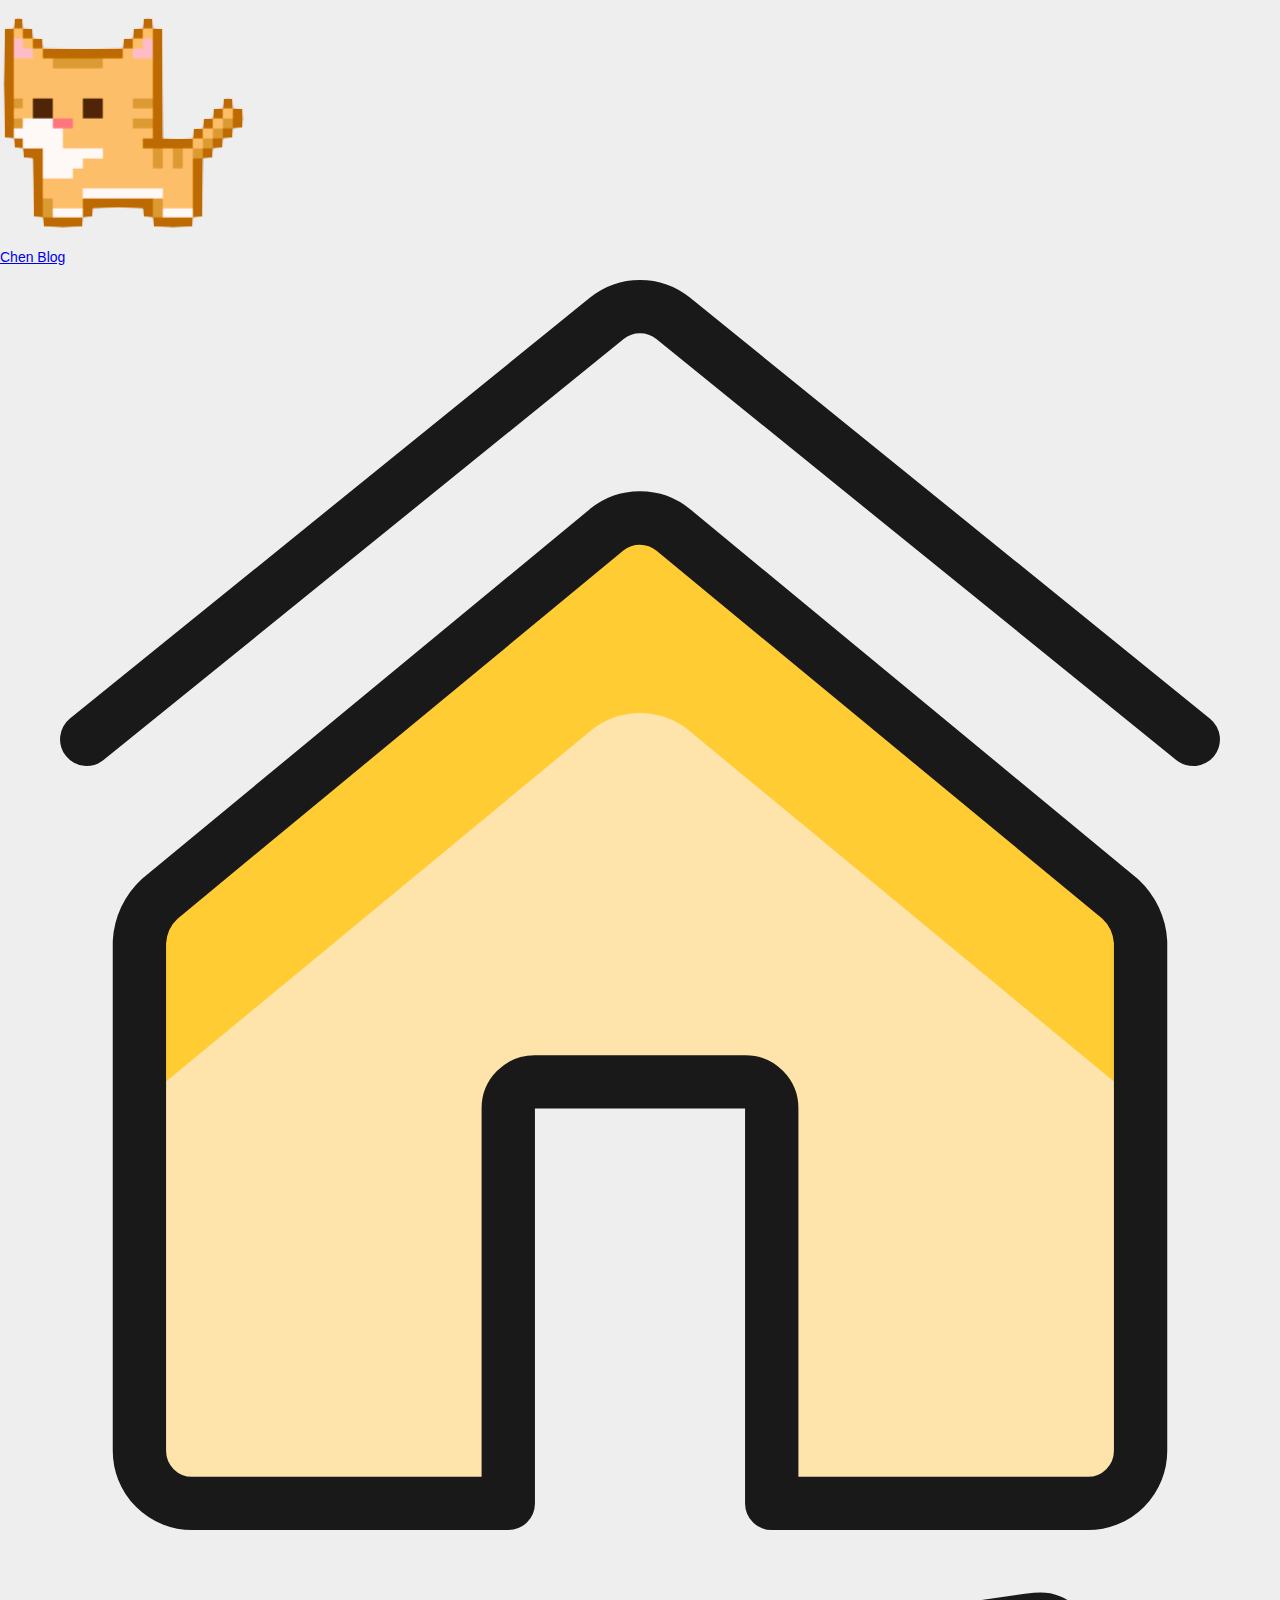
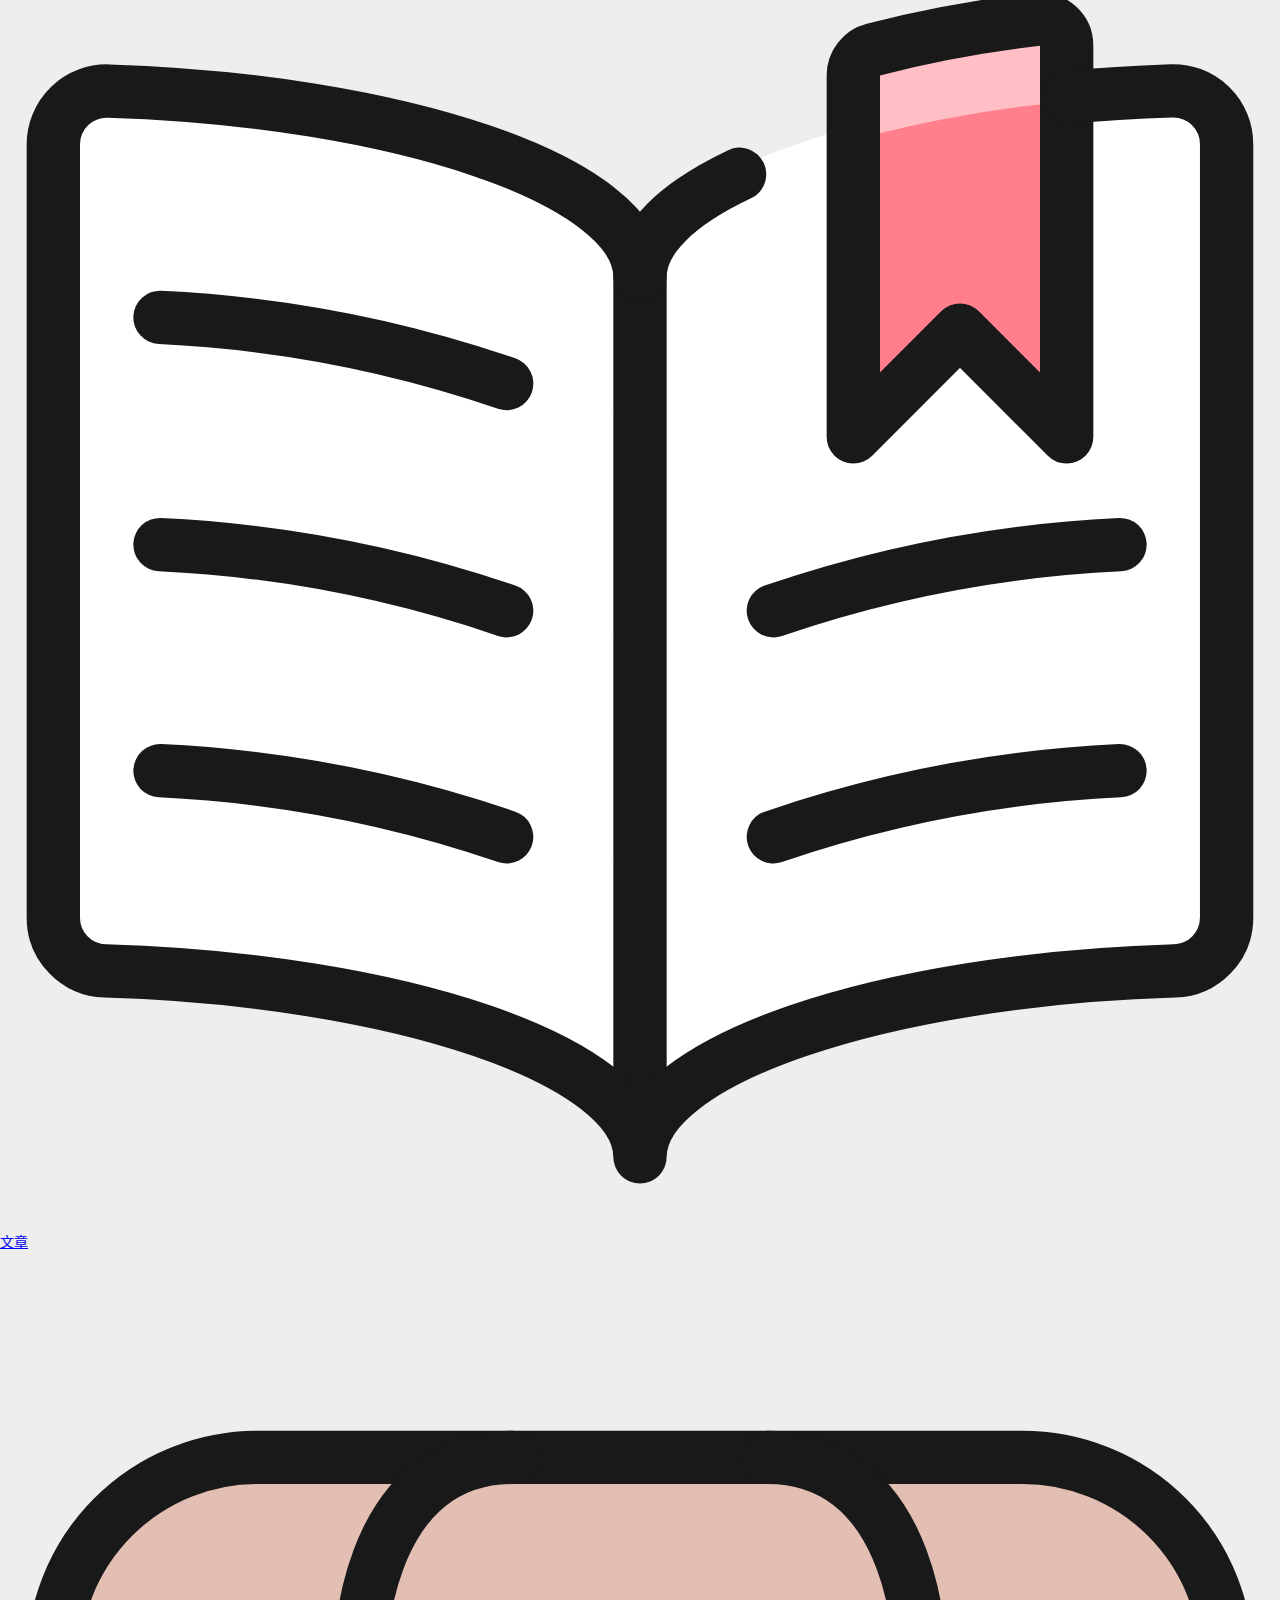
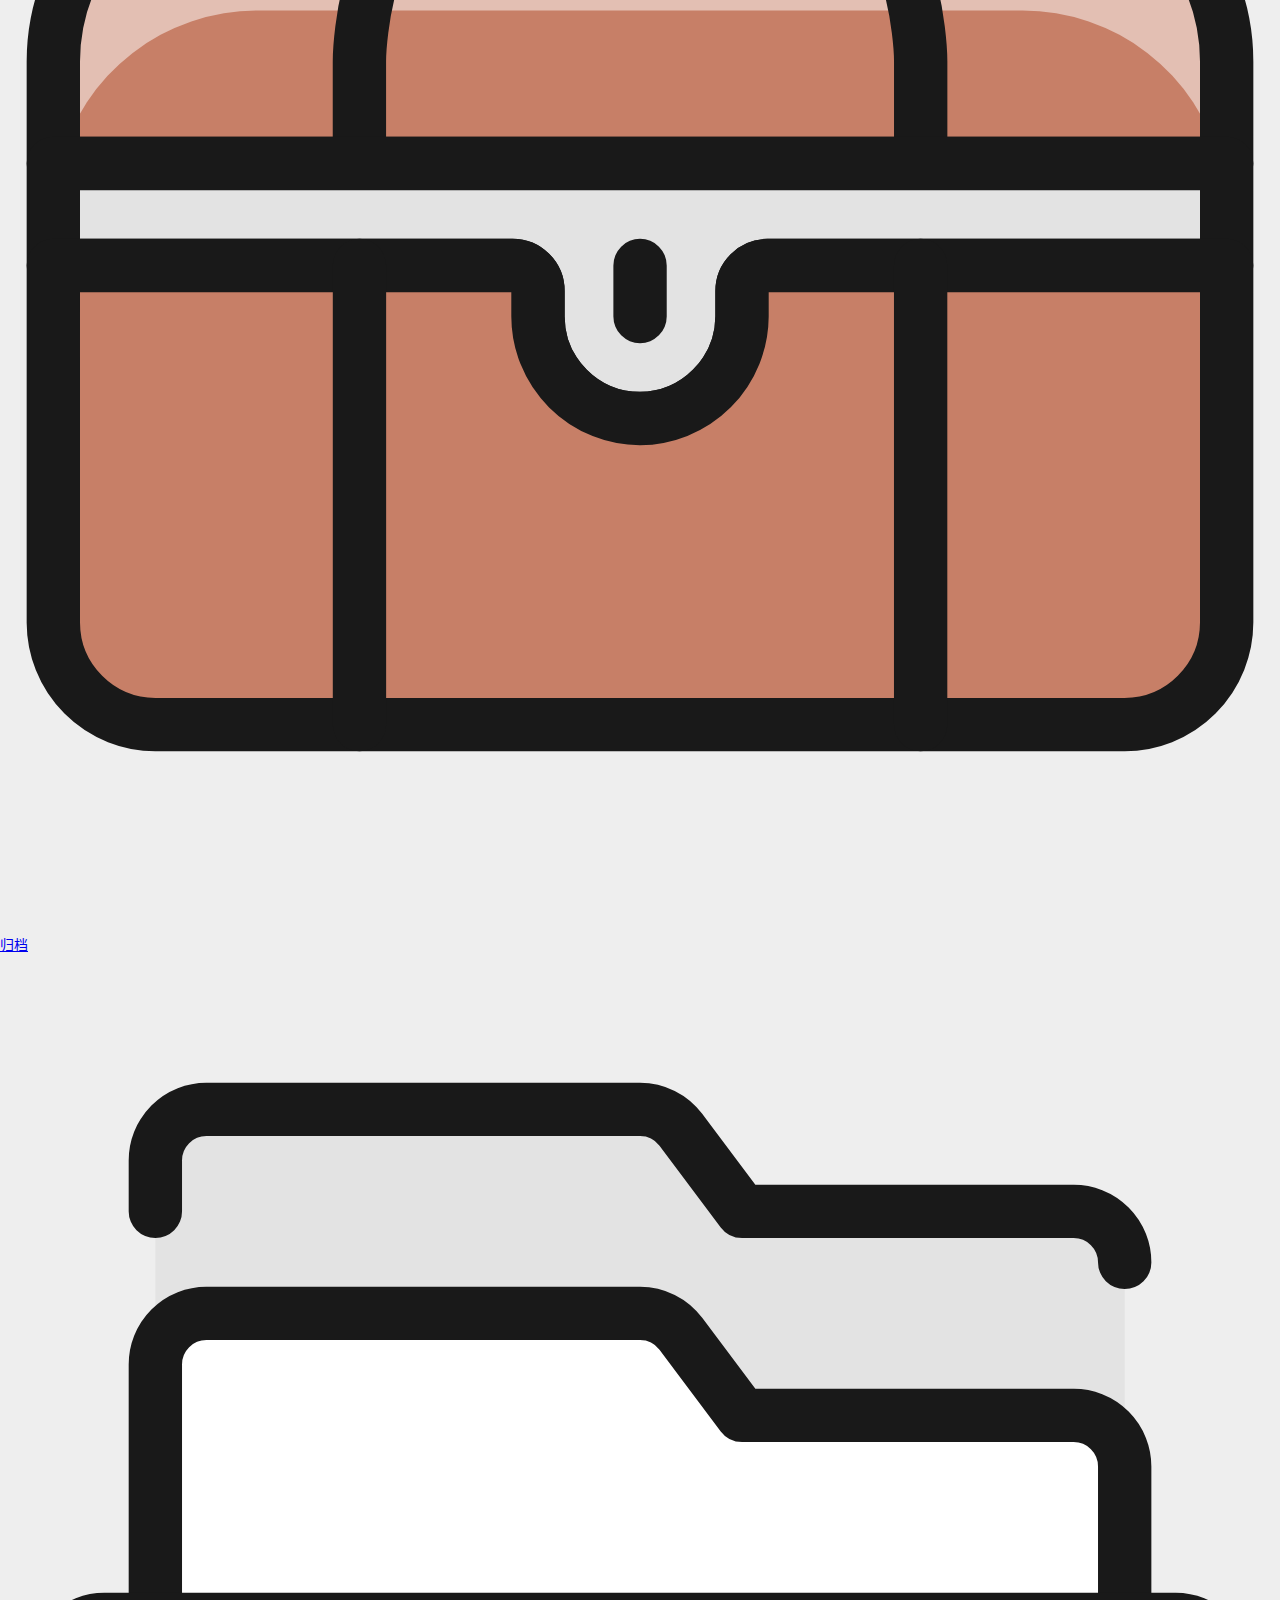
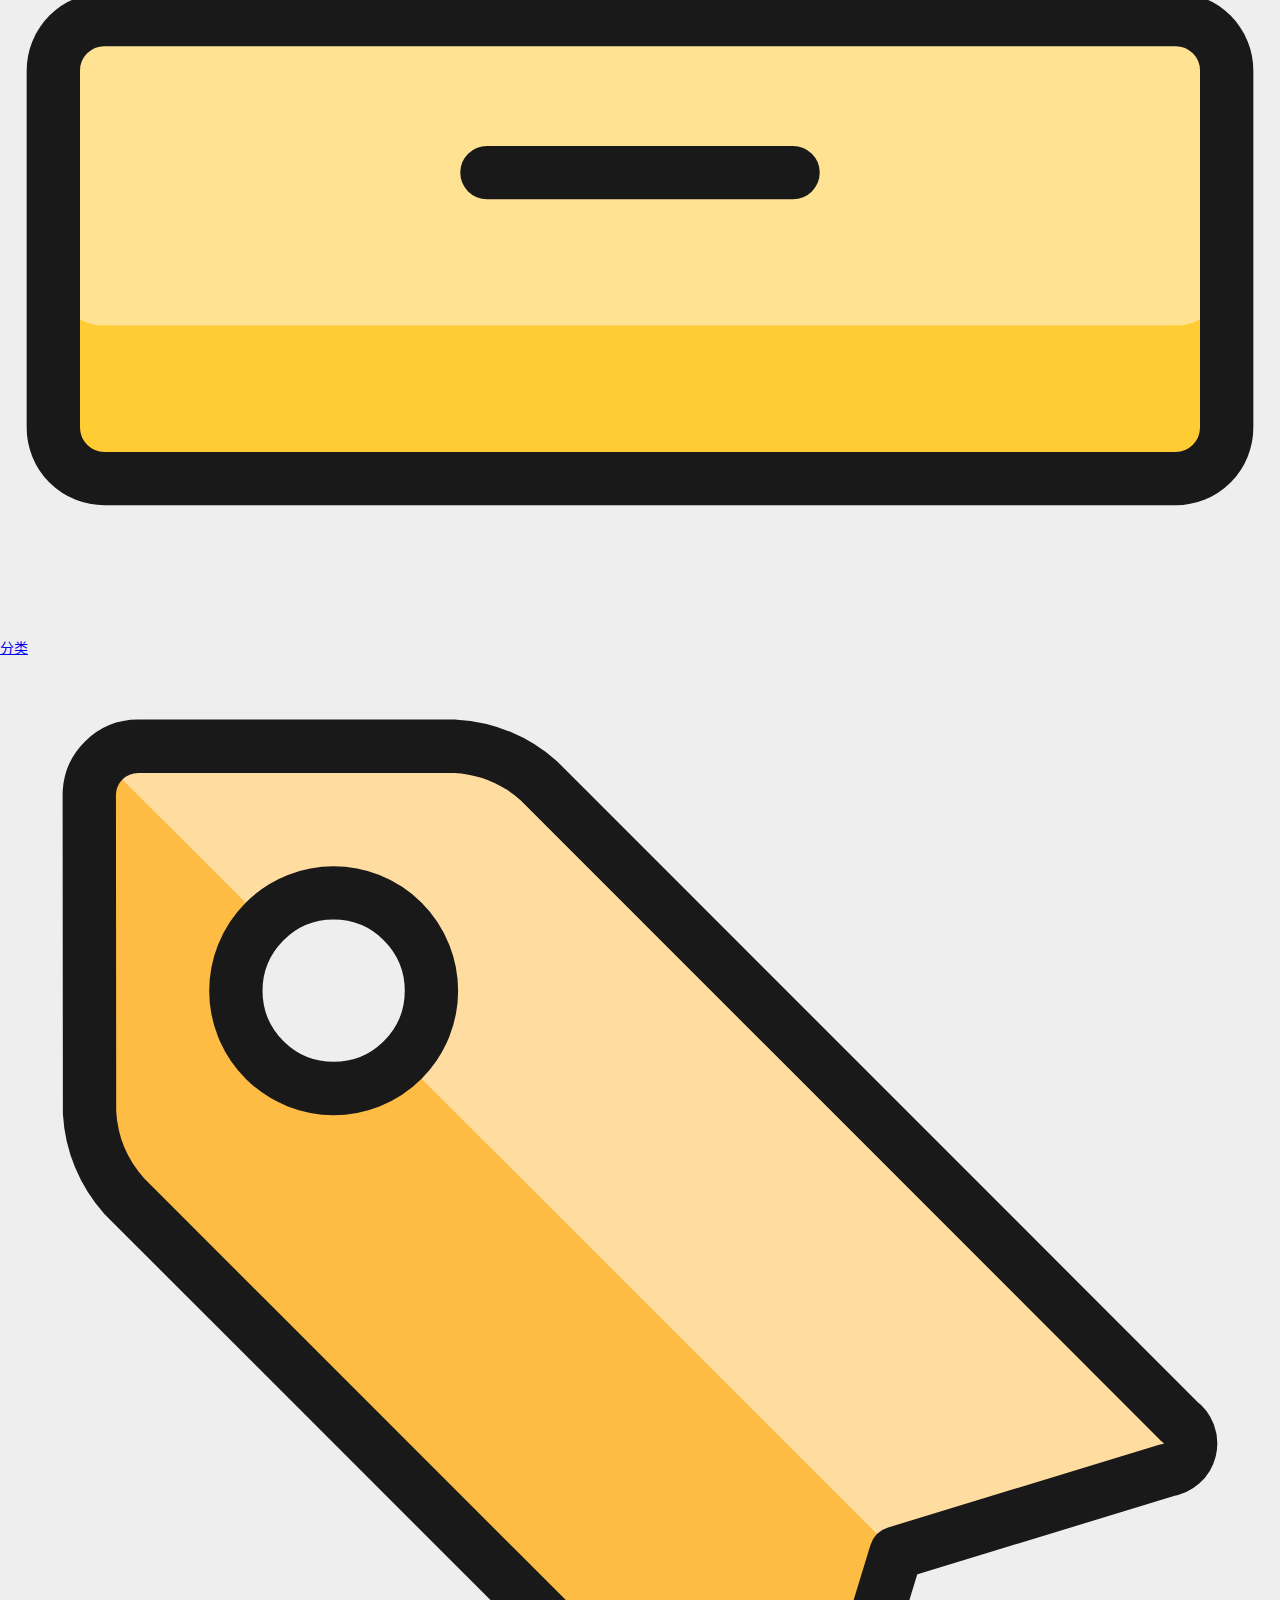
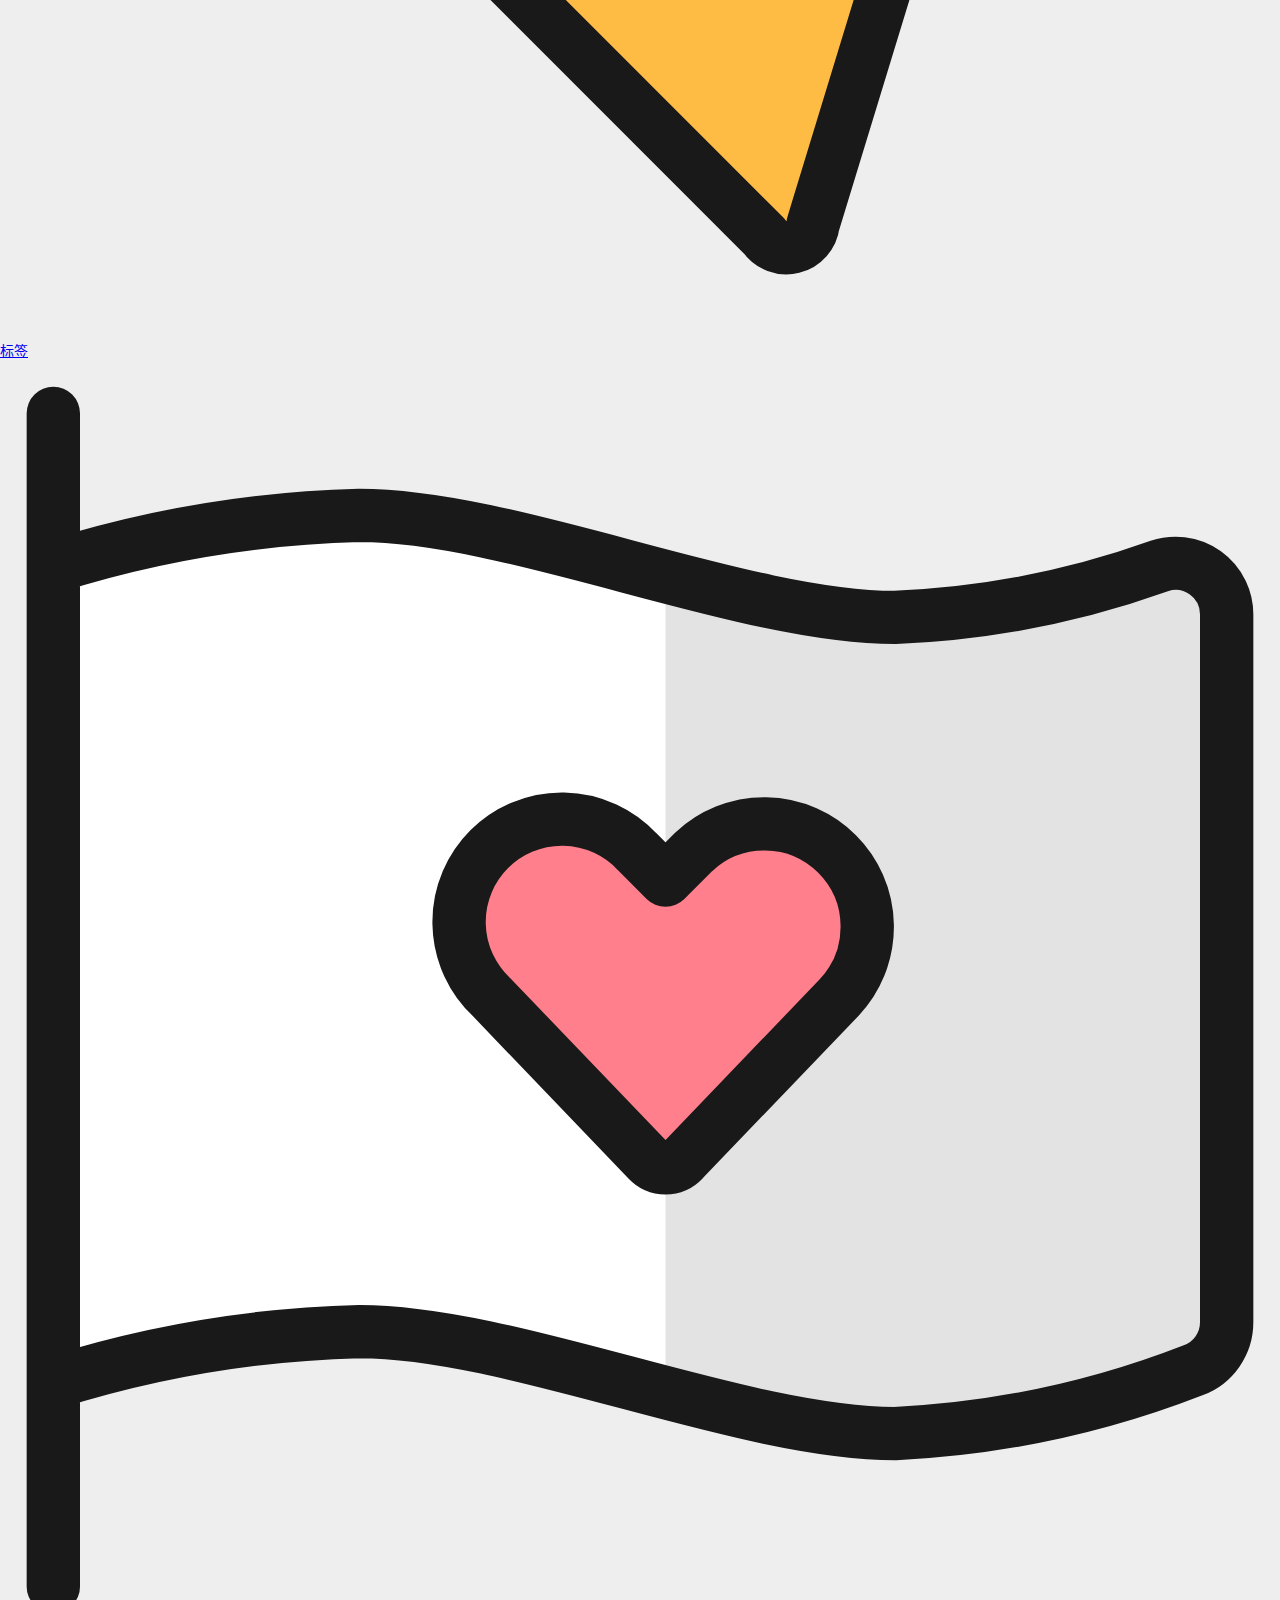
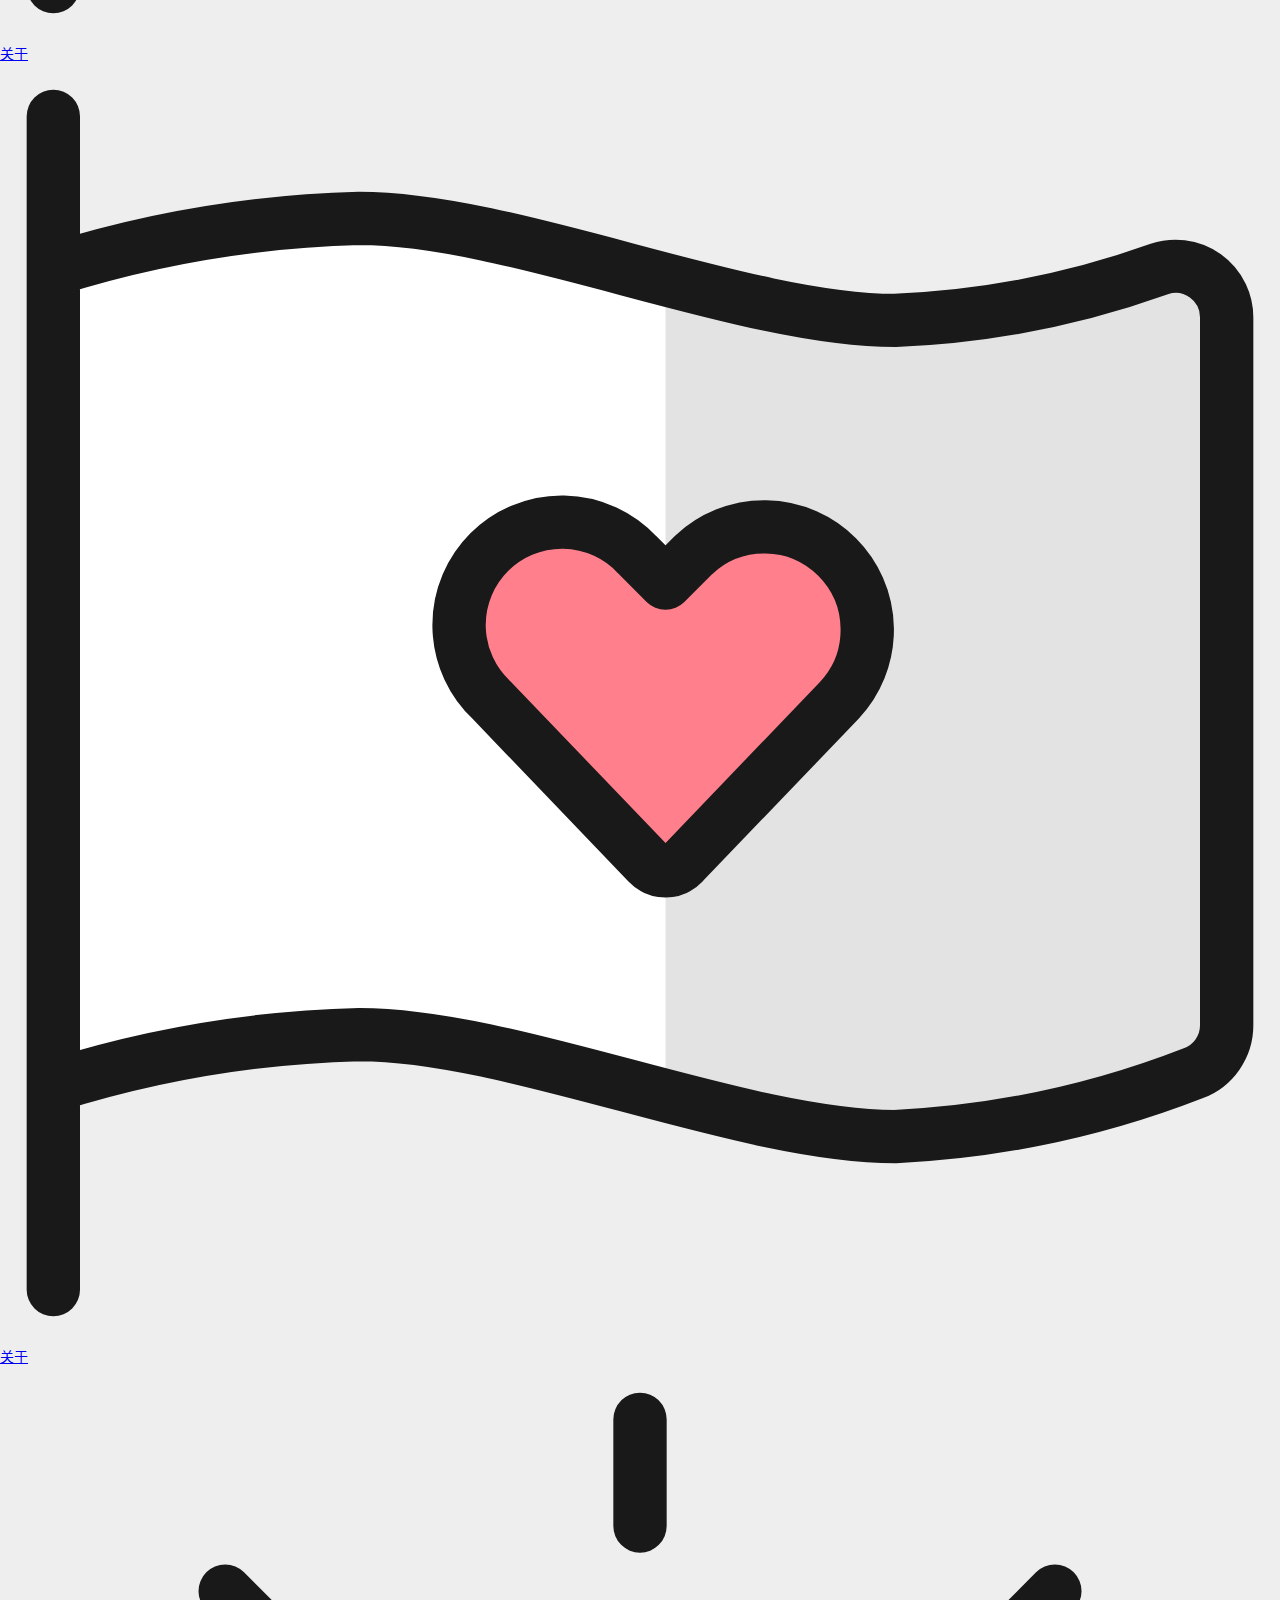
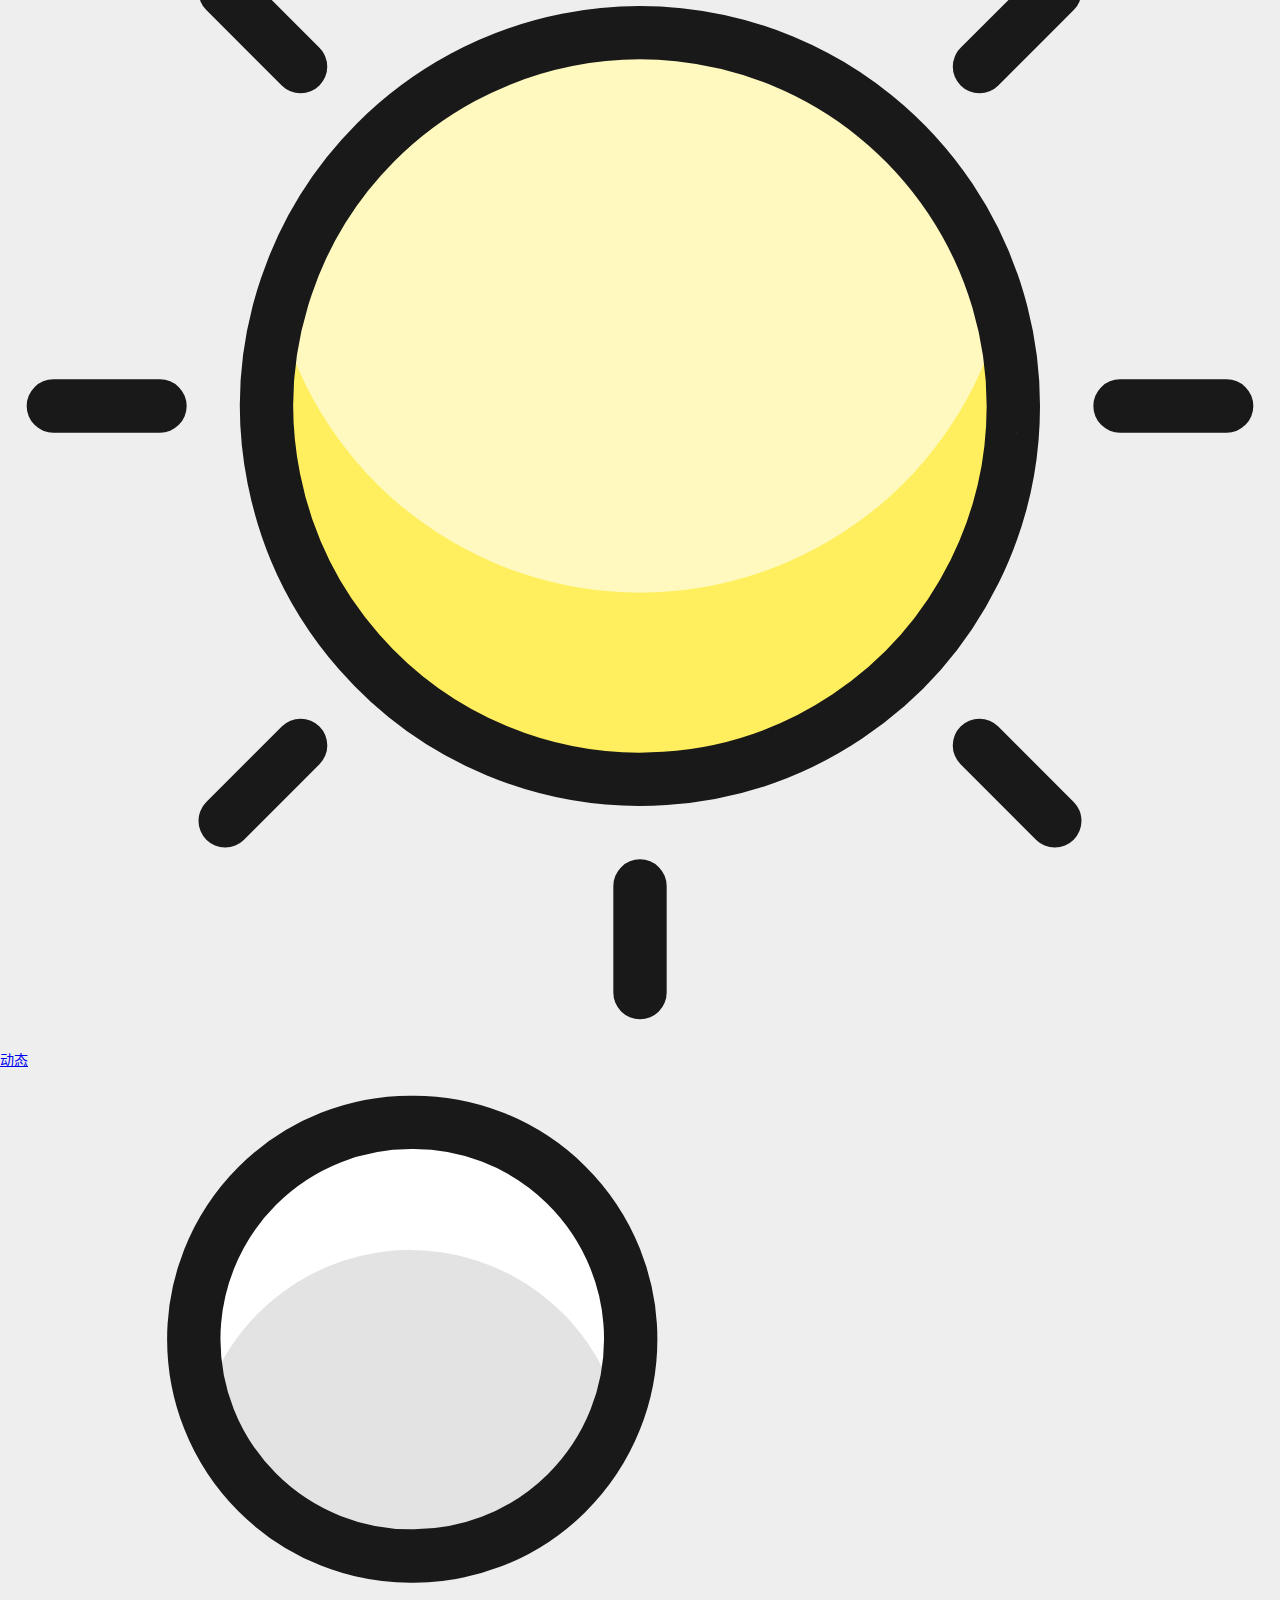
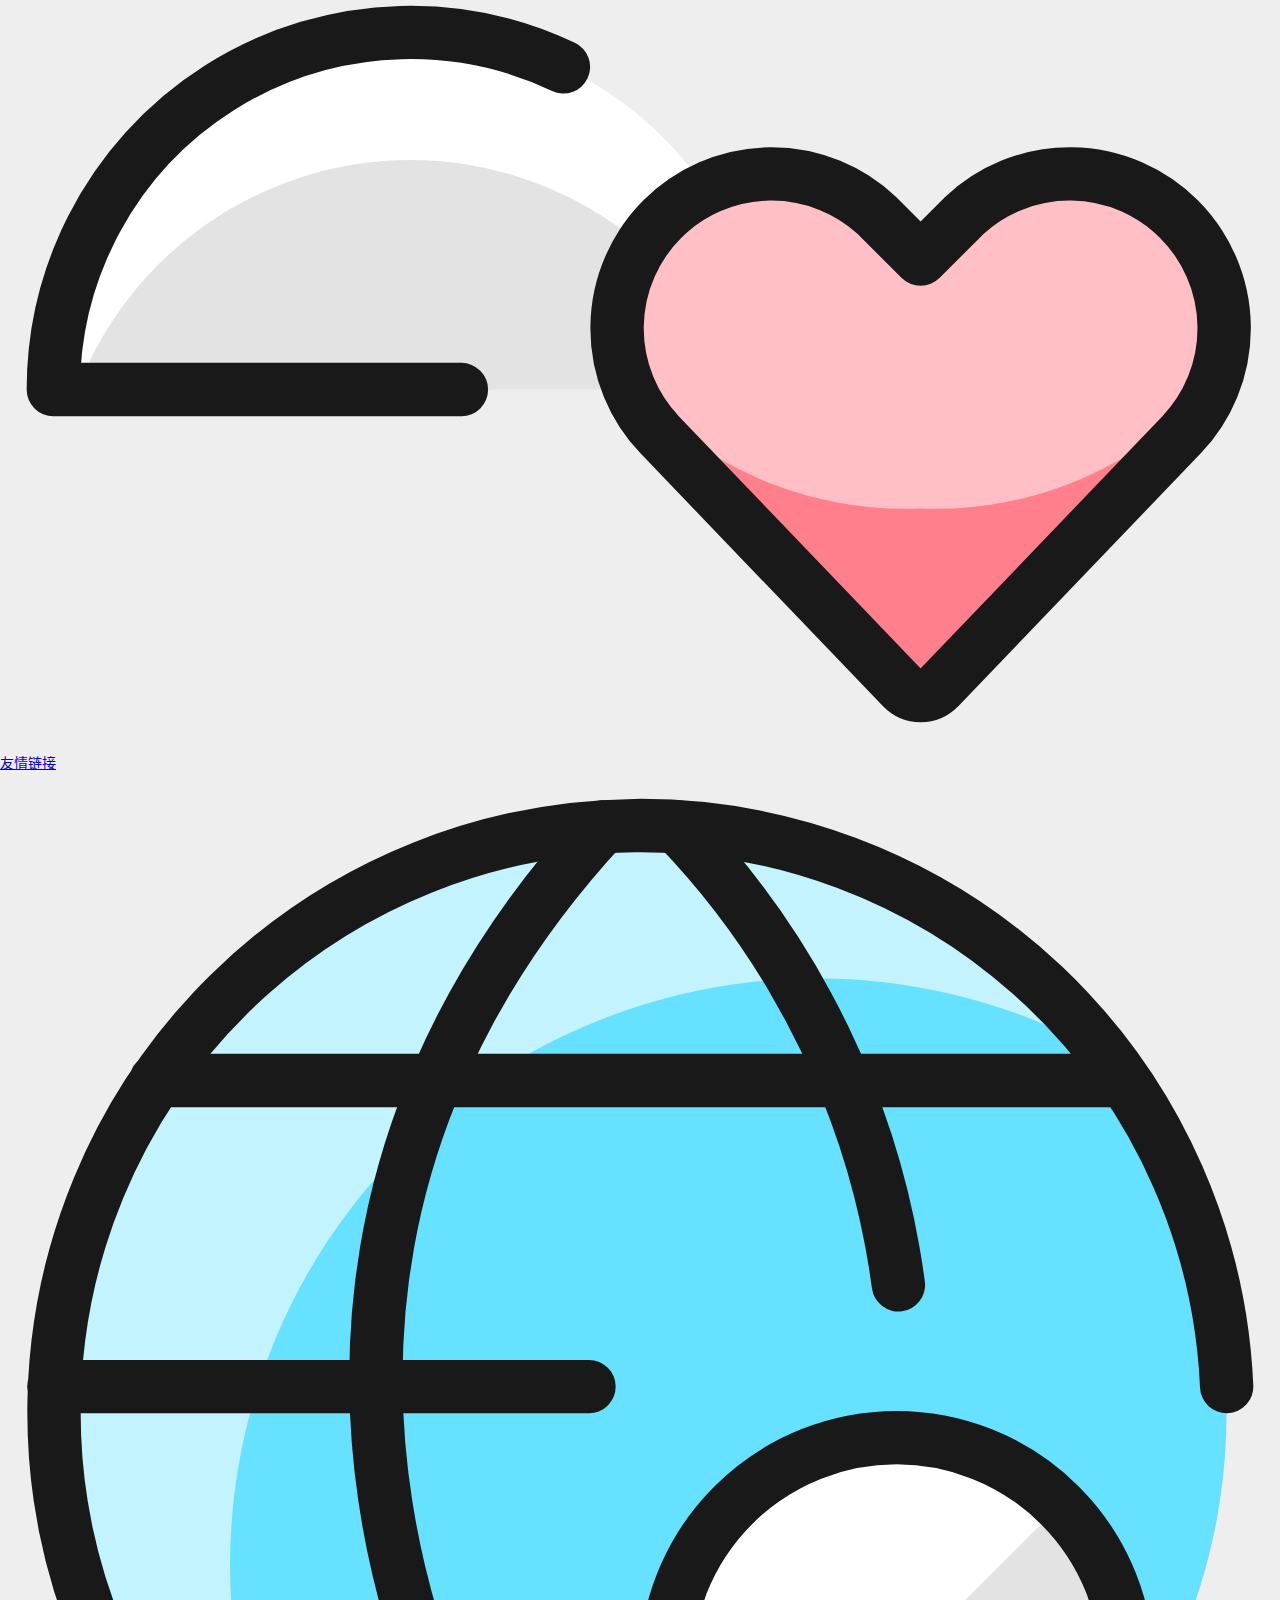
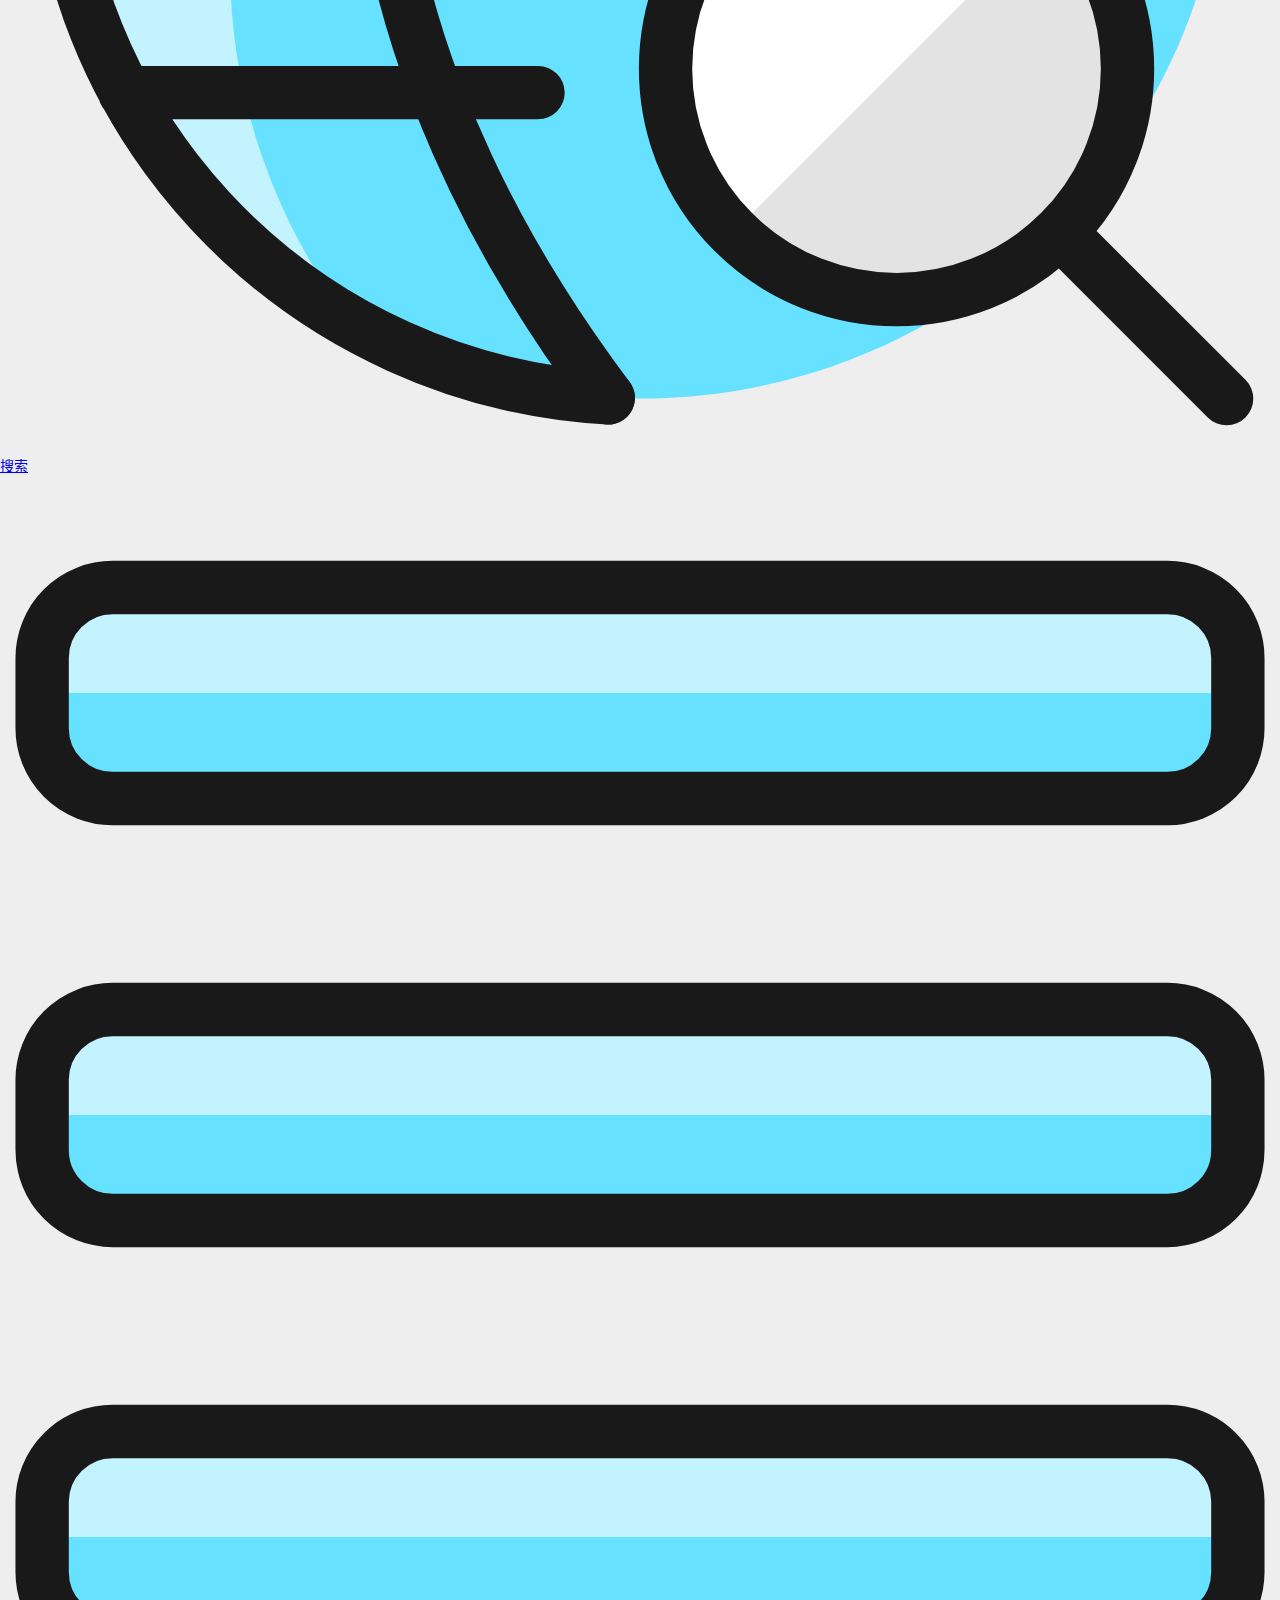
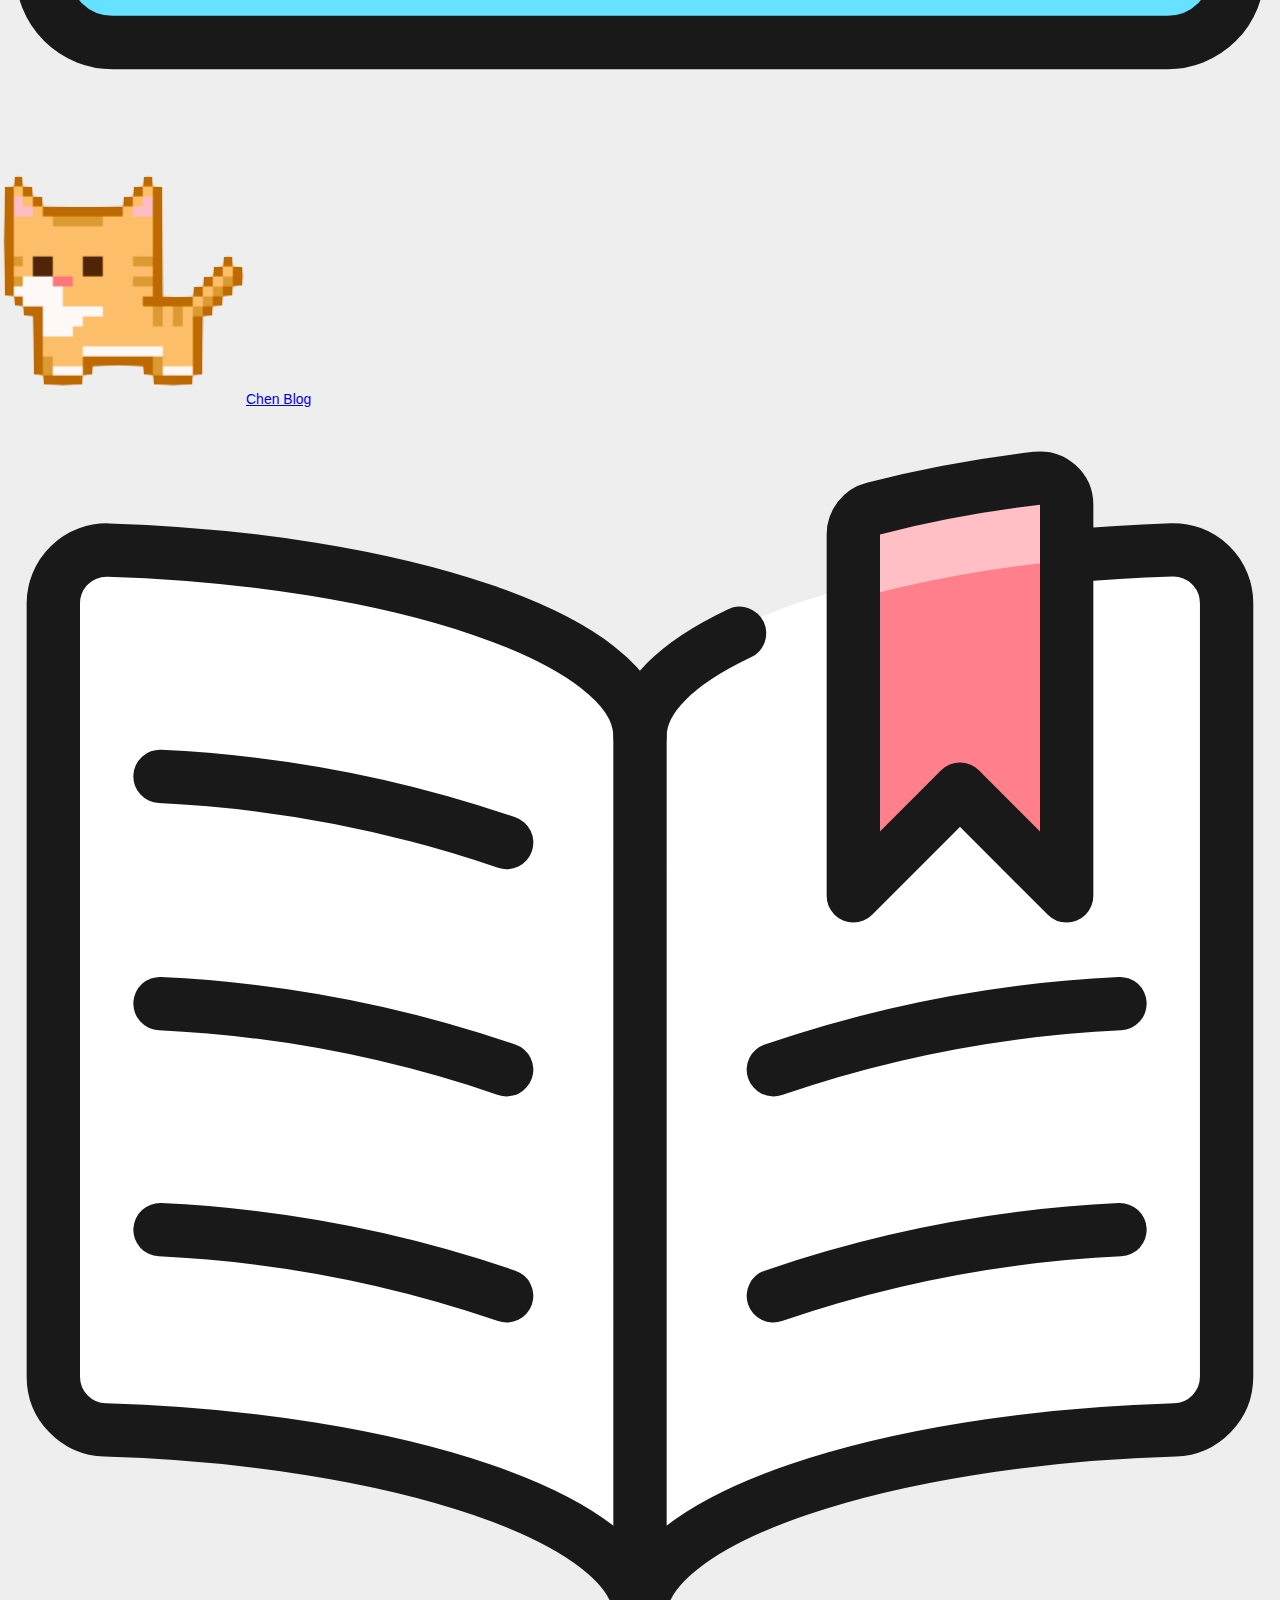
<file: archives/index.html>
<!DOCTYPE html><html lang="zh-CN"><head><meta charset="utf-8"/><meta name="viewport" content="width=device-width, initial-scale=1.0"/><meta name="author" content="Chen"/><meta name="copyright" content="Chen"/><meta name="theme-color" content="#FFB347"/><meta name="format-detection" content="telephone=no"/><meta name="keywords" content="blog, programming, life"/><meta name="mobile-web-app-capable" content="yes"/><meta name="apple-mobile-web-app-capable" content="yes"/><meta name="apple-touch-fullscreen" content="yes"/><meta name="application-name" content="归档 | Chen Blog"/><meta name="apple-mobile-web-app-title" content="归档 | Chen Blog"/><meta name="apple-mobile-web-app-status-bar-style" content="#FFB347"/><link rel="canonical" href="https://chen3283891376.github.io/archives/"/><meta name="description" content="记录编程和生活的小事🎉🎉🎉.">
<meta property="og:type" content="website">
<meta property="og:title" content="归档 | Chen Blog">
<meta property="og:url" content="https://chen3283891376.github.io/archives/index.html">
<meta property="og:site_name" content="Chen Blog">
<meta property="og:description" content="记录编程和生活的小事🎉🎉🎉.">
<meta property="og:locale" content="zh_CN">
<meta property="og:image" content="https://chen3283891376.github.io/archives/assets/images/Hexo-Theme-MEOW.png">
<meta property="article:author" content="Chen">
<meta property="article:tag" content="blog, programming, life">
<meta name="twitter:card" content="summary_large_image">
<meta name="twitter:image" content="https://chen3283891376.github.io/archives/assets/images/Hexo-Theme-MEOW.png"><meta name="robots" content="index,follow"/><meta name="googlebot" content="index,follow"/><meta name="revisit-after" content="1 days"/><title>归档 | Chen Blog</title><link rel="shortcut icon" href="/assets/images/Hexo-Theme-MEOW.ico"><link rel="preconnect" href="/assets"/><link rel="preconnect" href="assets"/>
<link rel="stylesheet" href="/css/style.css">

<link rel="stylesheet" href="/css/third-party/dist/snackbar.min.css">
<link rel="prefetch" href="/"/><link rel="prefetch" href="/archives"/><link rel="prefetch" href="/tags"/><link rel="prefetch" href="/essay"/><meta name="generator" content="Hexo 7.3.0"></head><body bg-style="none"><header><div id="navbar"><div id="nav-info"><a id="site-icon" href="/" title="主页"><img src="/assets/images/Hexo-Theme-MEOW.png"/></a><a id="site-name" href="/" title="主页"><div>Chen Blog</div><img src="/assets/images/svg/uc/uc-home.svg" class="icon noview"></a></div><div id="nav-menu"><div class="menu-item"><a href="javascript:void(0);"><img src="/assets/images/svg/uc/uc-article.svg" class="icon noview"><span>文章</span></a><ul class="sub-menu-item"><li><a href="/archives"><img src="/assets/images/svg/uc/uc-archive.svg" class="icon noview"><span>归档</span></a></li><li><a href="/categories"><img src="/assets/images/svg/uc/uc-category.svg" class="icon noview"><span>分类</span></a></li><li><a href="/tags"><img src="/assets/images/svg/uc/uc-tag.svg" class="icon noview"><span>标签</span></a></li></ul></div><div class="menu-item"><a href="javascript:void(0);"><img src="/assets/images/svg/uc/uc-about.svg" class="icon noview"><span>关于</span></a><ul class="sub-menu-item"><li><a href="/about"><img src="/assets/images/svg/uc/uc-about.svg" class="icon noview"><span>关于</span></a></li><li><a href="/essay"><img src="/assets/images/svg/uc/uc-sun.svg" class="icon noview"><span>动态</span></a></li><li><a href="/friends"><img src="/assets/images/svg/uc/uc-friend.svg" class="icon noview"><span>友情链接</span></a></li></ul></div></div><div id="nav-function"><div id="search-btn"><a href="javascript:void(0);" title="搜索" accesskey="s"><img src="/assets/images/svg/uc/uc-search.svg" class="icon noview"><span>搜索</span></a></div><div id="menu-btn"><a href="javascript:void(0);" title="打开菜单"><img src="/assets/images/svg/uc/uc-menu.svg" class="icon noview"></a></div></div></div></header><div id="menu-aside"><div id="menu-aside-container"><div id="menu-aside-info"><a href="/" title="主页"><img src="/assets/images/Hexo-Theme-MEOW.png"/></a><a href="/" title="主页">Chen Blog</a></div><div class="menu-aside-item"><a href="javascript:void(0);"><img src="/assets/images/svg/uc/uc-article.svg" class="icon noview"><span>文章</span></a><ul class="menu-aside-sub-item"><li><a href="/archives"><img src="/assets/images/svg/uc/uc-archive.svg" class="icon noview"><span>归档</span></a></li><li><a href="/categories"><img src="/assets/images/svg/uc/uc-category.svg" class="icon noview"><span>分类</span></a></li><li><a href="/tags"><img src="/assets/images/svg/uc/uc-tag.svg" class="icon noview"><span>标签</span></a></li></ul></div><div class="menu-aside-item"><a href="javascript:void(0);"><img src="/assets/images/svg/uc/uc-about.svg" class="icon noview"><span>关于</span></a><ul class="menu-aside-sub-item"><li><a href="/about"><img src="/assets/images/svg/uc/uc-about.svg" class="icon noview"><span>关于</span></a></li><li><a href="/essay"><img src="/assets/images/svg/uc/uc-sun.svg" class="icon noview"><span>动态</span></a></li><li><a href="/friends"><img src="/assets/images/svg/uc/uc-friend.svg" class="icon noview"><span>友情链接</span></a></li></ul></div><hr/></div></div><main><div class="banner"><div class="banner-info"><div class="banner-avatar"><img src="/assets/images/Hexo-Theme-MEOW.png"/></div><div class="banner-title">「 Chen Blog  」</div></div></div><div class="page-container"><div class="page-content"><div class="page-title"><div class="page-title-content"><img src="/assets/images/svg/uc/uc-archive.svg" class="icon noview"><span>归档</span></div></div><div class="page-main"><div class="archive-container"><div class="archive-year"><div class="archive-year-title"><a href="/archives/2025">2025</a><span>(1篇文章)</span></div><div class="archive-month"><div class="archive-month-title"><a href="/archives/2025/06">六月</a><span>(1篇文章)</span></div><div class="archive-posts-list"><div class="archive-post" archive-style="normal"><div class="archive-post-cover"></div><a href="/2025/06/30/Test/"><div class="archive-post-title">Test</div><div class="archive-post-date">2025-06-30</div></a></div></div></div></div></div><div class="page-paginator"><div class="paginator"><span class="extend prev" rel="prev"><</span><span class="page-number current">1</span><span class="extend next" rel="next">></span></div></div><div class="page-body markdown"></div></div></div></div><div id="toolbar" hide=""><div id="toolbar-setting-container" hide=""><div class="toolbar-item"><button id="tool-color-mode" title="深色模式" type="button"><img src="/assets/images/svg/ta/ta-moon.svg" class="icon noview"></button></div><div class="toolbar-item"><button class="copy-text" id="tool-share" title="分享" type="button" data-text="https://chen3283891376.github.io/archives/index.html"><img src="/assets/images/svg/ta/ta-share.svg" class="icon noview"></button></div></div><div class="toolbar-container"><div class="toolbar-item"><button id="tool-setting" title="设置" type="button"><img src="/assets/images/svg/ta/ta-setting.svg" class="icon noview"></button></div><div class="toolbar-item"><button id="tool-gototop" title="返回顶部" type="button"><img src="/assets/images/svg/ta/ta-up.svg" class="icon noview"></button></div></div></div><div class="search-overlay"><div class="search-container"><div class="search-header"><div class="search-title"><svg xmlns="http://www.w3.org/2000/svg" width="24" height="24" viewBox="0 0 24 24" fill="none" stroke="currentColor" stroke-width="2" stroke-linecap="round" stroke-linejoin="round"><path stroke="none" d="M0 0h24v24H0z" fill="none"/><path d="M10 10m-7 0a7 7 0 1 0 14 0a7 7 0 1 0 -14 0" /><path d="M21 21l-6 -6" /></svg>
搜索</div><div class="search-close-btn"><svg xmlns="http://www.w3.org/2000/svg" width="24" height="24" viewBox="0 0 24 24" fill="none" stroke="currentColor" stroke-width="2" stroke-linecap="round" stroke-linejoin="round"><path stroke="none" d="M0 0h24v24H0z" fill="none"/><path d="M12 21a9 9 0 0 0 9 -9a9 9 0 0 0 -9 -9a9 9 0 0 0 -9 9a9 9 0 0 0 9 9z" /><path d="M9 8l6 8" /><path d="M15 8l-6 8" /></svg></div></div><div class="search-input-box"><input id="search-input" type="search" placeholder="请输入关键词进行站内搜索……" value="" maxlength="80"/></div><div class="search-result-container"><div class="search-result-icon"><svg xmlns="http://www.w3.org/2000/svg" viewBox="0 0 24 24" fill="none" stroke="currentColor" stroke-width="2" stroke-linecap="round" stroke-linejoin="round"><path stroke="none" d="M0 0h24v24H0z" fill="none"/><path d="M10 10m-7 0a7 7 0 1 0 14 0a7 7 0 1 0 -14 0" /><path d="M21 21l-6 -6" /></svg></div></div></div></div></main><footer><div class="footer"><div id="footer-copyright">© 2025 <span>💗</span> <a target="_blank" rel="noopener" href="https://github.com/chen3283891376">Chen</a></div><div id="footer-info"><div id="footer-framework">🚀本站由 <a href="https://hexo.io" target="_blank">Hexo</a> & <a href="https://github.com/chanwj/hexo-theme-meow" title=v3.0.0 target="_blank">Meow</a> 强力驱动</div><div id="footer-runtime"><span id="runtime" data-startdate="2025-06-29T17:03:28.000Z">🌻已稳定运行.年.月.天</span></div></div><div id="footer-statistic"><span>共撰写1篇文章，全站共105字</span></div><div id="footer-pageview"><div id="container_site_pv"><span>🔥总访问量</span><span id="vercount_value_site_pv"><svg xmlns="http://www.w3.org/2000/svg" width="24" height="24" viewBox="0 0 24 24" fill="none"  stroke="currentColor" stroke-width="2" stroke-linecap="round" stroke-linejoin="round"><path stroke="none" d="M0 0h24v24H0z" fill="none"/><path d="M12 6l0 -3" /><path d="M16.25 7.75l2.15 -2.15" /><path d="M18 12l3 0" /><path d="M16.25 16.25l2.15 2.15" /><path d="M12 18l0 3" /><path d="M7.75 16.25l-2.15 2.15" /><path d="M6 12l-3 0" /><path d="M7.75 7.75l-2.15 -2.15" /></svg></span></div><div id="container_site_uv"><span>🐈访客人数</span><span id="vercount_value_site_uv"><svg xmlns="http://www.w3.org/2000/svg" width="24" height="24" viewBox="0 0 24 24" fill="none"  stroke="currentColor" stroke-width="2" stroke-linecap="round" stroke-linejoin="round"><path stroke="none" d="M0 0h24v24H0z" fill="none"/><path d="M12 6l0 -3" /><path d="M16.25 7.75l2.15 -2.15" /><path d="M18 12l3 0" /><path d="M16.25 16.25l2.15 2.15" /><path d="M12 18l0 3" /><path d="M7.75 16.25l-2.15 2.15" /><path d="M6 12l-3 0" /><path d="M7.75 7.75l-2.15 -2.15" /></svg></span></div></div></div></footer><div class="scripts"><script>const GLOBALCONFIG = {
  root: '/',
  toolbar: true,
  lazyload_src: '/assets/images/Meow-Loading.webp',
  friends: false,
  codeblock: false,
  share_text: '🐱内容分享自Meow',
  onblur_title: '再看看嘛～✧(´▽`ʃ♡ƪ)',
  mouse_click: false,
  notify:{
    enable: true,
    info: '复制成功～转载请标注本文地址',
    f12_info: '开发者模式已打开，请遵循本站版权协议'
  },
  search: {
    enable: true,
    path: 'search.json',
    local: {
      top_n_per_article: 1,
      preload: false
    }
  },
  encrypt: false,
};
</script><script>if (!localStorage.getItem('color-mode')) {
  localStorage.setItem('color-mode', 'light' || 'light');
}
document.body.setAttribute('data-mode', localStorage.getItem('color-mode'));
</script>
<script src="/js/theme/tools/utils.js"></script>

<script src="/js/plugins/dist/lazyload.min.js"></script>

<script src="/js/plugins/view-image.min.js"></script>
<script src="https://cn.vercount.one/js" defer="defer"></script>
<script src="/js/plugins/dist/snackbar.min.js"></script>

<script src="/js/plugins/dist/search.js"></script>

<script src="/js/main.js" type="module"></script>
</div></body></html>
</file>
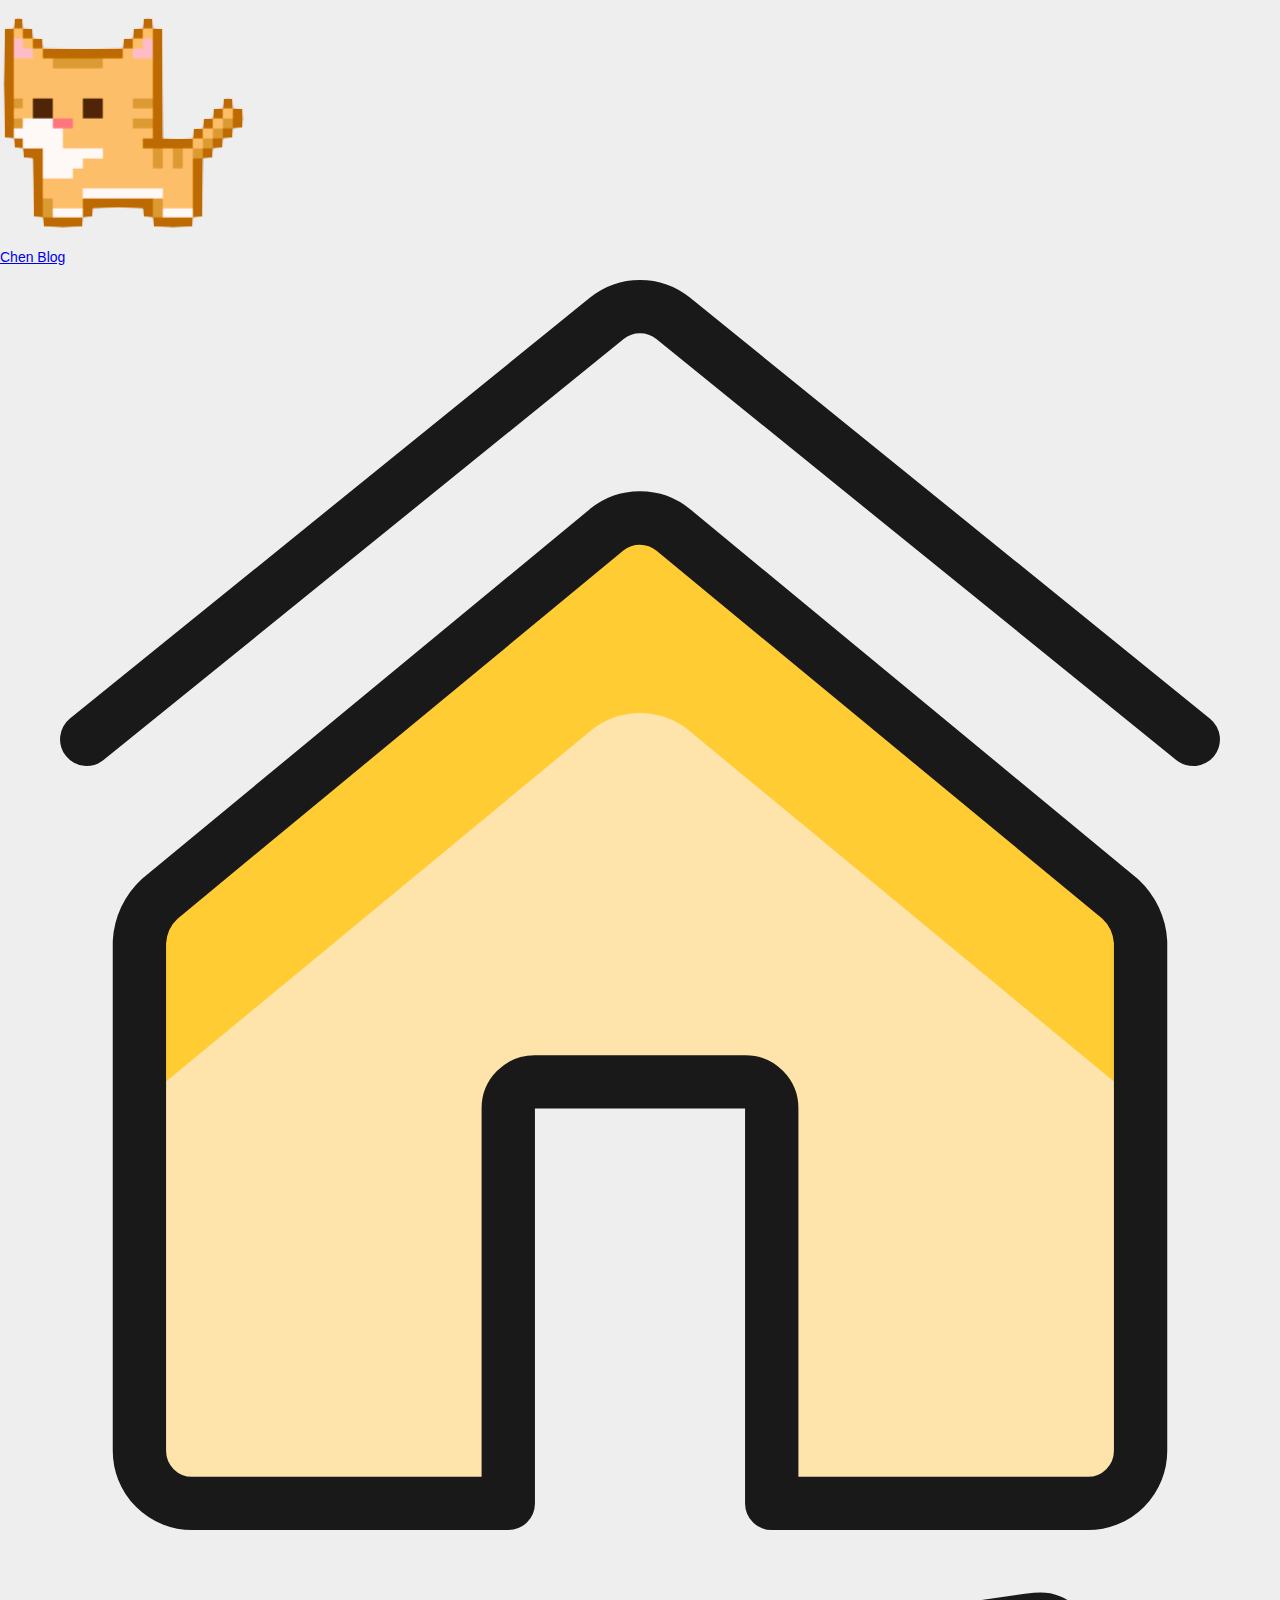
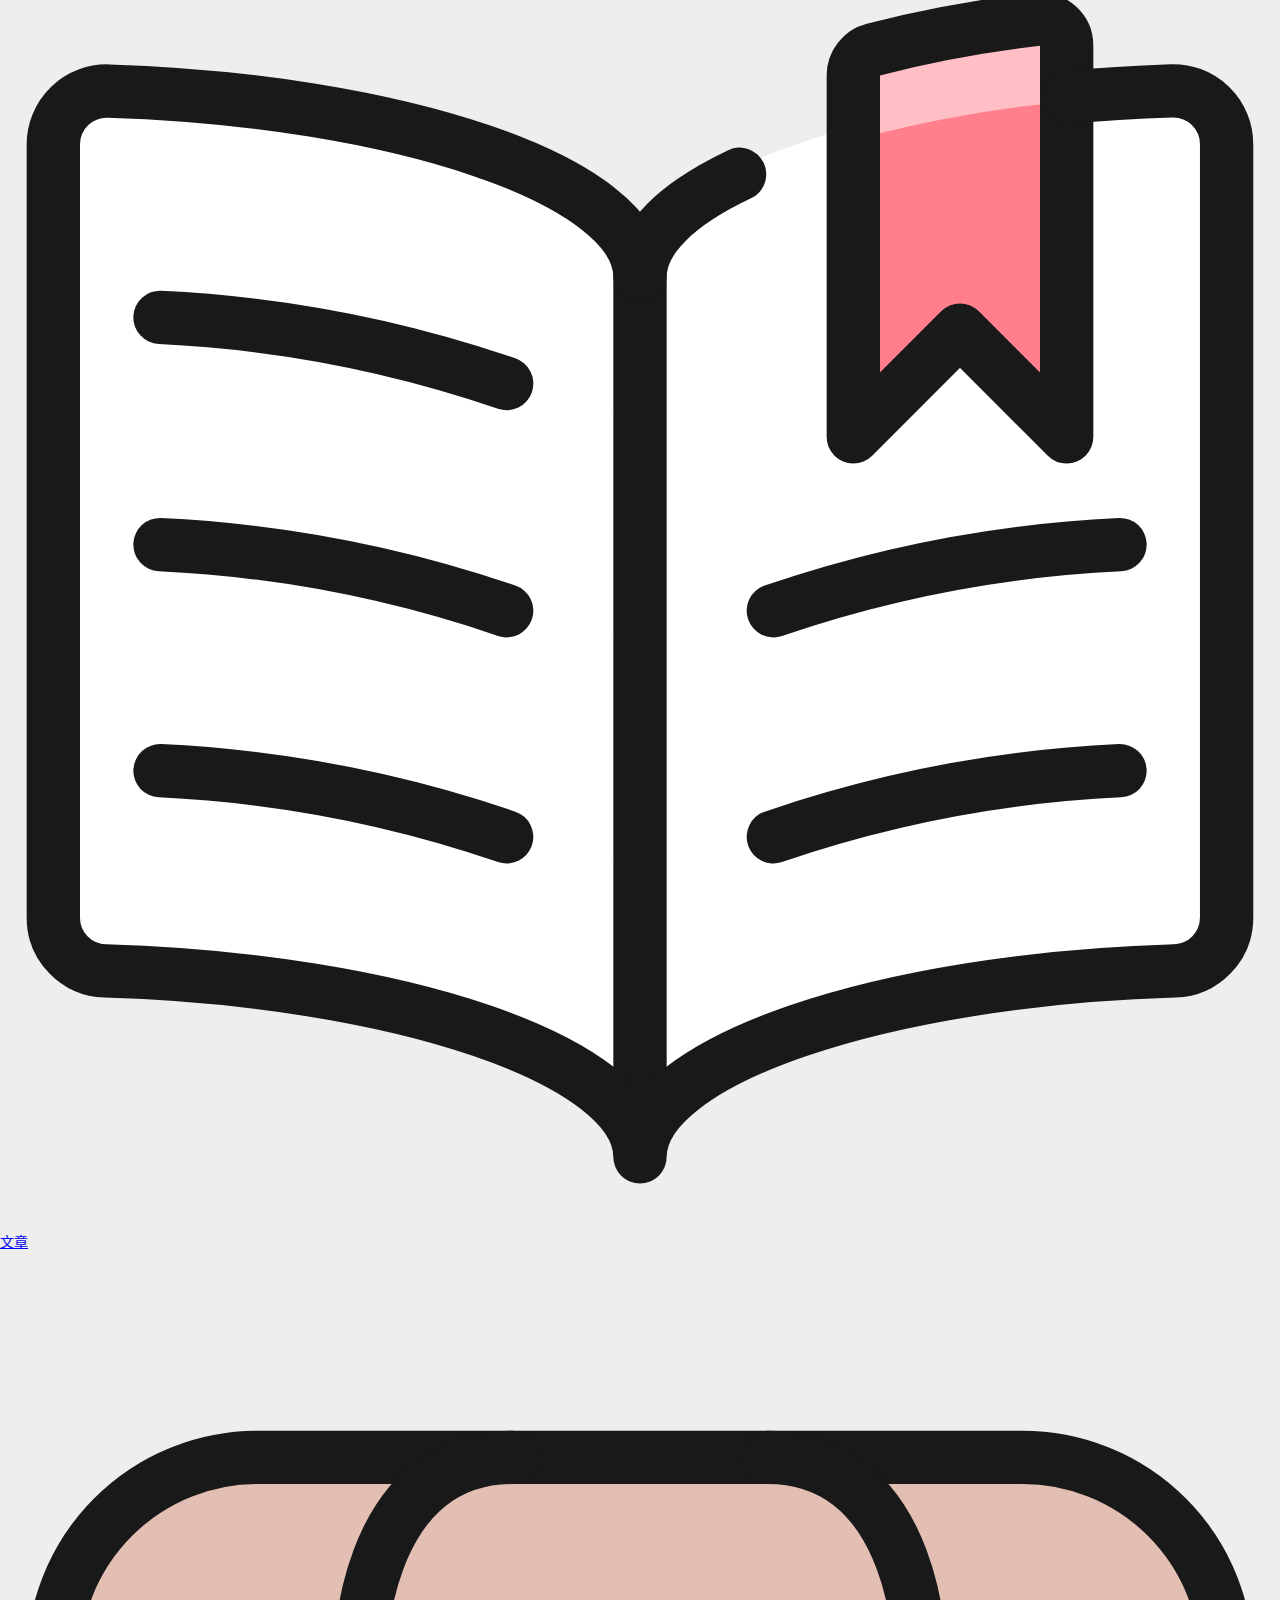
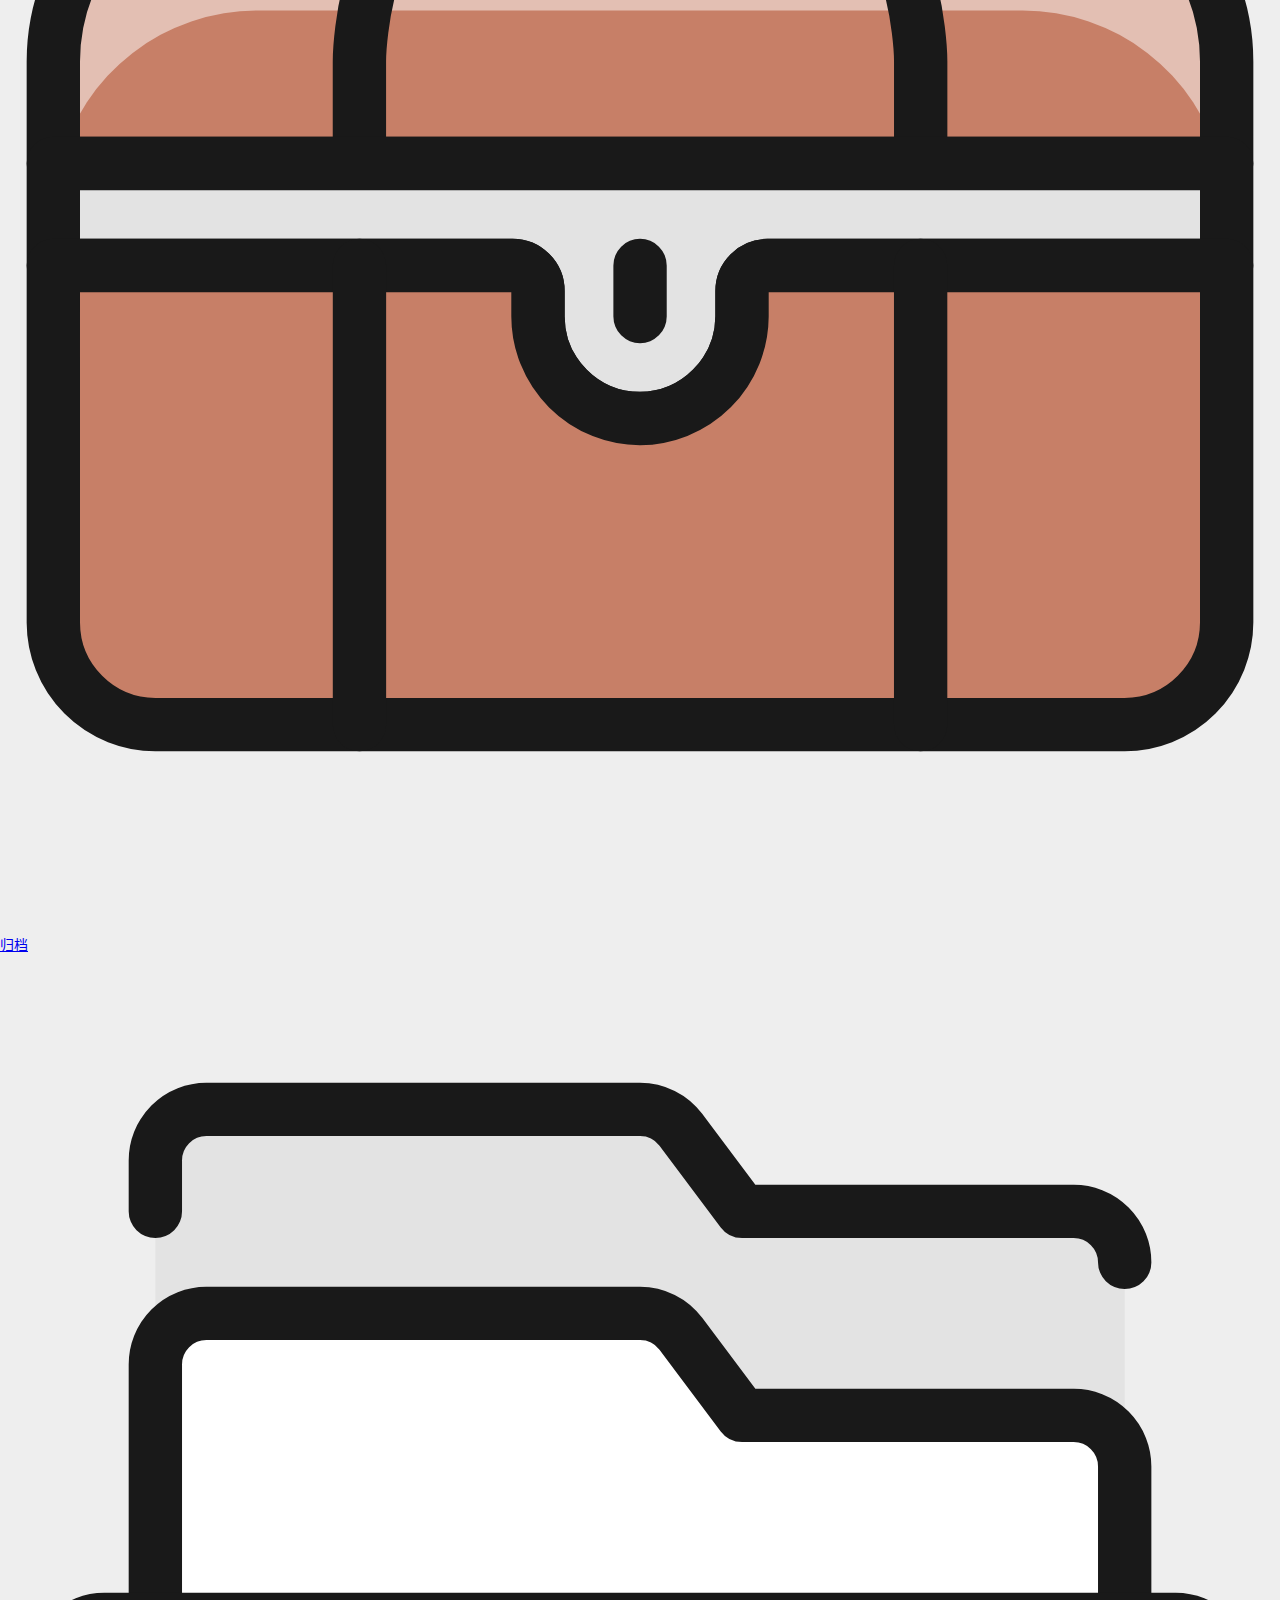
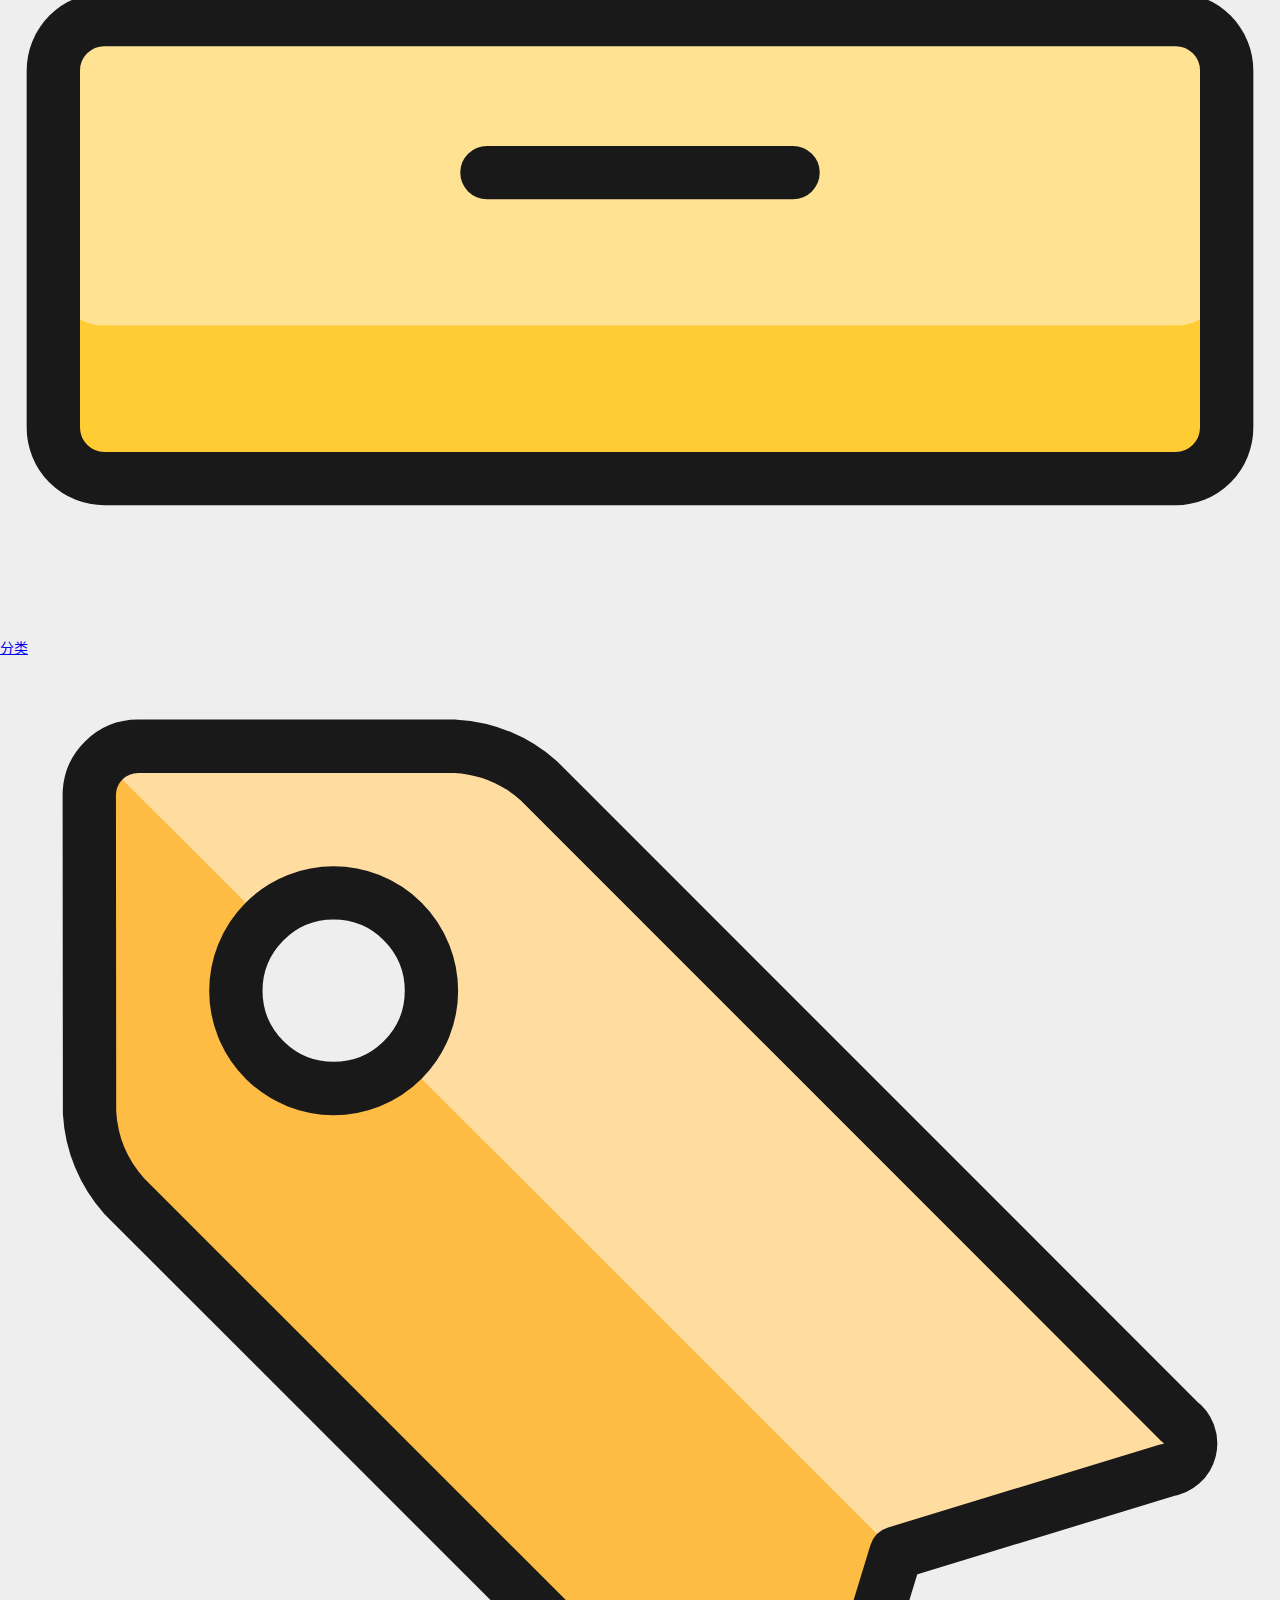
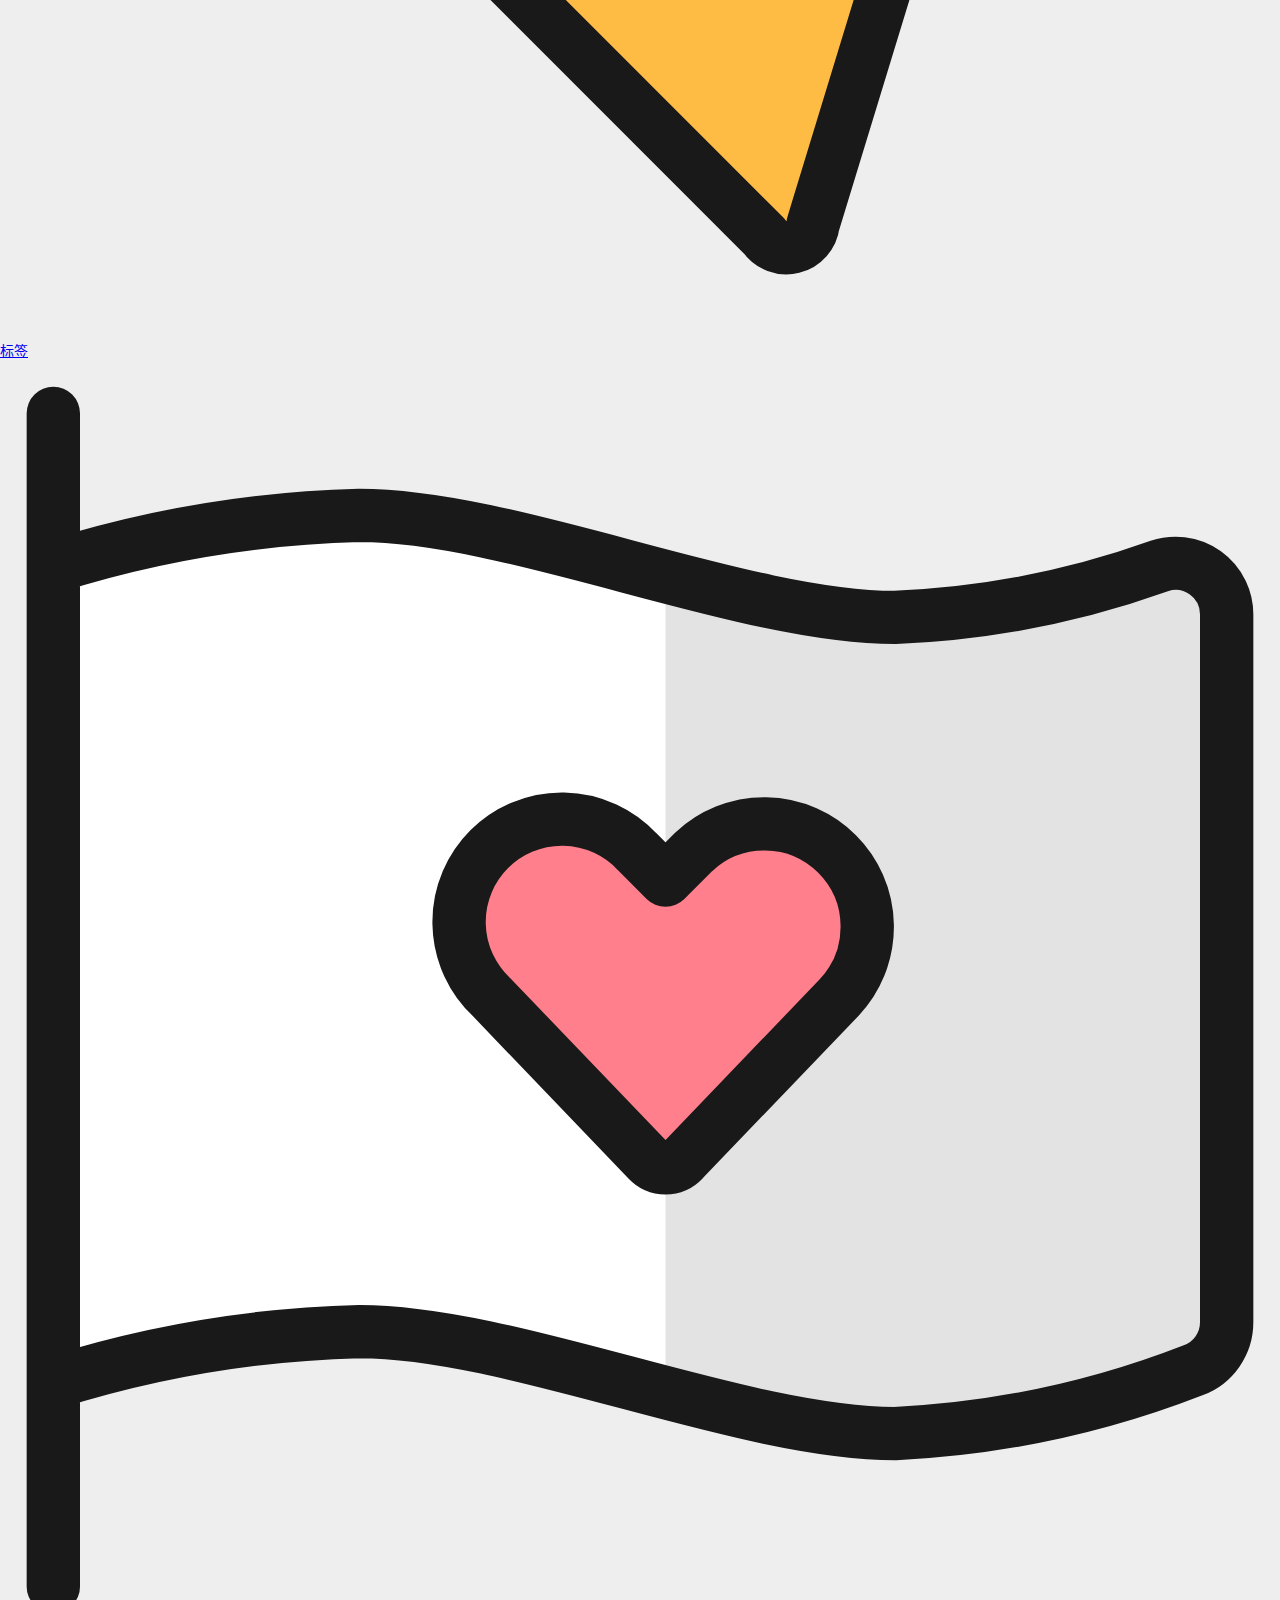
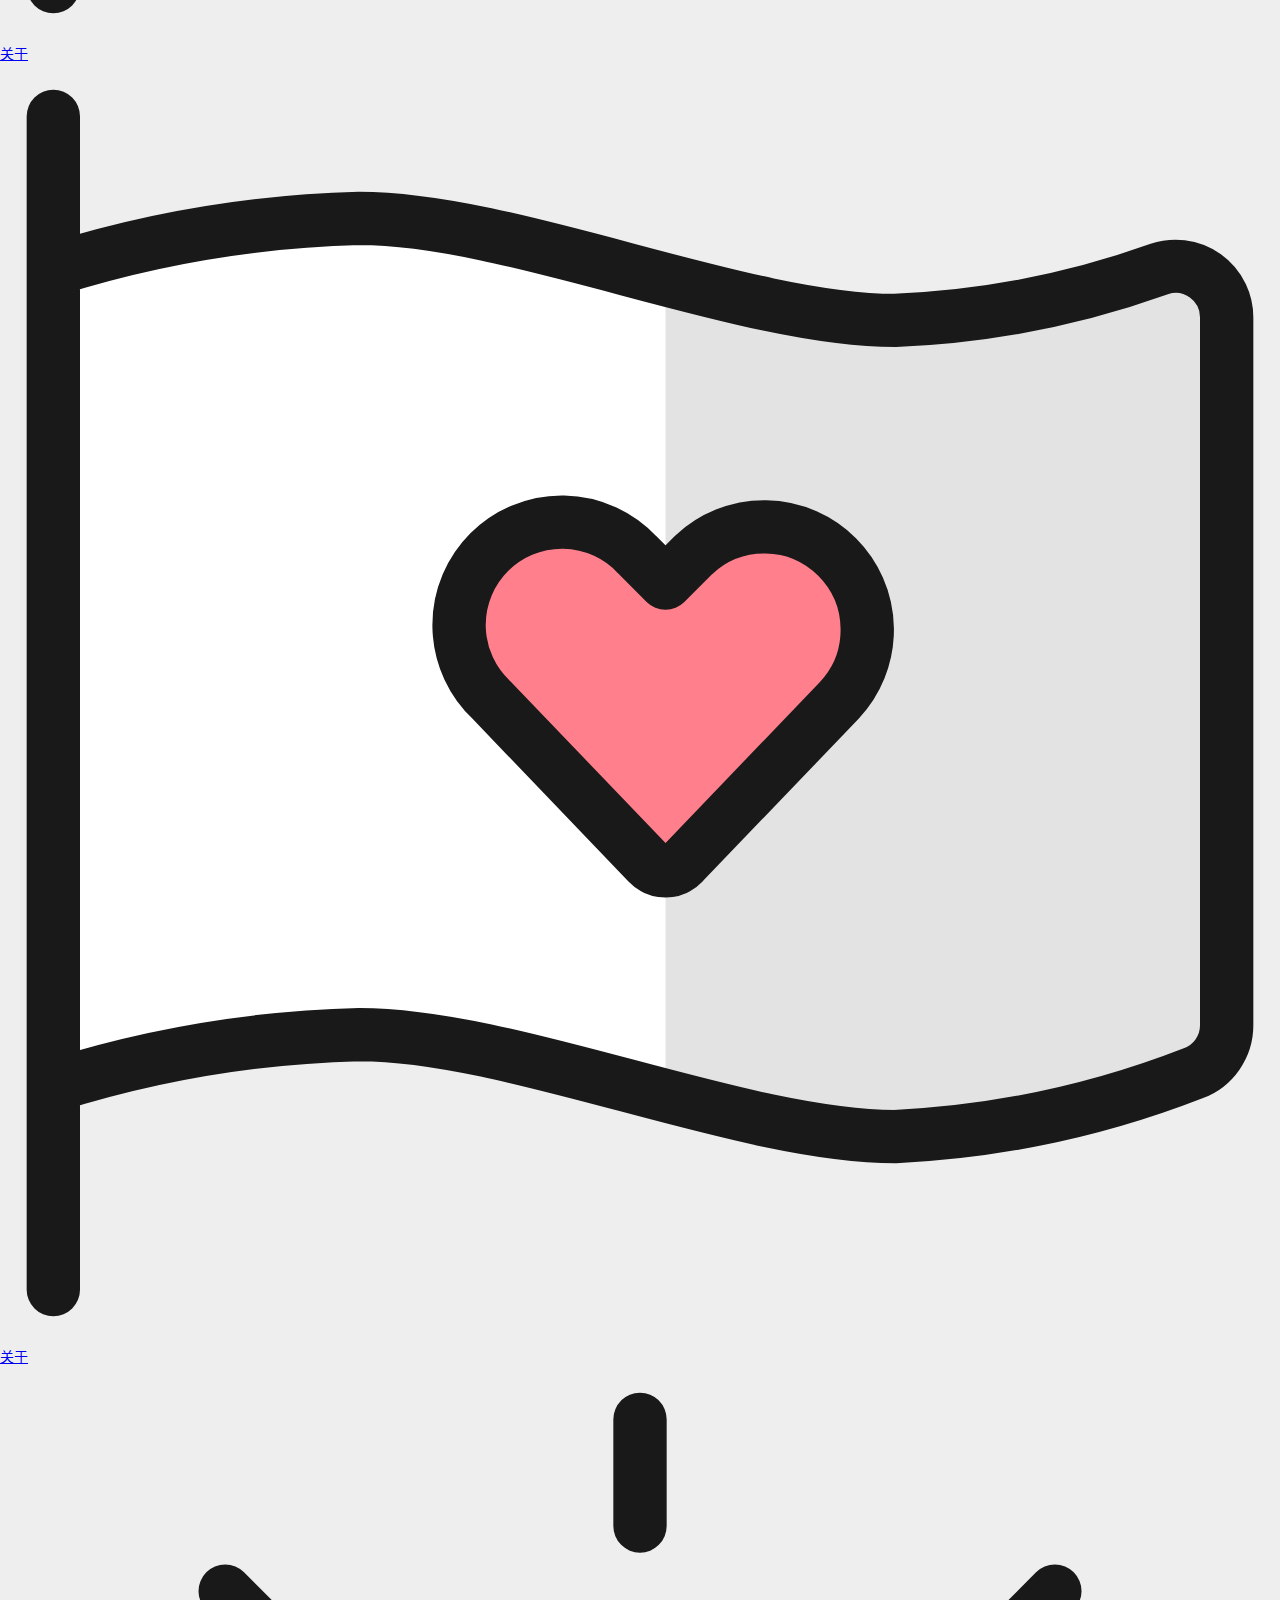
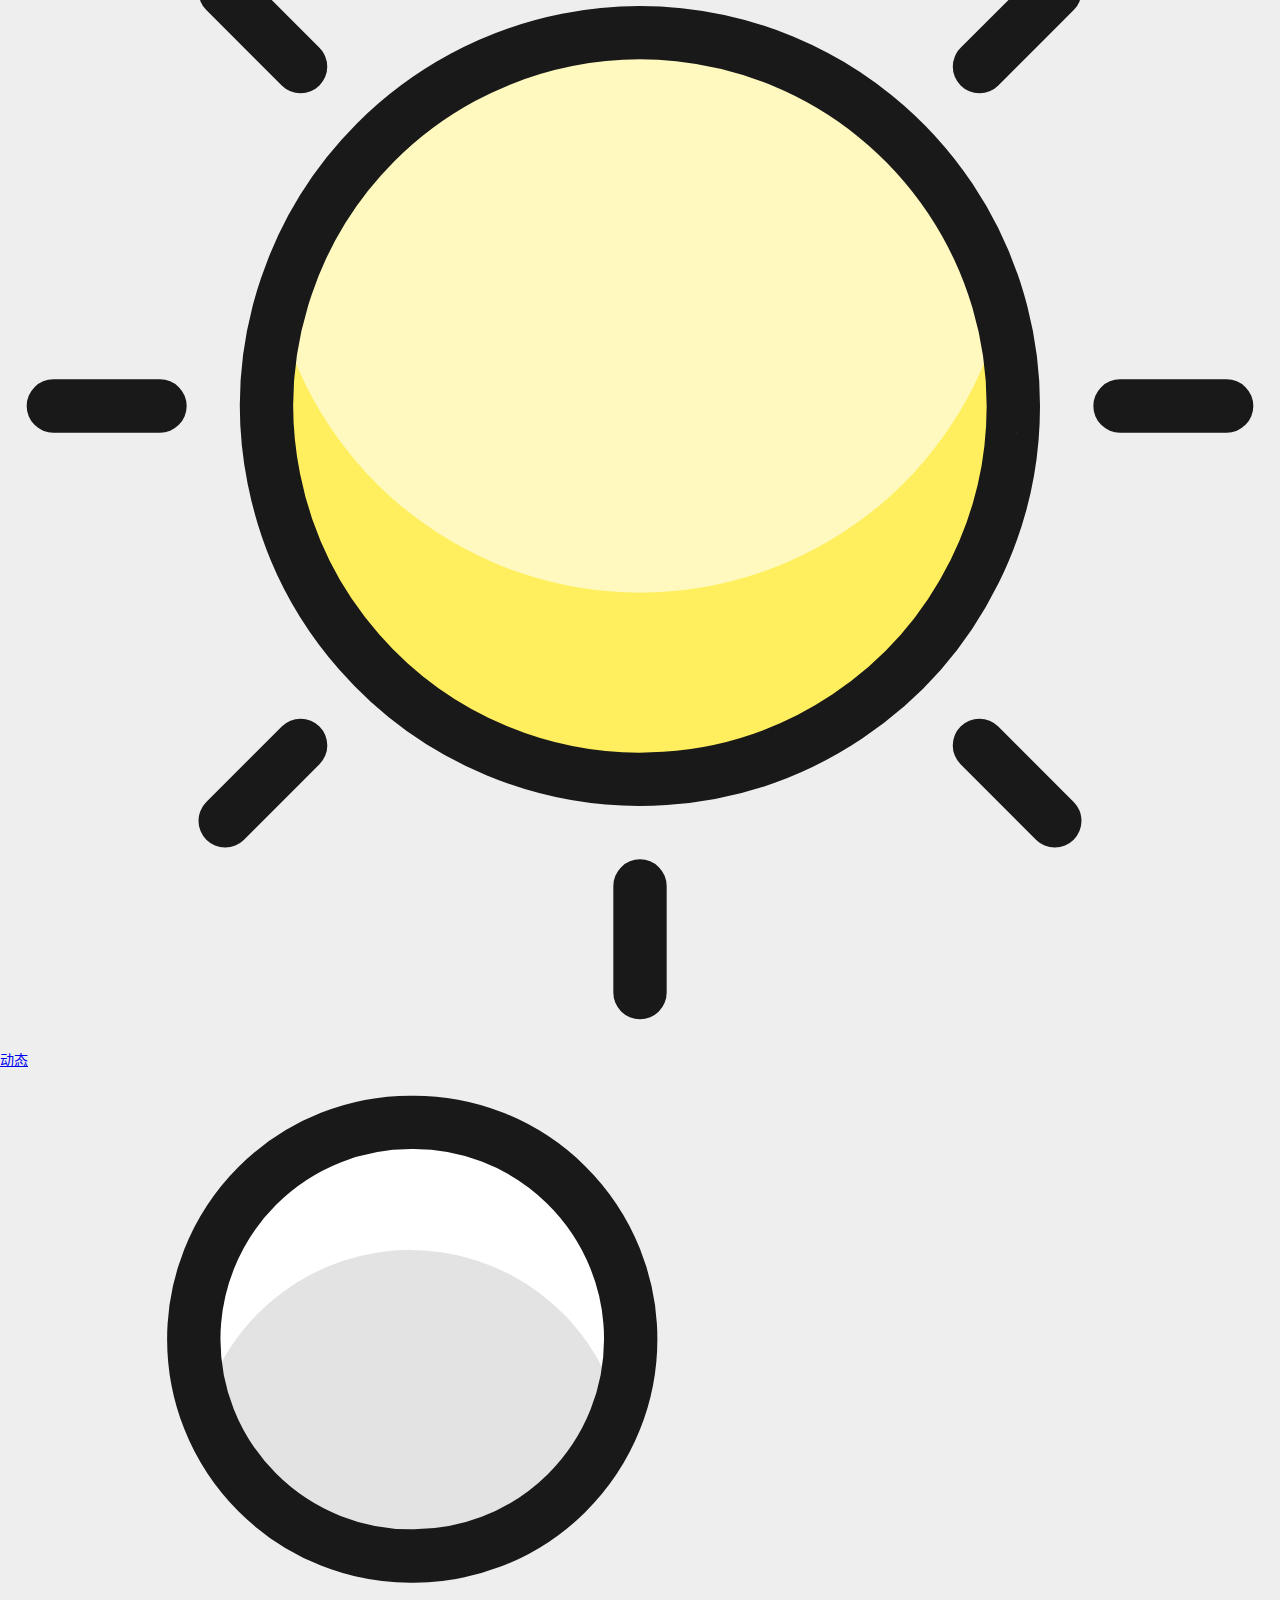
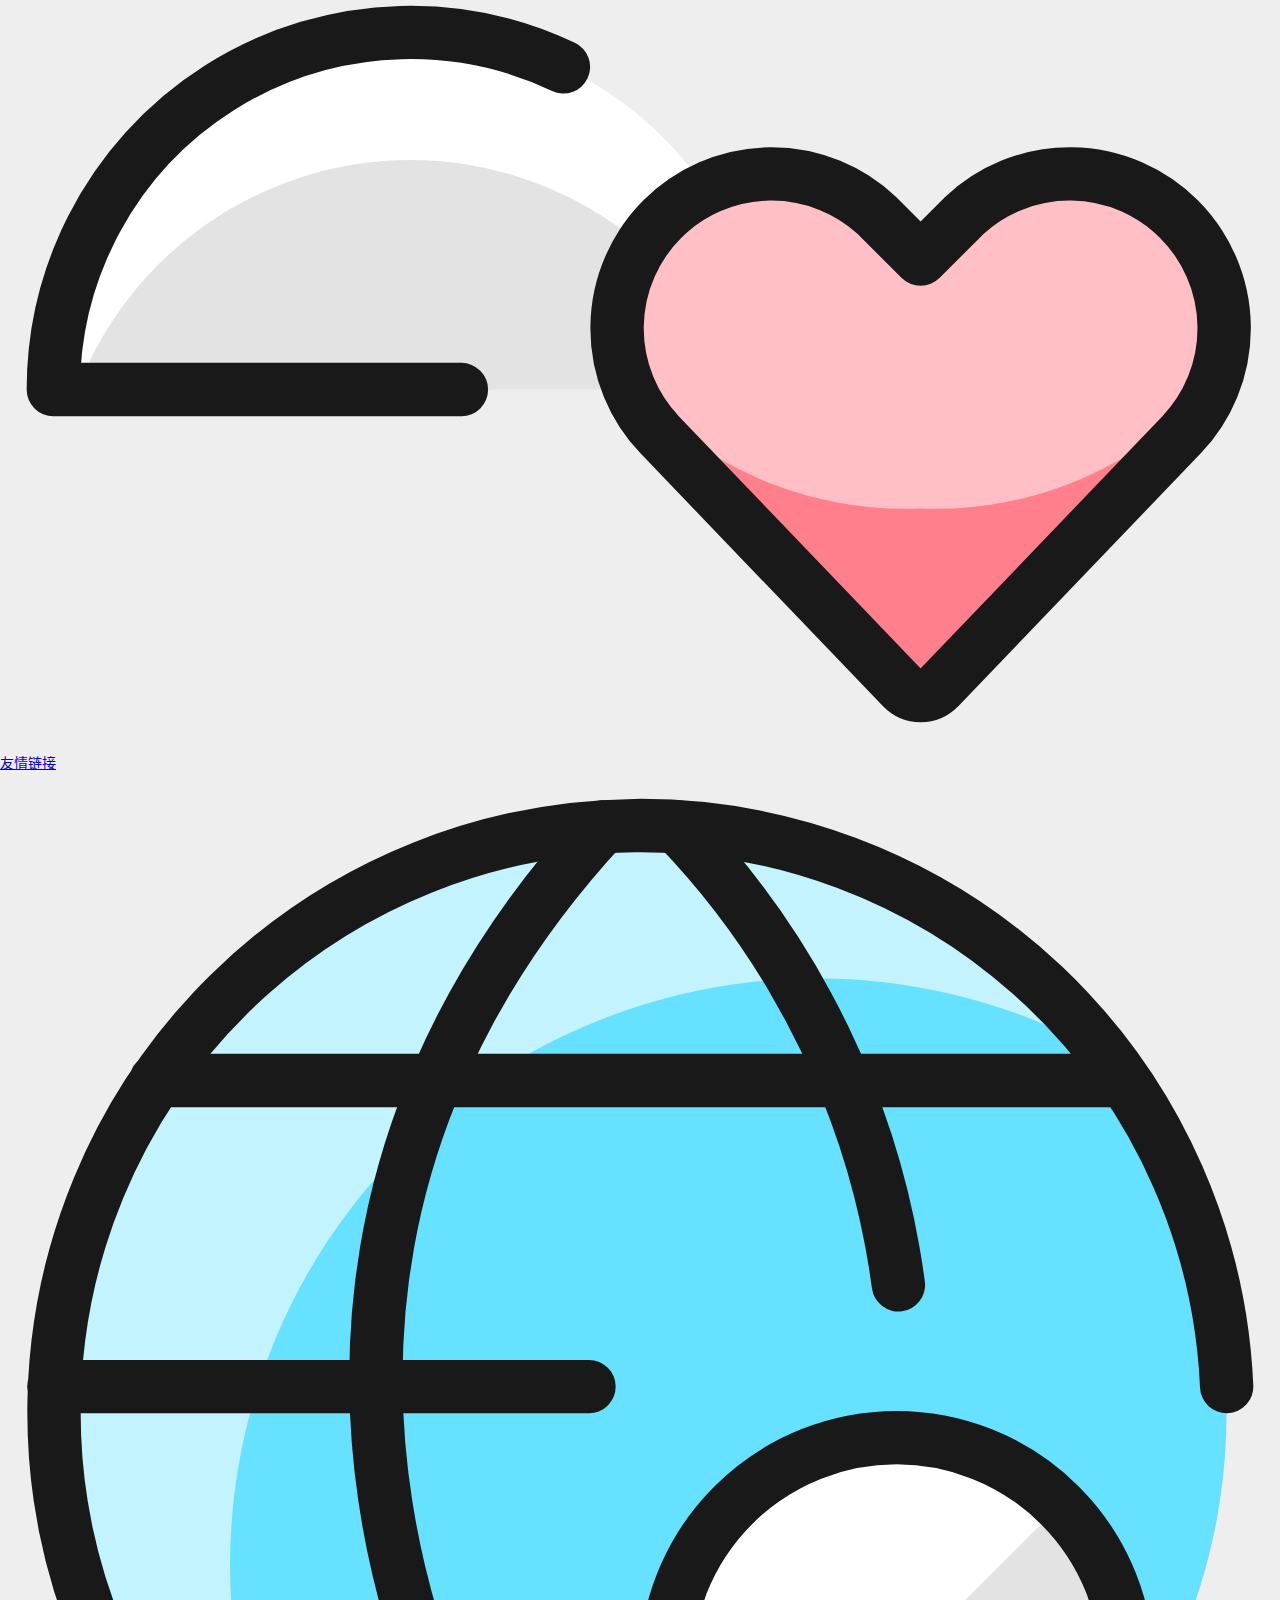
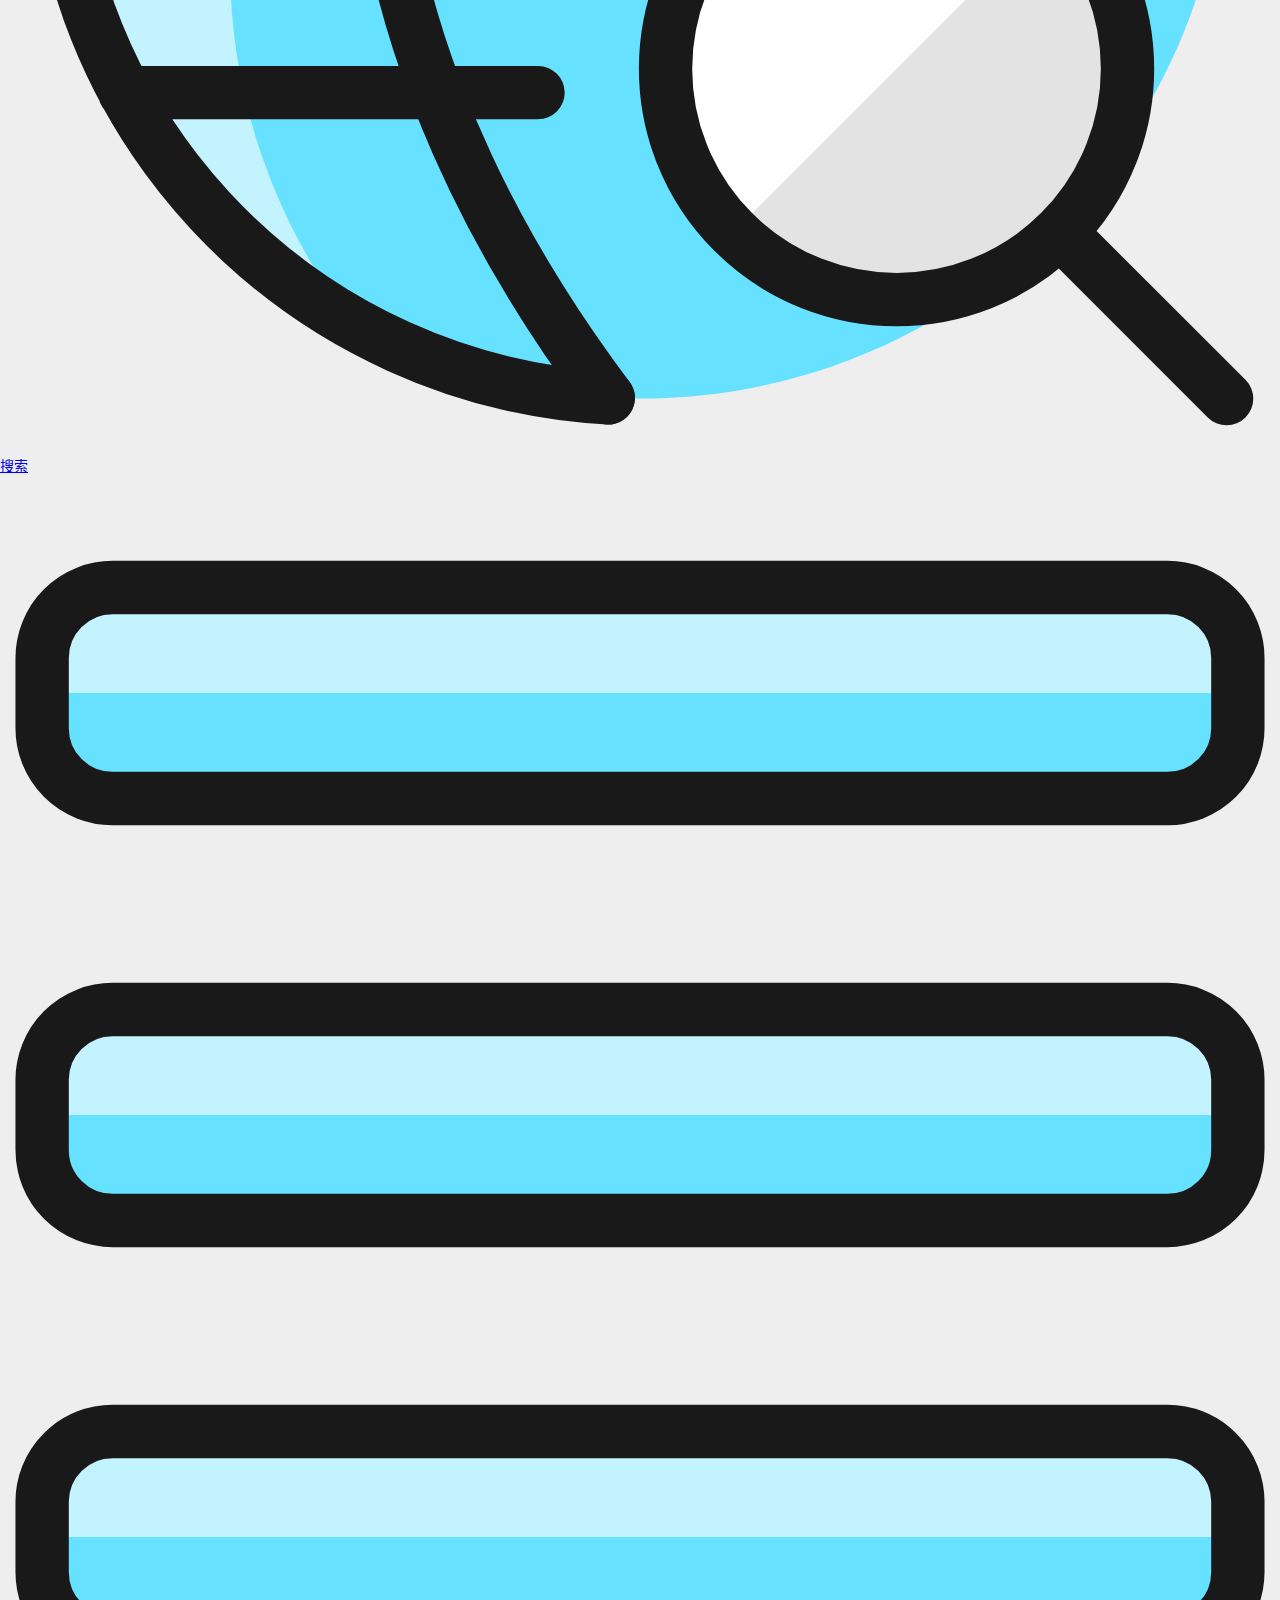
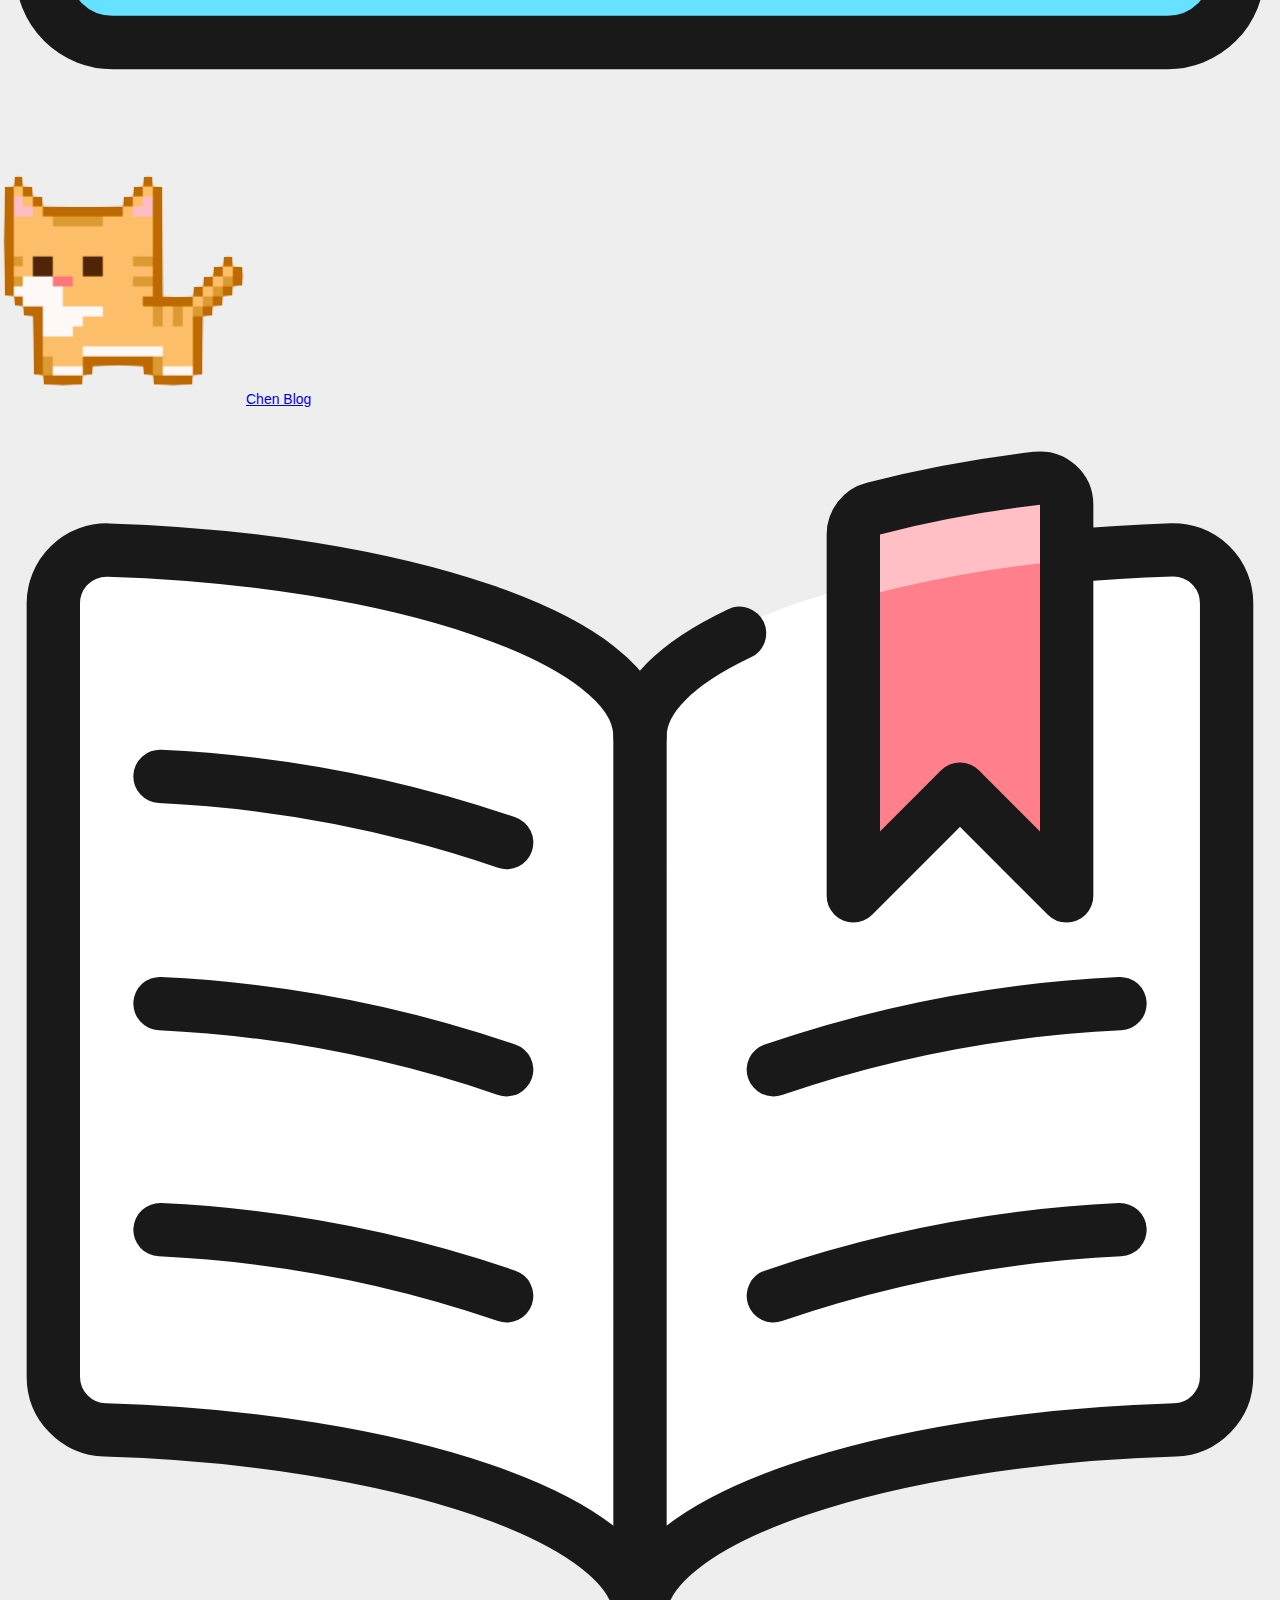
<file: essay/index.html>
<!DOCTYPE html><html lang="zh-CN"><head><meta charset="utf-8"/><meta name="viewport" content="width=device-width, initial-scale=1.0"/><meta name="author" content="Chen"/><meta name="copyright" content="Chen"/><meta name="theme-color" content="#FFB347"/><meta name="format-detection" content="telephone=no"/><meta name="keywords" content="blog, programming, life"/><meta name="mobile-web-app-capable" content="yes"/><meta name="apple-mobile-web-app-capable" content="yes"/><meta name="apple-touch-fullscreen" content="yes"/><meta name="application-name" content="🐈动态 | Chen Blog"/><meta name="apple-mobile-web-app-title" content="🐈动态 | Chen Blog"/><meta name="apple-mobile-web-app-status-bar-style" content="#FFB347"/><link rel="canonical" href="https://chen3283891376.github.io/essay/"/><meta name="description" content="记录编程和生活的小事🎉🎉🎉.">
<meta property="og:type" content="website">
<meta property="og:title" content="🐈动态 | Chen Blog">
<meta property="og:url" content="https://chen3283891376.github.io/essay/index.html">
<meta property="og:site_name" content="Chen Blog">
<meta property="og:description" content="记录编程和生活的小事🎉🎉🎉.">
<meta property="og:locale" content="zh_CN">
<meta property="og:image" content="https://chen3283891376.github.io/essay/assets/images/Hexo-Theme-MEOW.png">
<meta property="article:published_time" content="2025-06-29T09:29:11.000Z">
<meta property="article:modified_time" content="2025-06-29T09:29:42.420Z">
<meta property="article:author" content="Chen">
<meta property="article:tag" content="blog, programming, life">
<meta name="twitter:card" content="summary_large_image">
<meta name="twitter:image" content="https://chen3283891376.github.io/essay/assets/images/Hexo-Theme-MEOW.png"><meta name="robots" content="index,follow"/><meta name="googlebot" content="index,follow"/><meta name="revisit-after" content="1 days"/><title>🐈动态 | Chen Blog</title><link rel="shortcut icon" href="/assets/images/Hexo-Theme-MEOW.ico"><link rel="preconnect" href="/assets"/><link rel="preconnect" href="assets"/>
<link rel="stylesheet" href="/css/style.css">

<link rel="stylesheet" href="/css/layout/pages/essay.css">

<link rel="stylesheet" href="/css/third-party/dist/snackbar.min.css">
<link rel="prefetch" href="/"/><link rel="prefetch" href="/archives"/><link rel="prefetch" href="/tags"/><link rel="prefetch" href="/essay"/><meta name="generator" content="Hexo 7.3.0"></head><body bg-style="none"><header><div id="navbar"><div id="nav-info"><a id="site-icon" href="/" title="主页"><img src="/assets/images/Hexo-Theme-MEOW.png"/></a><a id="site-name" href="/" title="主页"><div>Chen Blog</div><img src="/assets/images/svg/uc/uc-home.svg" class="icon noview"></a></div><div id="nav-menu"><div class="menu-item"><a href="javascript:void(0);"><img src="/assets/images/svg/uc/uc-article.svg" class="icon noview"><span>文章</span></a><ul class="sub-menu-item"><li><a href="/archives"><img src="/assets/images/svg/uc/uc-archive.svg" class="icon noview"><span>归档</span></a></li><li><a href="/categories"><img src="/assets/images/svg/uc/uc-category.svg" class="icon noview"><span>分类</span></a></li><li><a href="/tags"><img src="/assets/images/svg/uc/uc-tag.svg" class="icon noview"><span>标签</span></a></li></ul></div><div class="menu-item"><a href="javascript:void(0);"><img src="/assets/images/svg/uc/uc-about.svg" class="icon noview"><span>关于</span></a><ul class="sub-menu-item"><li><a href="/about"><img src="/assets/images/svg/uc/uc-about.svg" class="icon noview"><span>关于</span></a></li><li><a href="/essay"><img src="/assets/images/svg/uc/uc-sun.svg" class="icon noview"><span>动态</span></a></li><li><a href="/friends"><img src="/assets/images/svg/uc/uc-friend.svg" class="icon noview"><span>友情链接</span></a></li></ul></div></div><div id="nav-function"><div id="search-btn"><a href="javascript:void(0);" title="搜索" accesskey="s"><img src="/assets/images/svg/uc/uc-search.svg" class="icon noview"><span>搜索</span></a></div><div id="menu-btn"><a href="javascript:void(0);" title="打开菜单"><img src="/assets/images/svg/uc/uc-menu.svg" class="icon noview"></a></div></div></div></header><div id="menu-aside"><div id="menu-aside-container"><div id="menu-aside-info"><a href="/" title="主页"><img src="/assets/images/Hexo-Theme-MEOW.png"/></a><a href="/" title="主页">Chen Blog</a></div><div class="menu-aside-item"><a href="javascript:void(0);"><img src="/assets/images/svg/uc/uc-article.svg" class="icon noview"><span>文章</span></a><ul class="menu-aside-sub-item"><li><a href="/archives"><img src="/assets/images/svg/uc/uc-archive.svg" class="icon noview"><span>归档</span></a></li><li><a href="/categories"><img src="/assets/images/svg/uc/uc-category.svg" class="icon noview"><span>分类</span></a></li><li><a href="/tags"><img src="/assets/images/svg/uc/uc-tag.svg" class="icon noview"><span>标签</span></a></li></ul></div><div class="menu-aside-item"><a href="javascript:void(0);"><img src="/assets/images/svg/uc/uc-about.svg" class="icon noview"><span>关于</span></a><ul class="menu-aside-sub-item"><li><a href="/about"><img src="/assets/images/svg/uc/uc-about.svg" class="icon noview"><span>关于</span></a></li><li><a href="/essay"><img src="/assets/images/svg/uc/uc-sun.svg" class="icon noview"><span>动态</span></a></li><li><a href="/friends"><img src="/assets/images/svg/uc/uc-friend.svg" class="icon noview"><span>友情链接</span></a></li></ul></div><hr/></div></div><main><div class="banner"><div class="banner-info"><div class="banner-avatar"><img src="/assets/images/Hexo-Theme-MEOW.png"/></div><div class="banner-title">「 Chen Blog  」</div></div></div><div class="page-container"><div class="page-content"><div class="page-title"><div class="page-title-content"><span>🐈动态</span></div></div><div class="page-main"><div id="essay-container"><div class="page-desc">下面让我来简单喵几句。</div><div id="essay"><ul><li class="essay-item"><div class="essay-avatar"></div><div class="essay-main"><div class="essay-content"><div class="essay-text markdown"><p>测试说说~~Hello World!🐱</p>
</div></div><div class="essay-bottom"><div class="essay-info"><time>2025年6月30日凌晨1点32分</time></div></div></div></li></ul></div><div id="essay-tips">- 只展示最近30条说说 -</div></div></div></div></div><div id="toolbar" hide=""><div id="toolbar-setting-container" hide=""><div class="toolbar-item"><button id="tool-color-mode" title="深色模式" type="button"><img src="/assets/images/svg/ta/ta-moon.svg" class="icon noview"></button></div><div class="toolbar-item"><button class="copy-text" id="tool-share" title="分享" type="button" data-text="https://chen3283891376.github.io/essay/index.html"><img src="/assets/images/svg/ta/ta-share.svg" class="icon noview"></button></div></div><div class="toolbar-container"><div class="toolbar-item"><button id="tool-setting" title="设置" type="button"><img src="/assets/images/svg/ta/ta-setting.svg" class="icon noview"></button></div><div class="toolbar-item"><button id="tool-gototop" title="返回顶部" type="button"><img src="/assets/images/svg/ta/ta-up.svg" class="icon noview"></button></div></div></div><div class="search-overlay"><div class="search-container"><div class="search-header"><div class="search-title"><svg xmlns="http://www.w3.org/2000/svg" width="24" height="24" viewBox="0 0 24 24" fill="none" stroke="currentColor" stroke-width="2" stroke-linecap="round" stroke-linejoin="round"><path stroke="none" d="M0 0h24v24H0z" fill="none"/><path d="M10 10m-7 0a7 7 0 1 0 14 0a7 7 0 1 0 -14 0" /><path d="M21 21l-6 -6" /></svg>
搜索</div><div class="search-close-btn"><svg xmlns="http://www.w3.org/2000/svg" width="24" height="24" viewBox="0 0 24 24" fill="none" stroke="currentColor" stroke-width="2" stroke-linecap="round" stroke-linejoin="round"><path stroke="none" d="M0 0h24v24H0z" fill="none"/><path d="M12 21a9 9 0 0 0 9 -9a9 9 0 0 0 -9 -9a9 9 0 0 0 -9 9a9 9 0 0 0 9 9z" /><path d="M9 8l6 8" /><path d="M15 8l-6 8" /></svg></div></div><div class="search-input-box"><input id="search-input" type="search" placeholder="请输入关键词进行站内搜索……" value="" maxlength="80"/></div><div class="search-result-container"><div class="search-result-icon"><svg xmlns="http://www.w3.org/2000/svg" viewBox="0 0 24 24" fill="none" stroke="currentColor" stroke-width="2" stroke-linecap="round" stroke-linejoin="round"><path stroke="none" d="M0 0h24v24H0z" fill="none"/><path d="M10 10m-7 0a7 7 0 1 0 14 0a7 7 0 1 0 -14 0" /><path d="M21 21l-6 -6" /></svg></div></div></div></div></main><footer><div class="footer"><div id="footer-copyright">© 2025 <span>💗</span> <a target="_blank" rel="noopener" href="https://github.com/chen3283891376">Chen</a></div><div id="footer-info"><div id="footer-framework">🚀本站由 <a href="https://hexo.io" target="_blank">Hexo</a> & <a href="https://github.com/chanwj/hexo-theme-meow" title=v3.0.0 target="_blank">Meow</a> 强力驱动</div><div id="footer-runtime"><span id="runtime" data-startdate="2025-06-29T17:03:28.000Z">🌻已稳定运行.年.月.天</span></div></div><div id="footer-statistic"><span>共撰写1篇文章，全站共105字</span></div><div id="footer-pageview"><div id="container_site_pv"><span>🔥总访问量</span><span id="vercount_value_site_pv"><svg xmlns="http://www.w3.org/2000/svg" width="24" height="24" viewBox="0 0 24 24" fill="none"  stroke="currentColor" stroke-width="2" stroke-linecap="round" stroke-linejoin="round"><path stroke="none" d="M0 0h24v24H0z" fill="none"/><path d="M12 6l0 -3" /><path d="M16.25 7.75l2.15 -2.15" /><path d="M18 12l3 0" /><path d="M16.25 16.25l2.15 2.15" /><path d="M12 18l0 3" /><path d="M7.75 16.25l-2.15 2.15" /><path d="M6 12l-3 0" /><path d="M7.75 7.75l-2.15 -2.15" /></svg></span></div><div id="container_site_uv"><span>🐈访客人数</span><span id="vercount_value_site_uv"><svg xmlns="http://www.w3.org/2000/svg" width="24" height="24" viewBox="0 0 24 24" fill="none"  stroke="currentColor" stroke-width="2" stroke-linecap="round" stroke-linejoin="round"><path stroke="none" d="M0 0h24v24H0z" fill="none"/><path d="M12 6l0 -3" /><path d="M16.25 7.75l2.15 -2.15" /><path d="M18 12l3 0" /><path d="M16.25 16.25l2.15 2.15" /><path d="M12 18l0 3" /><path d="M7.75 16.25l-2.15 2.15" /><path d="M6 12l-3 0" /><path d="M7.75 7.75l-2.15 -2.15" /></svg></span></div></div></div></footer><div class="scripts"><script>const GLOBALCONFIG = {
  root: '/',
  toolbar: true,
  lazyload_src: '/assets/images/Meow-Loading.webp',
  friends: false,
  codeblock: true,
  share_text: '🐱内容分享自Meow',
  onblur_title: '再看看嘛～✧(´▽`ʃ♡ƪ)',
  mouse_click: false,
  notify:{
    enable: true,
    info: '复制成功～转载请标注本文地址',
    f12_info: '开发者模式已打开，请遵循本站版权协议'
  },
  search: {
    enable: true,
    path: 'search.json',
    local: {
      top_n_per_article: 1,
      preload: false
    }
  },
  encrypt: false,
};
</script><script>if (!localStorage.getItem('color-mode')) {
  localStorage.setItem('color-mode', 'light' || 'light');
}
document.body.setAttribute('data-mode', localStorage.getItem('color-mode'));
</script>
<script src="/js/theme/tools/utils.js"></script>

<script src="/js/plugins/dist/lazyload.min.js"></script>

<script src="/js/plugins/view-image.min.js"></script>
<script src="https://cn.vercount.one/js" defer="defer"></script>
<script src="/js/plugins/dist/snackbar.min.js"></script>

<script src="/js/plugins/dist/search.js"></script>

<script src="/js/main.js" type="module"></script>
</div></body></html>
</file>
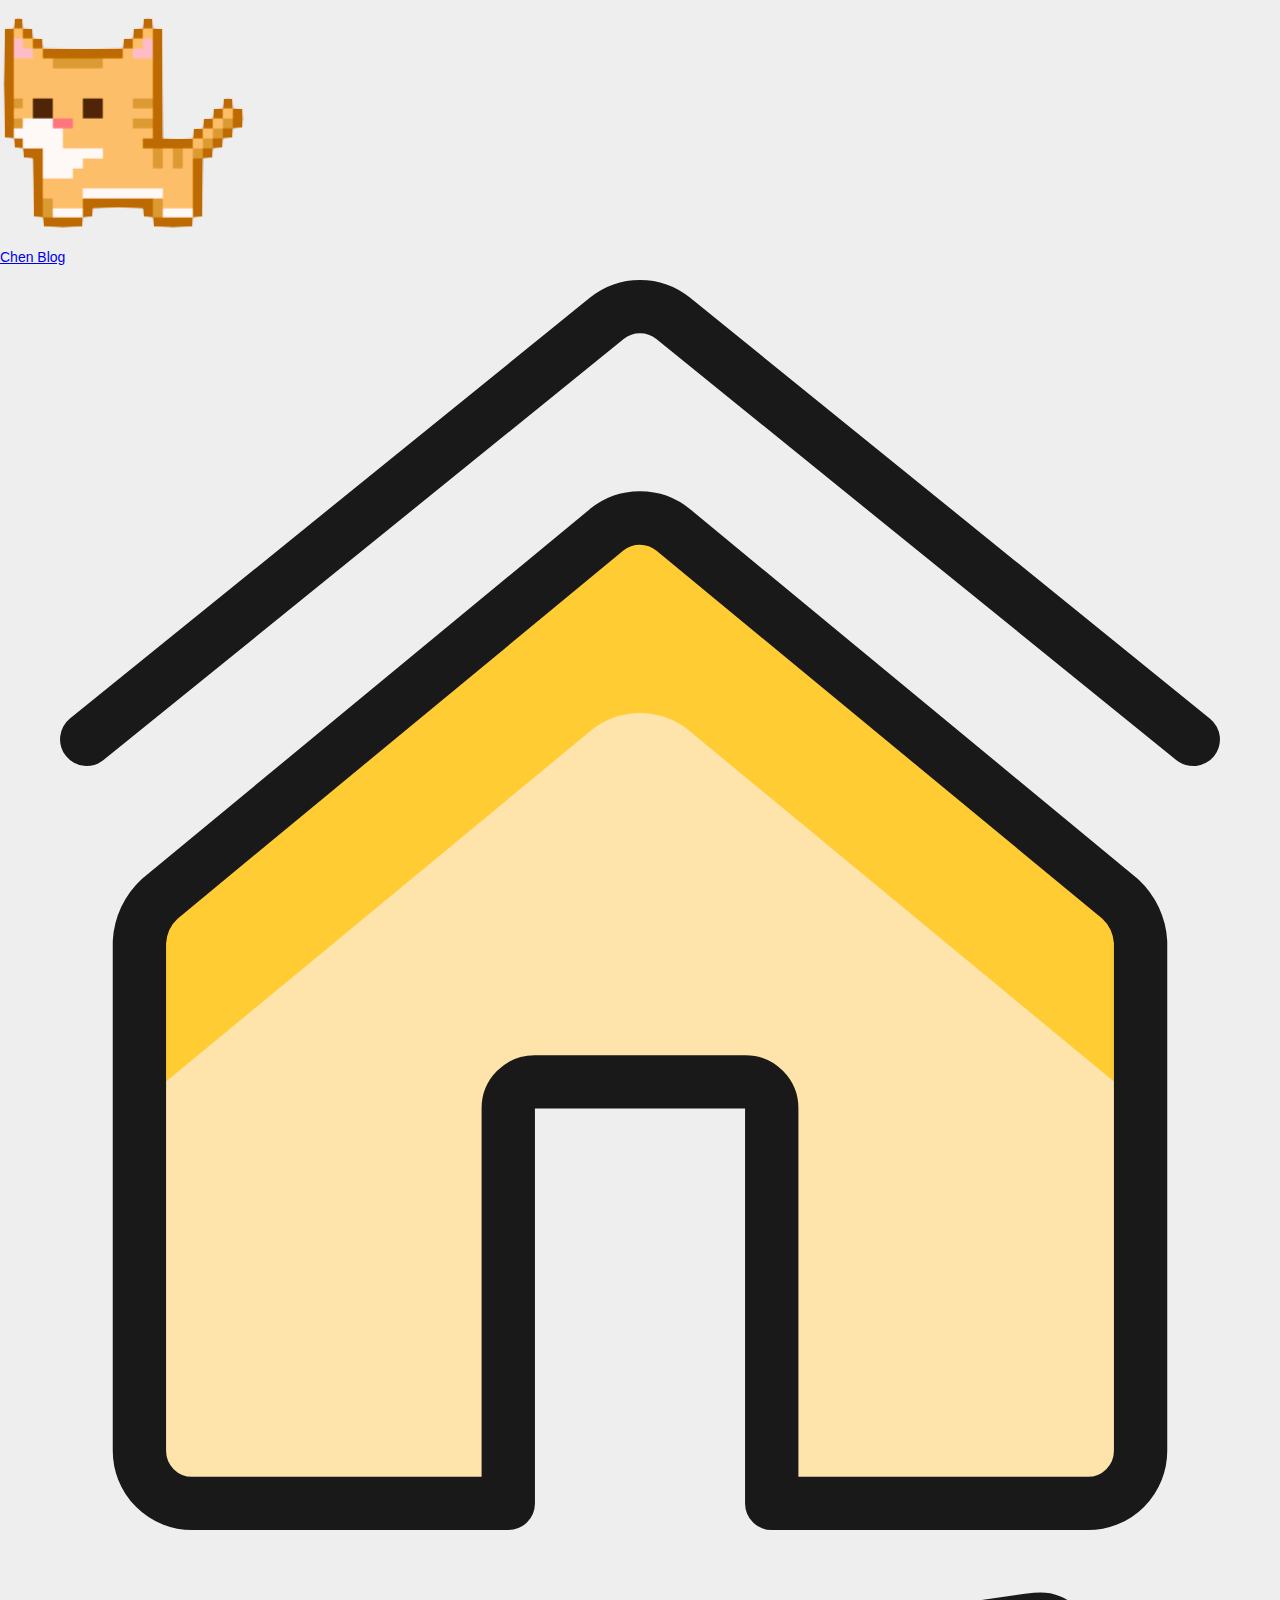
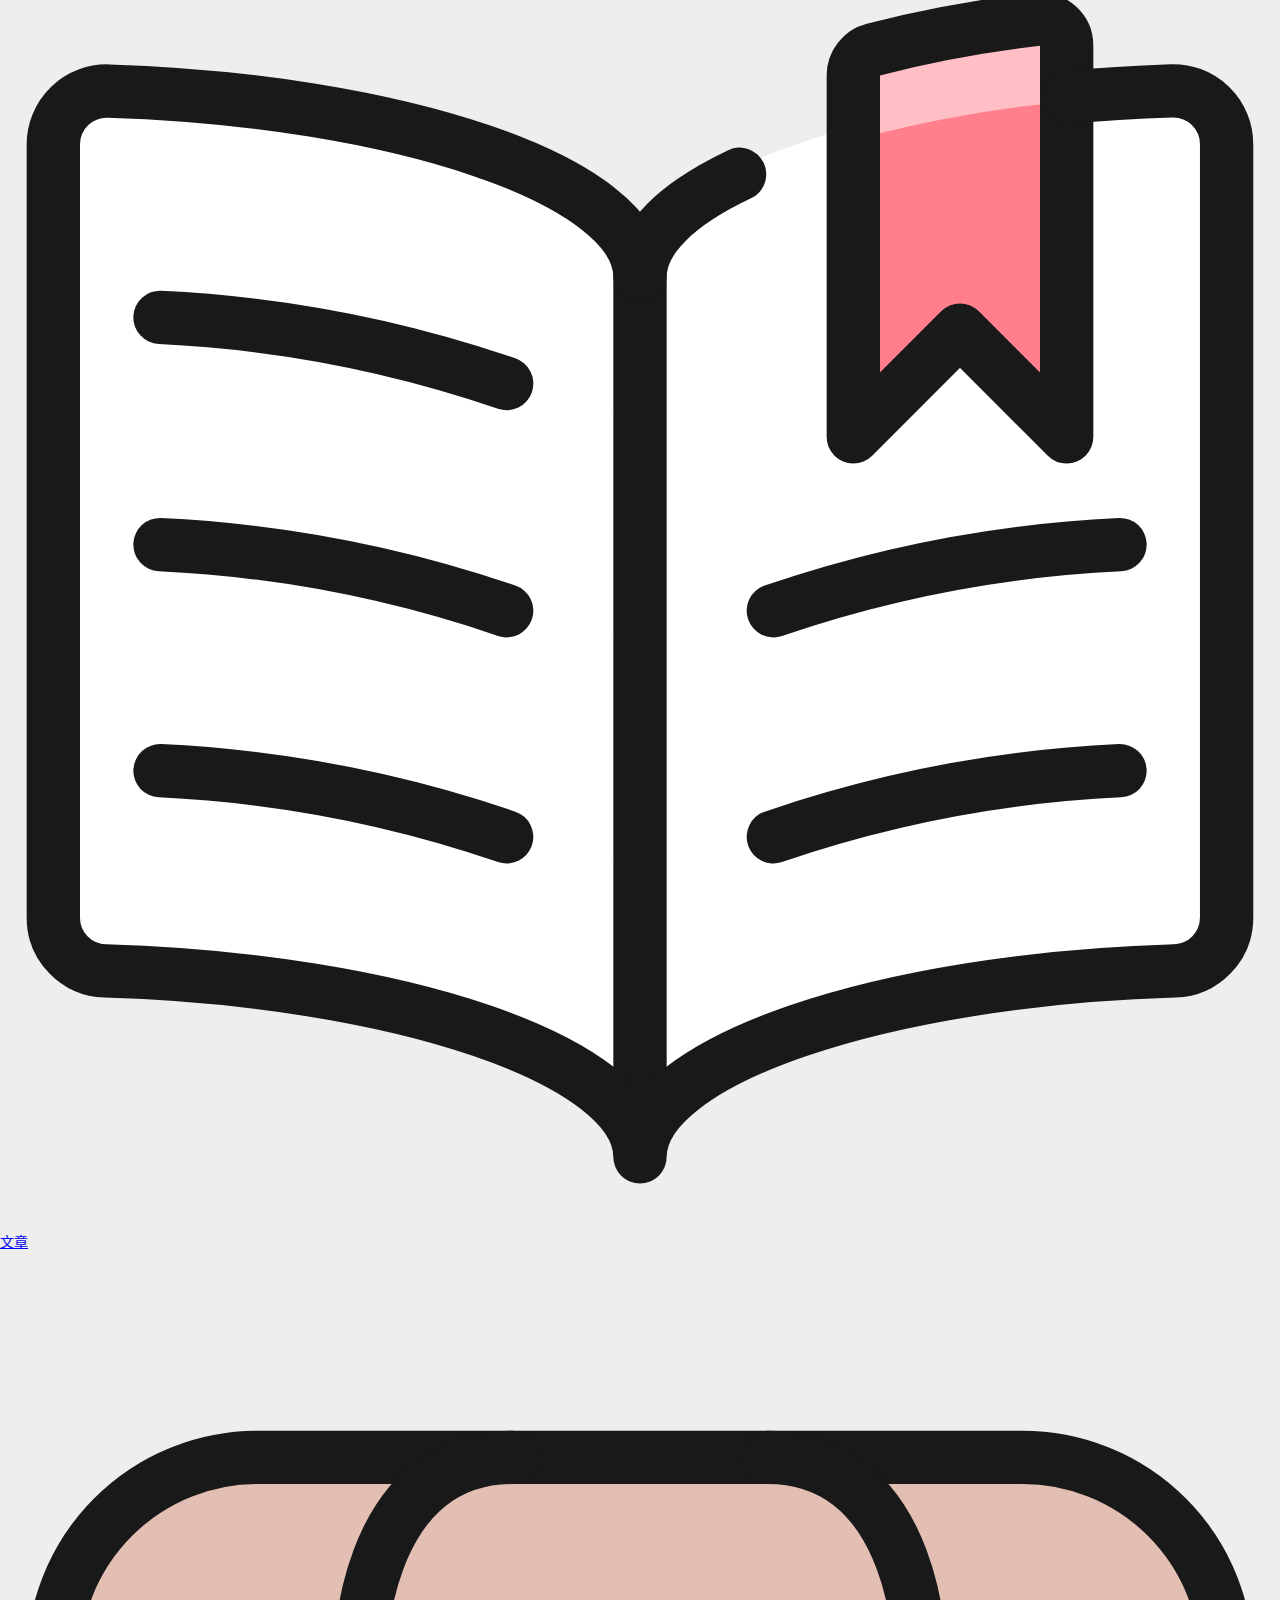
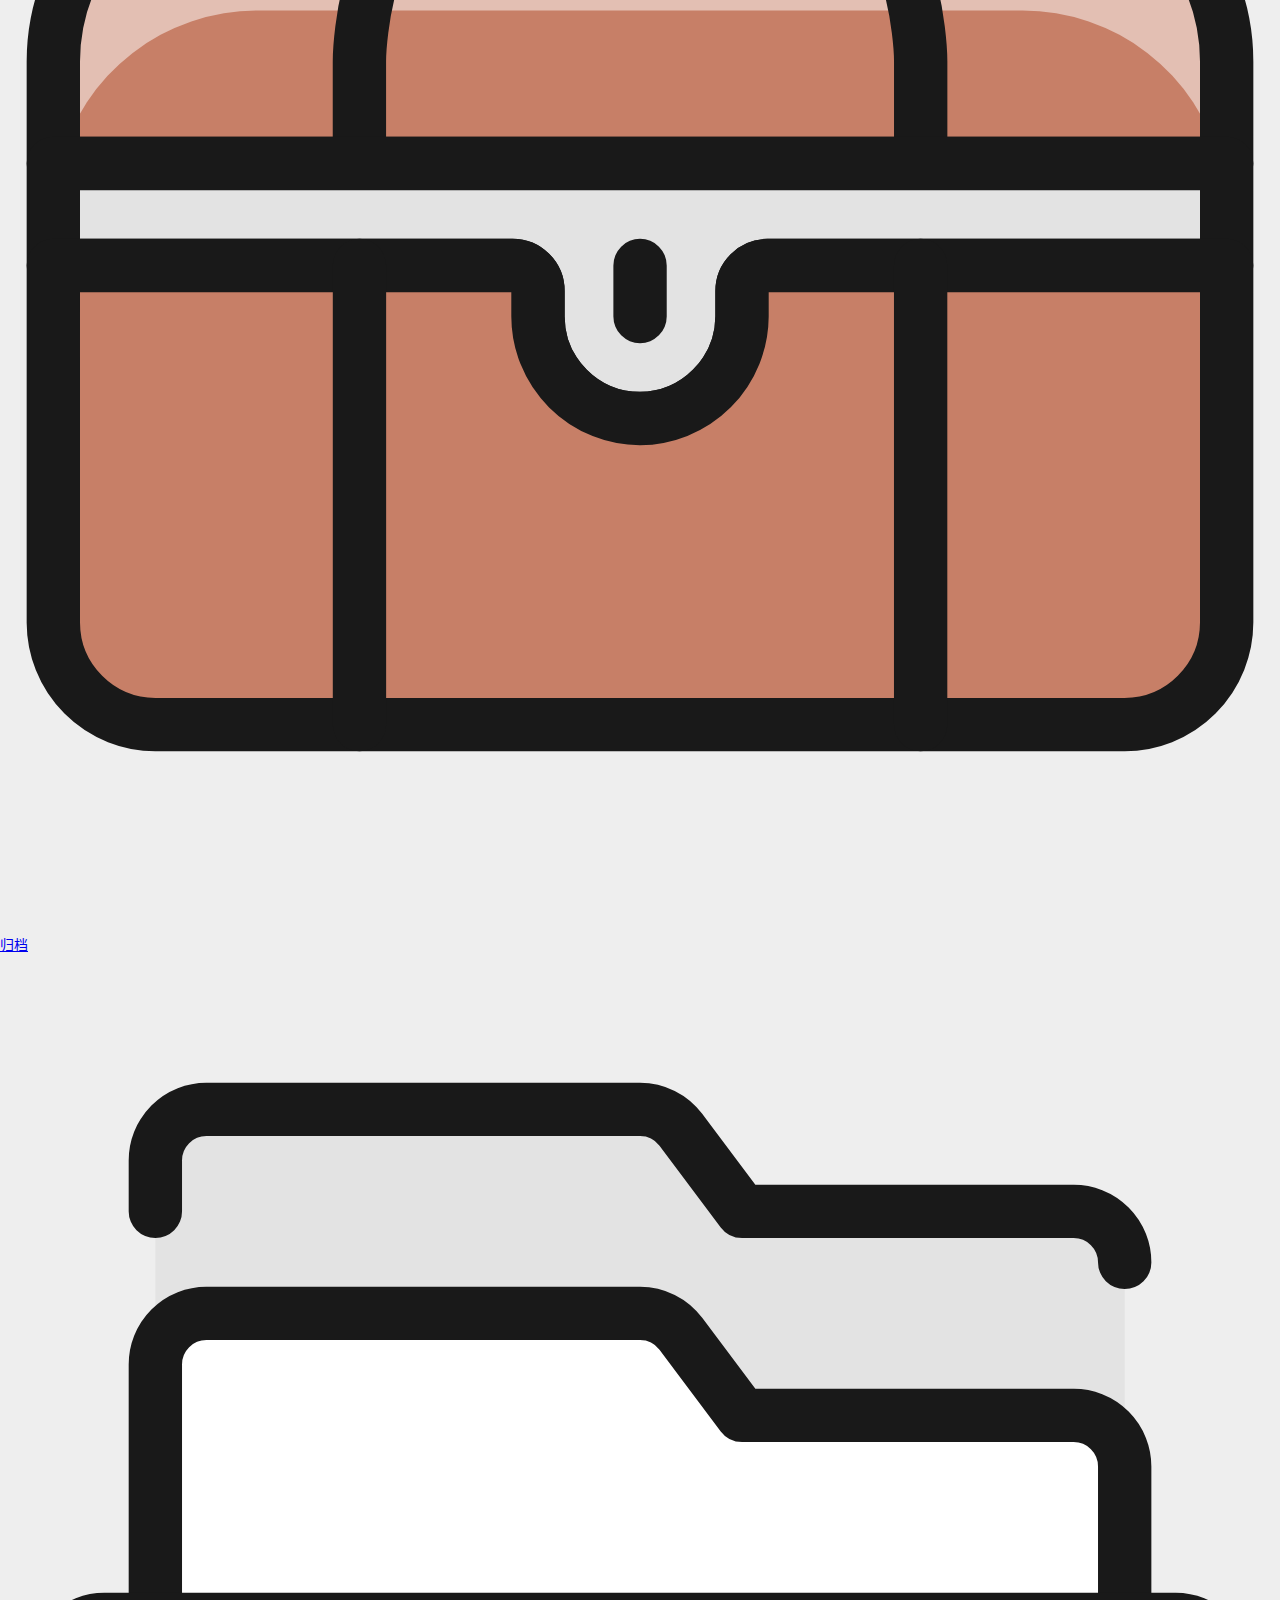
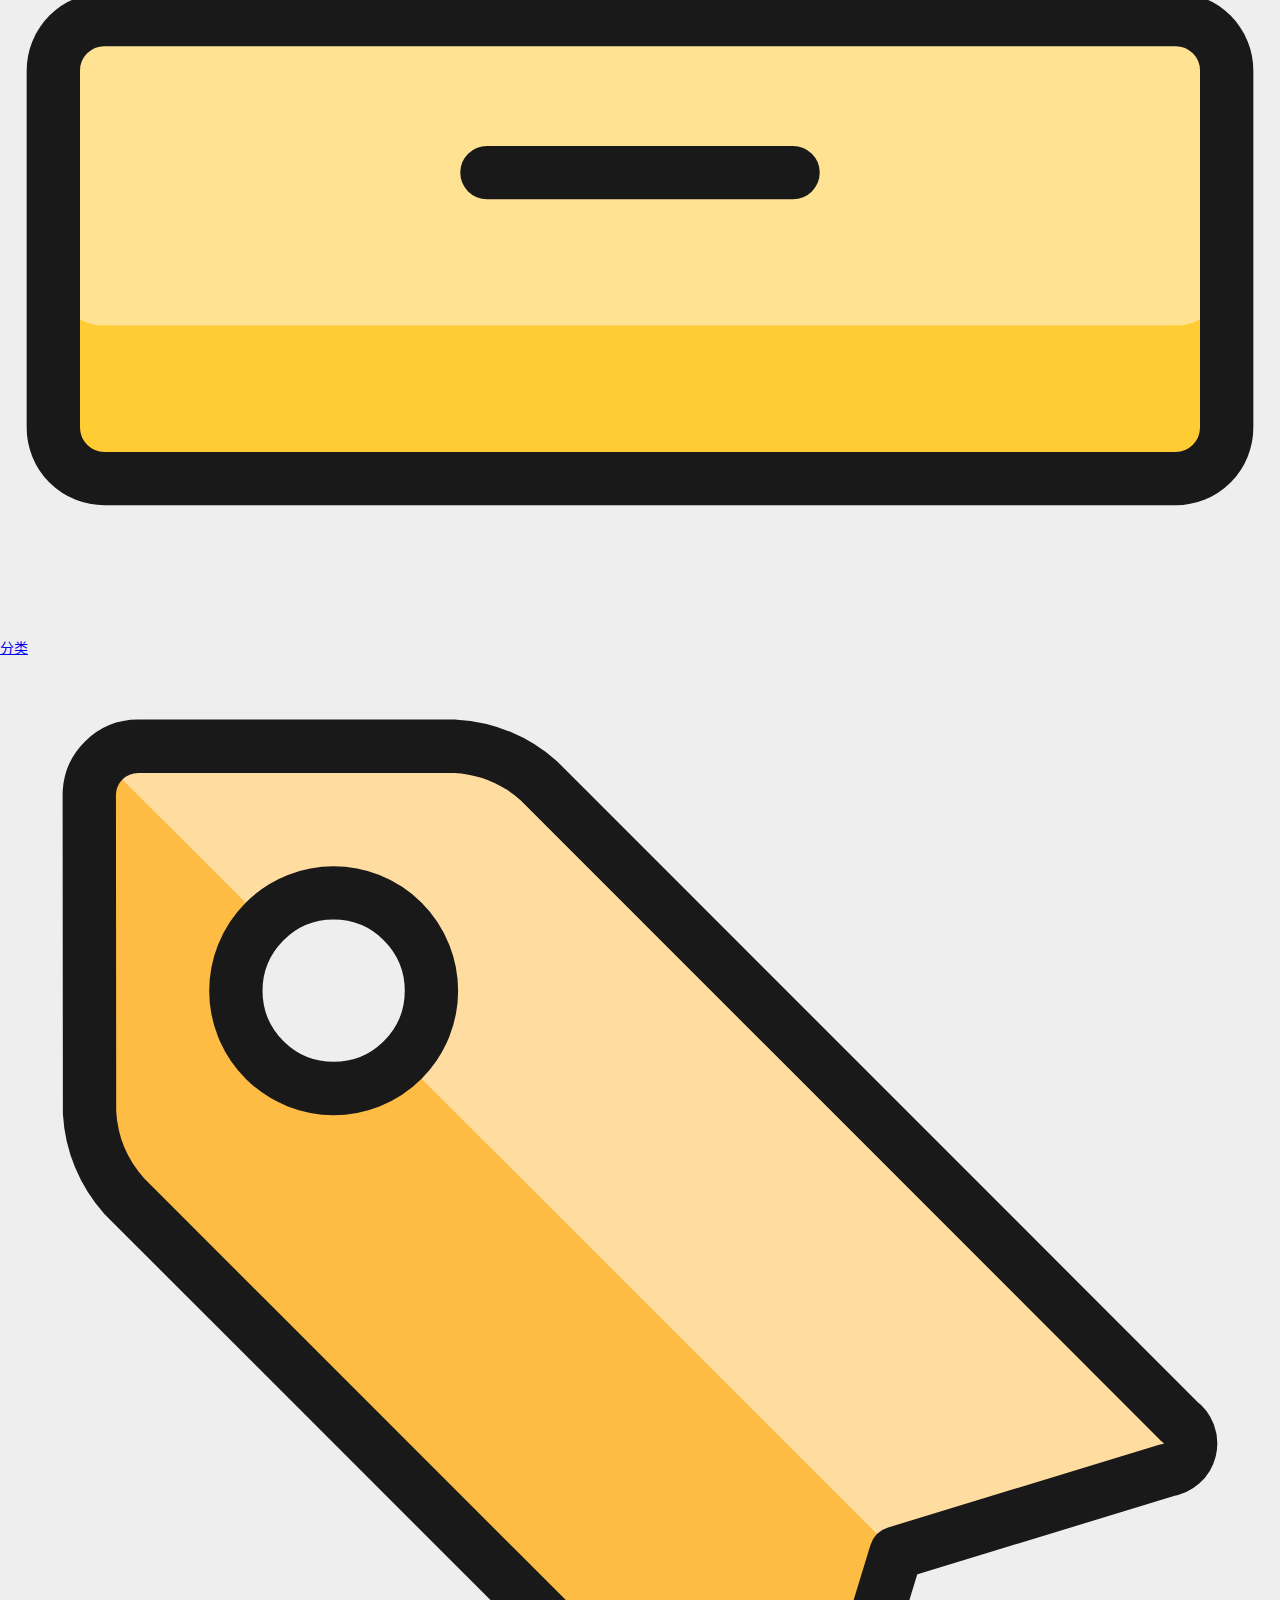
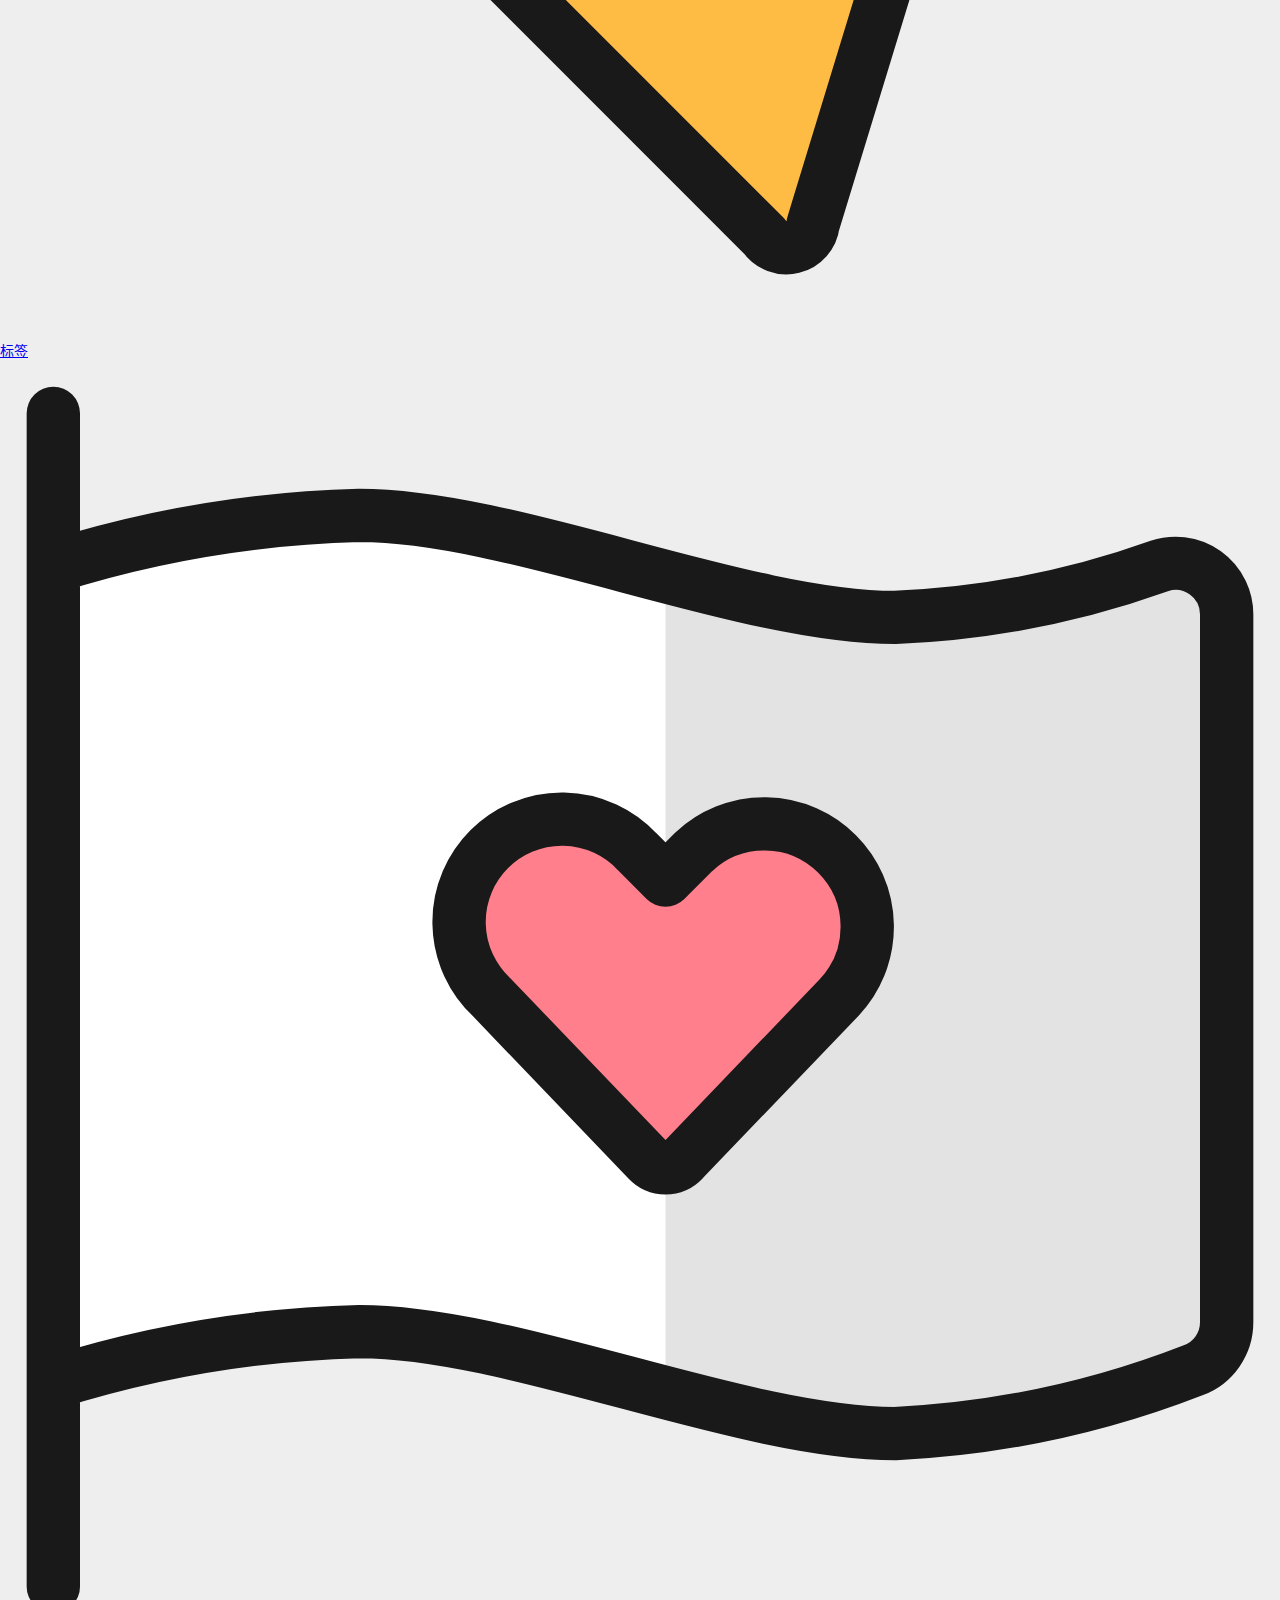
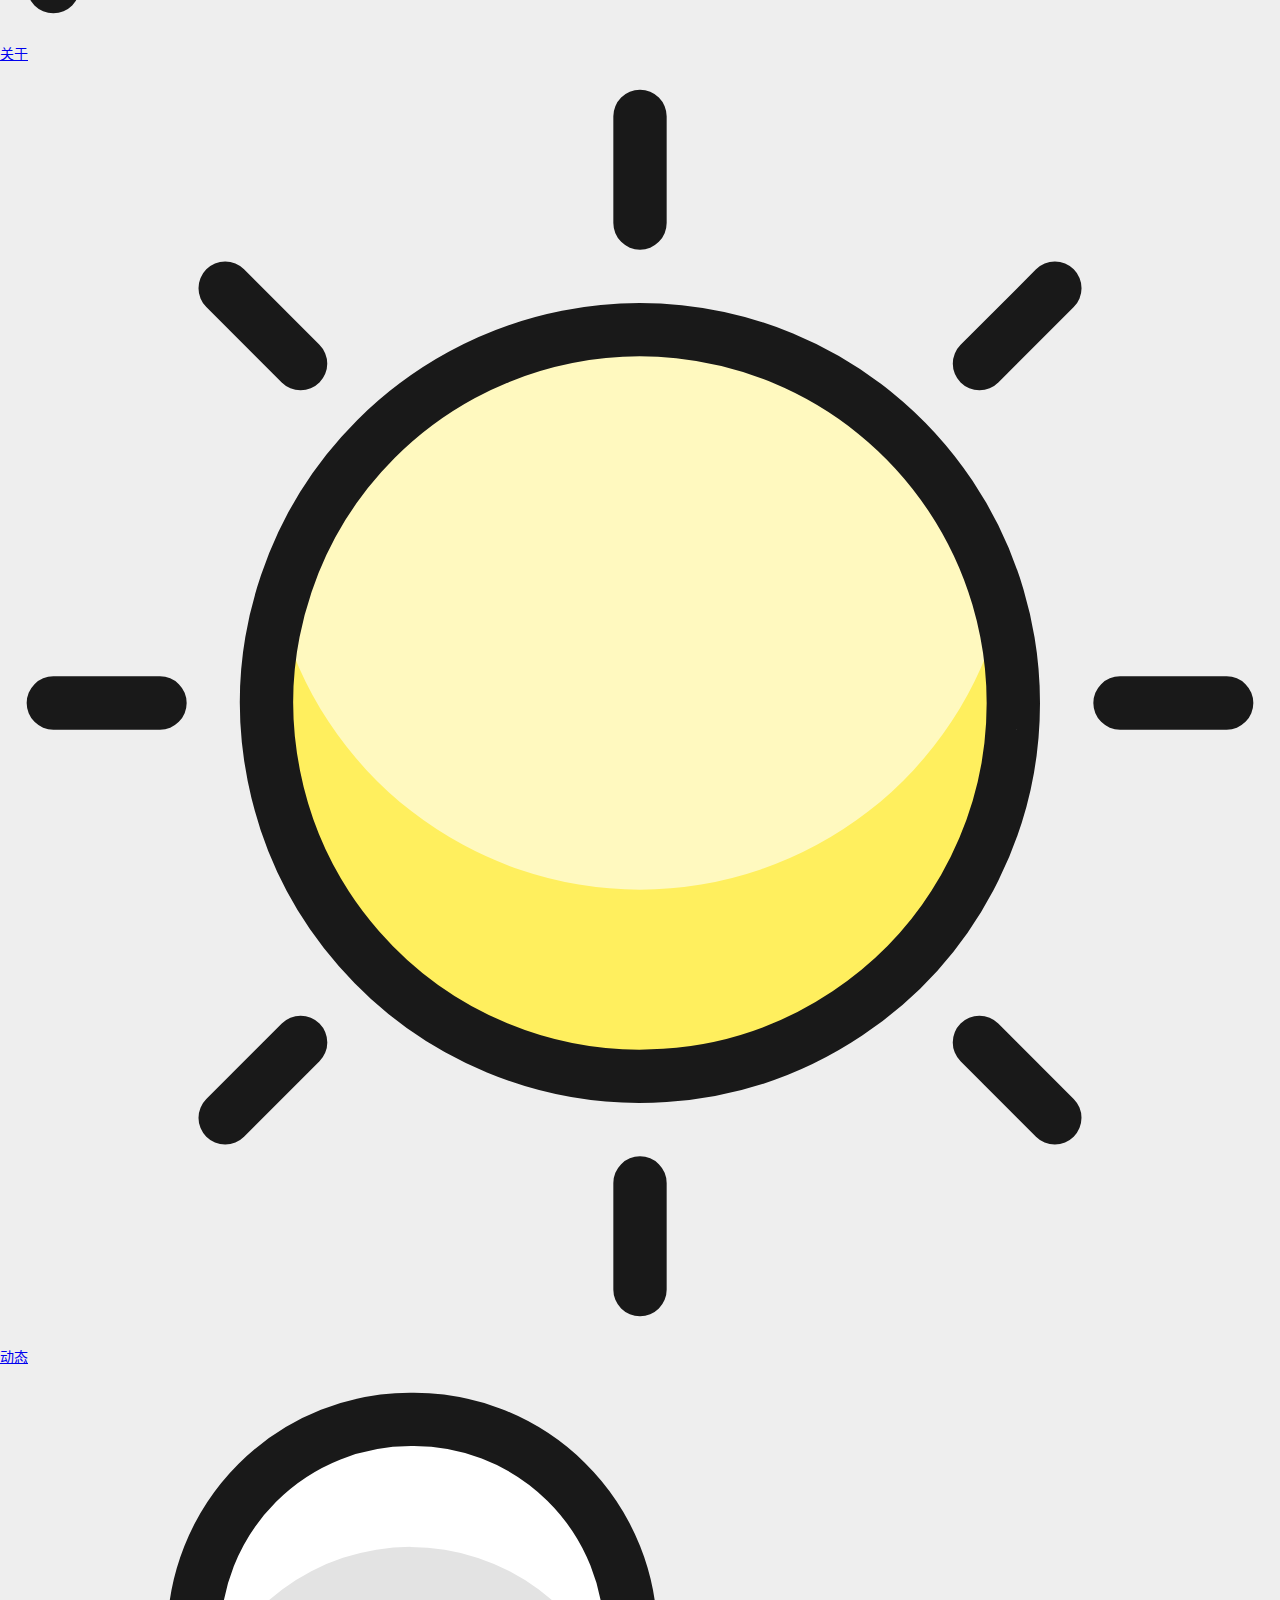
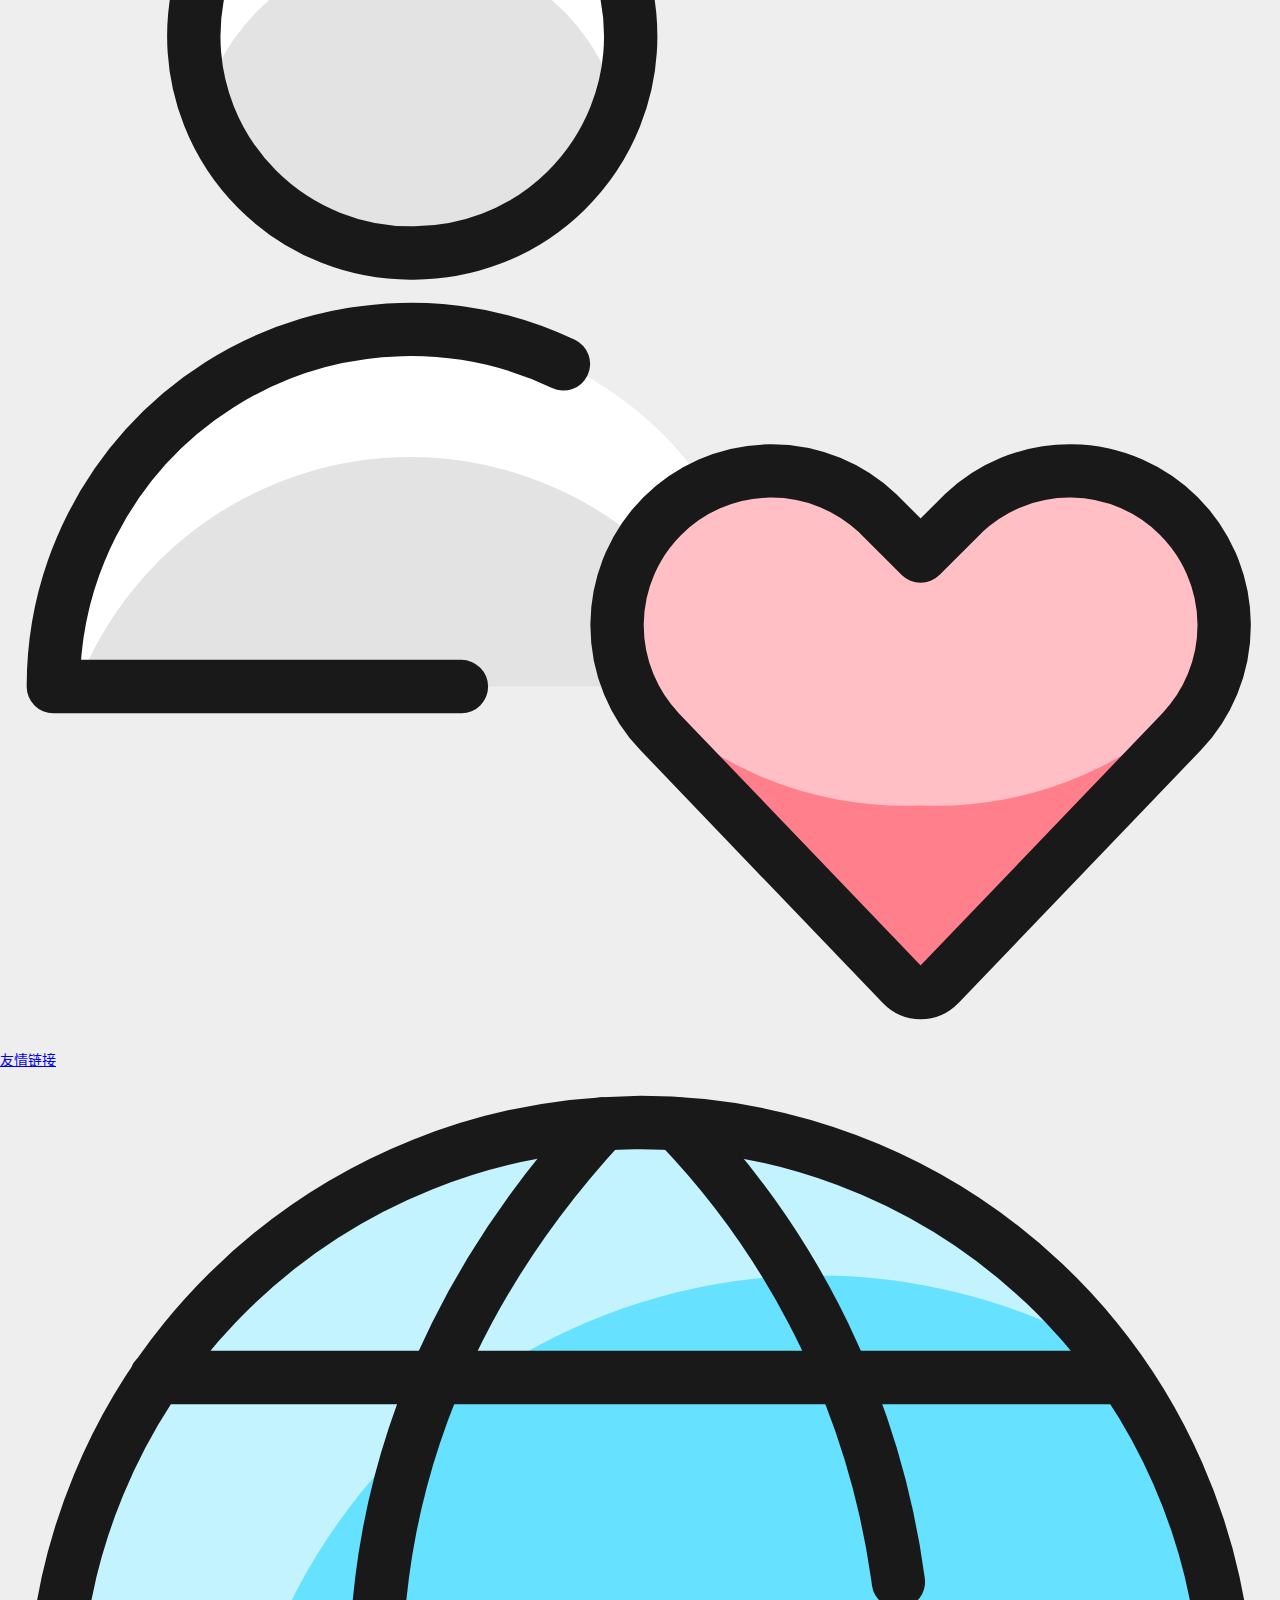
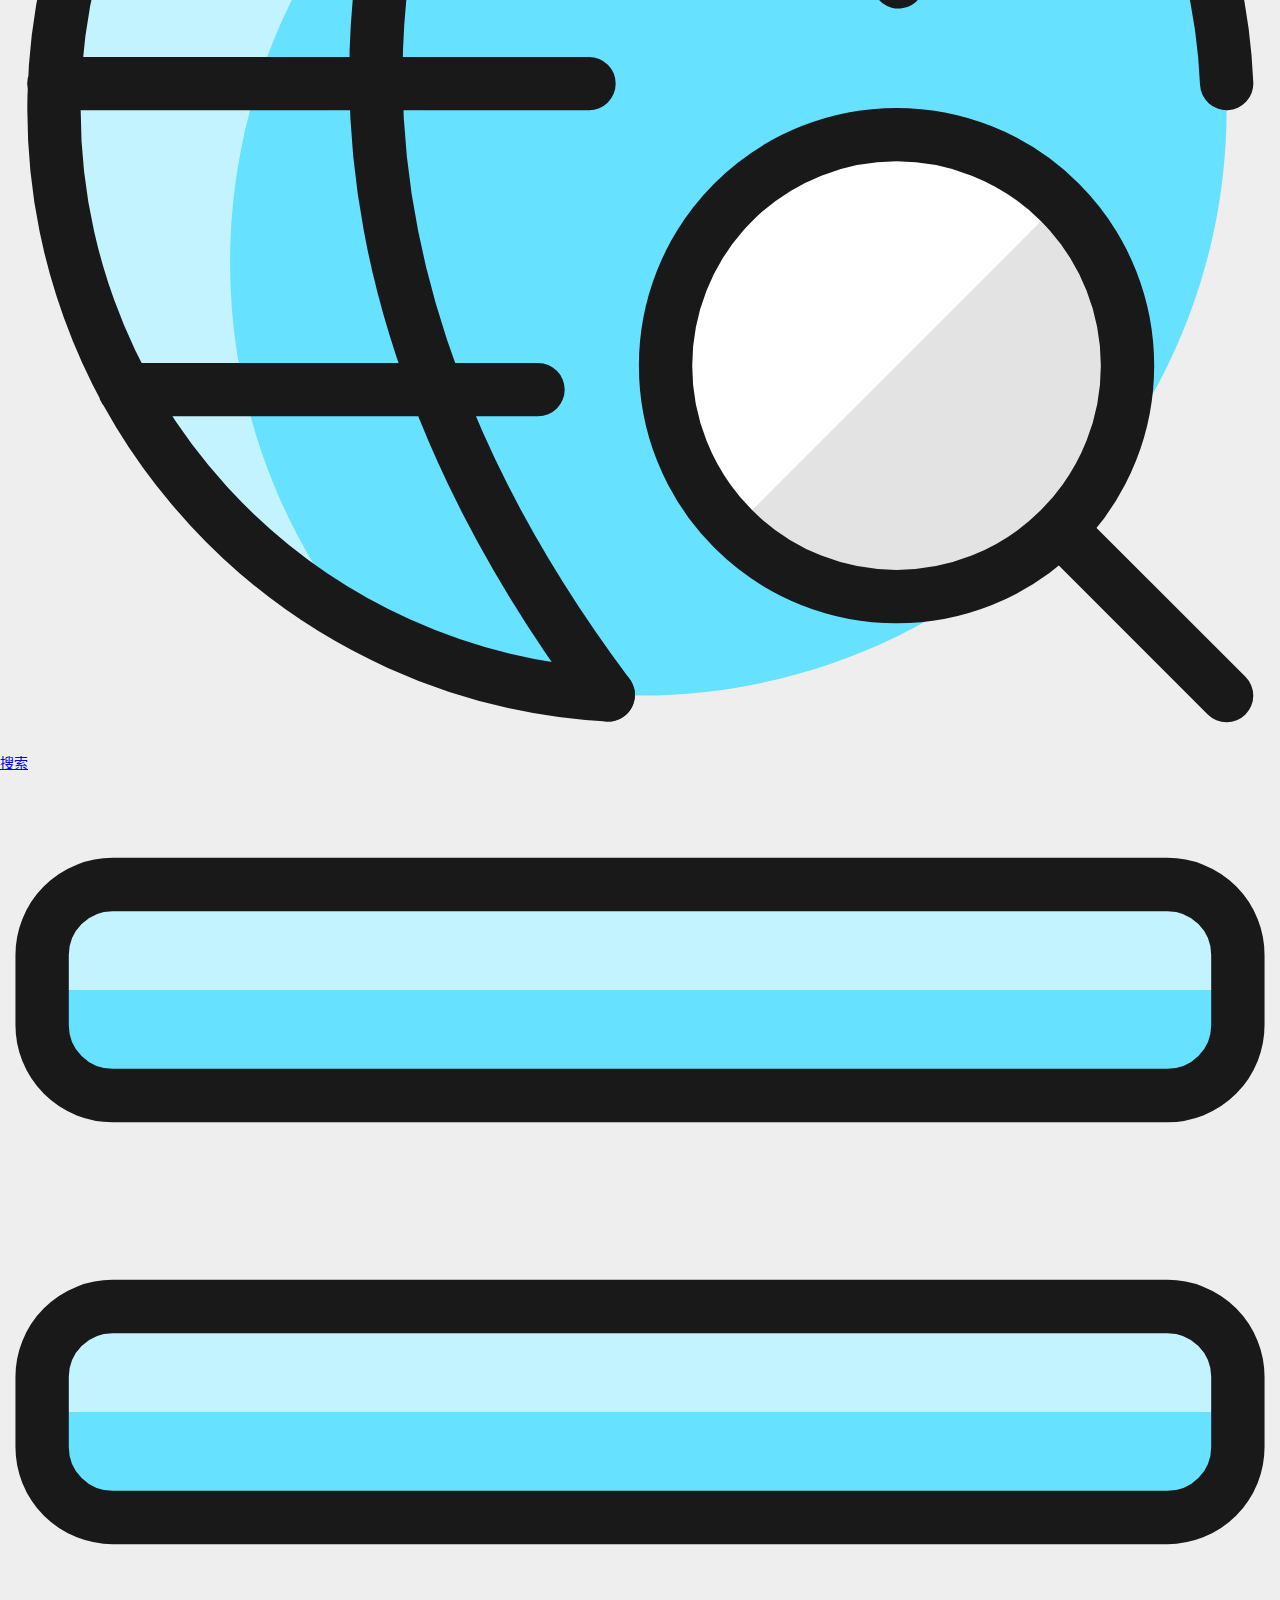
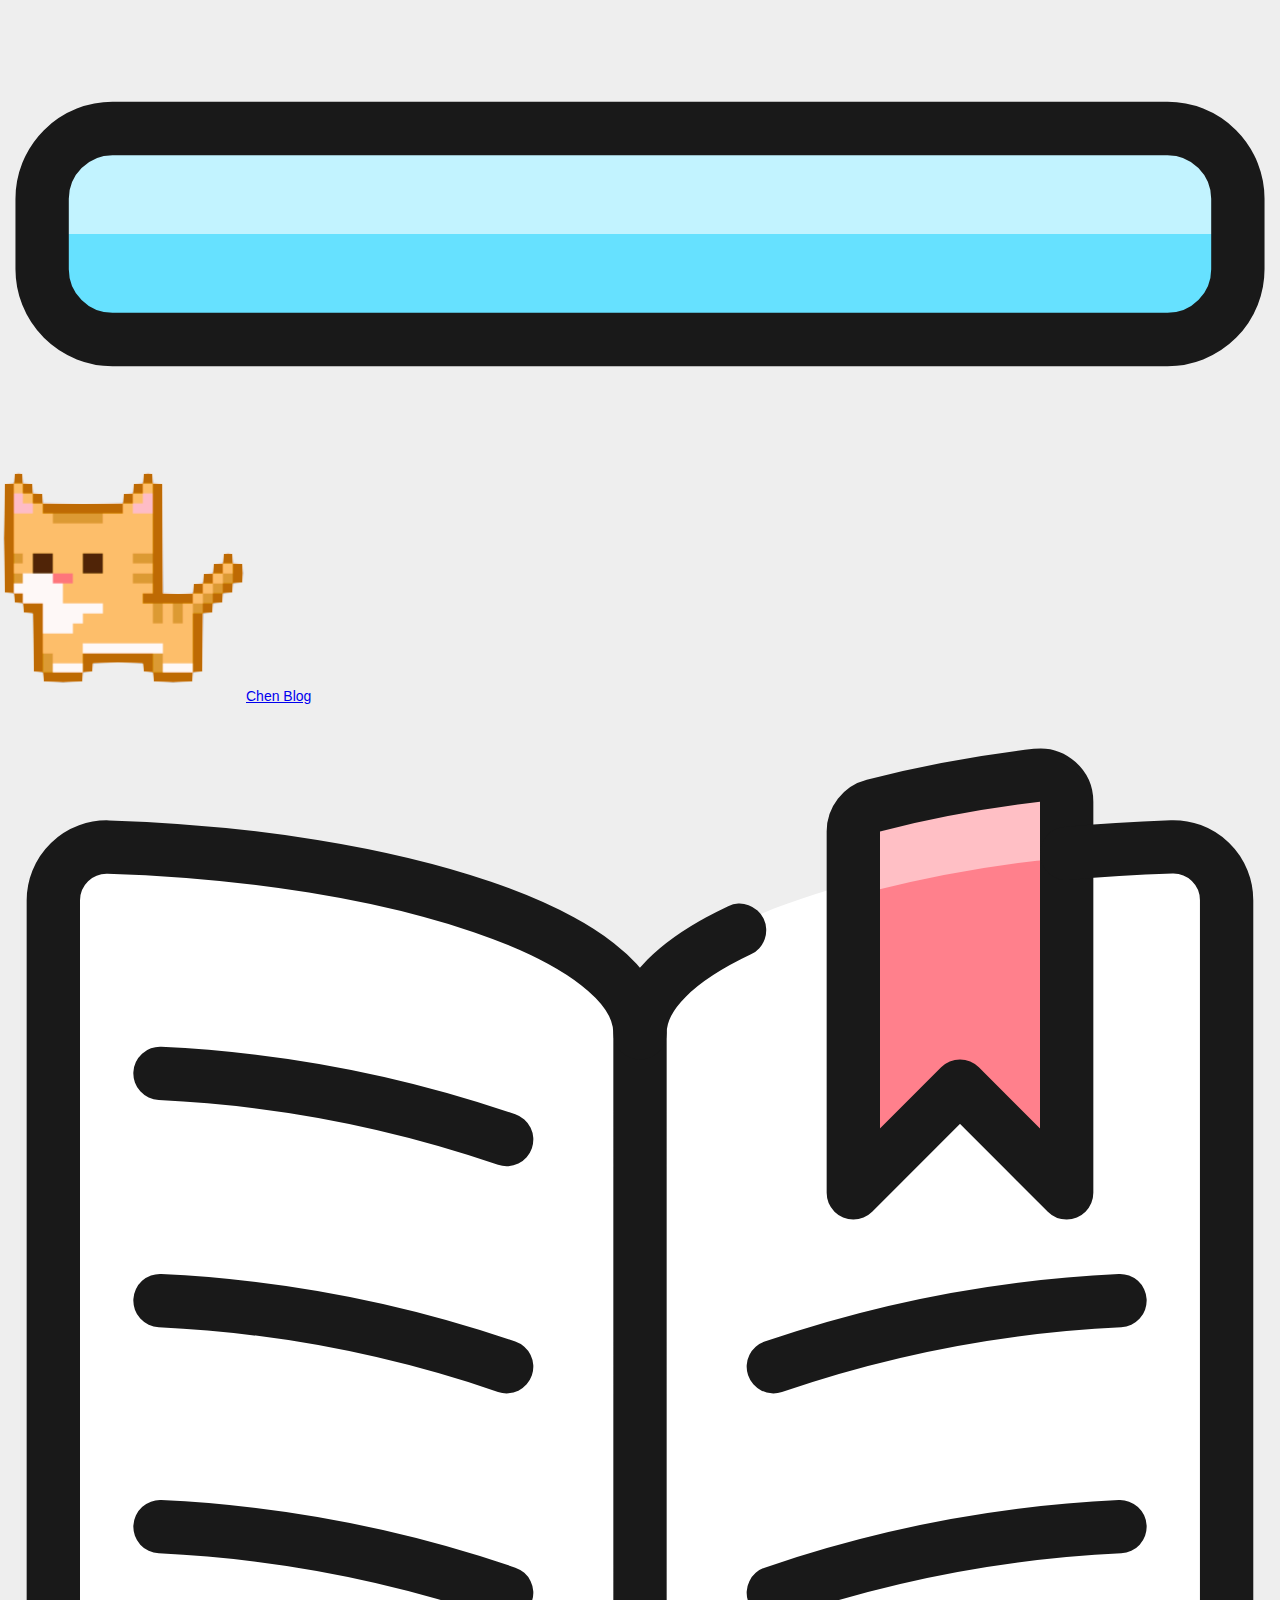
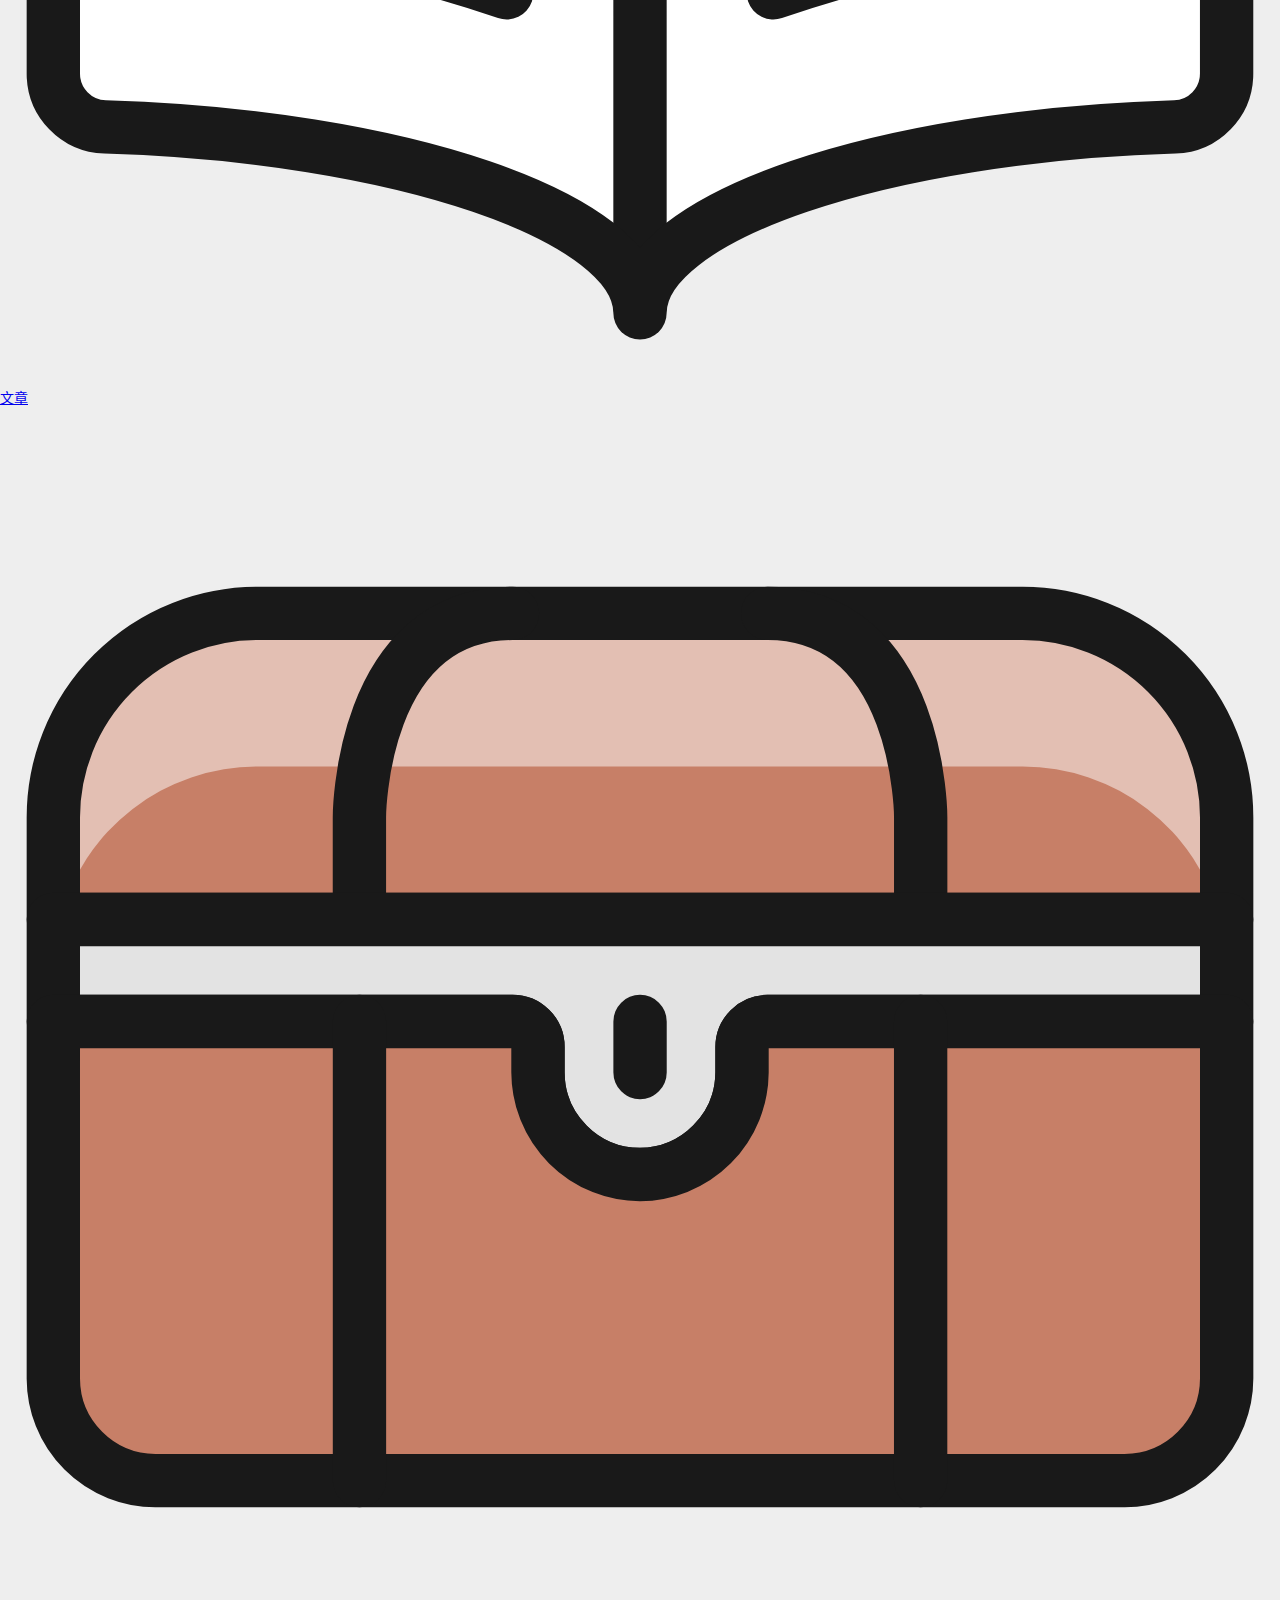
<file: friends/index.html>
<!DOCTYPE html><html lang="zh-CN"><head><meta charset="utf-8"/><meta name="viewport" content="width=device-width, initial-scale=1.0"/><meta name="author" content="Chen"/><meta name="copyright" content="Chen"/><meta name="theme-color" content="#FFB347"/><meta name="format-detection" content="telephone=no"/><meta name="keywords" content="blog, programming, life"/><meta name="mobile-web-app-capable" content="yes"/><meta name="apple-mobile-web-app-capable" content="yes"/><meta name="apple-touch-fullscreen" content="yes"/><meta name="application-name" content="好朋友们 | Chen Blog"/><meta name="apple-mobile-web-app-title" content="好朋友们 | Chen Blog"/><meta name="apple-mobile-web-app-status-bar-style" content="#FFB347"/><link rel="canonical" href="https://chen3283891376.github.io/friends/"/><meta name="description" content="记录编程和生活的小事🎉🎉🎉.">
<meta property="og:type" content="website">
<meta property="og:title" content="好朋友们 | Chen Blog">
<meta property="og:url" content="https://chen3283891376.github.io/friends/index.html">
<meta property="og:site_name" content="Chen Blog">
<meta property="og:description" content="记录编程和生活的小事🎉🎉🎉.">
<meta property="og:locale" content="zh_CN">
<meta property="og:image" content="https://chen3283891376.github.io/friends/assets/images/Hexo-Theme-MEOW.png">
<meta property="article:published_time" content="2025-06-29T09:38:23.000Z">
<meta property="article:modified_time" content="2025-06-29T09:38:59.784Z">
<meta property="article:author" content="Chen">
<meta property="article:tag" content="blog, programming, life">
<meta name="twitter:card" content="summary_large_image">
<meta name="twitter:image" content="https://chen3283891376.github.io/friends/assets/images/Hexo-Theme-MEOW.png"><meta name="robots" content="index,follow"/><meta name="googlebot" content="index,follow"/><meta name="revisit-after" content="1 days"/><title>好朋友们 | Chen Blog</title><link rel="shortcut icon" href="/assets/images/Hexo-Theme-MEOW.ico"><link rel="preconnect" href="/assets"/><link rel="preconnect" href="assets"/>
<link rel="stylesheet" href="/css/style.css">

<link rel="stylesheet" href="/css/layout/pages/friends.css">

<link rel="stylesheet" href="/css/third-party/dist/snackbar.min.css">
<link rel="prefetch" href="/"/><link rel="prefetch" href="/archives"/><link rel="prefetch" href="/tags"/><link rel="prefetch" href="/essay"/><meta name="generator" content="Hexo 7.3.0"></head><body bg-style="none"><header><div id="navbar"><div id="nav-info"><a id="site-icon" href="/" title="主页"><img src="/assets/images/Hexo-Theme-MEOW.png"/></a><a id="site-name" href="/" title="主页"><div>Chen Blog</div><img src="/assets/images/svg/uc/uc-home.svg" class="icon noview"></a></div><div id="nav-menu"><div class="menu-item"><a href="javascript:void(0);"><img src="/assets/images/svg/uc/uc-article.svg" class="icon noview"><span>文章</span></a><ul class="sub-menu-item"><li><a href="/archives"><img src="/assets/images/svg/uc/uc-archive.svg" class="icon noview"><span>归档</span></a></li><li><a href="/categories"><img src="/assets/images/svg/uc/uc-category.svg" class="icon noview"><span>分类</span></a></li><li><a href="/tags"><img src="/assets/images/svg/uc/uc-tag.svg" class="icon noview"><span>标签</span></a></li></ul></div><div class="menu-item"><a href="javascript:void(0);"><img src="/assets/images/svg/uc/uc-about.svg" class="icon noview"><span>关于</span></a><ul class="sub-menu-item"><li><a href="/essay"><img src="/assets/images/svg/uc/uc-sun.svg" class="icon noview"><span>动态</span></a></li><li><a href="/friends"><img src="/assets/images/svg/uc/uc-friend.svg" class="icon noview"><span>友情链接</span></a></li></ul></div></div><div id="nav-function"><div id="search-btn"><a href="javascript:void(0);" title="搜索" accesskey="s"><img src="/assets/images/svg/uc/uc-search.svg" class="icon noview"><span>搜索</span></a></div><div id="menu-btn"><a href="javascript:void(0);" title="打开菜单"><img src="/assets/images/svg/uc/uc-menu.svg" class="icon noview"></a></div></div></div></header><div id="menu-aside"><div id="menu-aside-container"><div id="menu-aside-info"><a href="/" title="主页"><img src="/assets/images/Hexo-Theme-MEOW.png"/></a><a href="/" title="主页">Chen Blog</a></div><div class="menu-aside-item"><a href="javascript:void(0);"><img src="/assets/images/svg/uc/uc-article.svg" class="icon noview"><span>文章</span></a><ul class="menu-aside-sub-item"><li><a href="/archives"><img src="/assets/images/svg/uc/uc-archive.svg" class="icon noview"><span>归档</span></a></li><li><a href="/categories"><img src="/assets/images/svg/uc/uc-category.svg" class="icon noview"><span>分类</span></a></li><li><a href="/tags"><img src="/assets/images/svg/uc/uc-tag.svg" class="icon noview"><span>标签</span></a></li></ul></div><div class="menu-aside-item"><a href="javascript:void(0);"><img src="/assets/images/svg/uc/uc-about.svg" class="icon noview"><span>关于</span></a><ul class="menu-aside-sub-item"><li><a href="/essay"><img src="/assets/images/svg/uc/uc-sun.svg" class="icon noview"><span>动态</span></a></li><li><a href="/friends"><img src="/assets/images/svg/uc/uc-friend.svg" class="icon noview"><span>友情链接</span></a></li></ul></div><hr/></div></div><main><div class="banner"><div class="banner-info"><div class="banner-avatar"><img src="/assets/images/Hexo-Theme-MEOW.png"/></div><div class="banner-title">「 MEOW 」</div></div></div><div class="page-container"><div class="page-content"><div class="page-title"><div class="page-title-content"><span>好朋友们</span></div></div><div class="page-main"><div id="friends-container"><div class="page-desc">好朋友们（</div><div id="friends-content"></div></div><div class="page-body markdown"></div></div></div></div><div id="toolbar" hide=""><div id="toolbar-setting-container" hide=""><div class="toolbar-item"><button id="tool-color-mode" title="深色模式" type="button"><img src="/assets/images/svg/ta/ta-moon.svg" class="icon noview"></button></div><div class="toolbar-item"><button class="copy-text" id="tool-share" title="分享" type="button" data-text="https://chen3283891376.github.io/friends/index.html"><img src="/assets/images/svg/ta/ta-share.svg" class="icon noview"></button></div></div><div class="toolbar-container"><div class="toolbar-item"><button id="tool-setting" title="设置" type="button"><img src="/assets/images/svg/ta/ta-setting.svg" class="icon noview"></button></div><div class="toolbar-item"><button id="tool-gototop" title="返回顶部" type="button"><img src="/assets/images/svg/ta/ta-up.svg" class="icon noview"></button></div></div></div><div class="search-overlay"><div class="search-container"><div class="search-header"><div class="search-title"><svg xmlns="http://www.w3.org/2000/svg" width="24" height="24" viewBox="0 0 24 24" fill="none" stroke="currentColor" stroke-width="2" stroke-linecap="round" stroke-linejoin="round"><path stroke="none" d="M0 0h24v24H0z" fill="none"/><path d="M10 10m-7 0a7 7 0 1 0 14 0a7 7 0 1 0 -14 0" /><path d="M21 21l-6 -6" /></svg>
搜索</div><div class="search-close-btn"><svg xmlns="http://www.w3.org/2000/svg" width="24" height="24" viewBox="0 0 24 24" fill="none" stroke="currentColor" stroke-width="2" stroke-linecap="round" stroke-linejoin="round"><path stroke="none" d="M0 0h24v24H0z" fill="none"/><path d="M12 21a9 9 0 0 0 9 -9a9 9 0 0 0 -9 -9a9 9 0 0 0 -9 9a9 9 0 0 0 9 9z" /><path d="M9 8l6 8" /><path d="M15 8l-6 8" /></svg></div></div><div class="search-input-box"><input id="search-input" type="search" placeholder="请输入关键词进行站内搜索……" value="" maxlength="80"/></div><div class="search-result-container"><div class="search-result-icon"><svg xmlns="http://www.w3.org/2000/svg" viewBox="0 0 24 24" fill="none" stroke="currentColor" stroke-width="2" stroke-linecap="round" stroke-linejoin="round"><path stroke="none" d="M0 0h24v24H0z" fill="none"/><path d="M10 10m-7 0a7 7 0 1 0 14 0a7 7 0 1 0 -14 0" /><path d="M21 21l-6 -6" /></svg></div></div></div></div></main><footer><div class="footer"><div id="footer-copyright">© 2025 <span>💗</span> <a target="_blank" rel="noopener" href="https://github.com/chen3283891376">Chen</a></div><div id="footer-info"><div id="footer-framework">🚀本站由 <a href="https://hexo.io" target="_blank">Hexo</a> & <a href="https://github.com/chanwj/hexo-theme-meow" title=v3.0.0 target="_blank">Meow</a> 强力驱动</div><div id="footer-runtime"><span id="runtime" data-startdate="2025-06-29T17:03:28.000Z">🌻已稳定运行.年.月.天</span></div></div><div id="footer-statistic"><span>共撰写1篇文章，全站共105字</span></div><div id="footer-pageview"><div id="container_site_pv"><span>🔥总访问量</span><span id="vercount_value_site_pv"><svg xmlns="http://www.w3.org/2000/svg" width="24" height="24" viewBox="0 0 24 24" fill="none"  stroke="currentColor" stroke-width="2" stroke-linecap="round" stroke-linejoin="round"><path stroke="none" d="M0 0h24v24H0z" fill="none"/><path d="M12 6l0 -3" /><path d="M16.25 7.75l2.15 -2.15" /><path d="M18 12l3 0" /><path d="M16.25 16.25l2.15 2.15" /><path d="M12 18l0 3" /><path d="M7.75 16.25l-2.15 2.15" /><path d="M6 12l-3 0" /><path d="M7.75 7.75l-2.15 -2.15" /></svg></span></div><div id="container_site_uv"><span>🐈访客人数</span><span id="vercount_value_site_uv"><svg xmlns="http://www.w3.org/2000/svg" width="24" height="24" viewBox="0 0 24 24" fill="none"  stroke="currentColor" stroke-width="2" stroke-linecap="round" stroke-linejoin="round"><path stroke="none" d="M0 0h24v24H0z" fill="none"/><path d="M12 6l0 -3" /><path d="M16.25 7.75l2.15 -2.15" /><path d="M18 12l3 0" /><path d="M16.25 16.25l2.15 2.15" /><path d="M12 18l0 3" /><path d="M7.75 16.25l-2.15 2.15" /><path d="M6 12l-3 0" /><path d="M7.75 7.75l-2.15 -2.15" /></svg></span></div></div></div></footer><div class="scripts"><script>const GLOBALCONFIG = {
  root: '/',
  toolbar: true,
  lazyload_src: '/assets/images/Meow-Loading.webp',
  friends: true,
  codeblock: true,
  share_text: '🐱内容分享自Meow',
  onblur_title: 'Please Come Back～✧(´▽`ʃ♡ƪ)',
  mouse_click: false,
  notify:{
    enable: true,
    info: '复制成功～转载请标注本文地址',
    f12_info: '开发者模式已打开，请遵循本站版权协议'
  },
  search: {
    enable: true,
    path: 'search.json',
    local: {
      top_n_per_article: 1,
      preload: false
    }
  },
  encrypt: false,
};
</script><script>if (!localStorage.getItem('color-mode')) {
  localStorage.setItem('color-mode', 'light' || 'light');
}
document.body.setAttribute('data-mode', localStorage.getItem('color-mode'));
</script>
<script src="/js/theme/tools/utils.js"></script>

<script src="/js/plugins/dist/lazyload.min.js"></script>

<script src="/js/plugins/view-image.min.js"></script>
<script src="https://cn.vercount.one/js" defer="defer"></script>
<script src="/js/plugins/dist/snackbar.min.js"></script>

<script src="/js/plugins/dist/search.js"></script>

<script src="/js/main.js" type="module"></script>
</div></body></html>
</file>
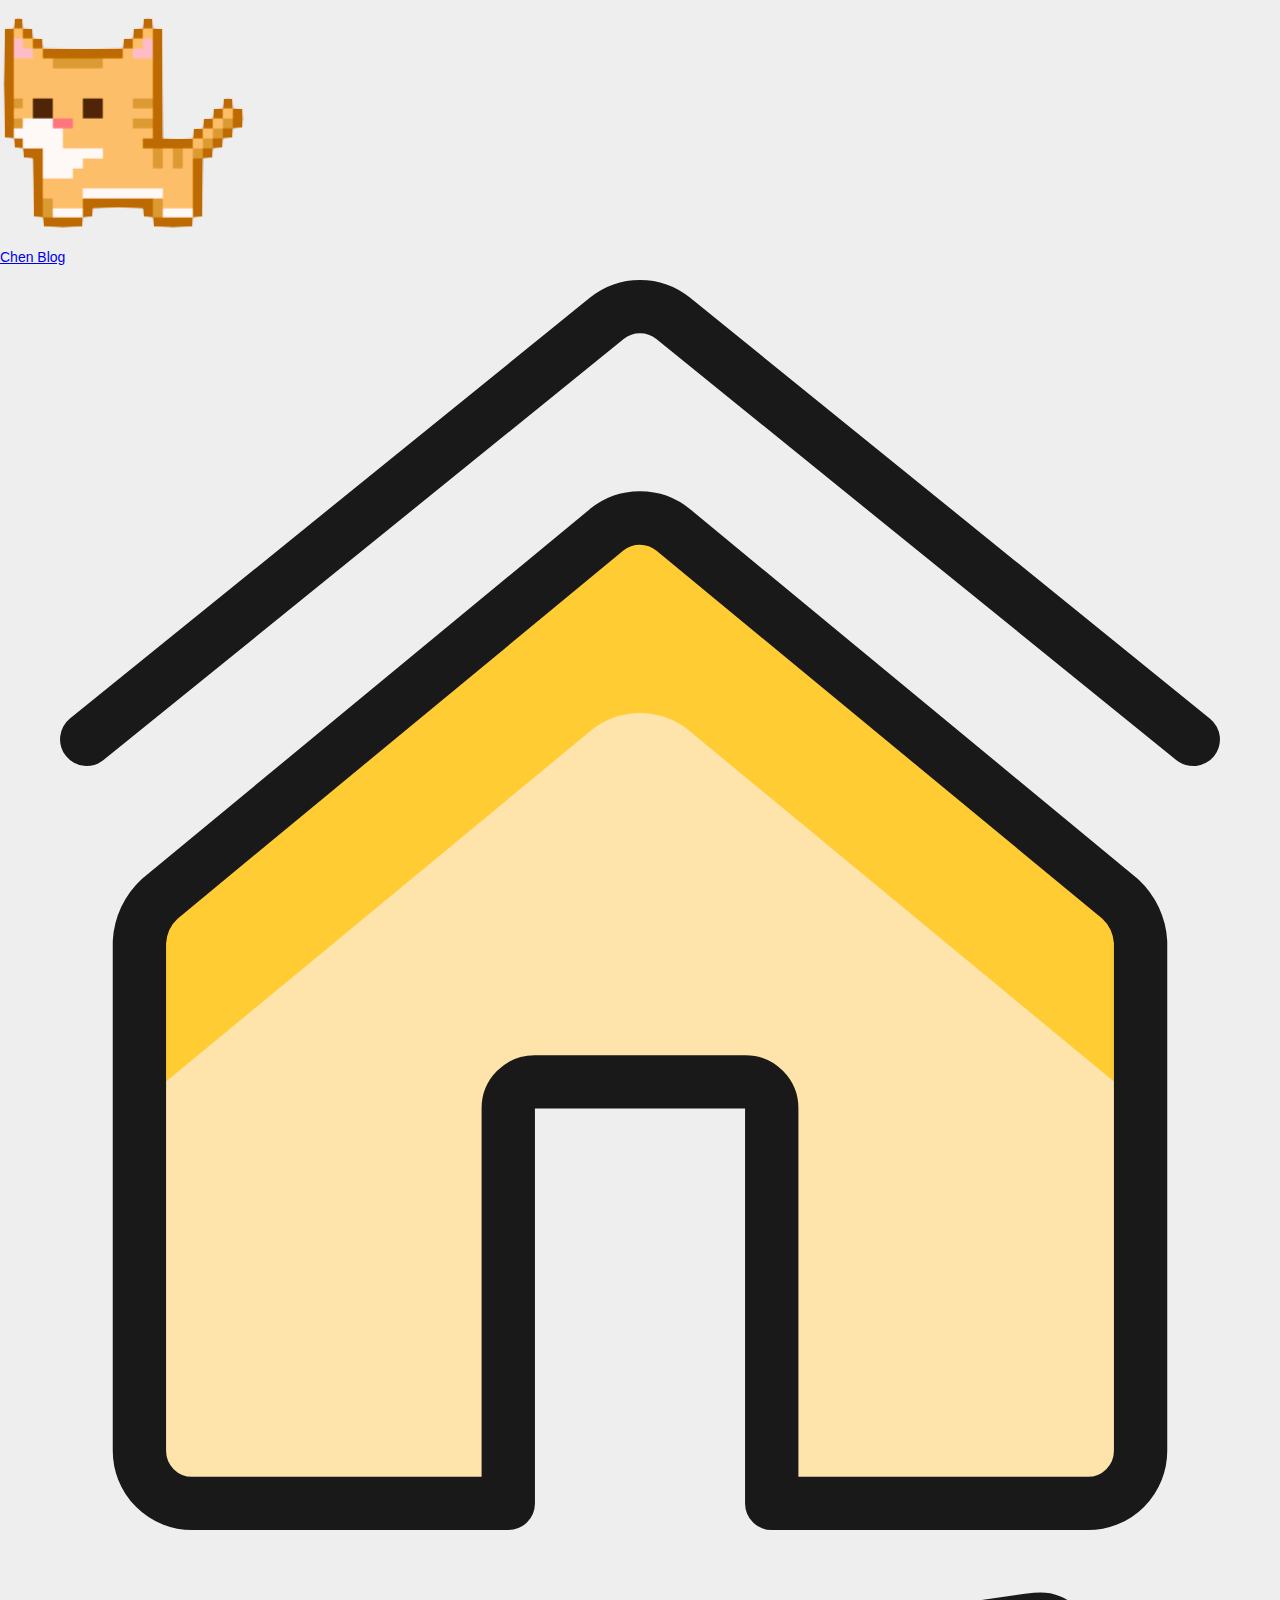
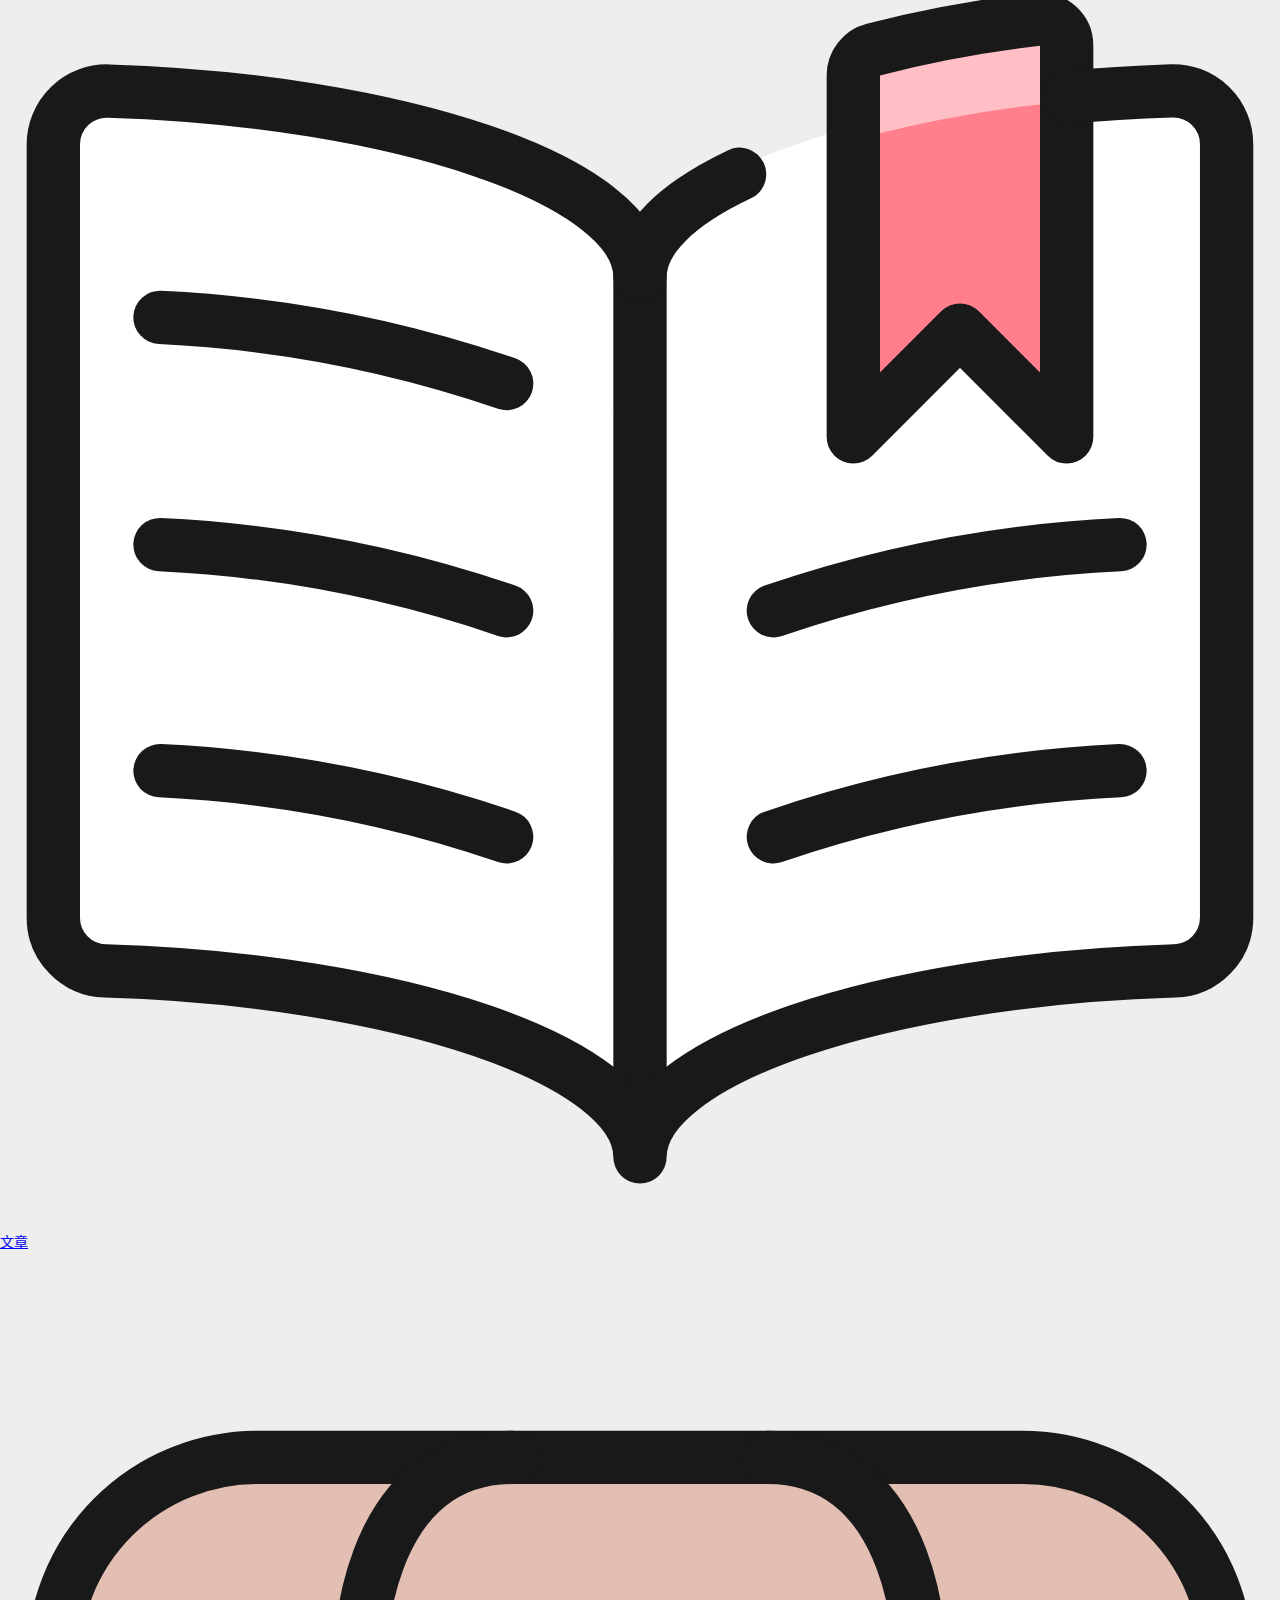
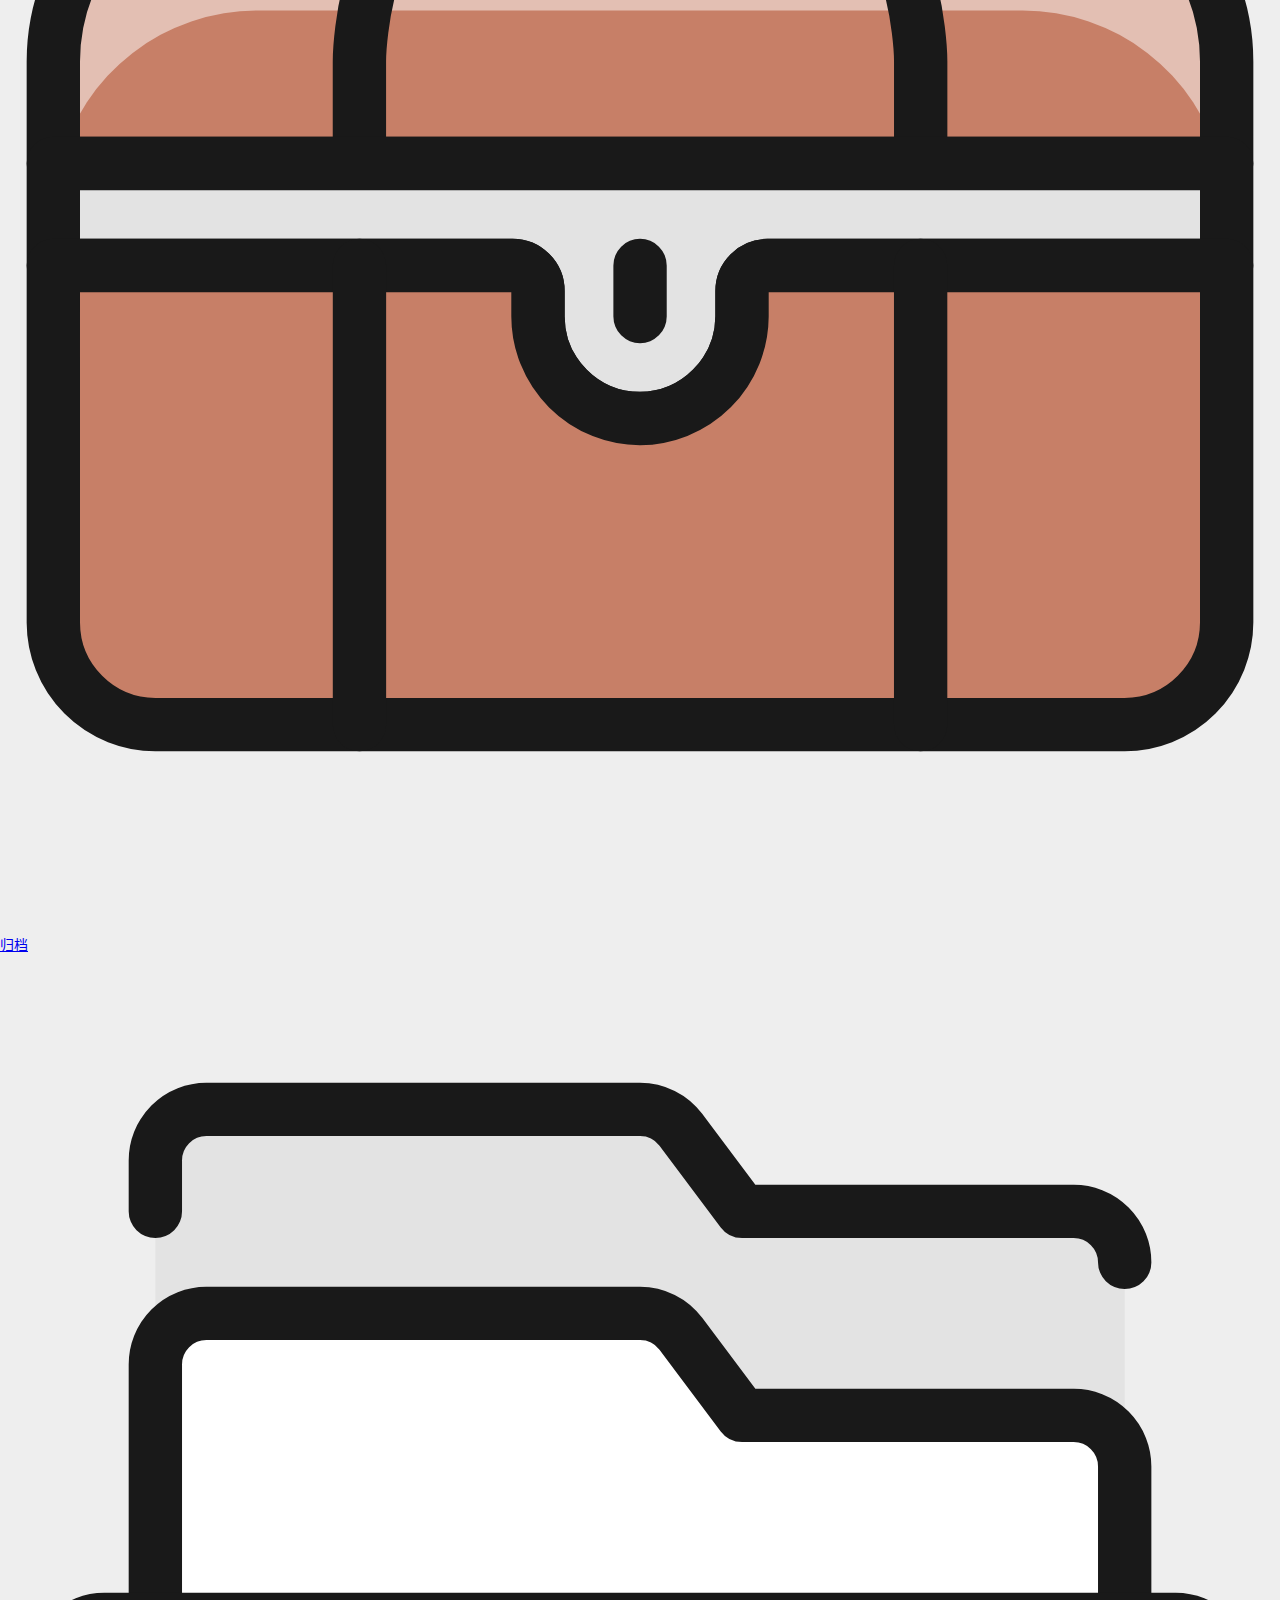
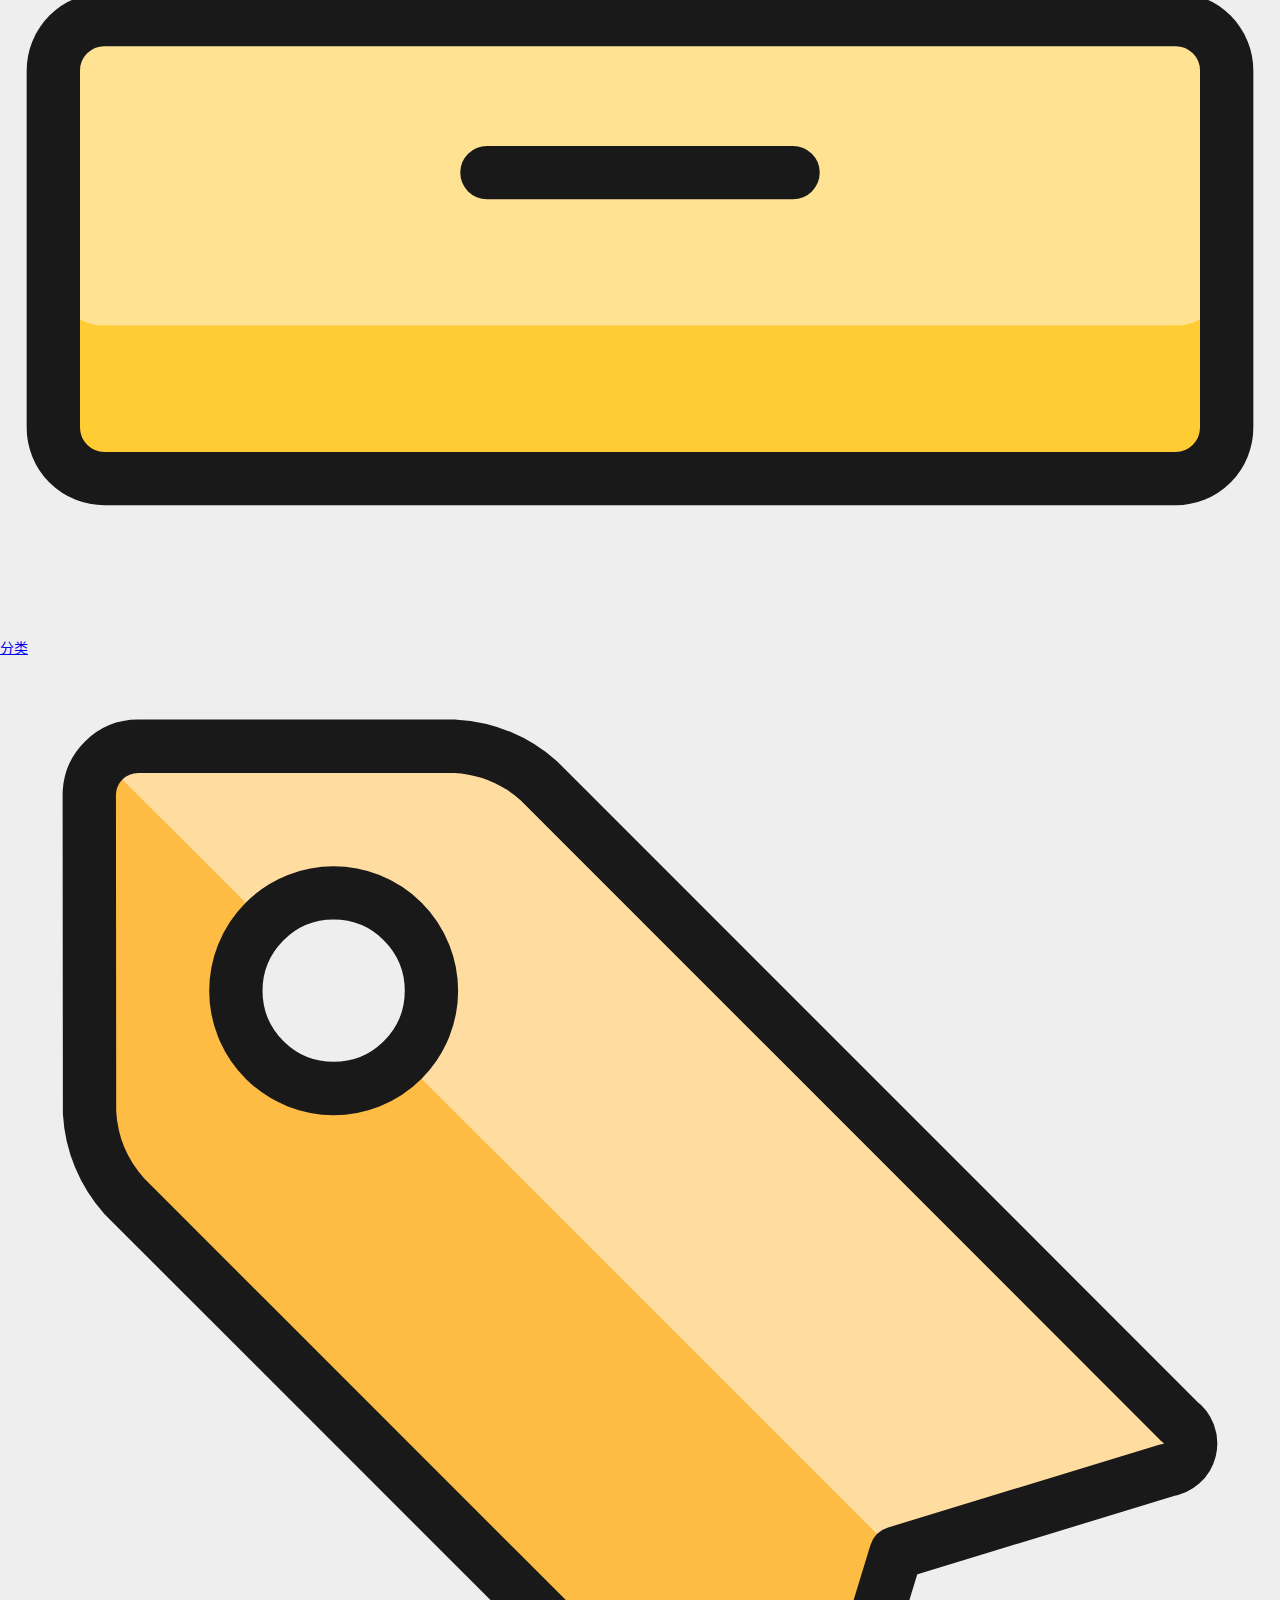
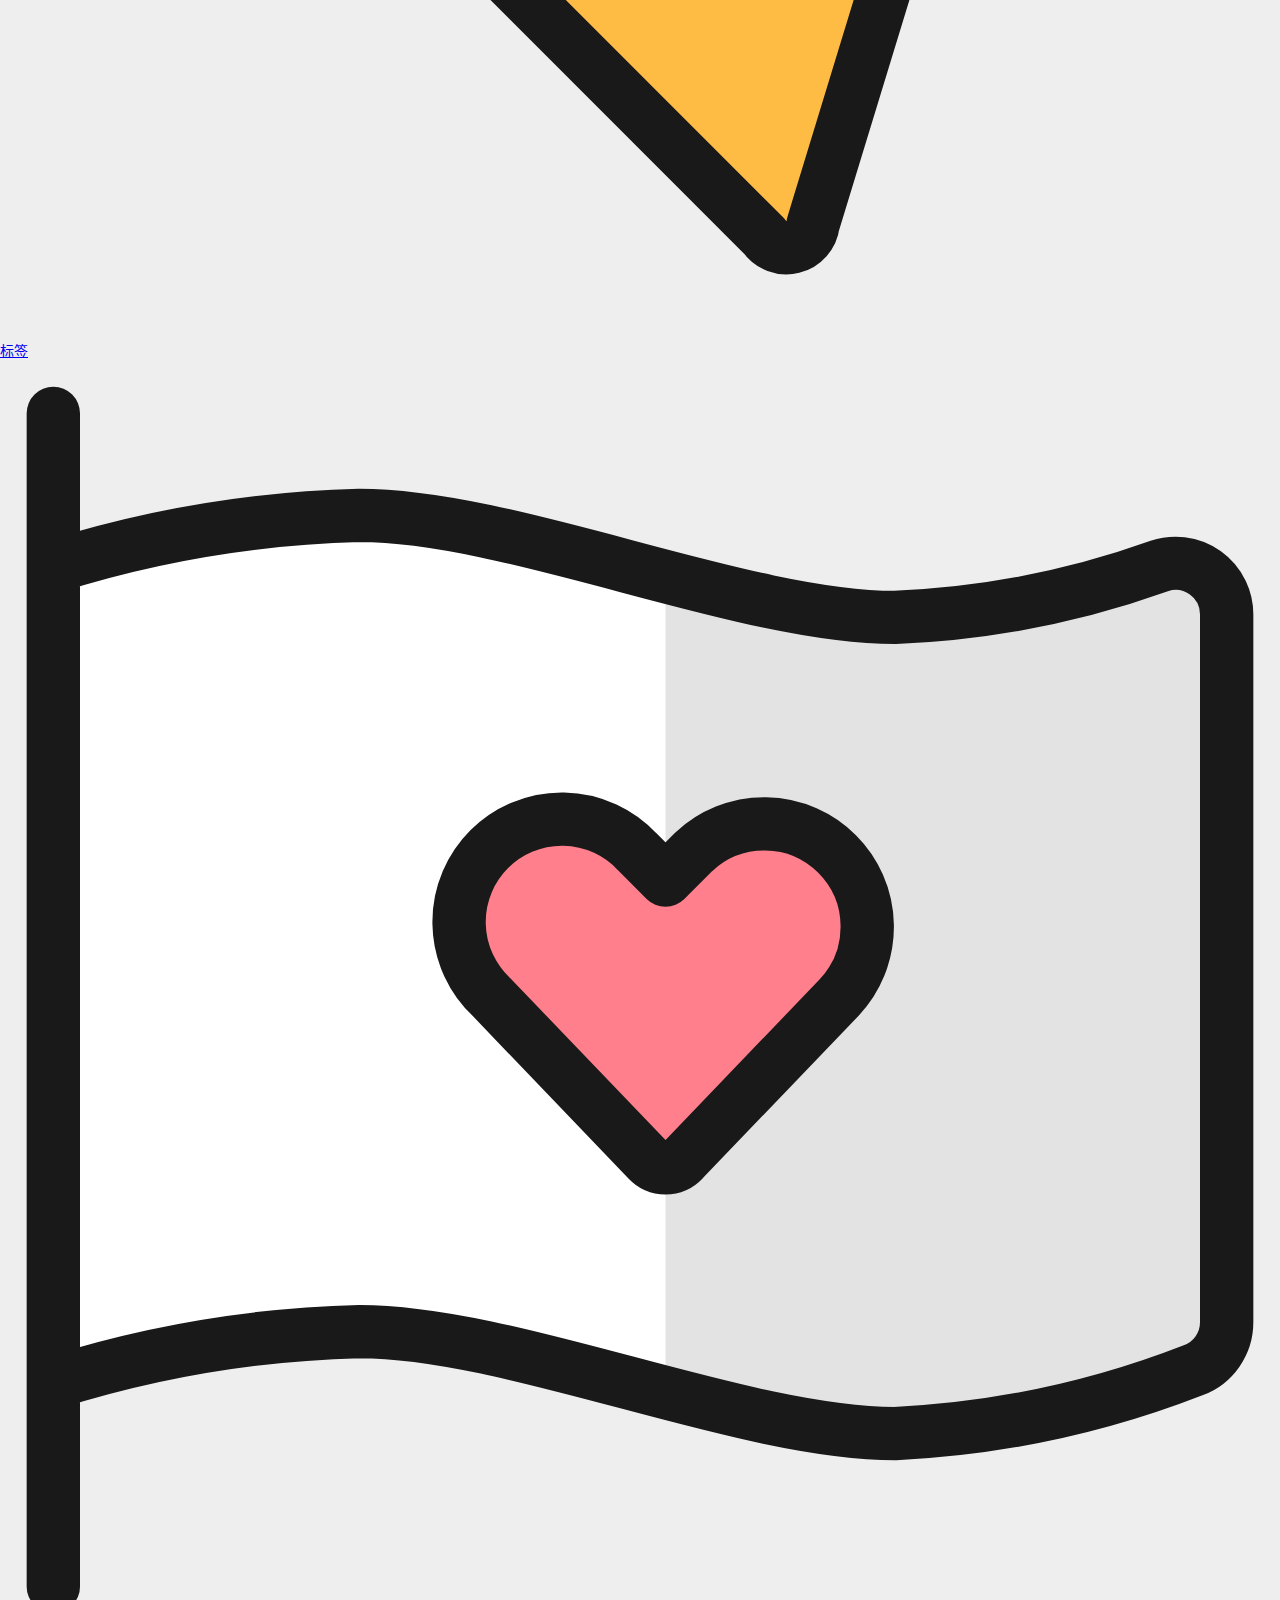
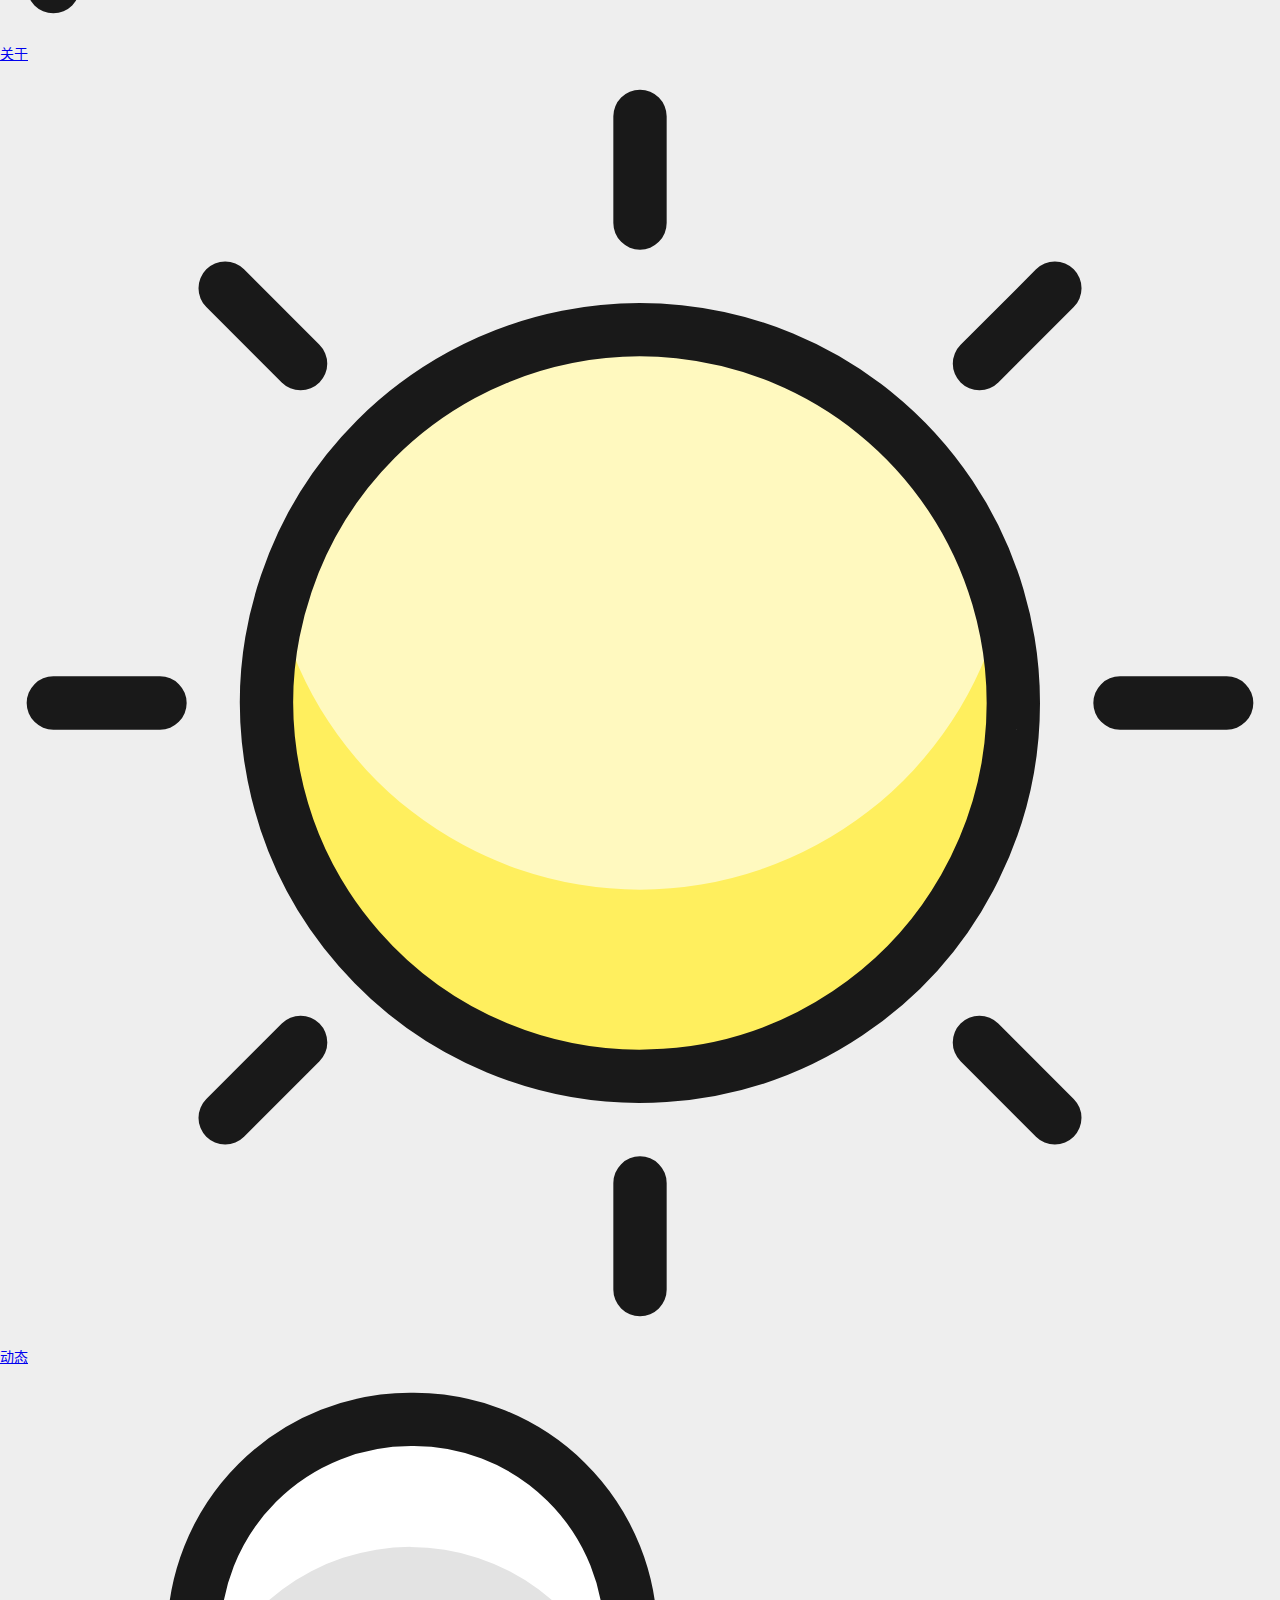
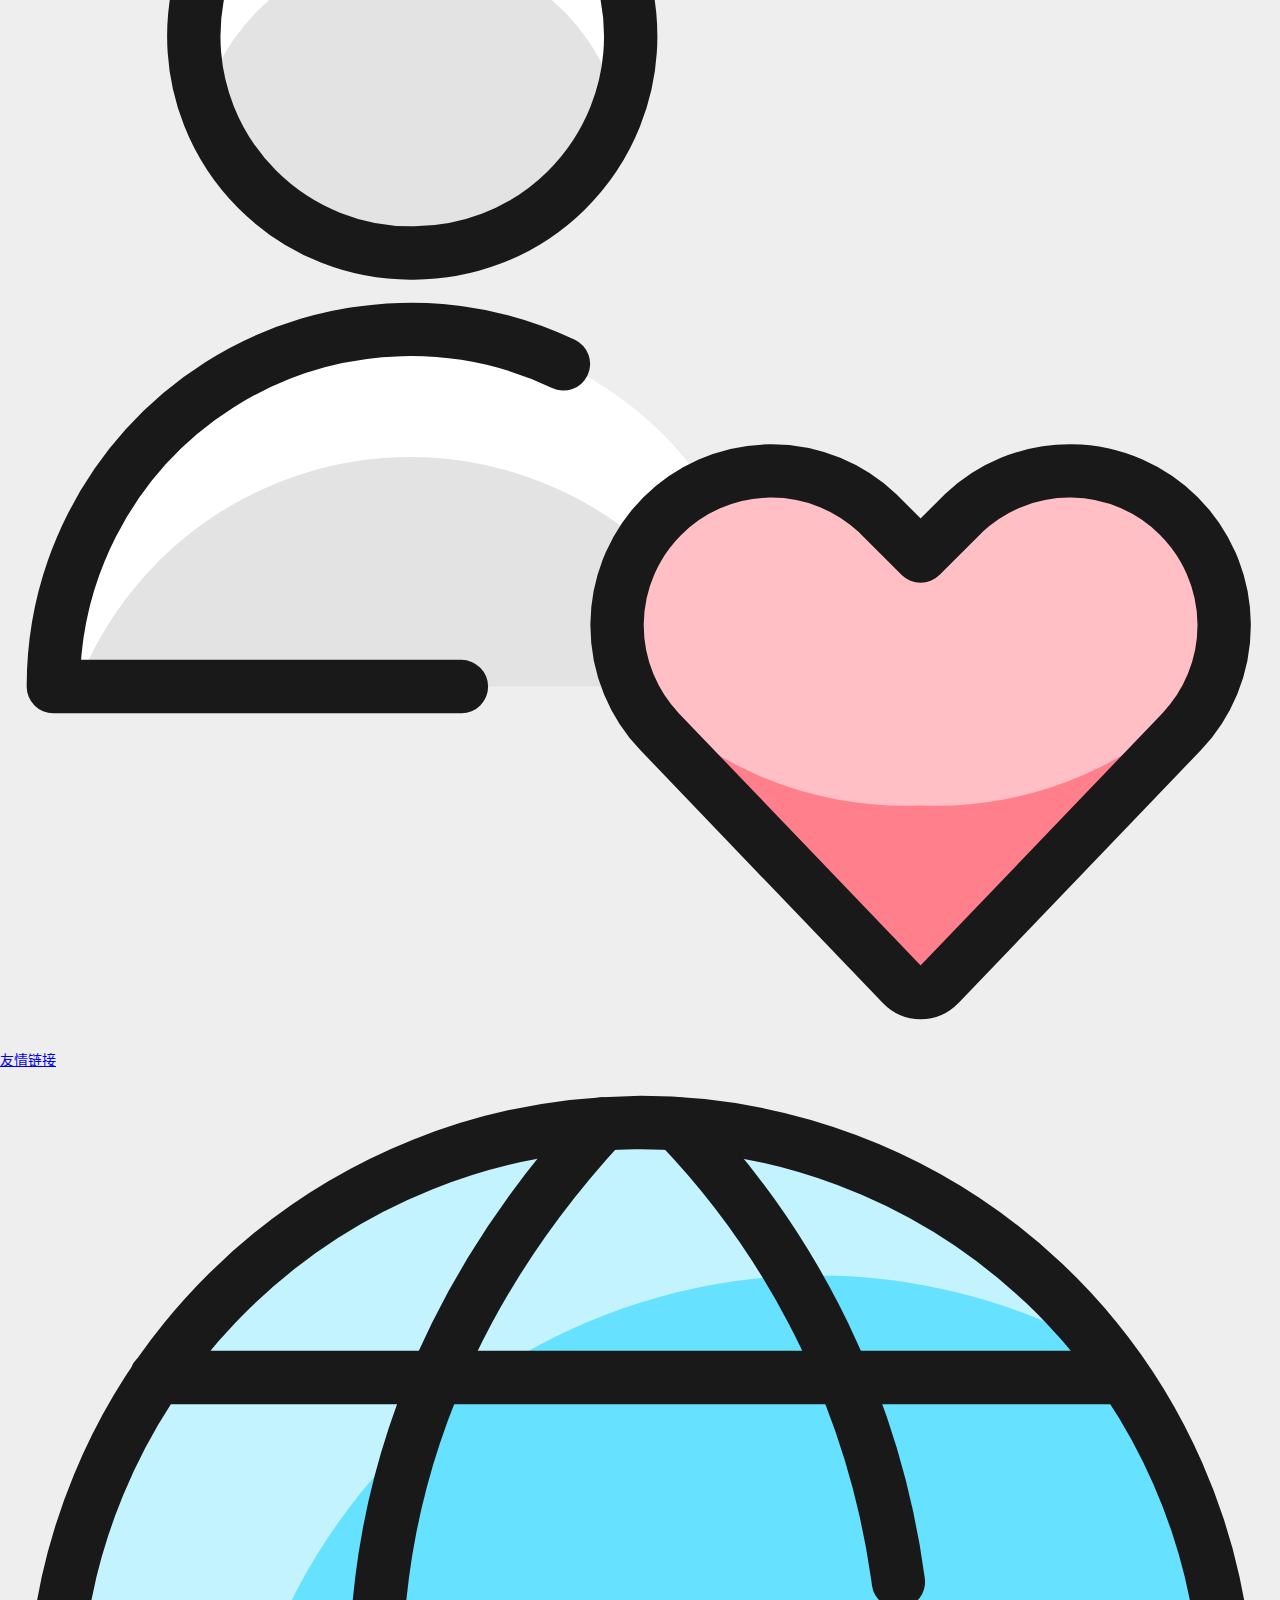
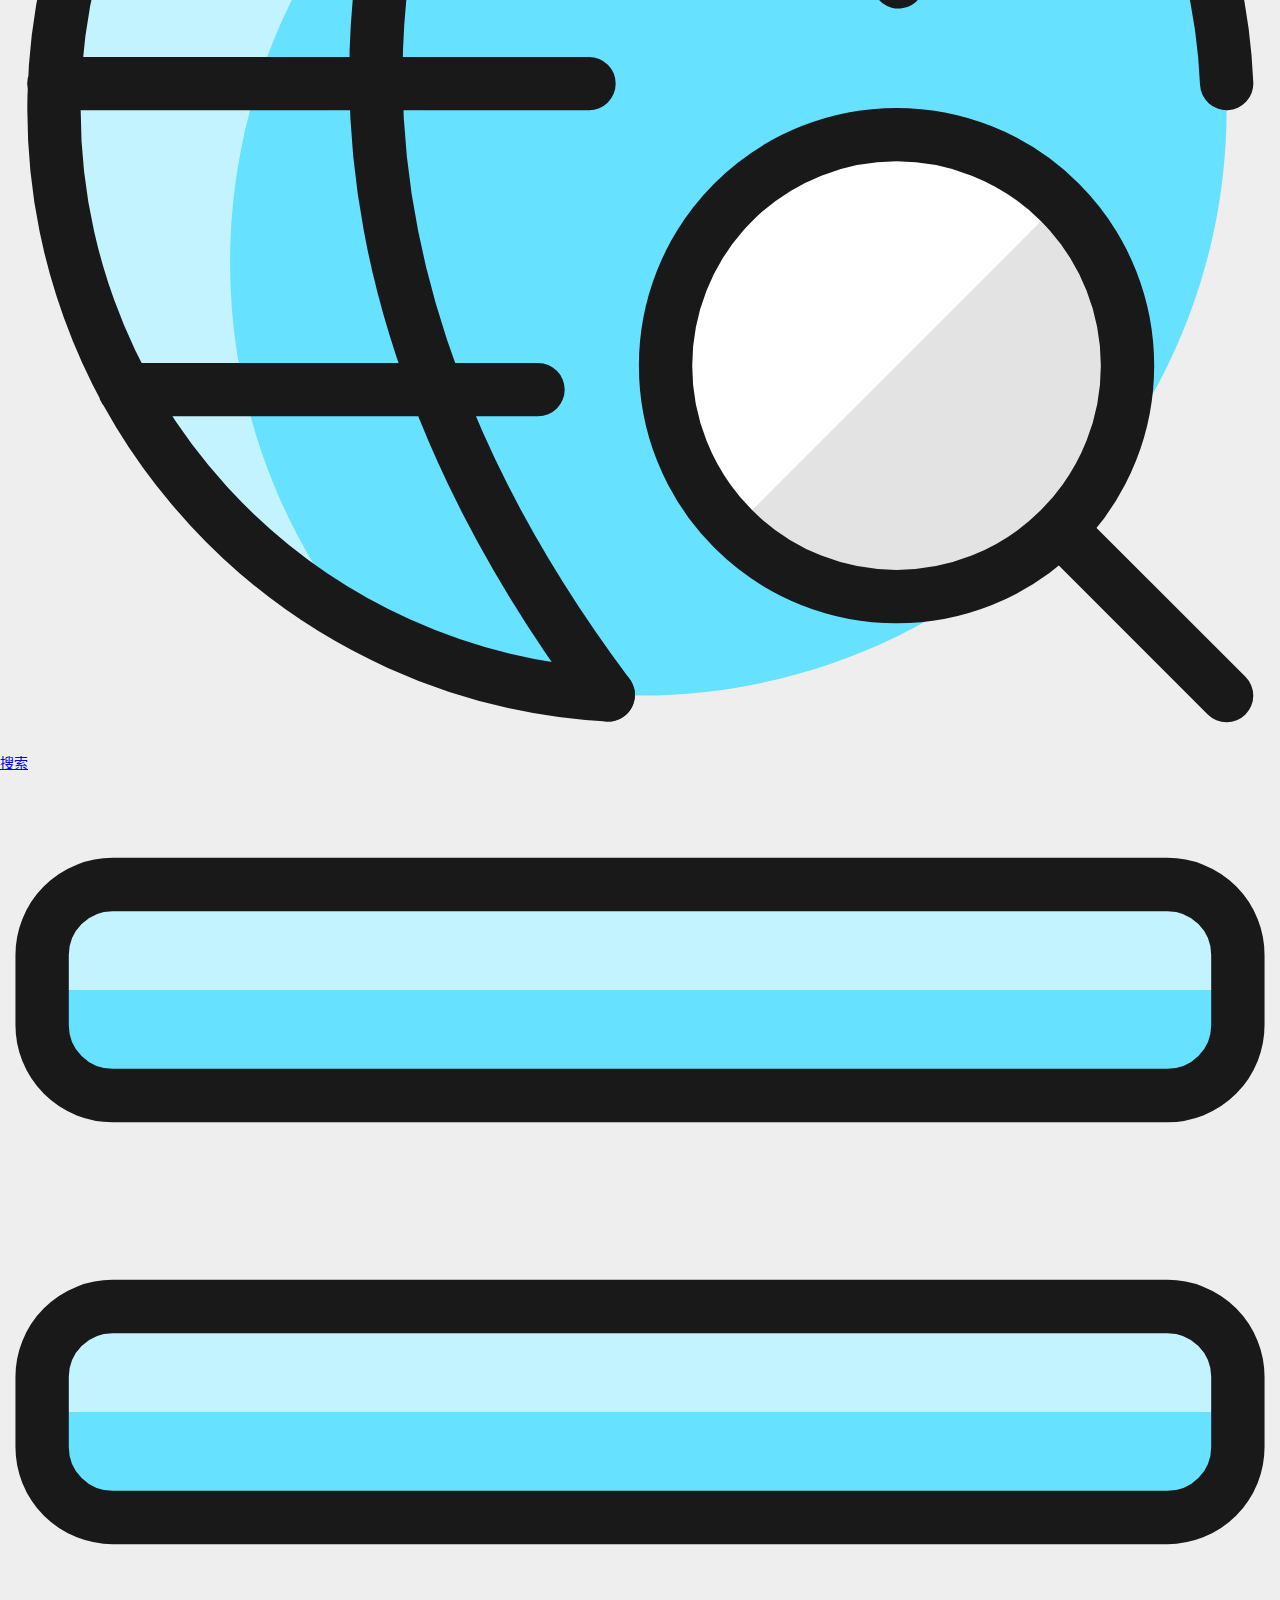
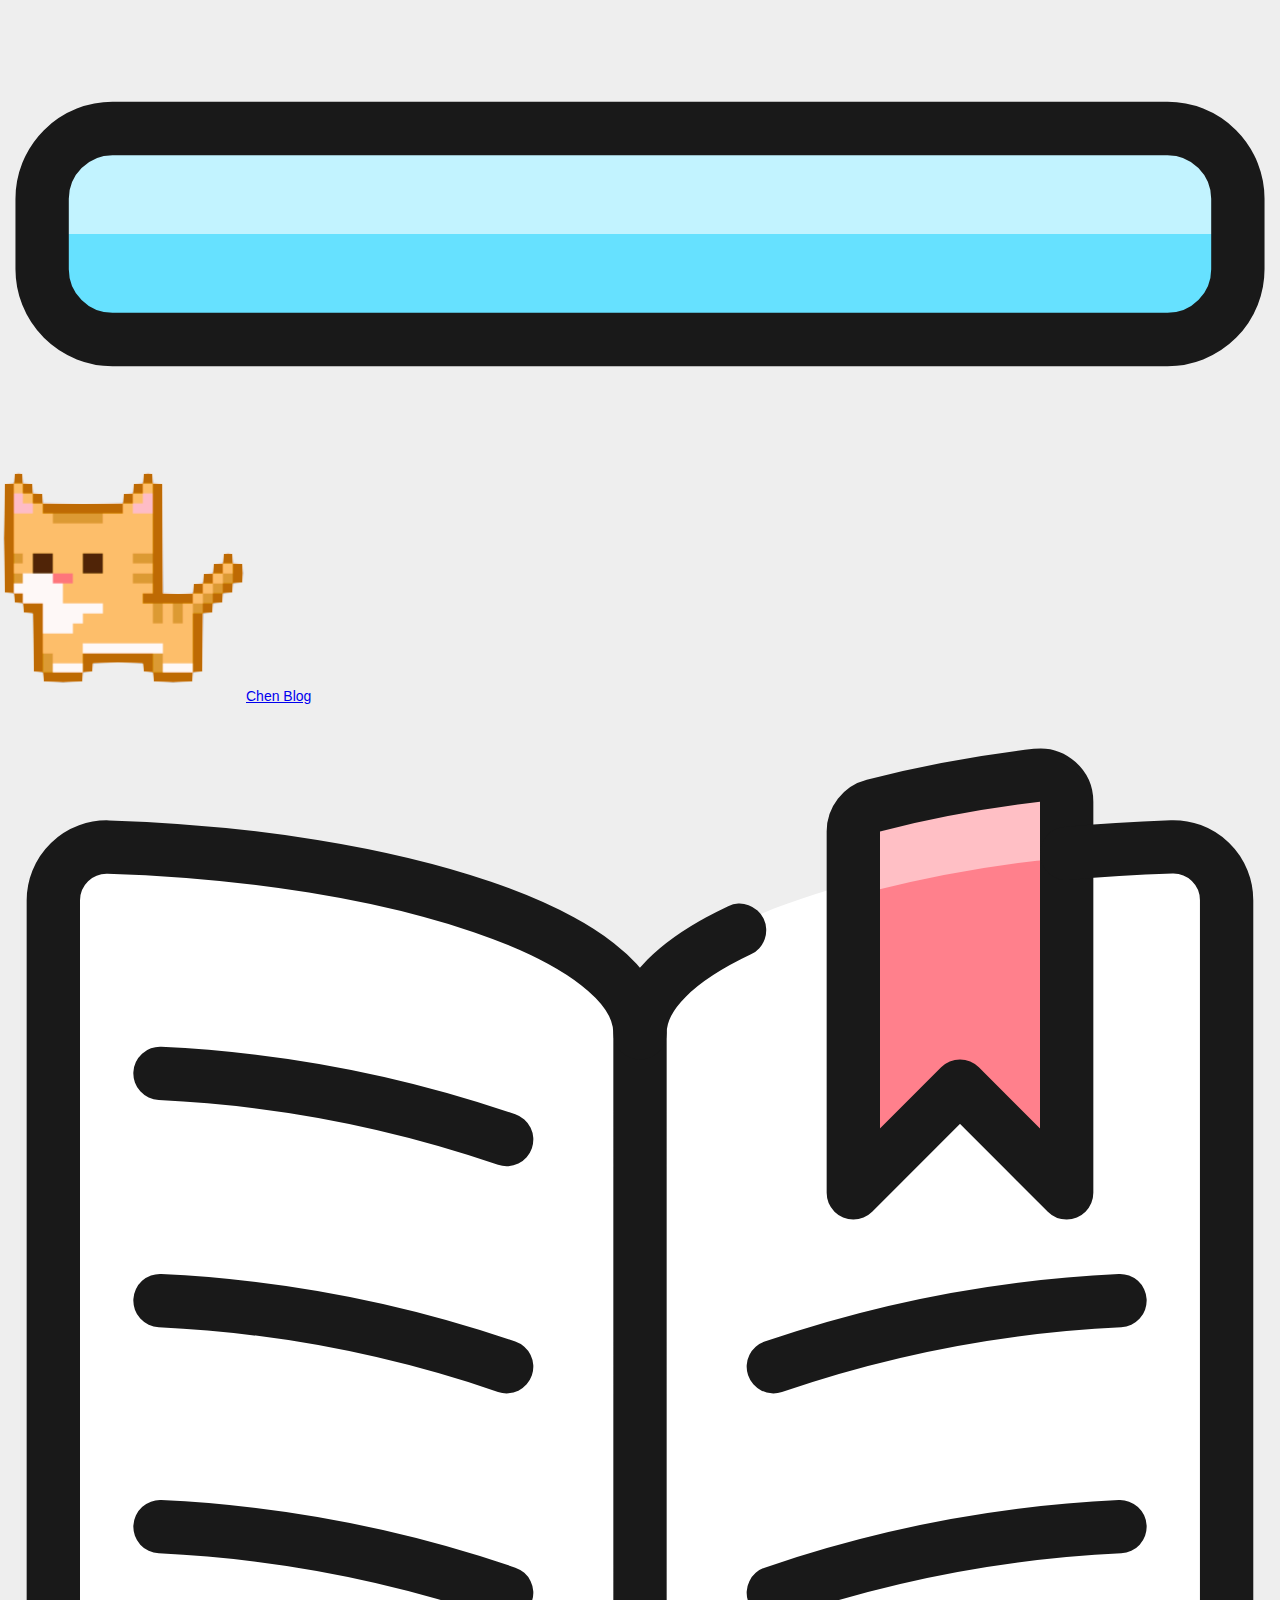
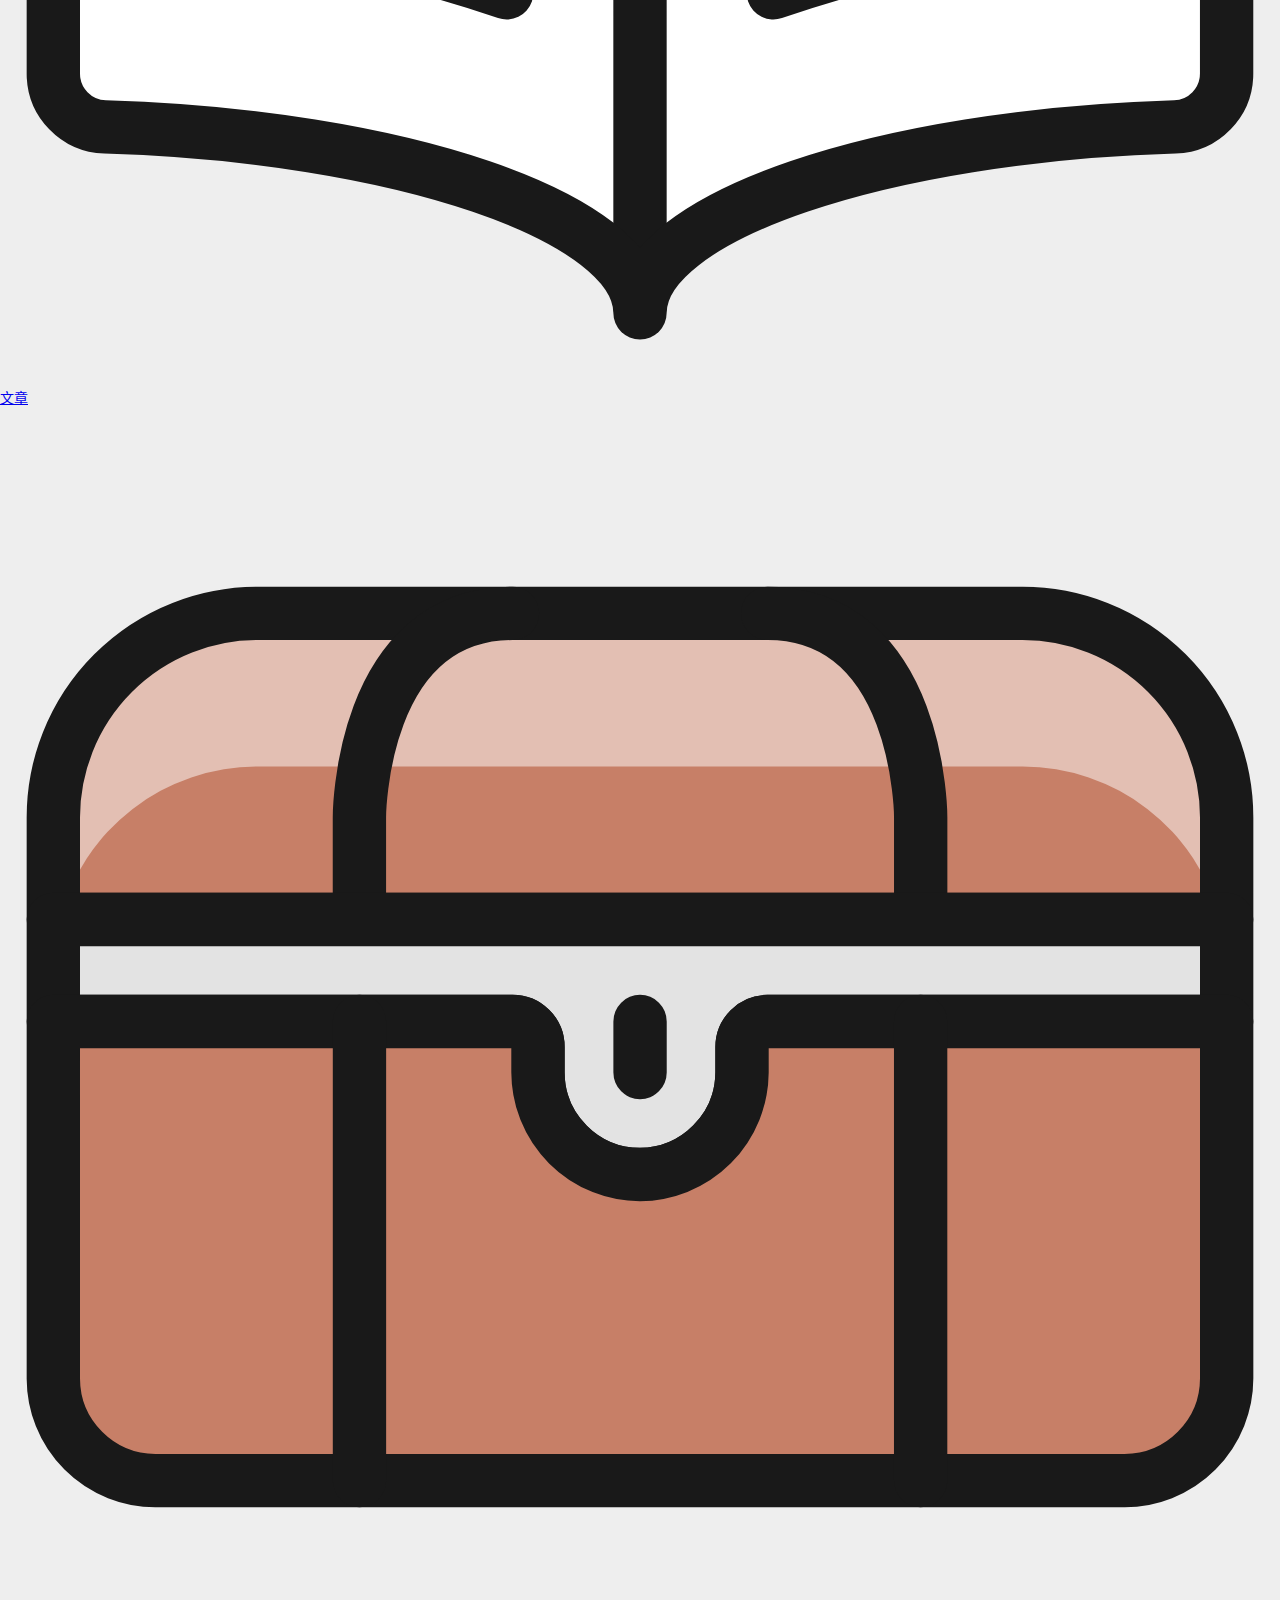
<file: archives/2025/index.html>
<!DOCTYPE html><html lang="zh-CN"><head><meta charset="utf-8"/><meta name="viewport" content="width=device-width, initial-scale=1.0"/><meta name="author" content="Chen"/><meta name="copyright" content="Chen"/><meta name="theme-color" content="#FFB347"/><meta name="format-detection" content="telephone=no"/><meta name="keywords" content="blog, programming, life"/><meta name="mobile-web-app-capable" content="yes"/><meta name="apple-mobile-web-app-capable" content="yes"/><meta name="apple-touch-fullscreen" content="yes"/><meta name="application-name" content="归档 | Chen Blog"/><meta name="apple-mobile-web-app-title" content="归档 | Chen Blog"/><meta name="apple-mobile-web-app-status-bar-style" content="#FFB347"/><link rel="canonical" href="https://chen3283891376.github.io/archives/2025/"/><meta name="description" content="记录编程和生活的小事🎉🎉🎉.">
<meta property="og:type" content="website">
<meta property="og:title" content="归档 | Chen Blog">
<meta property="og:url" content="https://chen3283891376.github.io/archives/2025/index.html">
<meta property="og:site_name" content="Chen Blog">
<meta property="og:description" content="记录编程和生活的小事🎉🎉🎉.">
<meta property="og:locale" content="zh_CN">
<meta property="og:image" content="https://chen3283891376.github.io/archives/2025/assets/images/Hexo-Theme-MEOW.png">
<meta property="article:author" content="Chen">
<meta property="article:tag" content="blog, programming, life">
<meta name="twitter:card" content="summary_large_image">
<meta name="twitter:image" content="https://chen3283891376.github.io/archives/2025/assets/images/Hexo-Theme-MEOW.png"><meta name="robots" content="index,follow"/><meta name="googlebot" content="index,follow"/><meta name="revisit-after" content="1 days"/><title>归档 | Chen Blog</title><link rel="shortcut icon" href="/assets/images/Hexo-Theme-MEOW.ico"><link rel="preconnect" href="/assets"/><link rel="preconnect" href="assets"/>
<link rel="stylesheet" href="/css/style.css">

<link rel="stylesheet" href="/css/third-party/dist/snackbar.min.css">
<link rel="prefetch" href="/"/><link rel="prefetch" href="/archives"/><link rel="prefetch" href="/tags"/><link rel="prefetch" href="/essay"/><meta name="generator" content="Hexo 7.3.0"></head><body bg-style="none"><header><div id="navbar"><div id="nav-info"><a id="site-icon" href="/" title="主页"><img src="/assets/images/Hexo-Theme-MEOW.png"/></a><a id="site-name" href="/" title="主页"><div>Chen Blog</div><img src="/assets/images/svg/uc/uc-home.svg" class="icon noview"></a></div><div id="nav-menu"><div class="menu-item"><a href="javascript:void(0);"><img src="/assets/images/svg/uc/uc-article.svg" class="icon noview"><span>文章</span></a><ul class="sub-menu-item"><li><a href="/archives"><img src="/assets/images/svg/uc/uc-archive.svg" class="icon noview"><span>归档</span></a></li><li><a href="/categories"><img src="/assets/images/svg/uc/uc-category.svg" class="icon noview"><span>分类</span></a></li><li><a href="/tags"><img src="/assets/images/svg/uc/uc-tag.svg" class="icon noview"><span>标签</span></a></li></ul></div><div class="menu-item"><a href="javascript:void(0);"><img src="/assets/images/svg/uc/uc-about.svg" class="icon noview"><span>关于</span></a><ul class="sub-menu-item"><li><a href="/essay"><img src="/assets/images/svg/uc/uc-sun.svg" class="icon noview"><span>动态</span></a></li><li><a href="/friends"><img src="/assets/images/svg/uc/uc-friend.svg" class="icon noview"><span>友情链接</span></a></li></ul></div></div><div id="nav-function"><div id="search-btn"><a href="javascript:void(0);" title="搜索" accesskey="s"><img src="/assets/images/svg/uc/uc-search.svg" class="icon noview"><span>搜索</span></a></div><div id="menu-btn"><a href="javascript:void(0);" title="打开菜单"><img src="/assets/images/svg/uc/uc-menu.svg" class="icon noview"></a></div></div></div></header><div id="menu-aside"><div id="menu-aside-container"><div id="menu-aside-info"><a href="/" title="主页"><img src="/assets/images/Hexo-Theme-MEOW.png"/></a><a href="/" title="主页">Chen Blog</a></div><div class="menu-aside-item"><a href="javascript:void(0);"><img src="/assets/images/svg/uc/uc-article.svg" class="icon noview"><span>文章</span></a><ul class="menu-aside-sub-item"><li><a href="/archives"><img src="/assets/images/svg/uc/uc-archive.svg" class="icon noview"><span>归档</span></a></li><li><a href="/categories"><img src="/assets/images/svg/uc/uc-category.svg" class="icon noview"><span>分类</span></a></li><li><a href="/tags"><img src="/assets/images/svg/uc/uc-tag.svg" class="icon noview"><span>标签</span></a></li></ul></div><div class="menu-aside-item"><a href="javascript:void(0);"><img src="/assets/images/svg/uc/uc-about.svg" class="icon noview"><span>关于</span></a><ul class="menu-aside-sub-item"><li><a href="/essay"><img src="/assets/images/svg/uc/uc-sun.svg" class="icon noview"><span>动态</span></a></li><li><a href="/friends"><img src="/assets/images/svg/uc/uc-friend.svg" class="icon noview"><span>友情链接</span></a></li></ul></div><hr/></div></div><main><div class="banner"><div class="banner-info"><div class="banner-avatar"><img src="/assets/images/Hexo-Theme-MEOW.png"/></div><div class="banner-title">「 MEOW 」</div></div></div><div class="page-container"><div class="page-content"><div class="page-title"><div class="page-title-content"><img src="/assets/images/svg/uc/uc-archive.svg" class="icon noview"><span>归档</span></div></div><div class="page-main"><div class="archive-container"><div class="archive-year"><div class="archive-year-title"><a href="/archives/2025">2025</a><span>(1篇文章)</span></div><div class="archive-month"><div class="archive-month-title"><a href="/archives/2025/06">六月</a><span>(1篇文章)</span></div><div class="archive-posts-list"><div class="archive-post" archive-style="normal"><div class="archive-post-cover"></div><a href="/2025/06/30/Test/"><div class="archive-post-title">Test</div><div class="archive-post-date">2025-06-30</div></a></div></div></div></div></div><div class="page-paginator"><div class="paginator"><span class="extend prev" rel="prev"><</span><span class="page-number current">1</span><span class="extend next" rel="next">></span></div></div><div class="page-body markdown"></div></div></div></div><div id="toolbar" hide=""><div id="toolbar-setting-container" hide=""><div class="toolbar-item"><button id="tool-color-mode" title="深色模式" type="button"><img src="/assets/images/svg/ta/ta-moon.svg" class="icon noview"></button></div><div class="toolbar-item"><button class="copy-text" id="tool-share" title="分享" type="button" data-text="https://chen3283891376.github.io/archives/2025/index.html"><img src="/assets/images/svg/ta/ta-share.svg" class="icon noview"></button></div></div><div class="toolbar-container"><div class="toolbar-item"><button id="tool-setting" title="设置" type="button"><img src="/assets/images/svg/ta/ta-setting.svg" class="icon noview"></button></div><div class="toolbar-item"><button id="tool-gototop" title="返回顶部" type="button"><img src="/assets/images/svg/ta/ta-up.svg" class="icon noview"></button></div></div></div><div class="search-overlay"><div class="search-container"><div class="search-header"><div class="search-title"><svg xmlns="http://www.w3.org/2000/svg" width="24" height="24" viewBox="0 0 24 24" fill="none" stroke="currentColor" stroke-width="2" stroke-linecap="round" stroke-linejoin="round"><path stroke="none" d="M0 0h24v24H0z" fill="none"/><path d="M10 10m-7 0a7 7 0 1 0 14 0a7 7 0 1 0 -14 0" /><path d="M21 21l-6 -6" /></svg>
搜索</div><div class="search-close-btn"><svg xmlns="http://www.w3.org/2000/svg" width="24" height="24" viewBox="0 0 24 24" fill="none" stroke="currentColor" stroke-width="2" stroke-linecap="round" stroke-linejoin="round"><path stroke="none" d="M0 0h24v24H0z" fill="none"/><path d="M12 21a9 9 0 0 0 9 -9a9 9 0 0 0 -9 -9a9 9 0 0 0 -9 9a9 9 0 0 0 9 9z" /><path d="M9 8l6 8" /><path d="M15 8l-6 8" /></svg></div></div><div class="search-input-box"><input id="search-input" type="search" placeholder="请输入关键词进行站内搜索……" value="" maxlength="80"/></div><div class="search-result-container"><div class="search-result-icon"><svg xmlns="http://www.w3.org/2000/svg" viewBox="0 0 24 24" fill="none" stroke="currentColor" stroke-width="2" stroke-linecap="round" stroke-linejoin="round"><path stroke="none" d="M0 0h24v24H0z" fill="none"/><path d="M10 10m-7 0a7 7 0 1 0 14 0a7 7 0 1 0 -14 0" /><path d="M21 21l-6 -6" /></svg></div></div></div></div></main><footer><div class="footer"><div id="footer-copyright">© 2025 <span>💗</span> <a target="_blank" rel="noopener" href="https://github.com/chen3283891376">Chen</a></div><div id="footer-info"><div id="footer-framework">🚀本站由 <a href="https://hexo.io" target="_blank">Hexo</a> & <a href="https://github.com/chanwj/hexo-theme-meow" title=v3.0.0 target="_blank">Meow</a> 强力驱动</div><div id="footer-runtime"><span id="runtime" data-startdate="2025-06-29T17:03:28.000Z">🌻已稳定运行.年.月.天</span></div></div><div id="footer-statistic"><span>共撰写1篇文章，全站共105字</span></div><div id="footer-pageview"><div id="container_site_pv"><span>🔥总访问量</span><span id="vercount_value_site_pv"><svg xmlns="http://www.w3.org/2000/svg" width="24" height="24" viewBox="0 0 24 24" fill="none"  stroke="currentColor" stroke-width="2" stroke-linecap="round" stroke-linejoin="round"><path stroke="none" d="M0 0h24v24H0z" fill="none"/><path d="M12 6l0 -3" /><path d="M16.25 7.75l2.15 -2.15" /><path d="M18 12l3 0" /><path d="M16.25 16.25l2.15 2.15" /><path d="M12 18l0 3" /><path d="M7.75 16.25l-2.15 2.15" /><path d="M6 12l-3 0" /><path d="M7.75 7.75l-2.15 -2.15" /></svg></span></div><div id="container_site_uv"><span>🐈访客人数</span><span id="vercount_value_site_uv"><svg xmlns="http://www.w3.org/2000/svg" width="24" height="24" viewBox="0 0 24 24" fill="none"  stroke="currentColor" stroke-width="2" stroke-linecap="round" stroke-linejoin="round"><path stroke="none" d="M0 0h24v24H0z" fill="none"/><path d="M12 6l0 -3" /><path d="M16.25 7.75l2.15 -2.15" /><path d="M18 12l3 0" /><path d="M16.25 16.25l2.15 2.15" /><path d="M12 18l0 3" /><path d="M7.75 16.25l-2.15 2.15" /><path d="M6 12l-3 0" /><path d="M7.75 7.75l-2.15 -2.15" /></svg></span></div></div></div></footer><div class="scripts"><script>const GLOBALCONFIG = {
  root: '/',
  toolbar: true,
  lazyload_src: '/assets/images/Meow-Loading.webp',
  friends: false,
  codeblock: false,
  share_text: '🐱内容分享自Meow',
  onblur_title: 'Please Come Back～✧(´▽`ʃ♡ƪ)',
  mouse_click: false,
  notify:{
    enable: true,
    info: '复制成功～转载请标注本文地址',
    f12_info: '开发者模式已打开，请遵循本站版权协议'
  },
  search: {
    enable: true,
    path: 'search.json',
    local: {
      top_n_per_article: 1,
      preload: false
    }
  },
  encrypt: false,
};
</script><script>if (!localStorage.getItem('color-mode')) {
  localStorage.setItem('color-mode', 'light' || 'light');
}
document.body.setAttribute('data-mode', localStorage.getItem('color-mode'));
</script>
<script src="/js/theme/tools/utils.js"></script>

<script src="/js/plugins/dist/lazyload.min.js"></script>

<script src="/js/plugins/view-image.min.js"></script>
<script src="https://cn.vercount.one/js" defer="defer"></script>
<script src="/js/plugins/dist/snackbar.min.js"></script>

<script src="/js/plugins/dist/search.js"></script>

<script src="/js/main.js" type="module"></script>
</div></body></html>
</file>
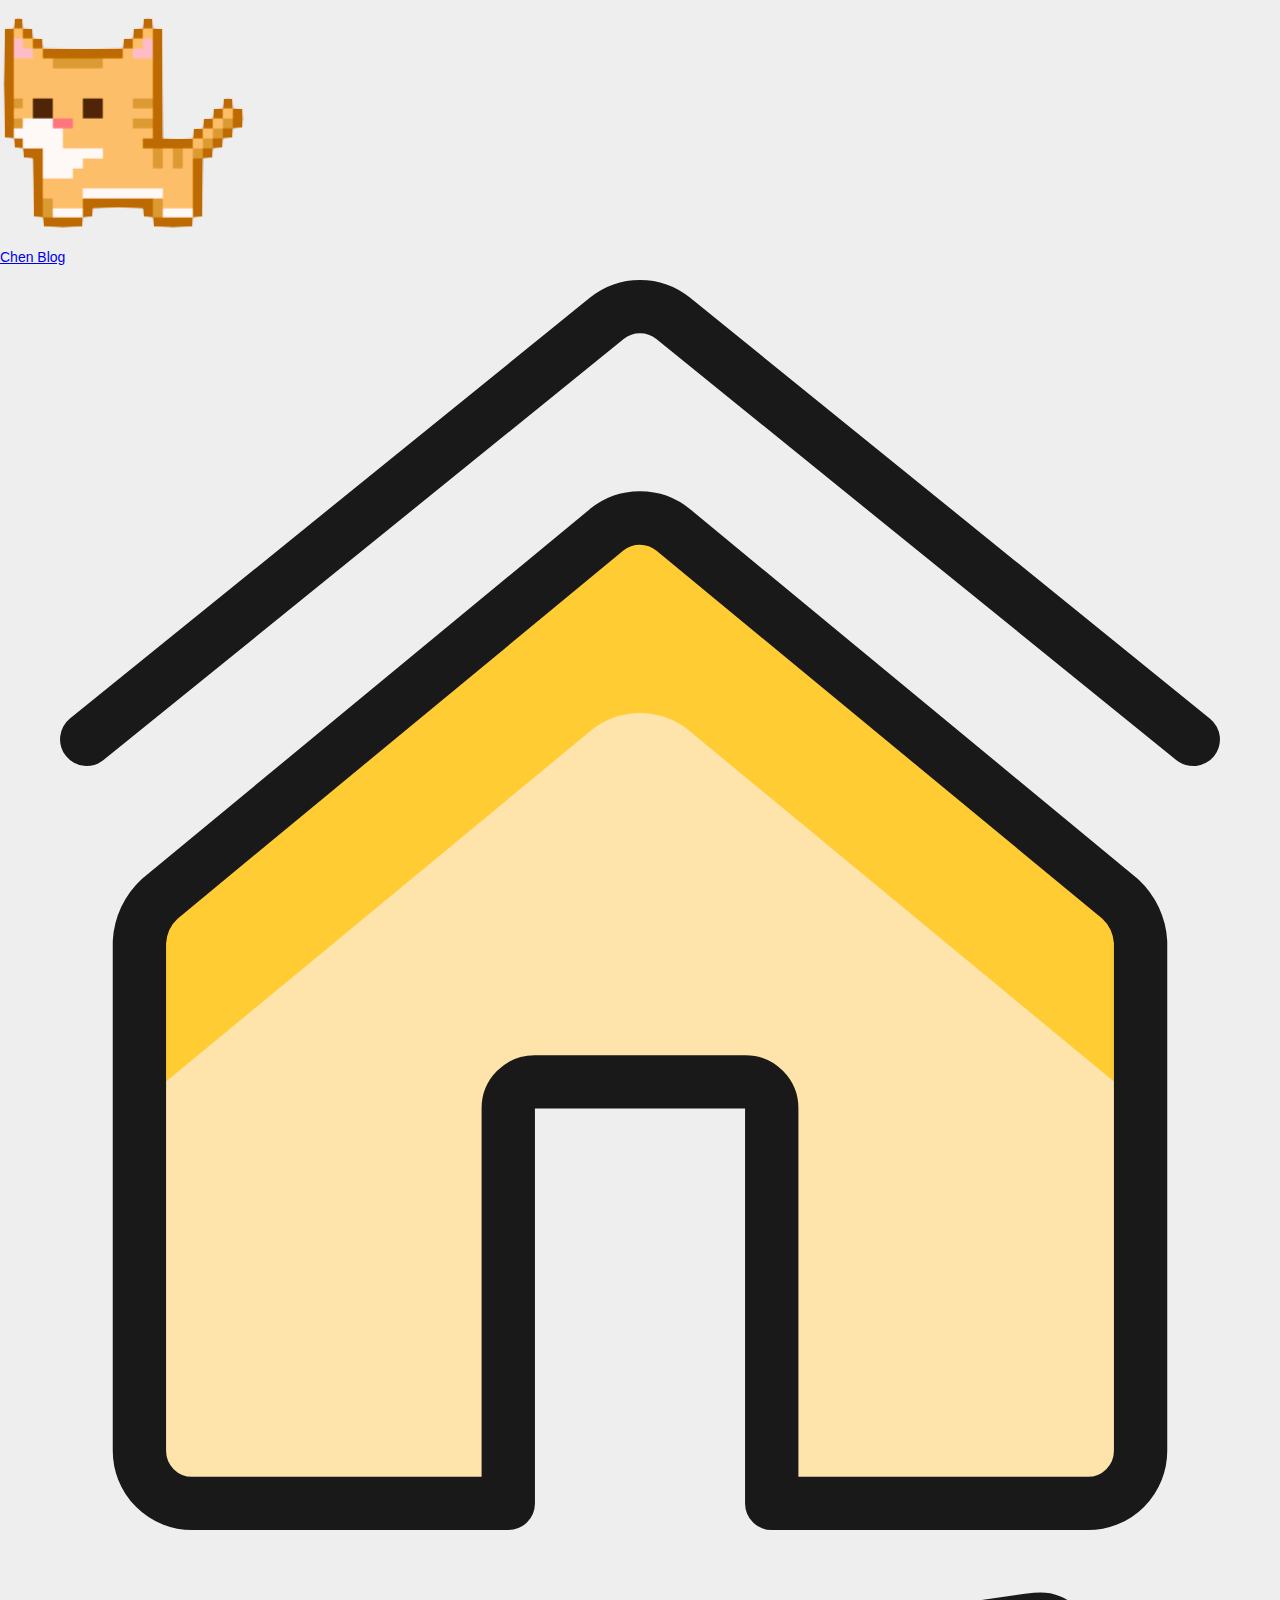
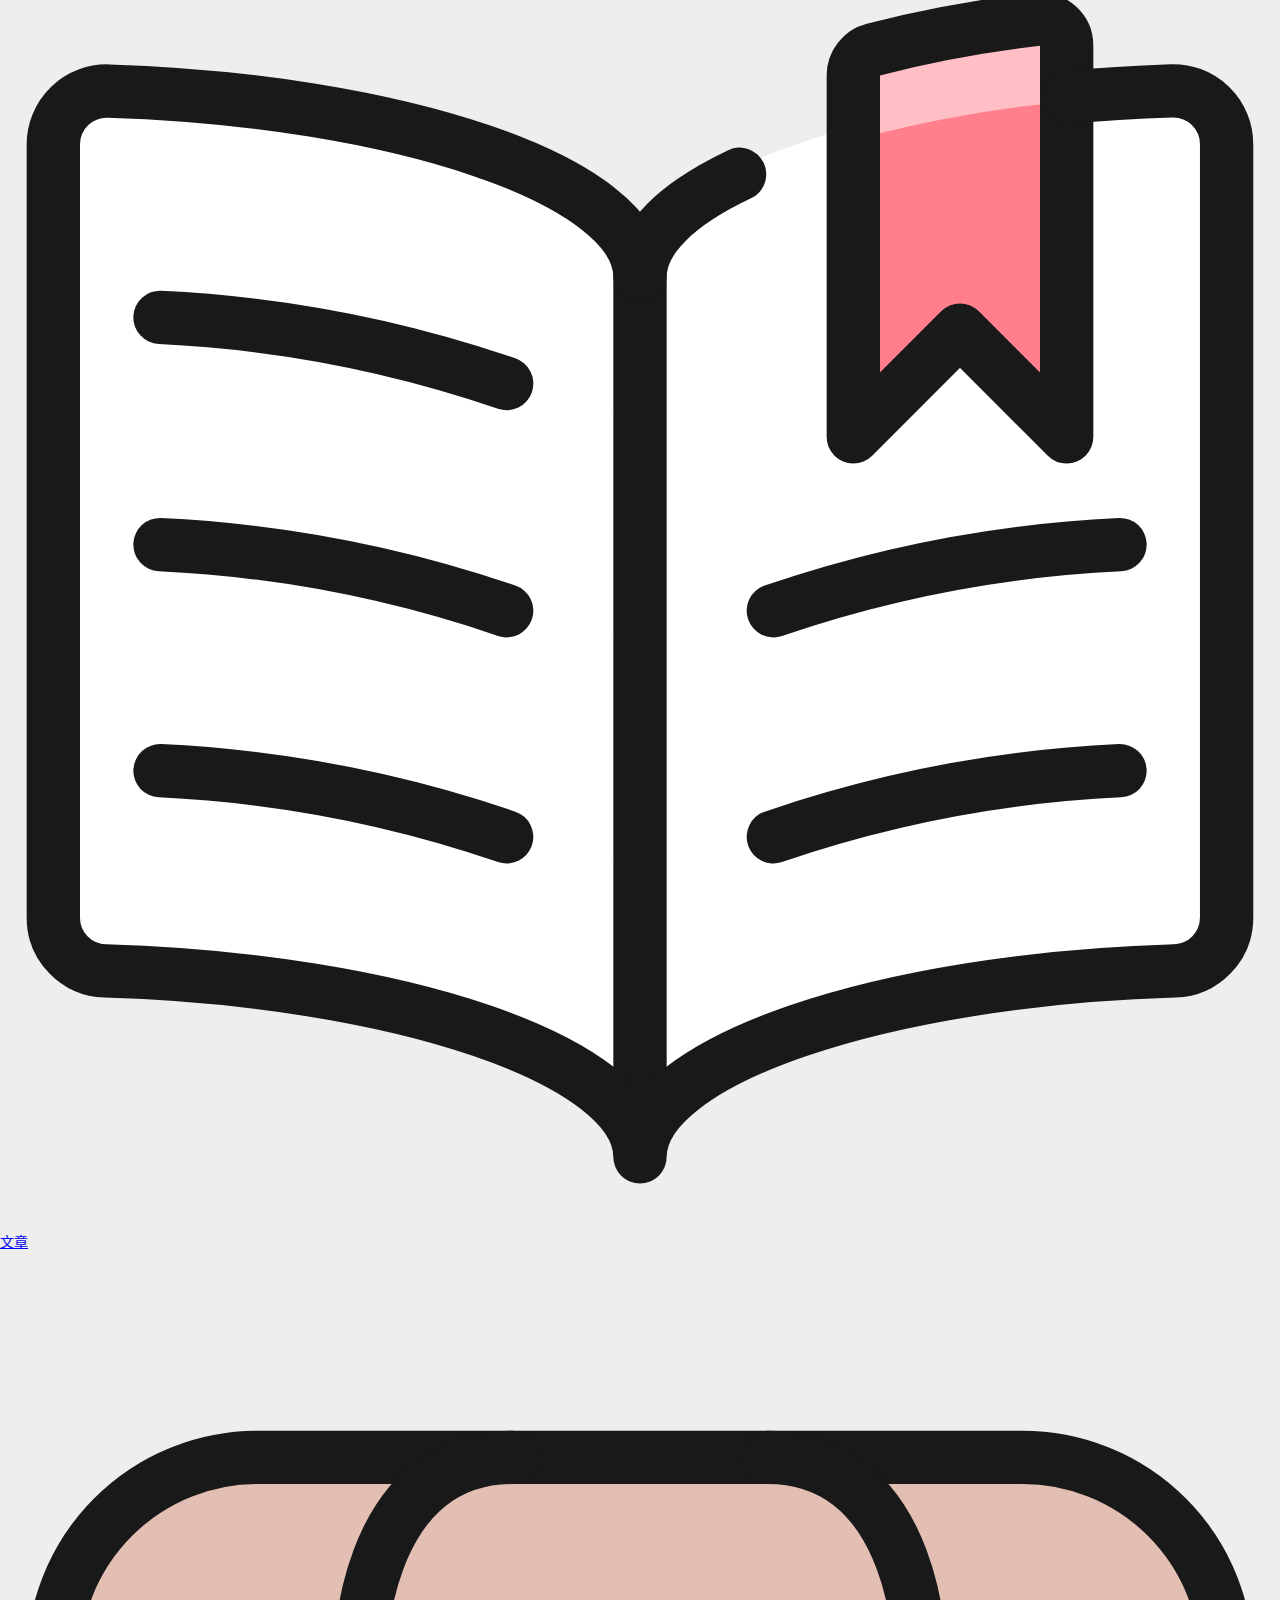
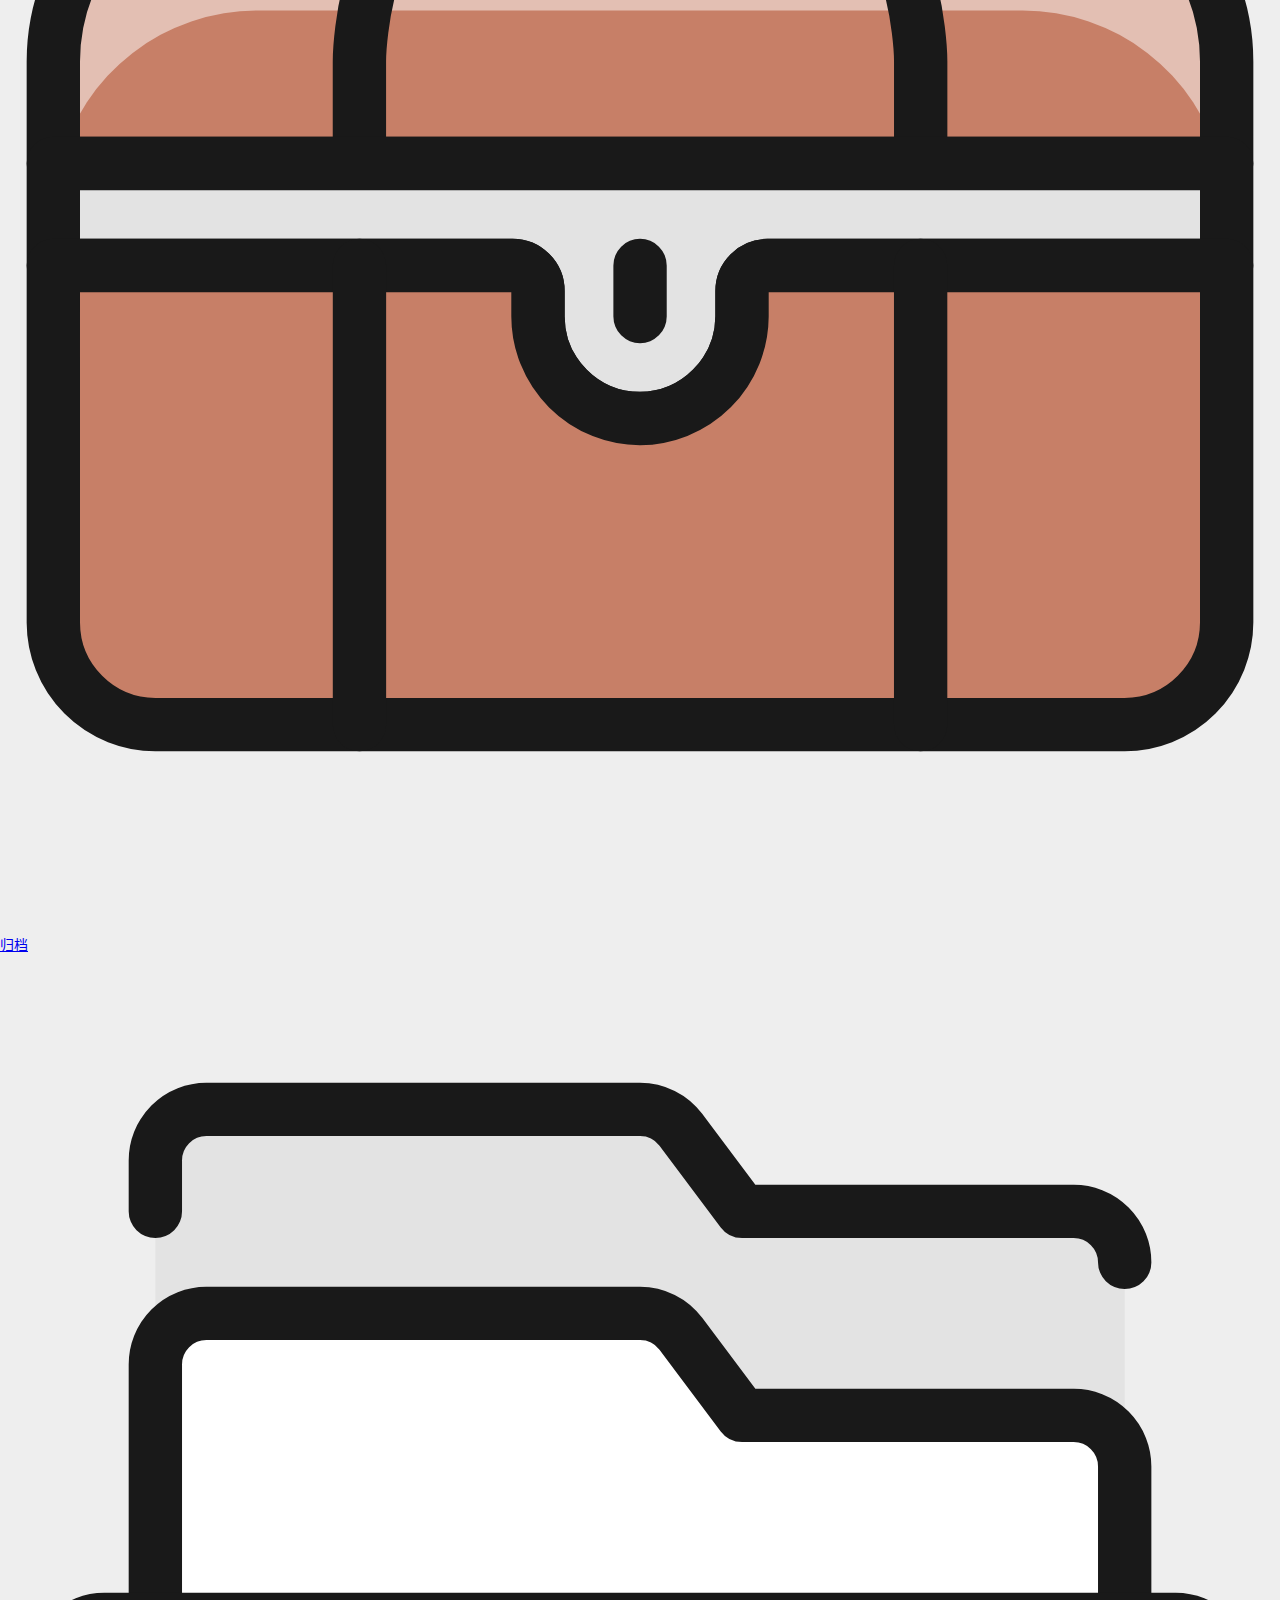
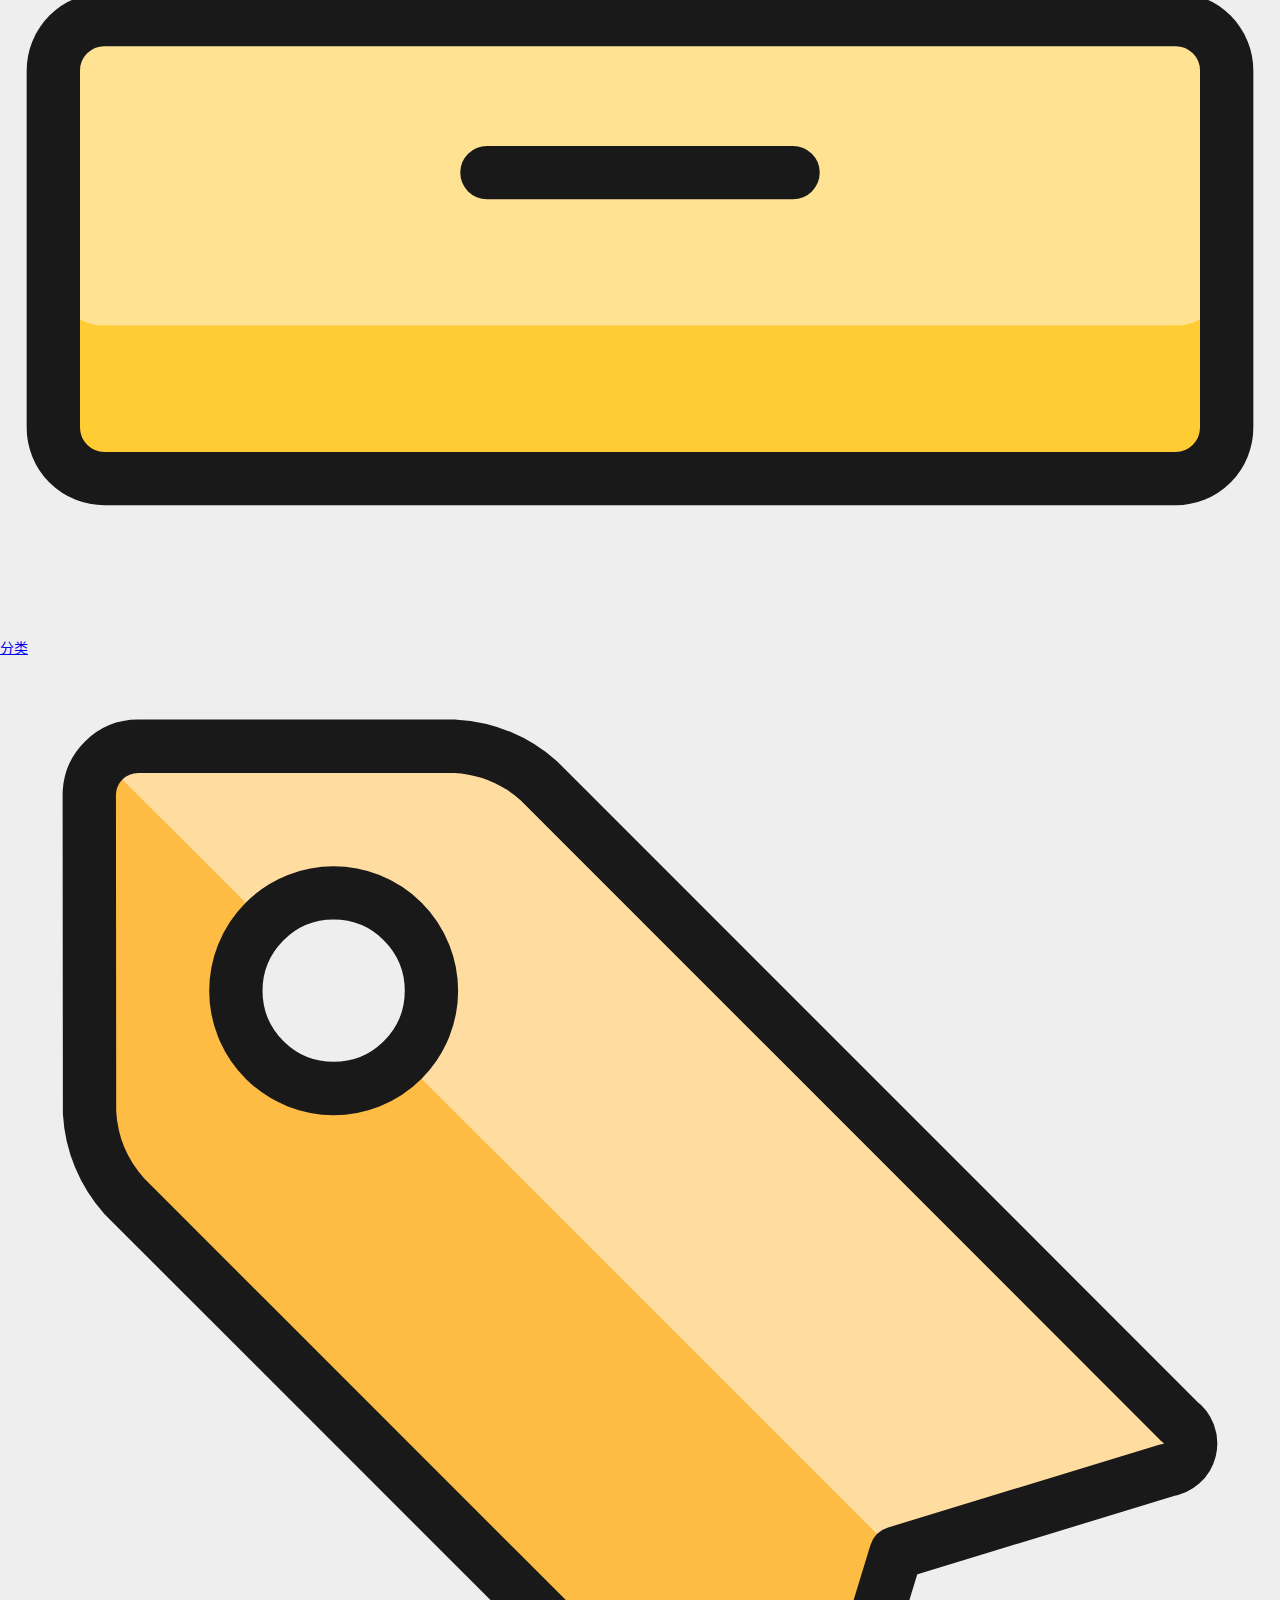
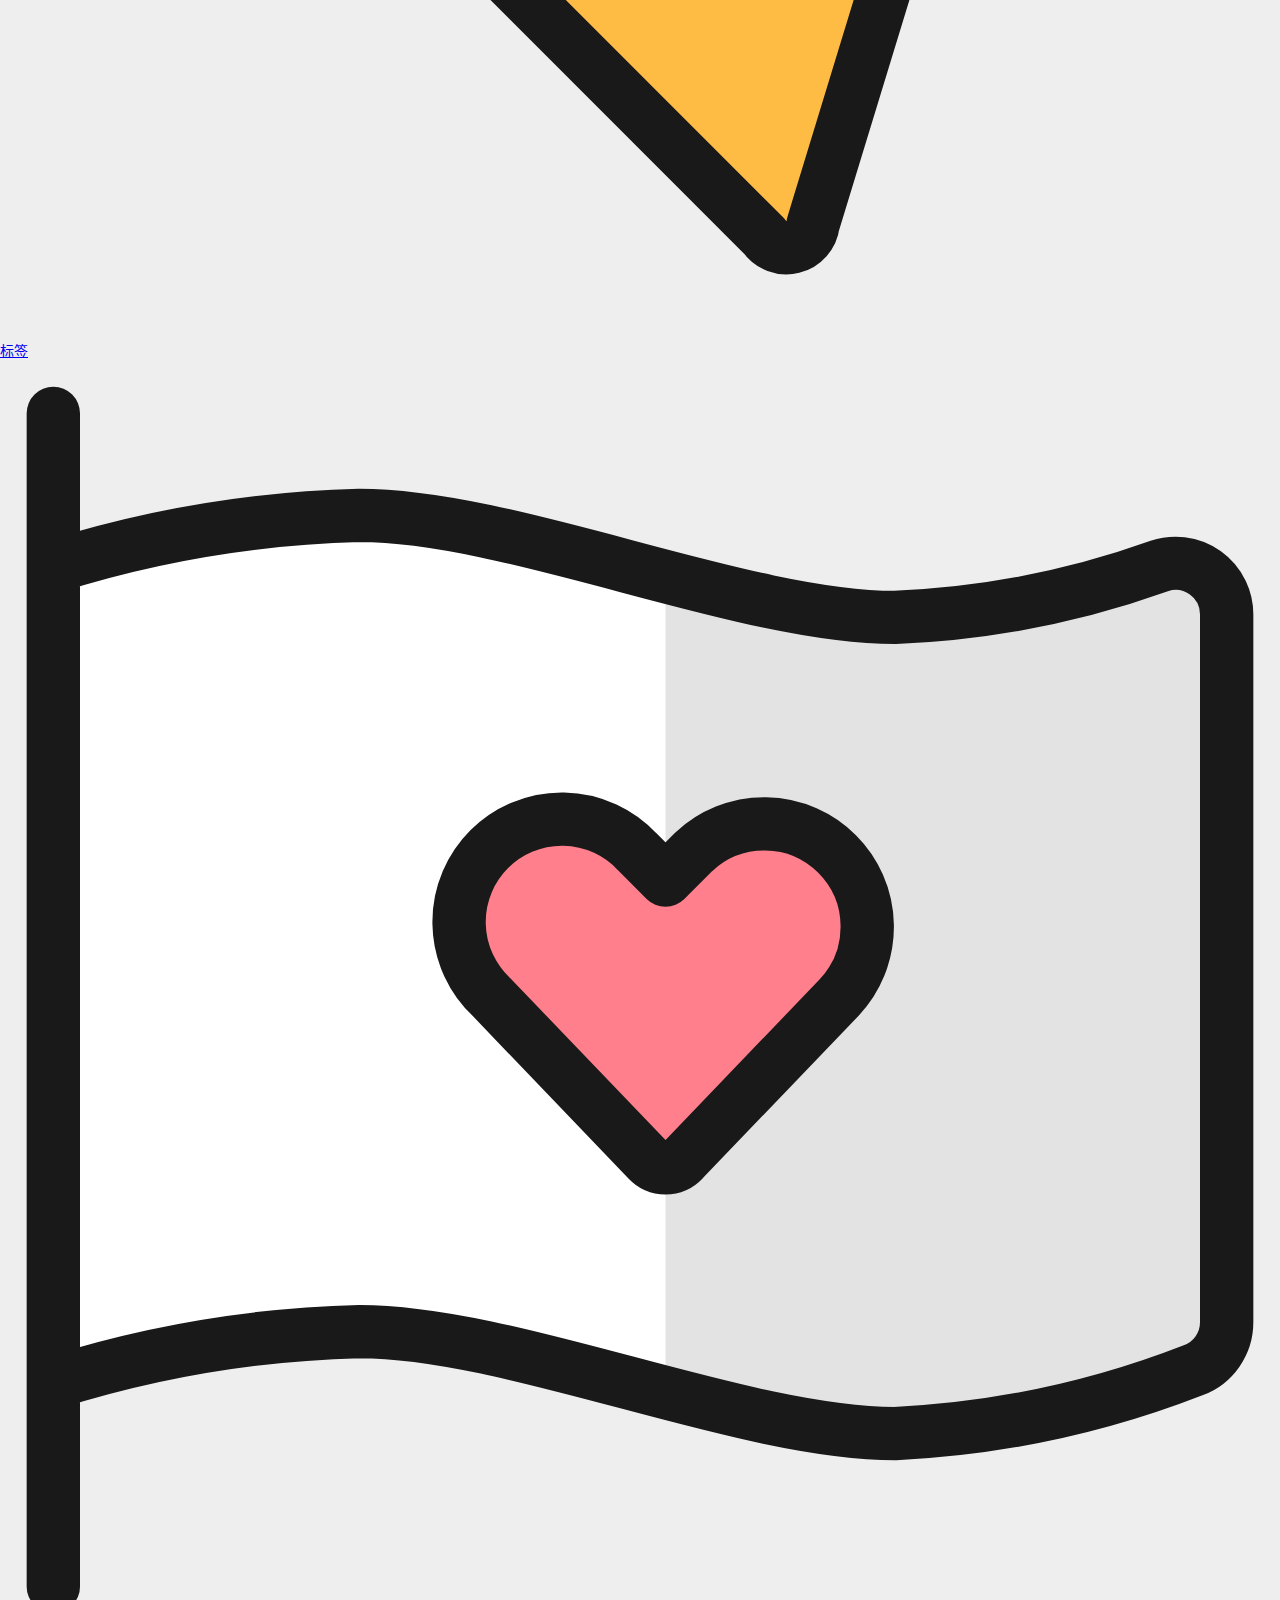
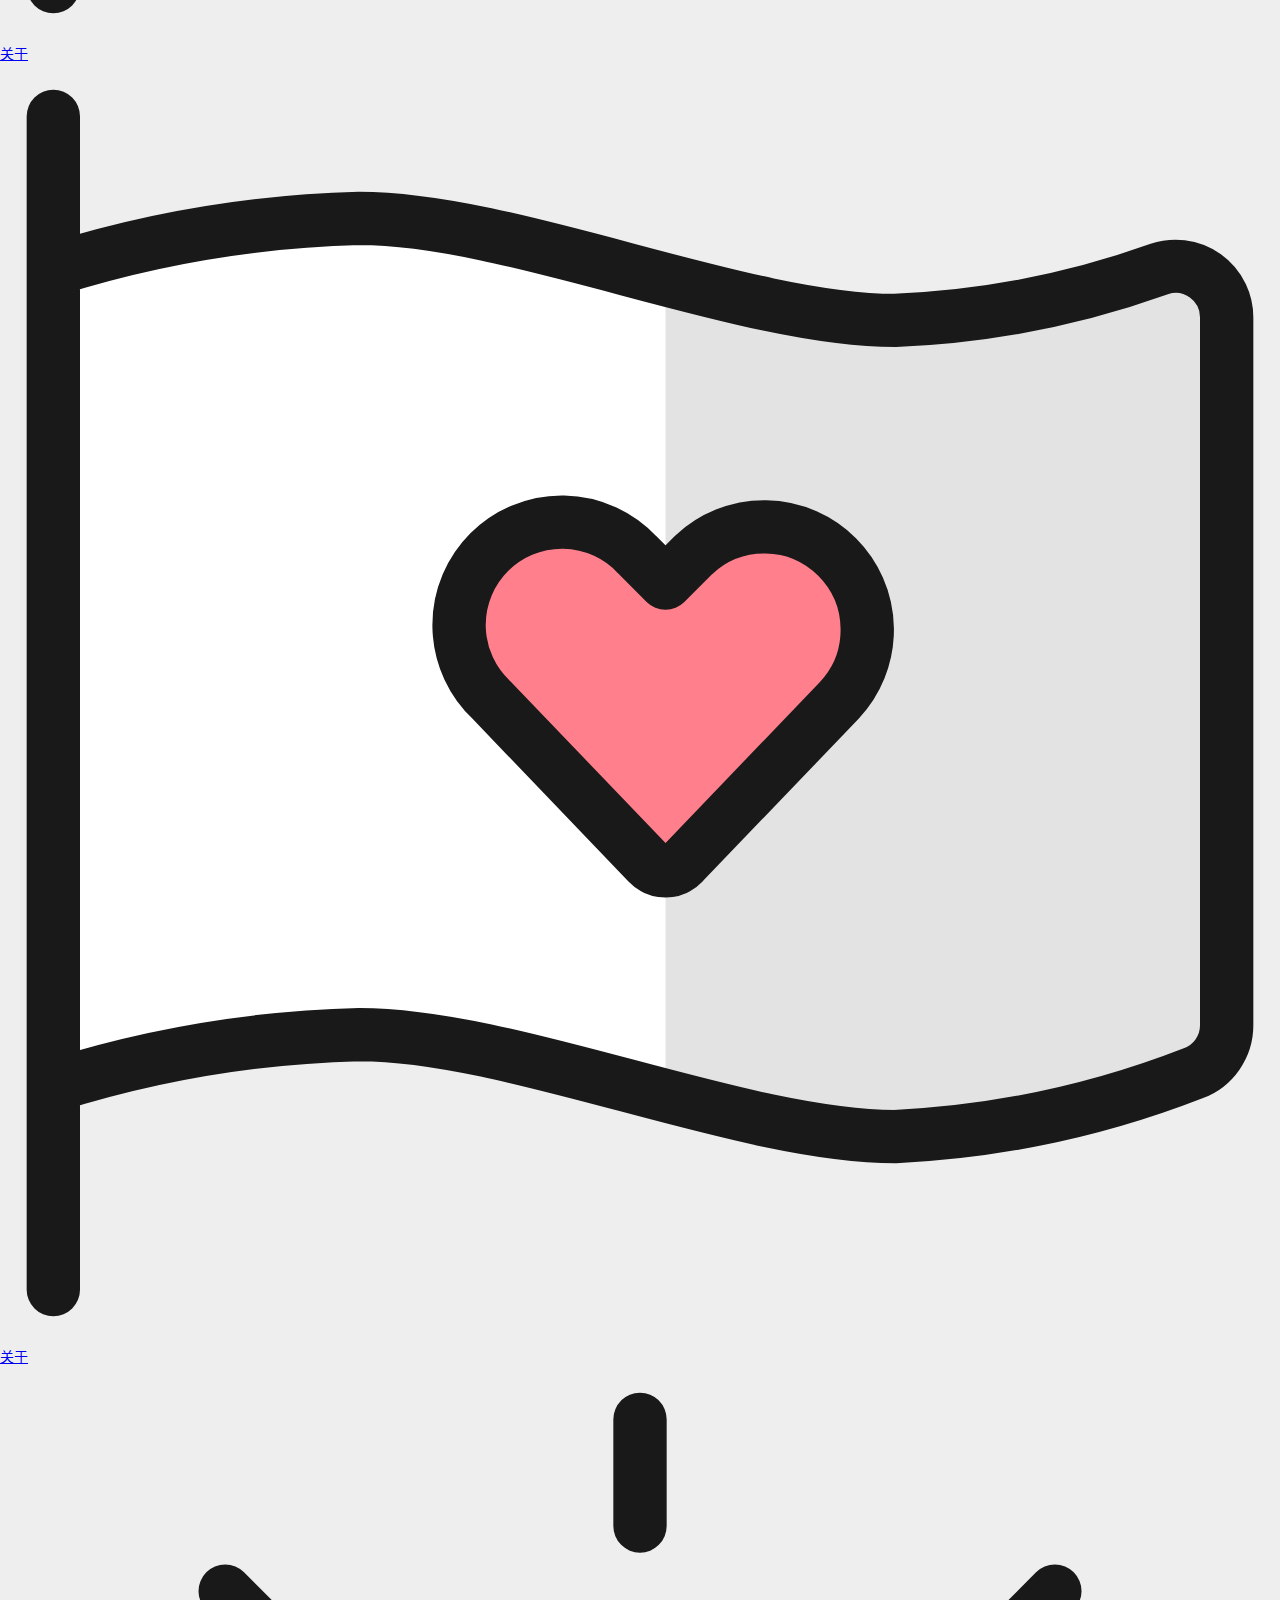
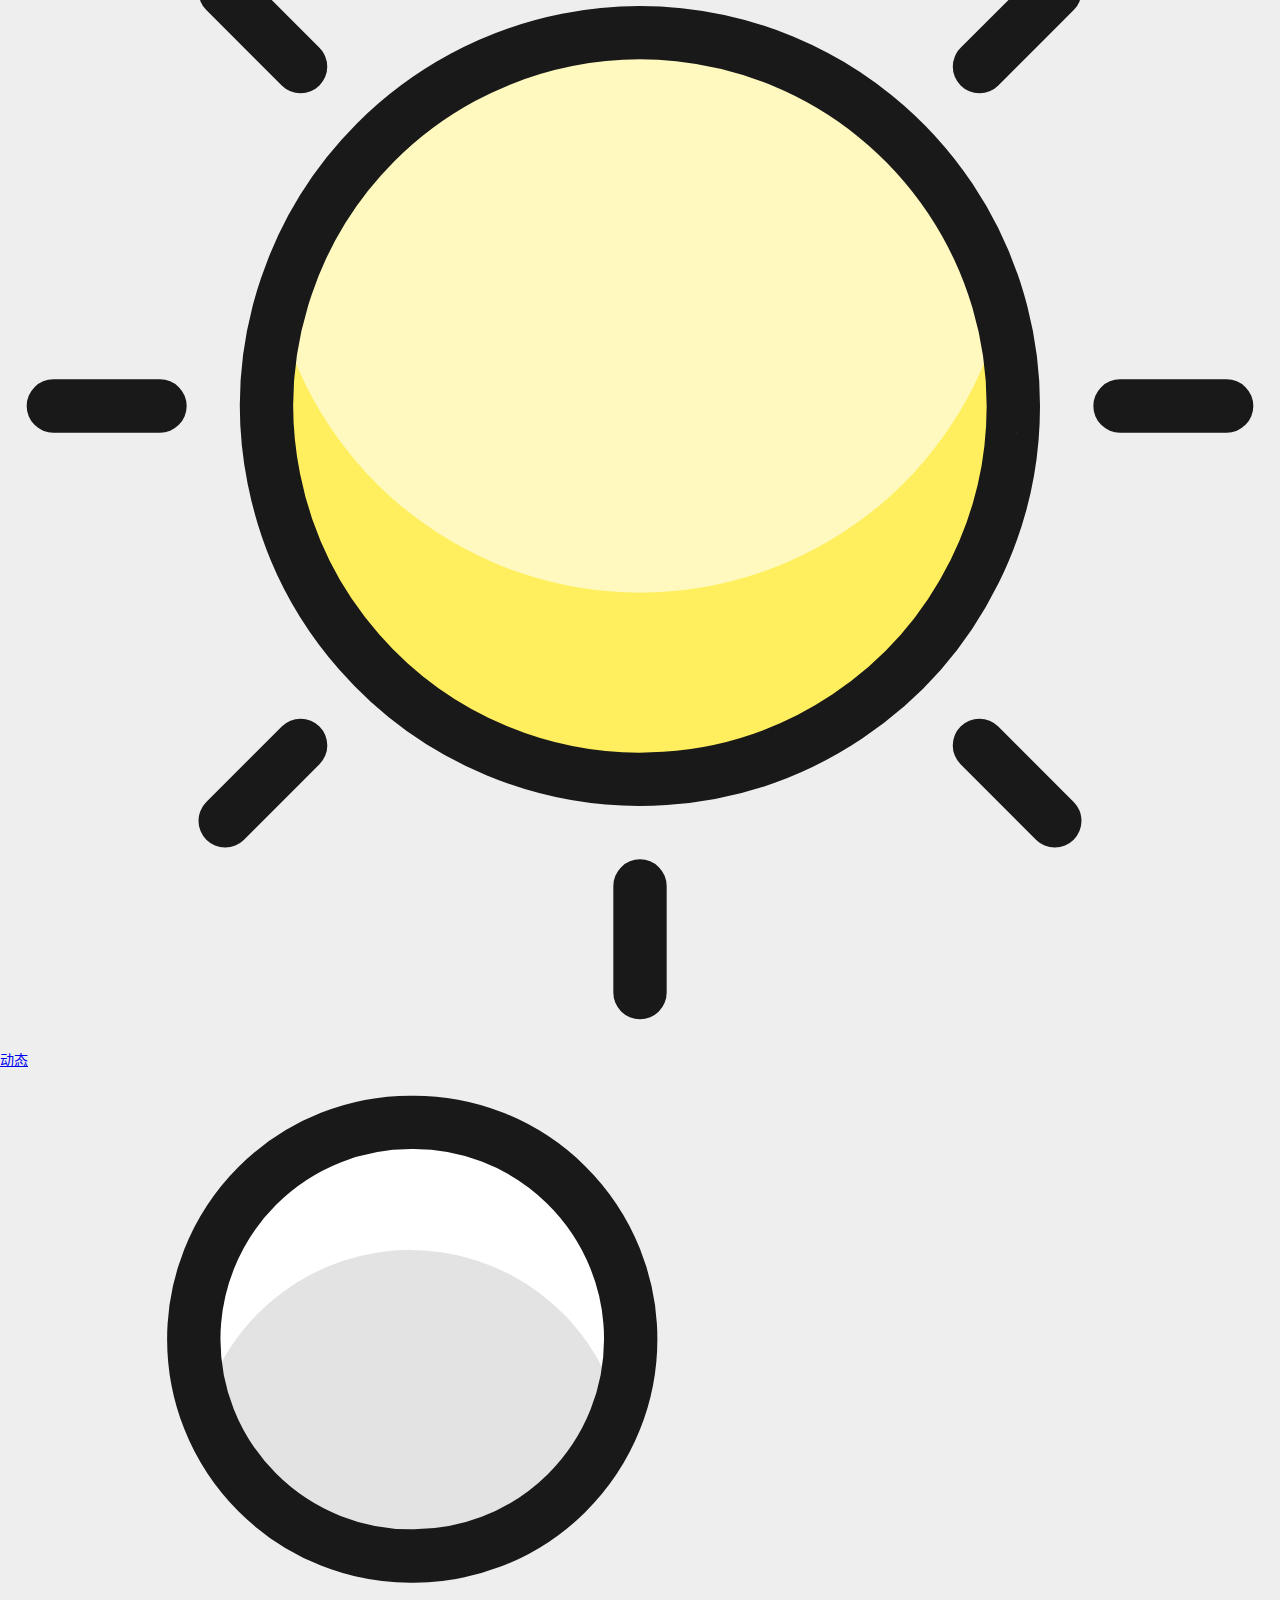
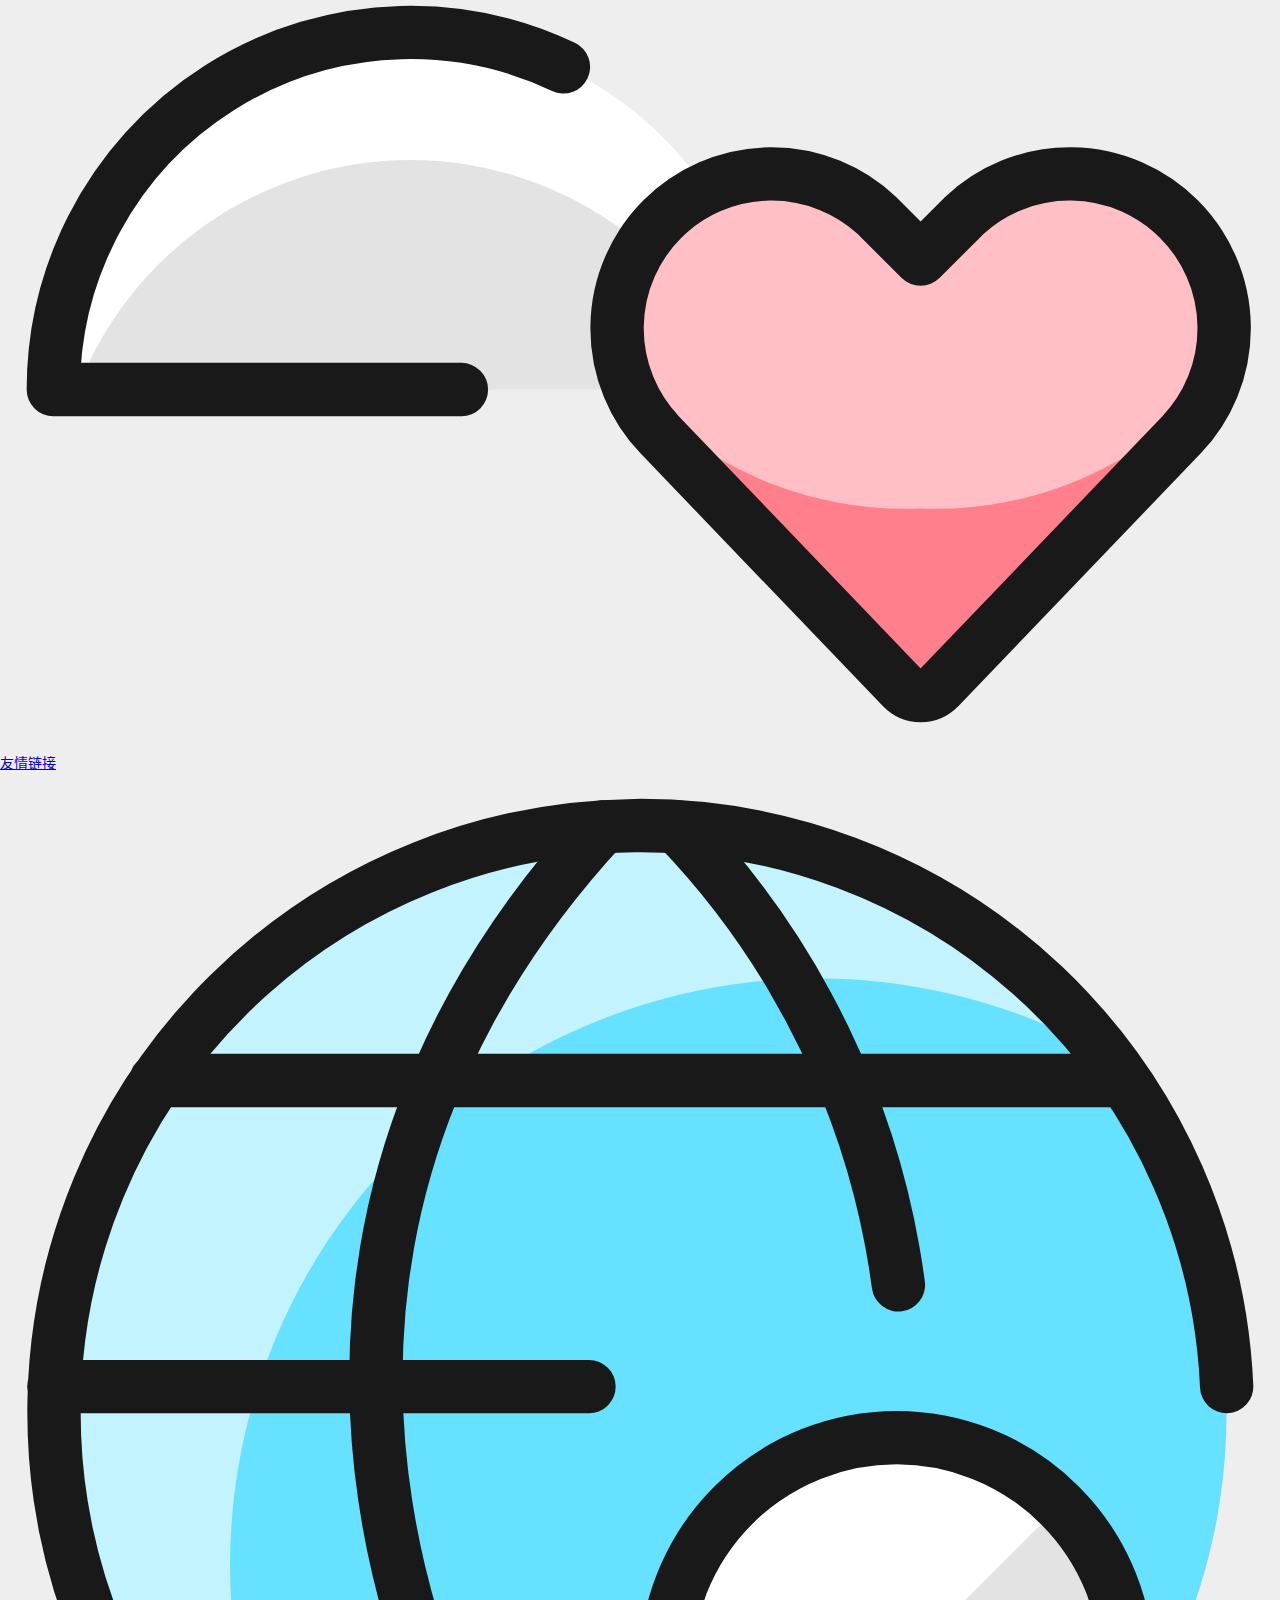
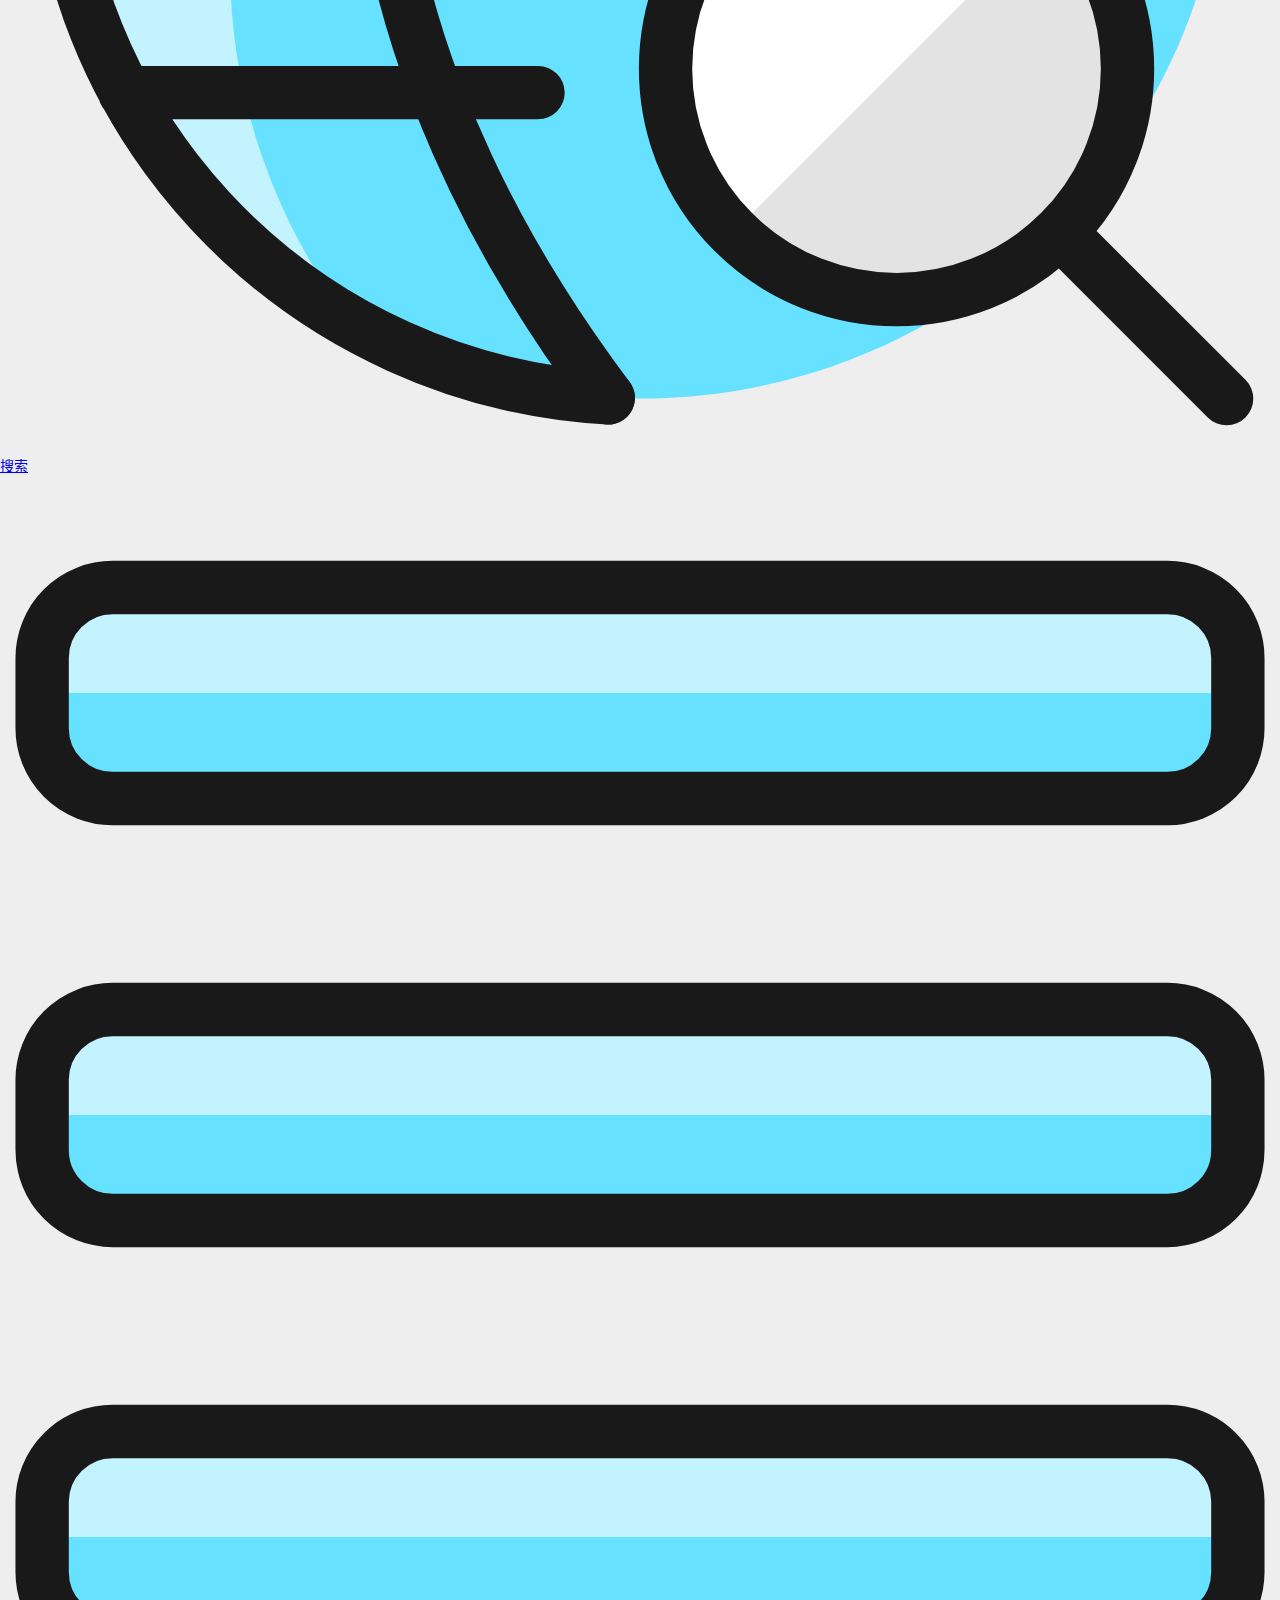
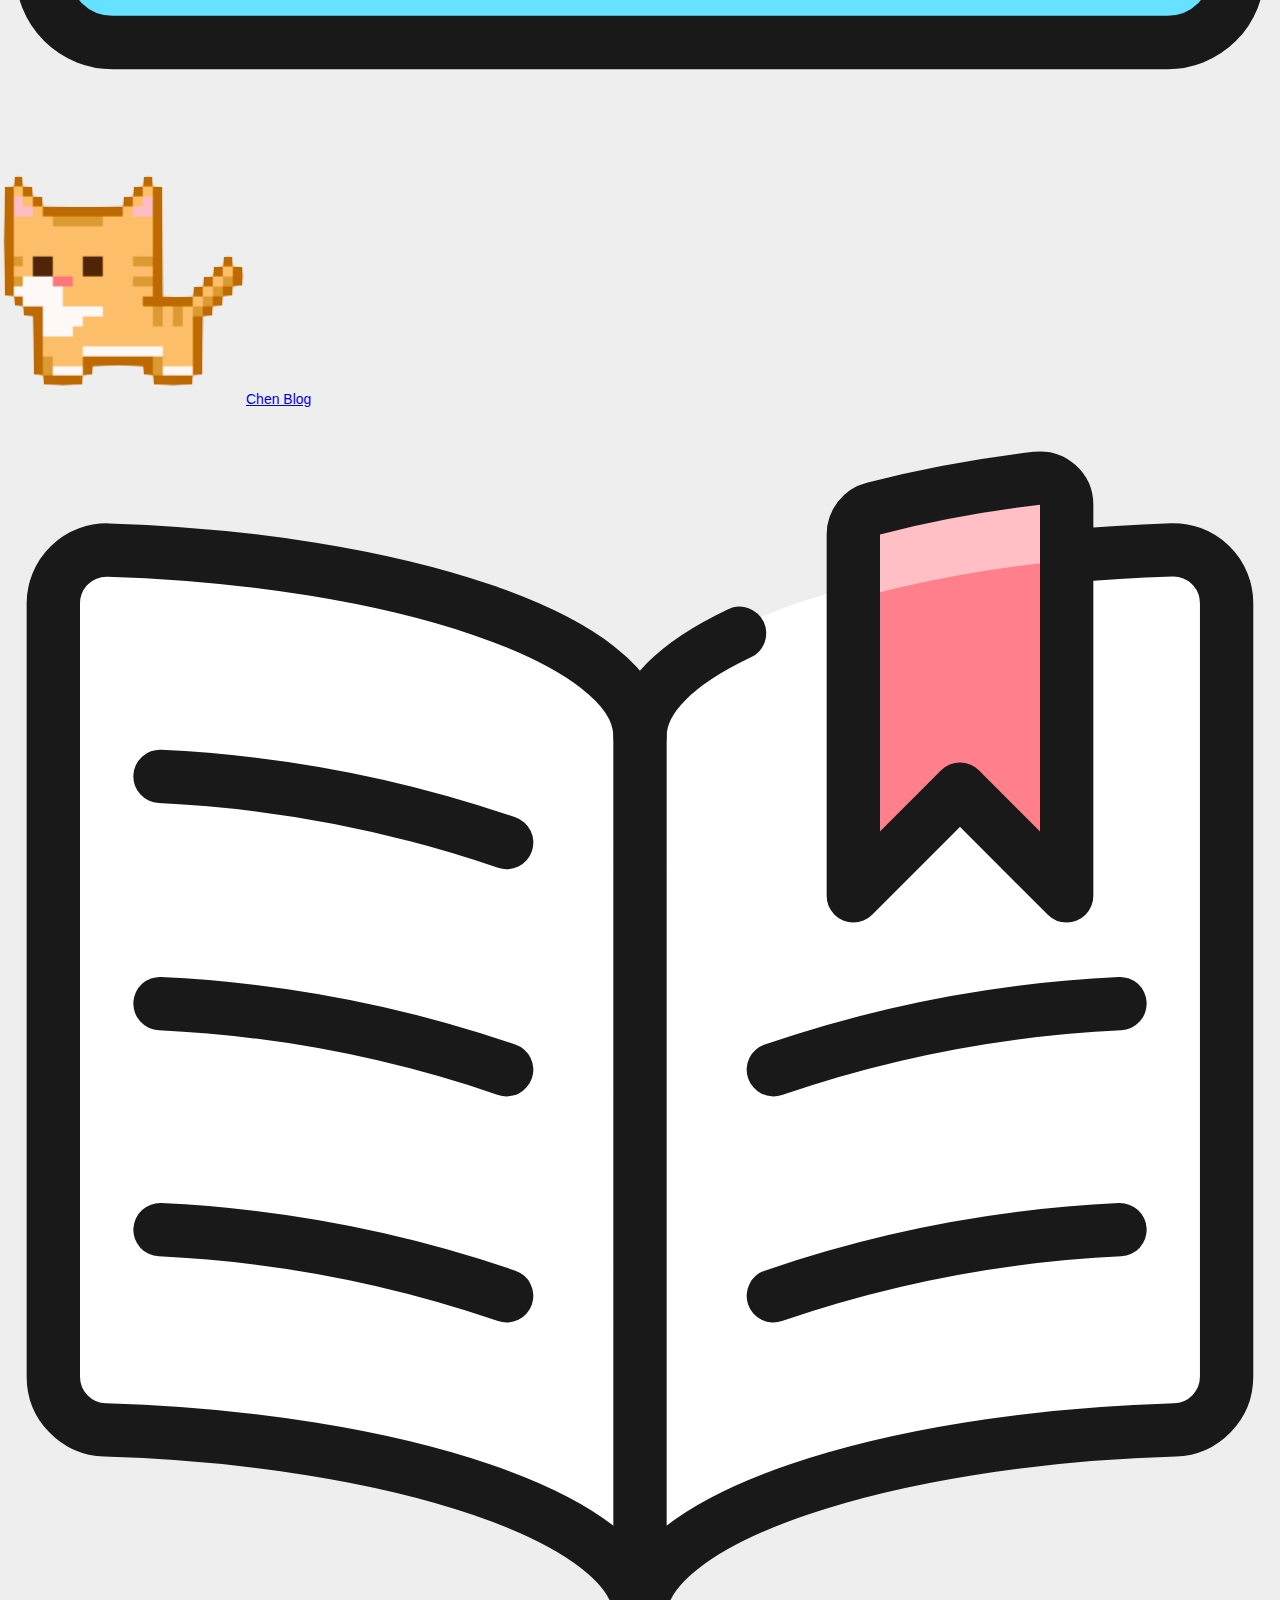
<file: categories/test/index.html>
<!DOCTYPE html><html lang="zh-CN"><head><meta charset="utf-8"/><meta name="viewport" content="width=device-width, initial-scale=1.0"/><meta name="author" content="Chen"/><meta name="copyright" content="Chen"/><meta name="theme-color" content="#FFB347"/><meta name="format-detection" content="telephone=no"/><meta name="keywords" content="blog, programming, life"/><meta name="mobile-web-app-capable" content="yes"/><meta name="apple-mobile-web-app-capable" content="yes"/><meta name="apple-touch-fullscreen" content="yes"/><meta name="application-name" content="分类: test | Chen Blog"/><meta name="apple-mobile-web-app-title" content="分类: test | Chen Blog"/><meta name="apple-mobile-web-app-status-bar-style" content="#FFB347"/><link rel="canonical" href="https://chen3283891376.github.io/categories/test/"/><meta name="description" content="记录编程和生活的小事🎉🎉🎉.">
<meta property="og:type" content="website">
<meta property="og:title" content="分类: test | Chen Blog">
<meta property="og:url" content="https://chen3283891376.github.io/categories/test/index.html">
<meta property="og:site_name" content="Chen Blog">
<meta property="og:description" content="记录编程和生活的小事🎉🎉🎉.">
<meta property="og:locale" content="zh_CN">
<meta property="og:image" content="https://chen3283891376.github.io/categories/test/assets/images/Hexo-Theme-MEOW.png">
<meta property="article:author" content="Chen">
<meta property="article:tag" content="blog, programming, life">
<meta name="twitter:card" content="summary_large_image">
<meta name="twitter:image" content="https://chen3283891376.github.io/categories/test/assets/images/Hexo-Theme-MEOW.png"><meta name="robots" content="index,follow"/><meta name="googlebot" content="index,follow"/><meta name="revisit-after" content="1 days"/><title>分类: test | Chen Blog</title><link rel="shortcut icon" href="/assets/images/Hexo-Theme-MEOW.ico"><link rel="preconnect" href="/assets"/><link rel="preconnect" href="assets"/>
<link rel="stylesheet" href="/css/style.css">

<link rel="stylesheet" href="/css/third-party/dist/snackbar.min.css">
<link rel="prefetch" href="/"/><link rel="prefetch" href="/archives"/><link rel="prefetch" href="/tags"/><link rel="prefetch" href="/essay"/><meta name="generator" content="Hexo 7.3.0"></head><body bg-style="none"><header><div id="navbar"><div id="nav-info"><a id="site-icon" href="/" title="主页"><img src="/assets/images/Hexo-Theme-MEOW.png"/></a><a id="site-name" href="/" title="主页"><div>Chen Blog</div><img src="/assets/images/svg/uc/uc-home.svg" class="icon noview"></a></div><div id="nav-menu"><div class="menu-item"><a href="javascript:void(0);"><img src="/assets/images/svg/uc/uc-article.svg" class="icon noview"><span>文章</span></a><ul class="sub-menu-item"><li><a href="/archives"><img src="/assets/images/svg/uc/uc-archive.svg" class="icon noview"><span>归档</span></a></li><li><a href="/categories"><img src="/assets/images/svg/uc/uc-category.svg" class="icon noview"><span>分类</span></a></li><li><a href="/tags"><img src="/assets/images/svg/uc/uc-tag.svg" class="icon noview"><span>标签</span></a></li></ul></div><div class="menu-item"><a href="javascript:void(0);"><img src="/assets/images/svg/uc/uc-about.svg" class="icon noview"><span>关于</span></a><ul class="sub-menu-item"><li><a href="/about"><img src="/assets/images/svg/uc/uc-about.svg" class="icon noview"><span>关于</span></a></li><li><a href="/essay"><img src="/assets/images/svg/uc/uc-sun.svg" class="icon noview"><span>动态</span></a></li><li><a href="/friends"><img src="/assets/images/svg/uc/uc-friend.svg" class="icon noview"><span>友情链接</span></a></li></ul></div></div><div id="nav-function"><div id="search-btn"><a href="javascript:void(0);" title="搜索" accesskey="s"><img src="/assets/images/svg/uc/uc-search.svg" class="icon noview"><span>搜索</span></a></div><div id="menu-btn"><a href="javascript:void(0);" title="打开菜单"><img src="/assets/images/svg/uc/uc-menu.svg" class="icon noview"></a></div></div></div></header><div id="menu-aside"><div id="menu-aside-container"><div id="menu-aside-info"><a href="/" title="主页"><img src="/assets/images/Hexo-Theme-MEOW.png"/></a><a href="/" title="主页">Chen Blog</a></div><div class="menu-aside-item"><a href="javascript:void(0);"><img src="/assets/images/svg/uc/uc-article.svg" class="icon noview"><span>文章</span></a><ul class="menu-aside-sub-item"><li><a href="/archives"><img src="/assets/images/svg/uc/uc-archive.svg" class="icon noview"><span>归档</span></a></li><li><a href="/categories"><img src="/assets/images/svg/uc/uc-category.svg" class="icon noview"><span>分类</span></a></li><li><a href="/tags"><img src="/assets/images/svg/uc/uc-tag.svg" class="icon noview"><span>标签</span></a></li></ul></div><div class="menu-aside-item"><a href="javascript:void(0);"><img src="/assets/images/svg/uc/uc-about.svg" class="icon noview"><span>关于</span></a><ul class="menu-aside-sub-item"><li><a href="/about"><img src="/assets/images/svg/uc/uc-about.svg" class="icon noview"><span>关于</span></a></li><li><a href="/essay"><img src="/assets/images/svg/uc/uc-sun.svg" class="icon noview"><span>动态</span></a></li><li><a href="/friends"><img src="/assets/images/svg/uc/uc-friend.svg" class="icon noview"><span>友情链接</span></a></li></ul></div><hr/></div></div><main><div class="banner"><div class="banner-info"><div class="banner-avatar"><img src="/assets/images/Hexo-Theme-MEOW.png"/></div><div class="banner-title">「 Chen Blog  」</div></div></div><div class="page-container"><div class="page-content"><div class="page-title"><div class="page-title-content"><img src="/assets/images/svg/uc/uc-category.svg" class="icon noview"><span>分类: test</span></div></div><div class="page-main"><div class="archive-container"><div class="archive-year"><div class="archive-year-title"><a href="/archives/2025">2025</a><span>(1篇文章)</span></div><div class="archive-month"><div class="archive-month-title"><a href="/archives/2025/06">六月</a><span>(1篇文章)</span></div><div class="archive-posts-list"><div class="archive-post" archive-style="normal"><div class="archive-post-cover"></div><a href="/2025/06/30/Test/"><div class="archive-post-title">Test</div><div class="archive-post-date">2025-06-30</div></a></div></div></div></div></div><div class="page-paginator"><div class="paginator"><span class="extend prev" rel="prev"><</span><span class="page-number current">1</span><span class="extend next" rel="next">></span></div></div><div class="page-body markdown"></div></div></div></div><div id="toolbar" hide=""><div id="toolbar-setting-container" hide=""><div class="toolbar-item"><button id="tool-color-mode" title="深色模式" type="button"><img src="/assets/images/svg/ta/ta-moon.svg" class="icon noview"></button></div><div class="toolbar-item"><button class="copy-text" id="tool-share" title="分享" type="button" data-text="https://chen3283891376.github.io/categories/test/index.html"><img src="/assets/images/svg/ta/ta-share.svg" class="icon noview"></button></div></div><div class="toolbar-container"><div class="toolbar-item"><button id="tool-setting" title="设置" type="button"><img src="/assets/images/svg/ta/ta-setting.svg" class="icon noview"></button></div><div class="toolbar-item"><button id="tool-gototop" title="返回顶部" type="button"><img src="/assets/images/svg/ta/ta-up.svg" class="icon noview"></button></div></div></div><div class="search-overlay"><div class="search-container"><div class="search-header"><div class="search-title"><svg xmlns="http://www.w3.org/2000/svg" width="24" height="24" viewBox="0 0 24 24" fill="none" stroke="currentColor" stroke-width="2" stroke-linecap="round" stroke-linejoin="round"><path stroke="none" d="M0 0h24v24H0z" fill="none"/><path d="M10 10m-7 0a7 7 0 1 0 14 0a7 7 0 1 0 -14 0" /><path d="M21 21l-6 -6" /></svg>
搜索</div><div class="search-close-btn"><svg xmlns="http://www.w3.org/2000/svg" width="24" height="24" viewBox="0 0 24 24" fill="none" stroke="currentColor" stroke-width="2" stroke-linecap="round" stroke-linejoin="round"><path stroke="none" d="M0 0h24v24H0z" fill="none"/><path d="M12 21a9 9 0 0 0 9 -9a9 9 0 0 0 -9 -9a9 9 0 0 0 -9 9a9 9 0 0 0 9 9z" /><path d="M9 8l6 8" /><path d="M15 8l-6 8" /></svg></div></div><div class="search-input-box"><input id="search-input" type="search" placeholder="请输入关键词进行站内搜索……" value="" maxlength="80"/></div><div class="search-result-container"><div class="search-result-icon"><svg xmlns="http://www.w3.org/2000/svg" viewBox="0 0 24 24" fill="none" stroke="currentColor" stroke-width="2" stroke-linecap="round" stroke-linejoin="round"><path stroke="none" d="M0 0h24v24H0z" fill="none"/><path d="M10 10m-7 0a7 7 0 1 0 14 0a7 7 0 1 0 -14 0" /><path d="M21 21l-6 -6" /></svg></div></div></div></div></main><footer><div class="footer"><div id="footer-copyright">© 2025 <span>💗</span> <a target="_blank" rel="noopener" href="https://github.com/chen3283891376">Chen</a></div><div id="footer-info"><div id="footer-framework">🚀本站由 <a href="https://hexo.io" target="_blank">Hexo</a> & <a href="https://github.com/chanwj/hexo-theme-meow" title=v3.0.0 target="_blank">Meow</a> 强力驱动</div><div id="footer-runtime"><span id="runtime" data-startdate="2025-06-29T17:03:28.000Z">🌻已稳定运行.年.月.天</span></div></div><div id="footer-statistic"><span>共撰写1篇文章，全站共105字</span></div><div id="footer-pageview"><div id="container_site_pv"><span>🔥总访问量</span><span id="vercount_value_site_pv"><svg xmlns="http://www.w3.org/2000/svg" width="24" height="24" viewBox="0 0 24 24" fill="none"  stroke="currentColor" stroke-width="2" stroke-linecap="round" stroke-linejoin="round"><path stroke="none" d="M0 0h24v24H0z" fill="none"/><path d="M12 6l0 -3" /><path d="M16.25 7.75l2.15 -2.15" /><path d="M18 12l3 0" /><path d="M16.25 16.25l2.15 2.15" /><path d="M12 18l0 3" /><path d="M7.75 16.25l-2.15 2.15" /><path d="M6 12l-3 0" /><path d="M7.75 7.75l-2.15 -2.15" /></svg></span></div><div id="container_site_uv"><span>🐈访客人数</span><span id="vercount_value_site_uv"><svg xmlns="http://www.w3.org/2000/svg" width="24" height="24" viewBox="0 0 24 24" fill="none"  stroke="currentColor" stroke-width="2" stroke-linecap="round" stroke-linejoin="round"><path stroke="none" d="M0 0h24v24H0z" fill="none"/><path d="M12 6l0 -3" /><path d="M16.25 7.75l2.15 -2.15" /><path d="M18 12l3 0" /><path d="M16.25 16.25l2.15 2.15" /><path d="M12 18l0 3" /><path d="M7.75 16.25l-2.15 2.15" /><path d="M6 12l-3 0" /><path d="M7.75 7.75l-2.15 -2.15" /></svg></span></div></div></div></footer><div class="scripts"><script>const GLOBALCONFIG = {
  root: '/',
  toolbar: true,
  lazyload_src: '/assets/images/Meow-Loading.webp',
  friends: false,
  codeblock: false,
  share_text: '🐱内容分享自Meow',
  onblur_title: '再看看嘛～✧(´▽`ʃ♡ƪ)',
  mouse_click: false,
  notify:{
    enable: true,
    info: '复制成功～转载请标注本文地址',
    f12_info: '开发者模式已打开，请遵循本站版权协议'
  },
  search: {
    enable: true,
    path: 'search.json',
    local: {
      top_n_per_article: 1,
      preload: false
    }
  },
  encrypt: false,
};
</script><script>if (!localStorage.getItem('color-mode')) {
  localStorage.setItem('color-mode', 'light' || 'light');
}
document.body.setAttribute('data-mode', localStorage.getItem('color-mode'));
</script>
<script src="/js/theme/tools/utils.js"></script>

<script src="/js/plugins/dist/lazyload.min.js"></script>

<script src="/js/plugins/view-image.min.js"></script>
<script src="https://cn.vercount.one/js" defer="defer"></script>
<script src="/js/plugins/dist/snackbar.min.js"></script>

<script src="/js/plugins/dist/search.js"></script>

<script src="/js/main.js" type="module"></script>
</div></body></html>
</file>
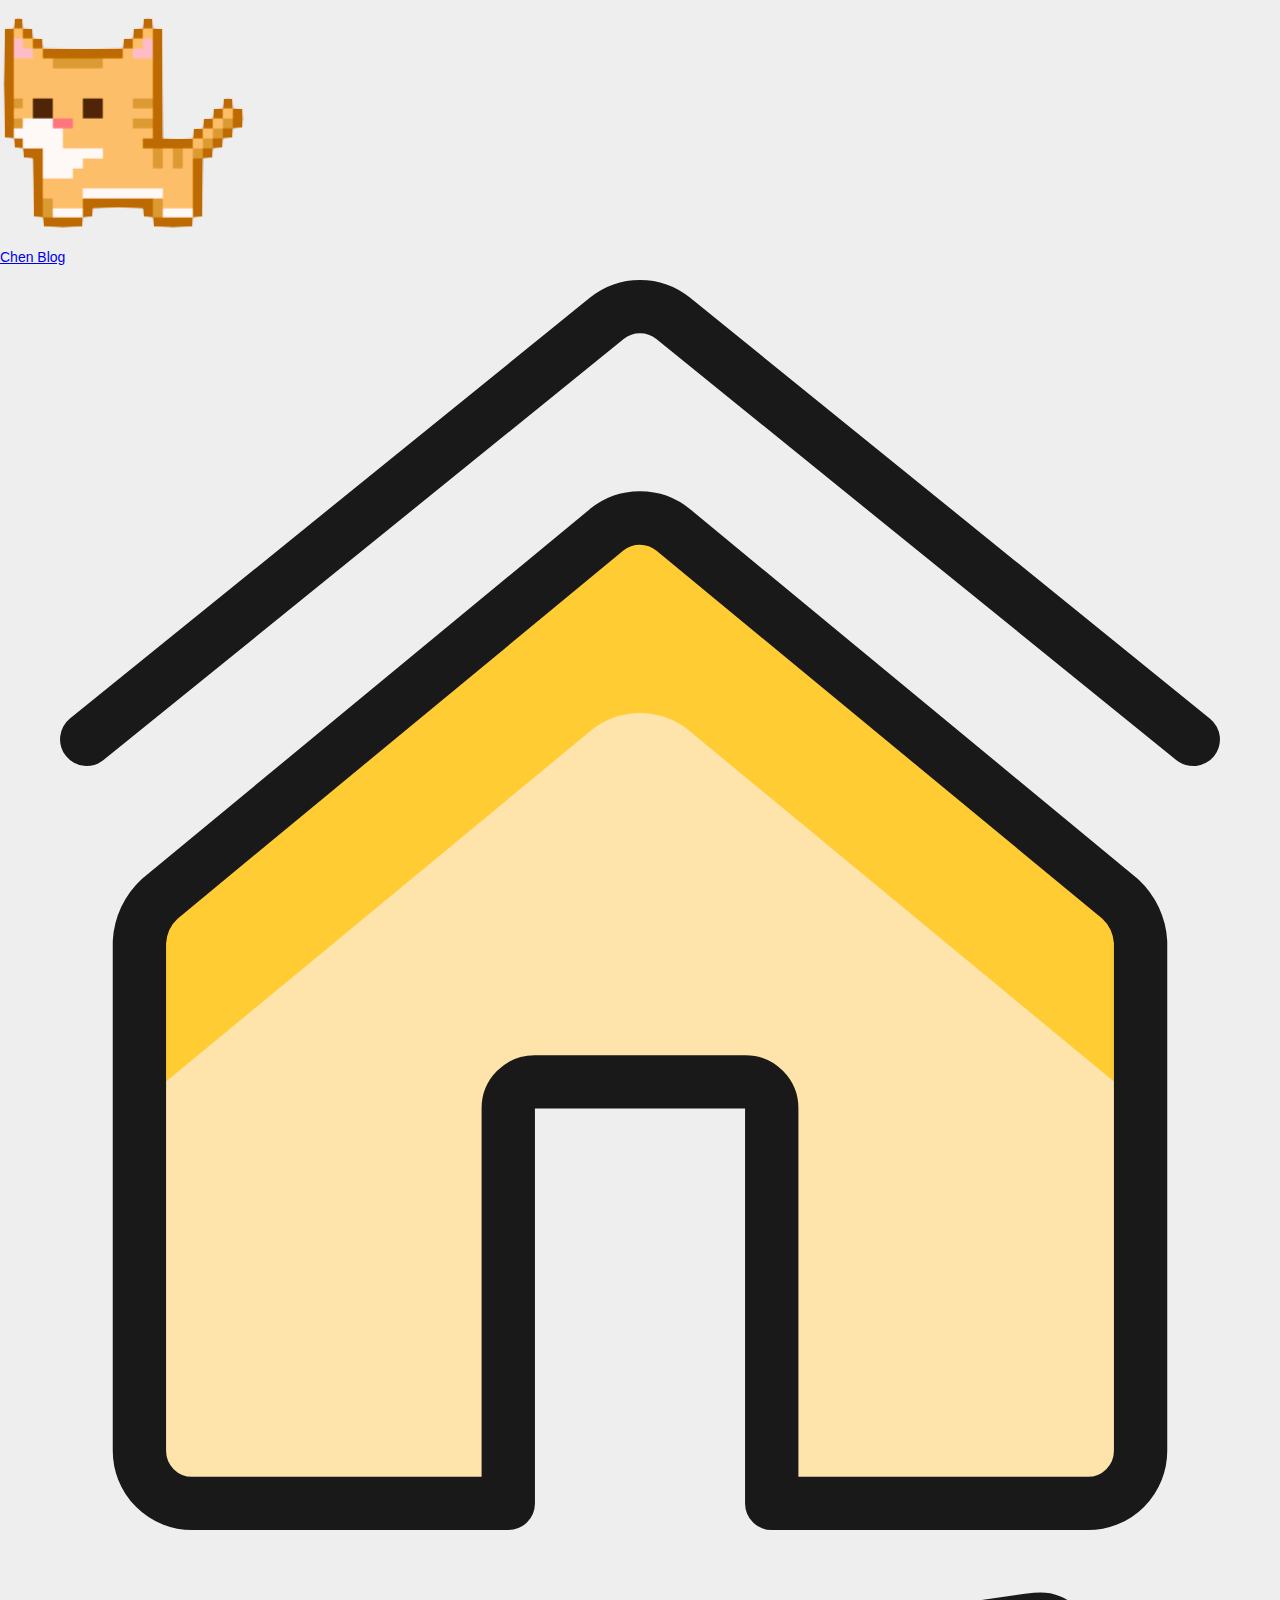
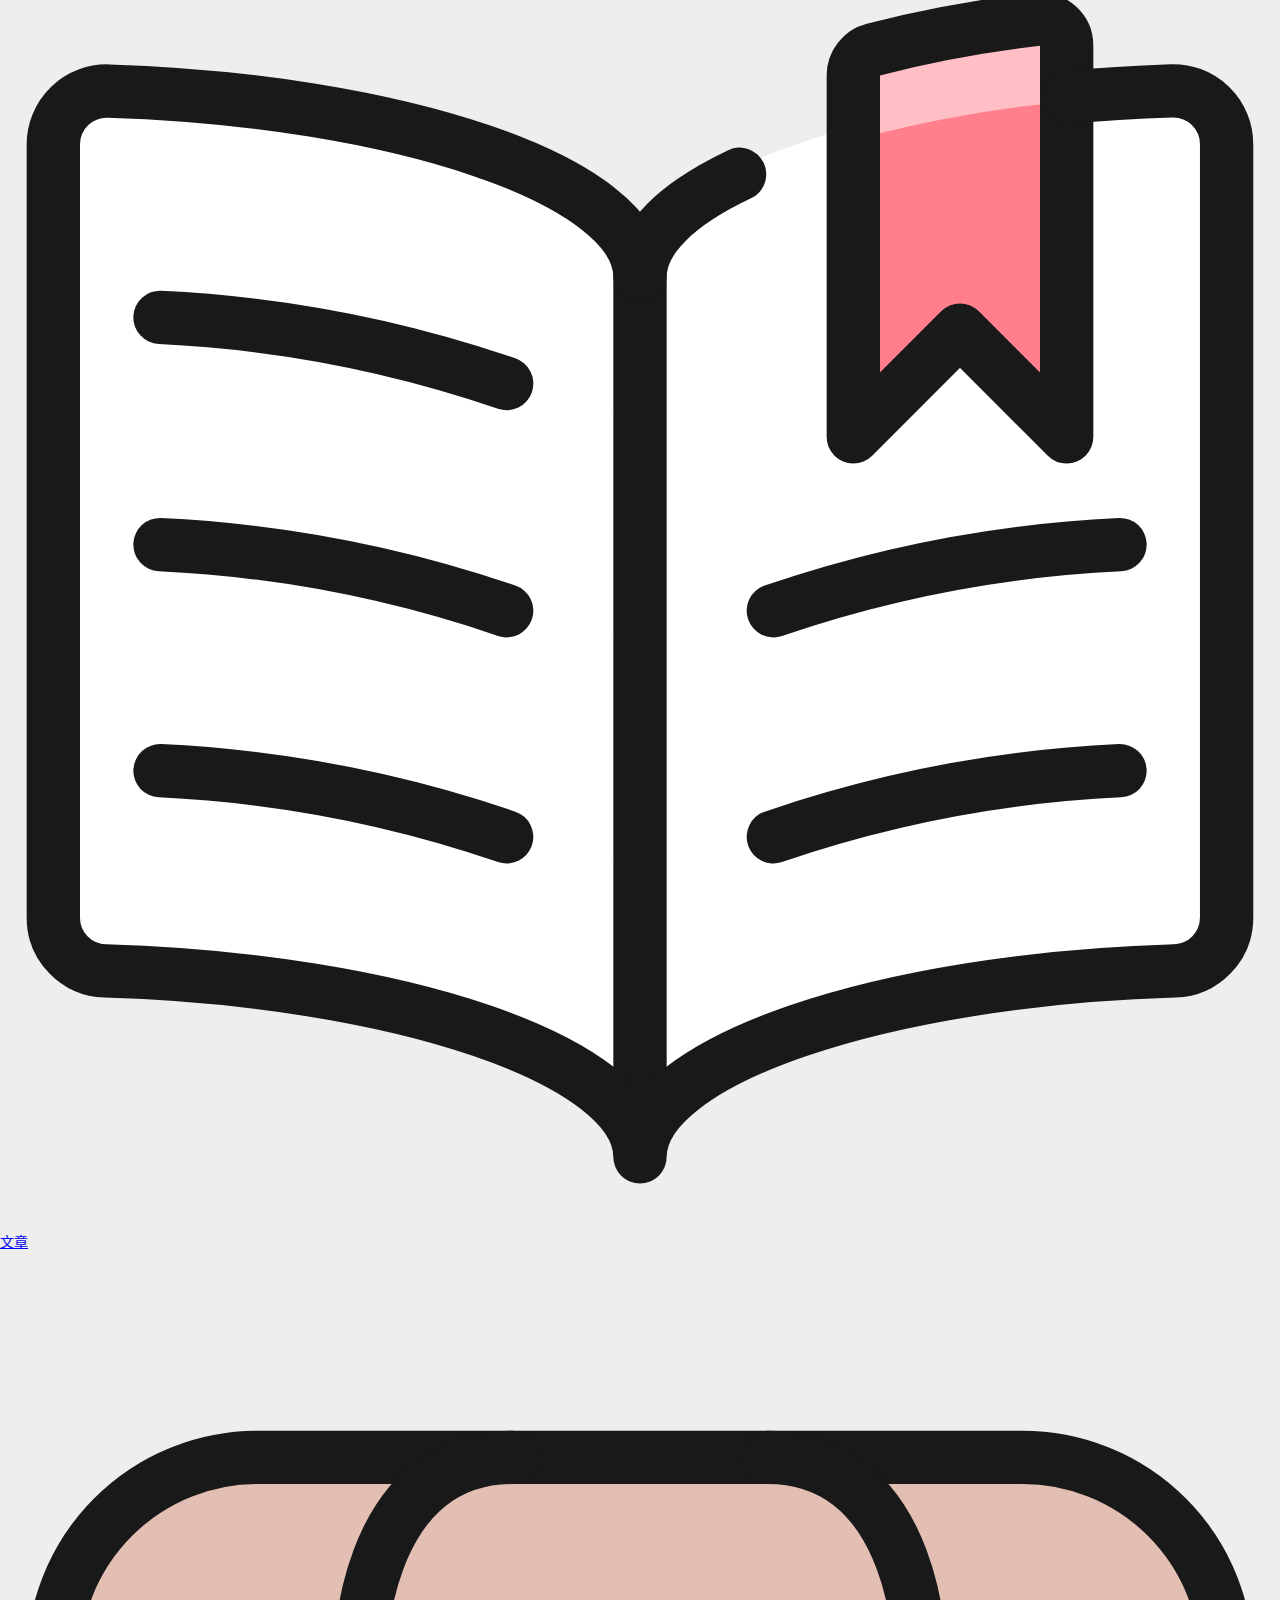
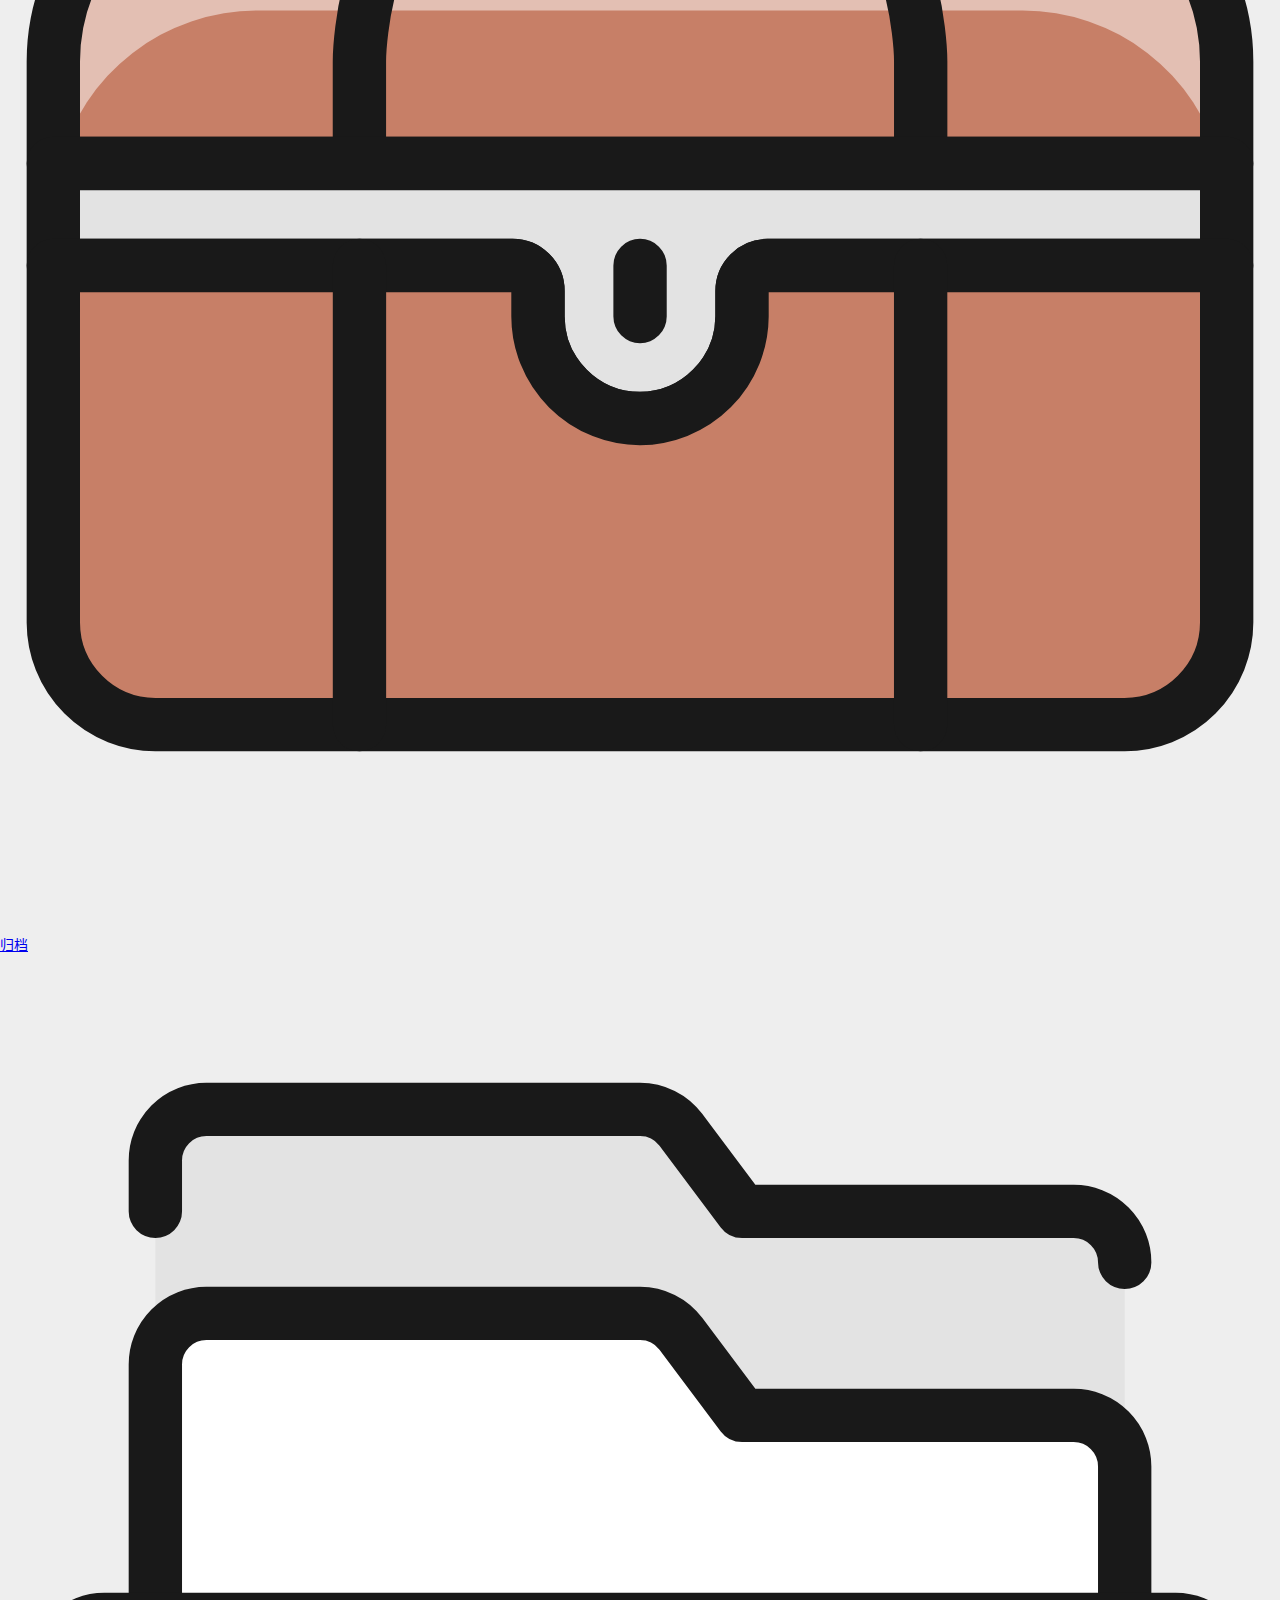
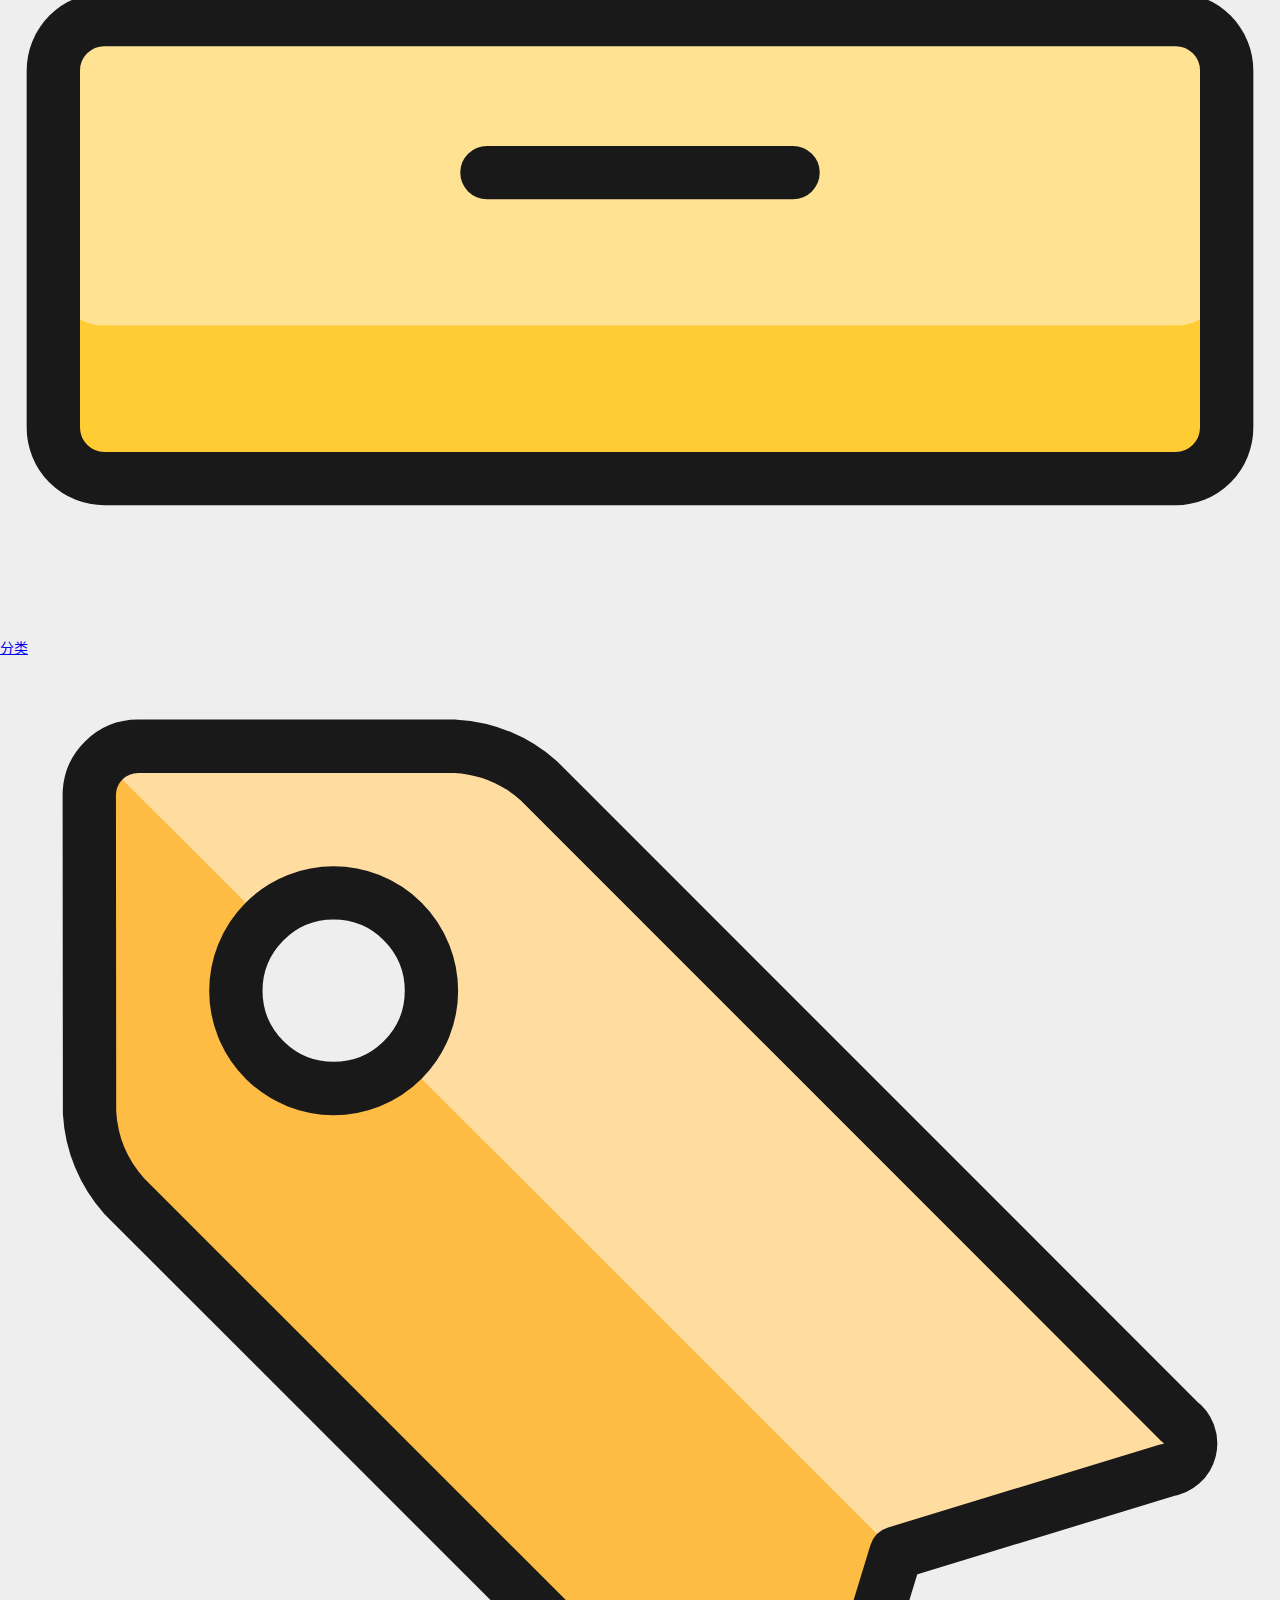
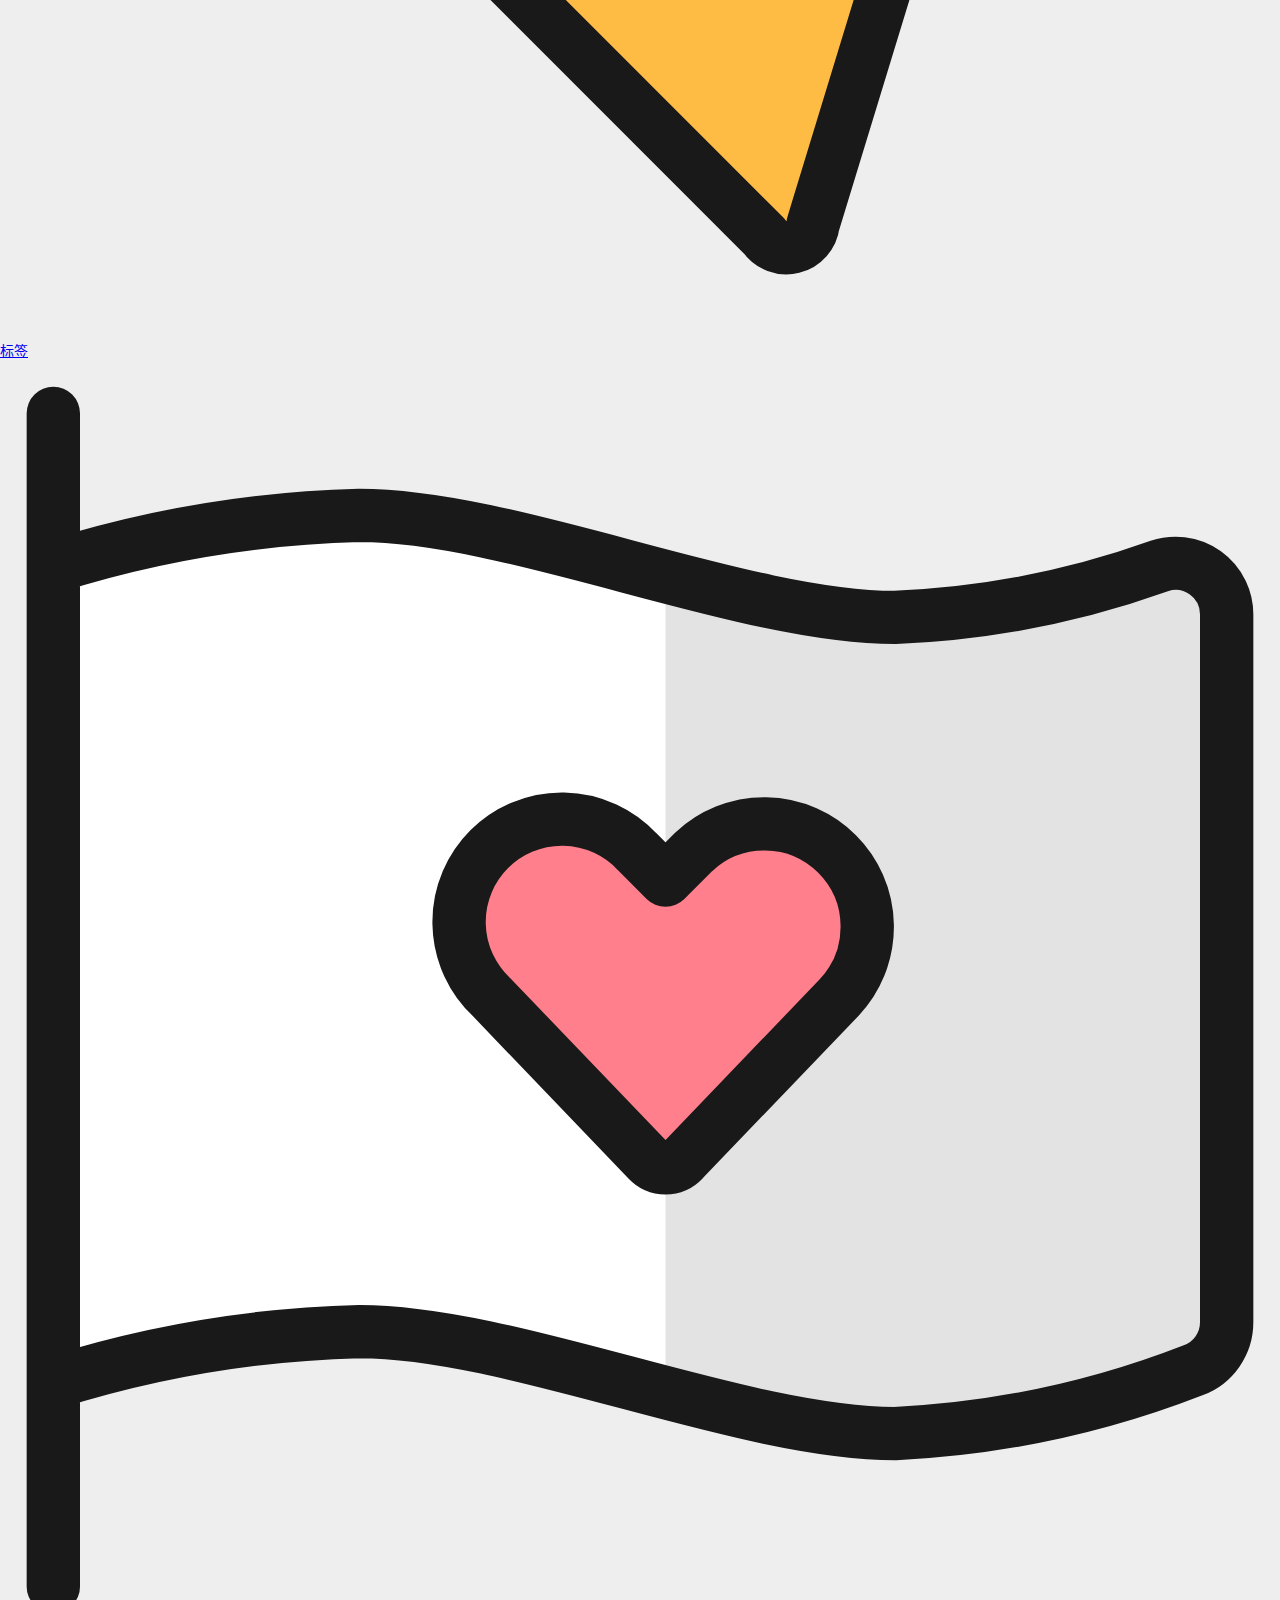
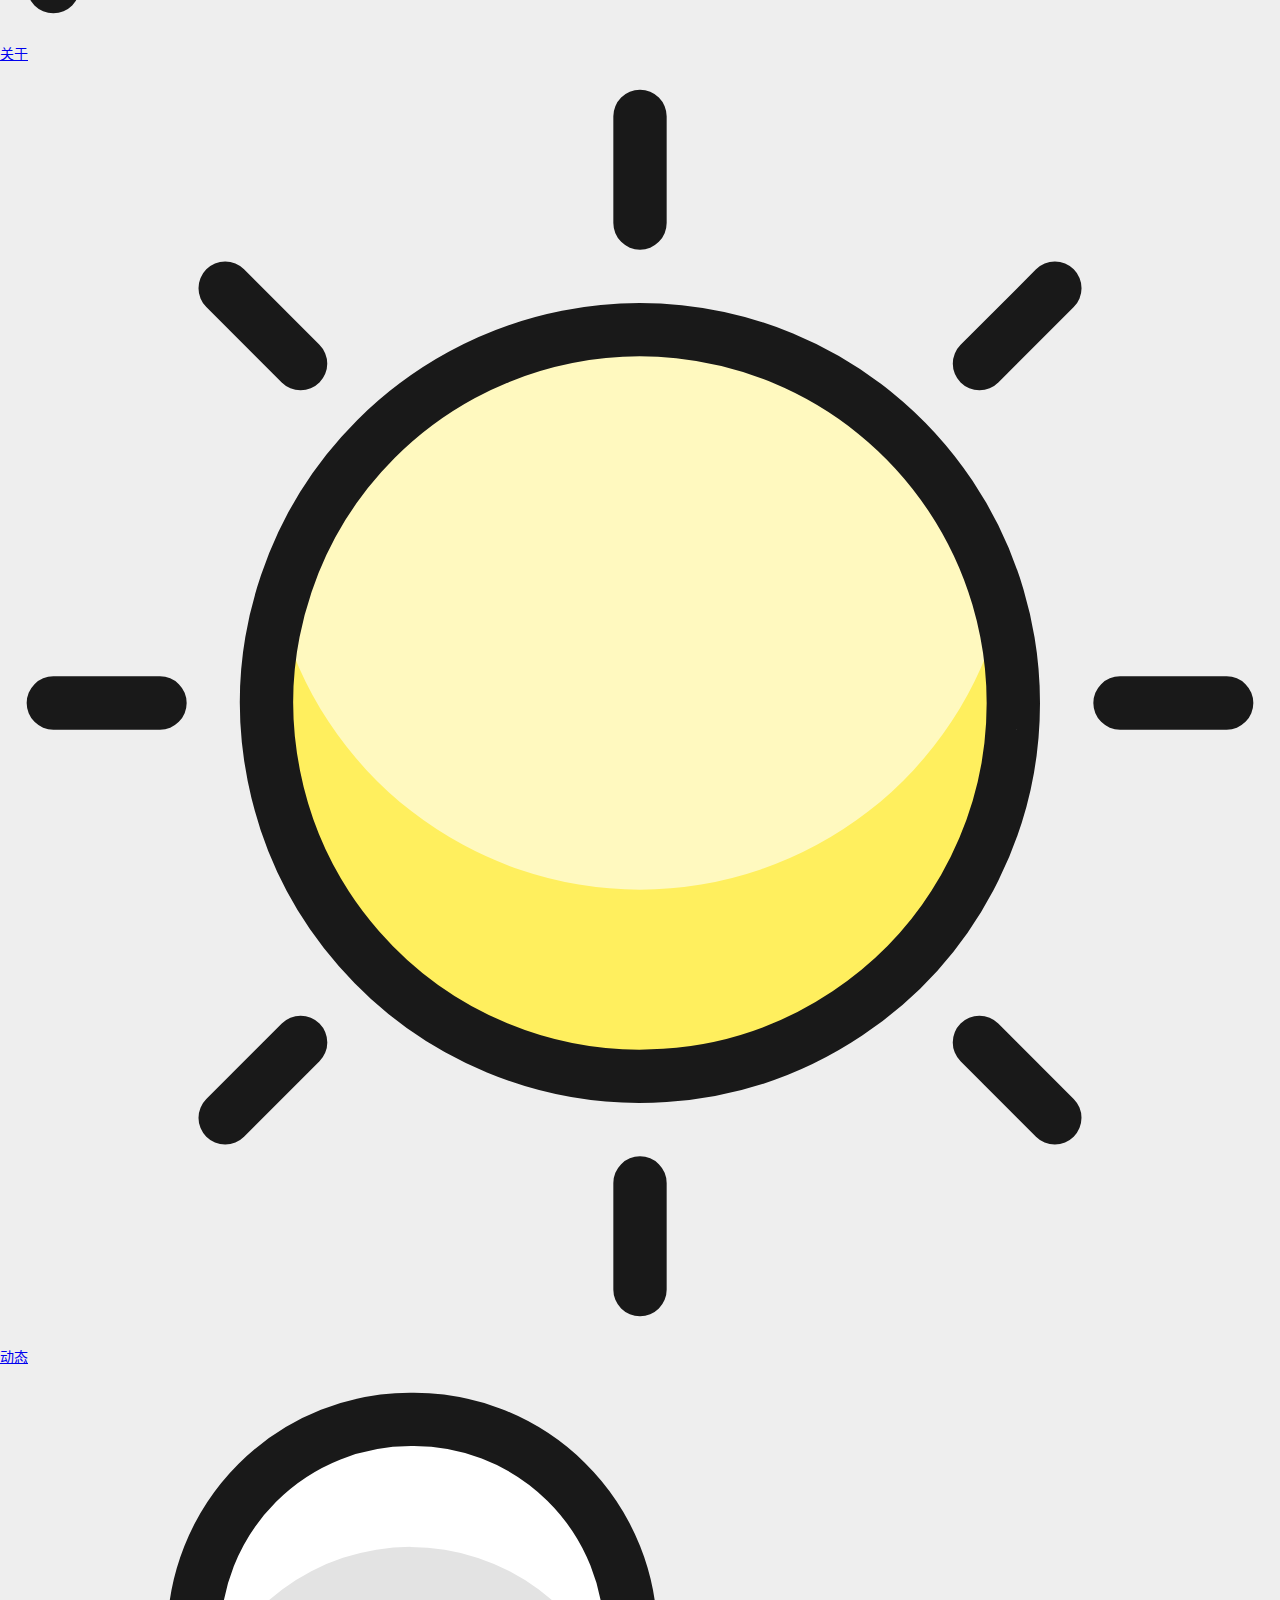
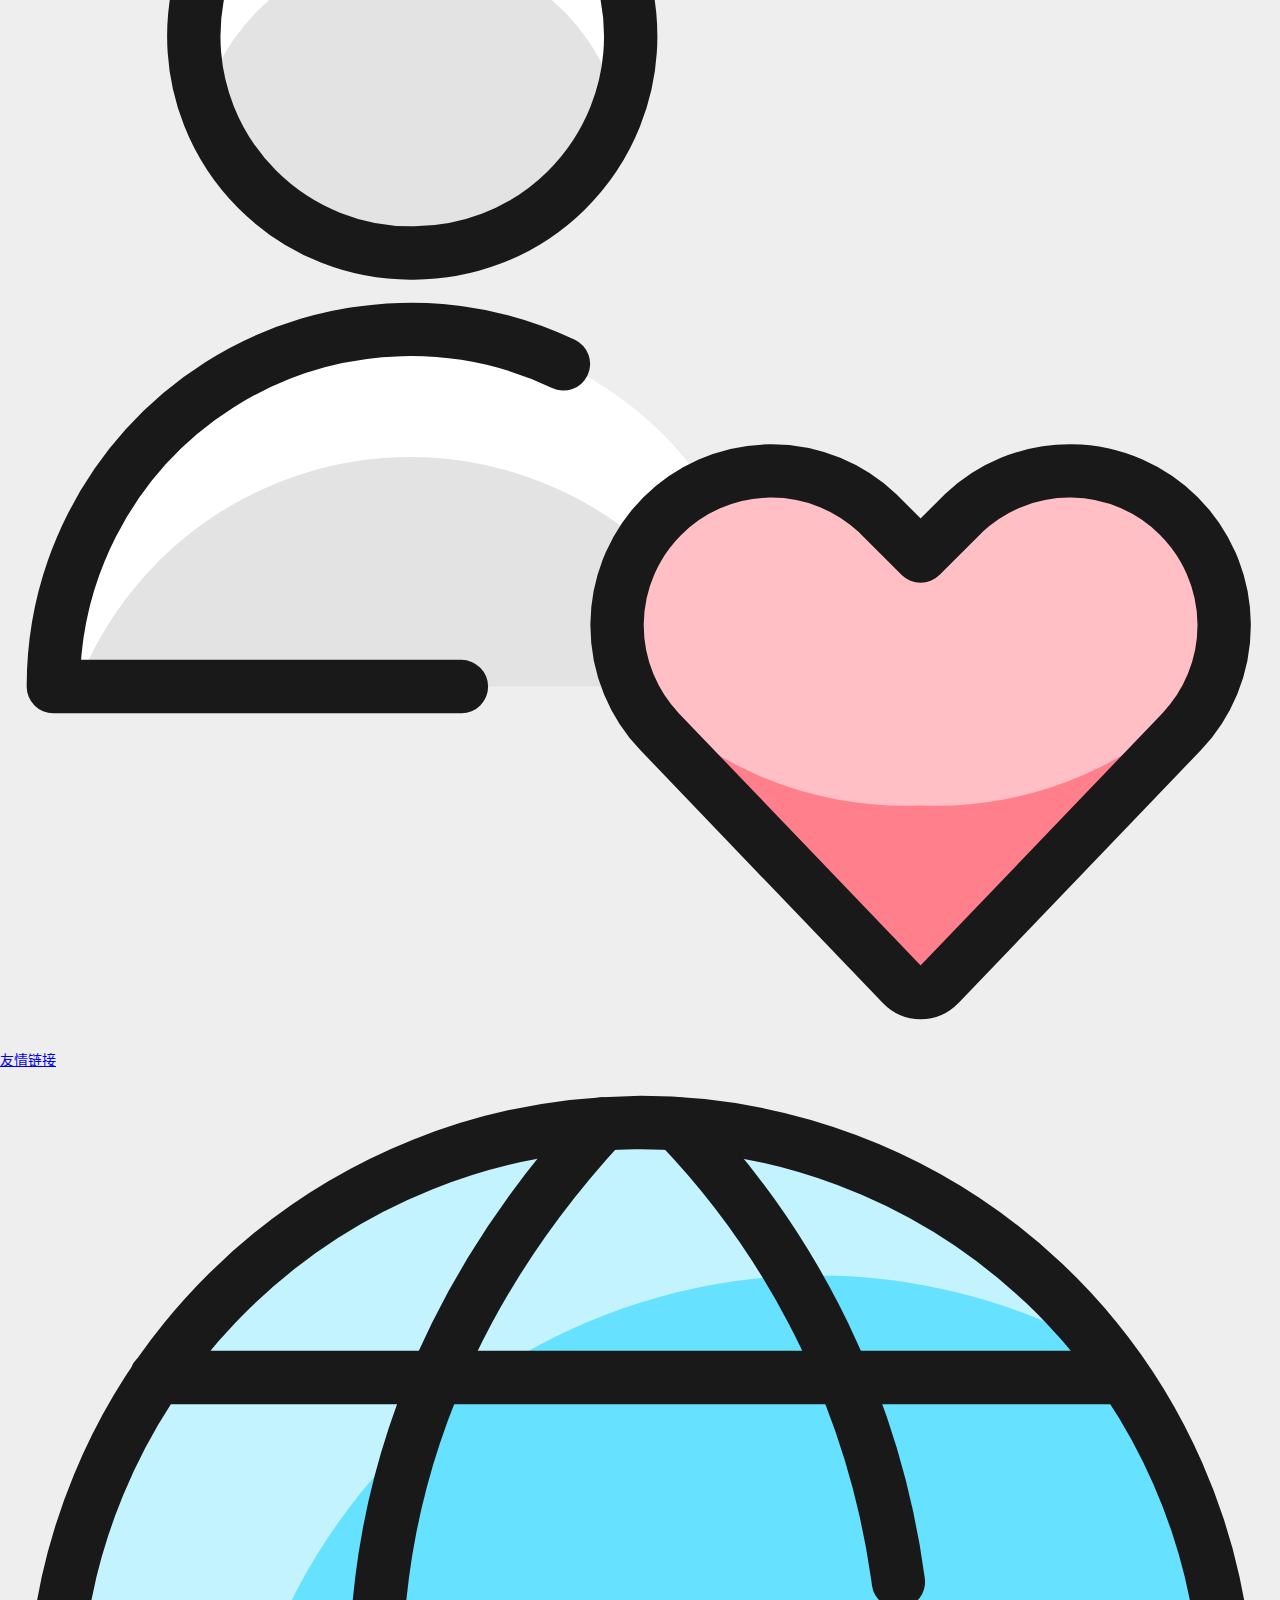
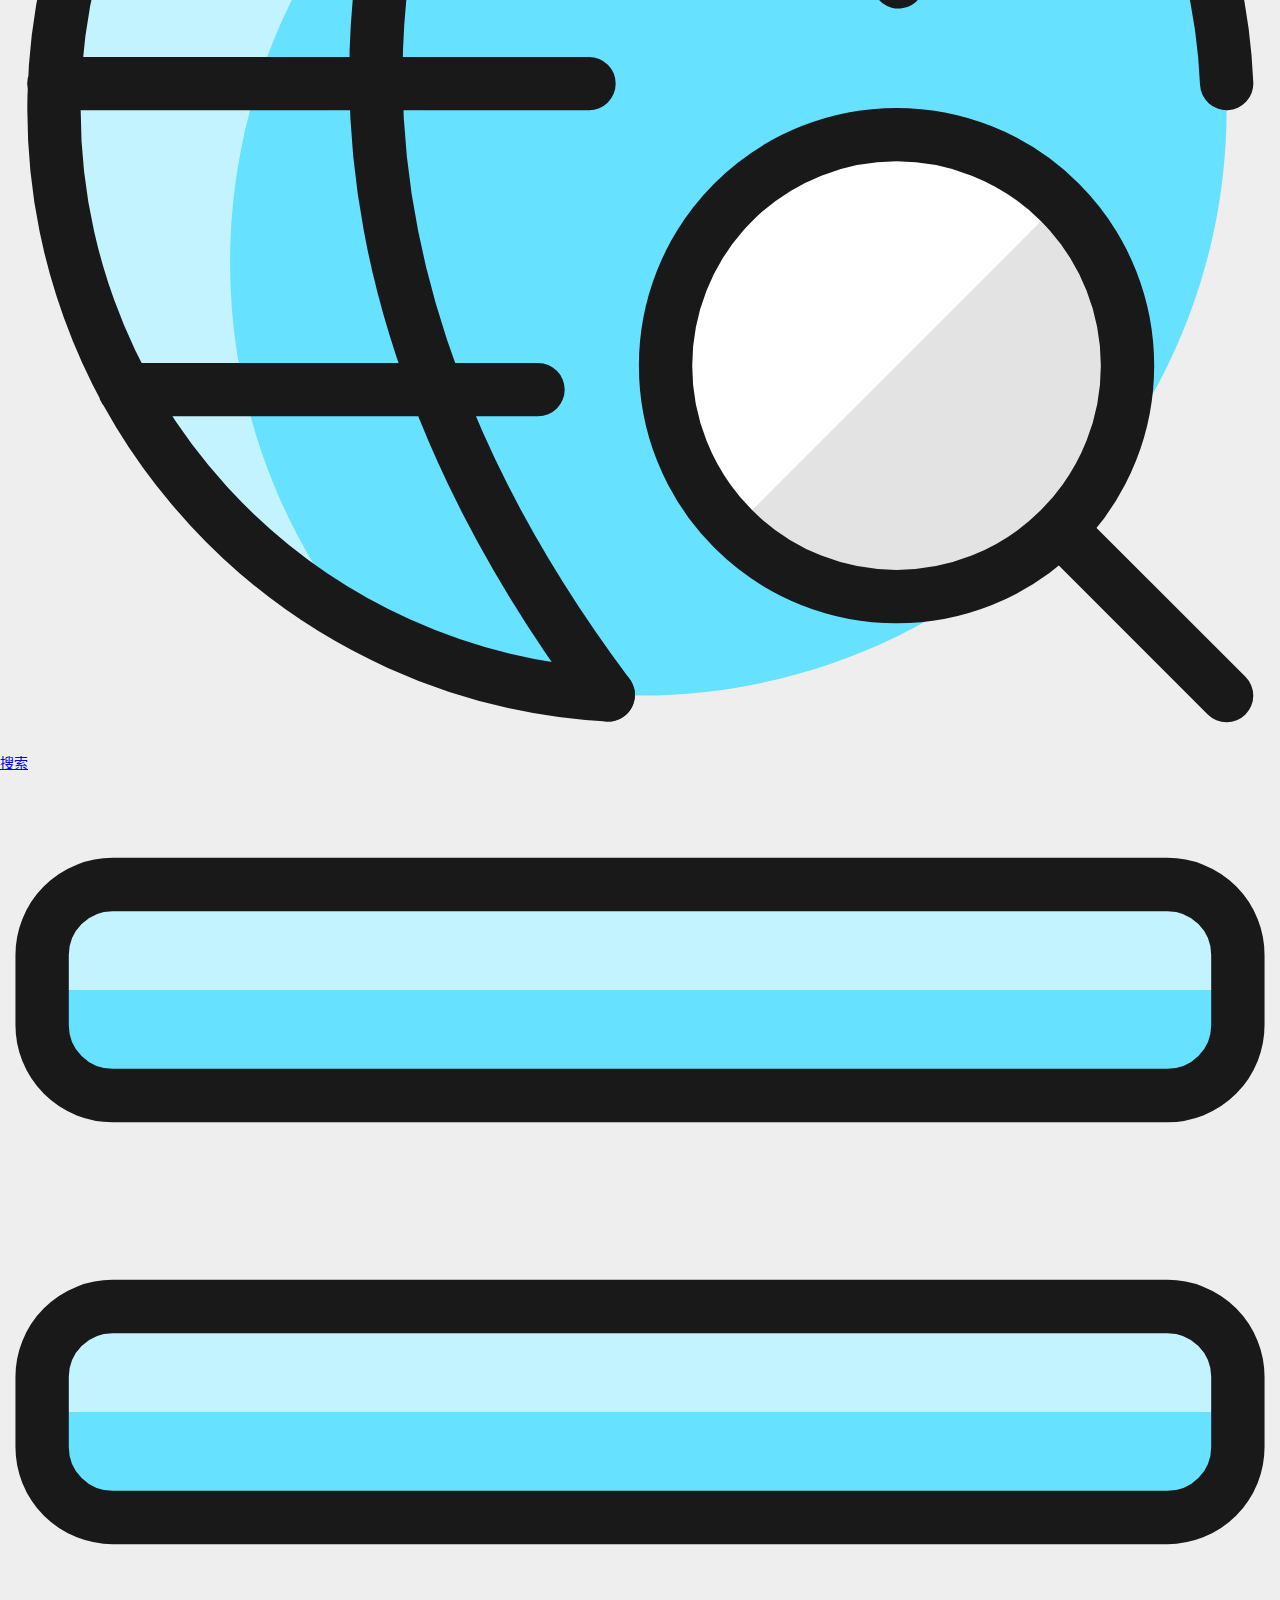
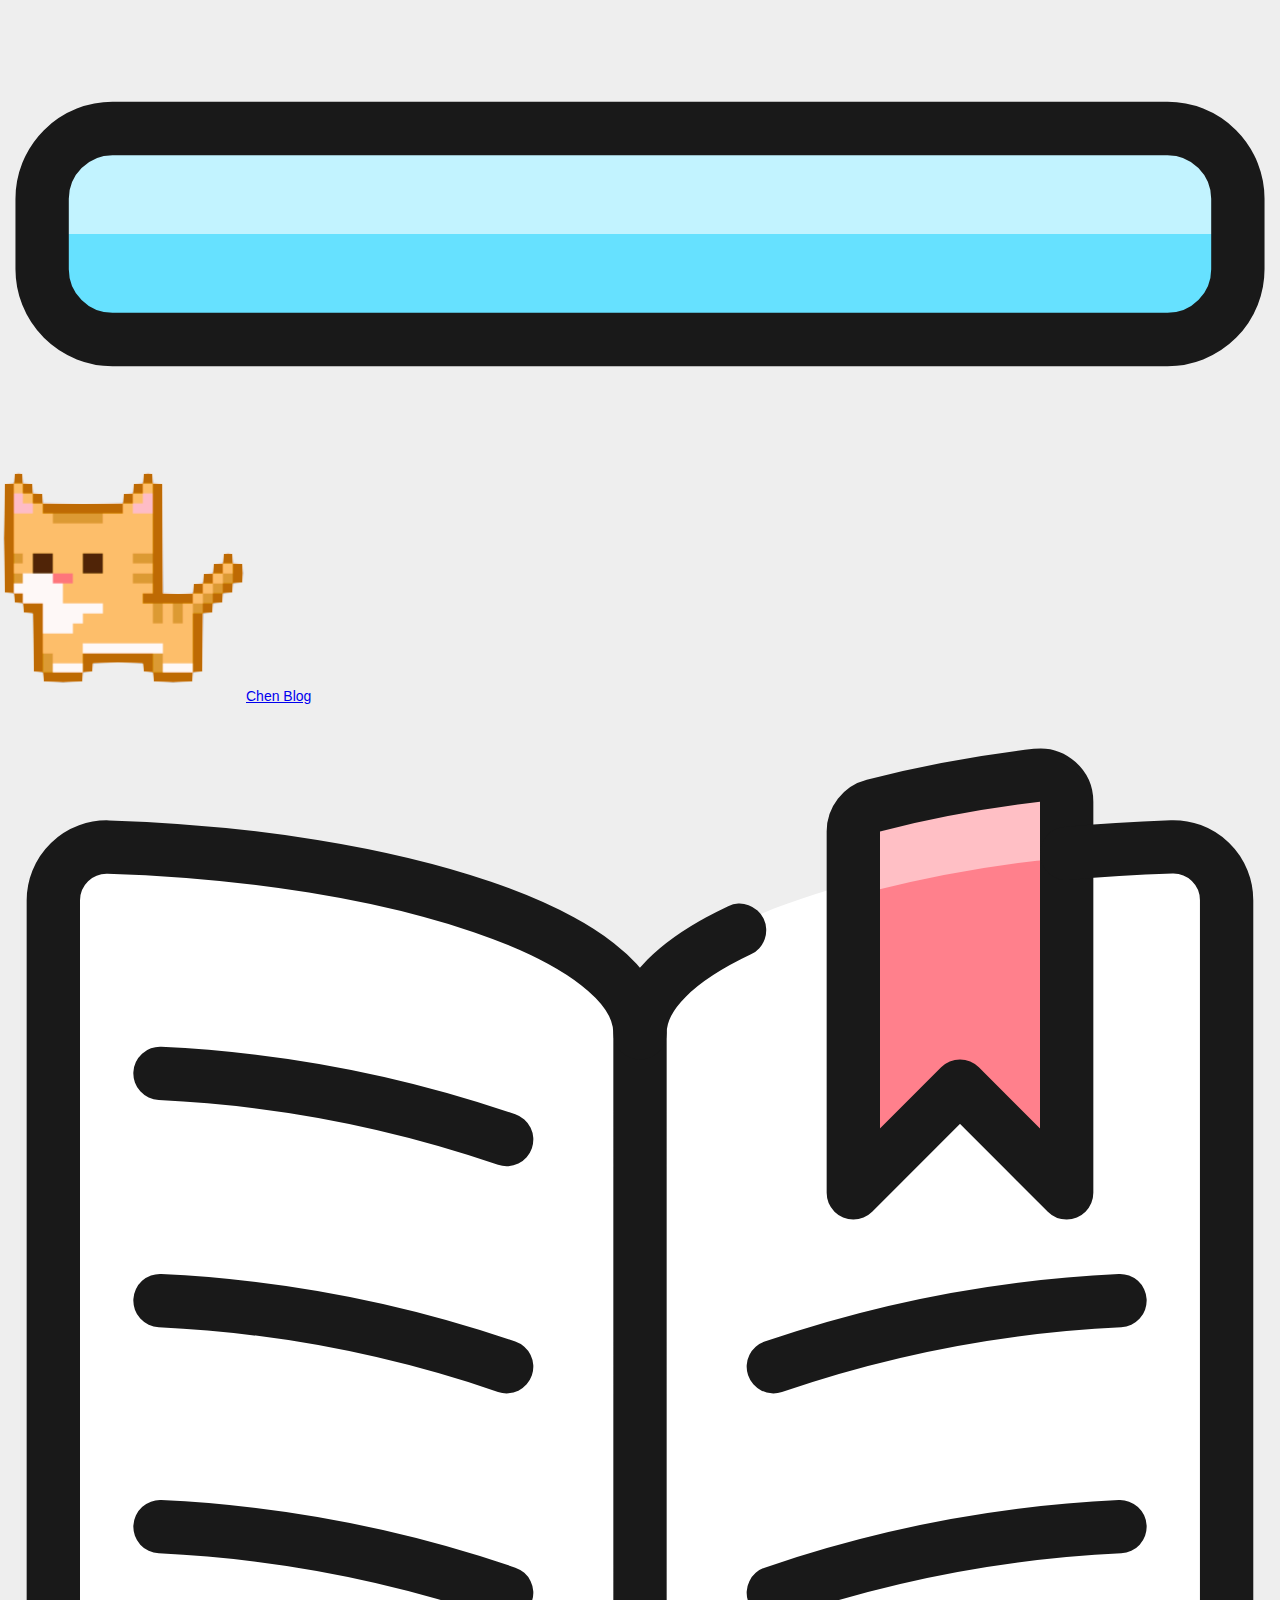
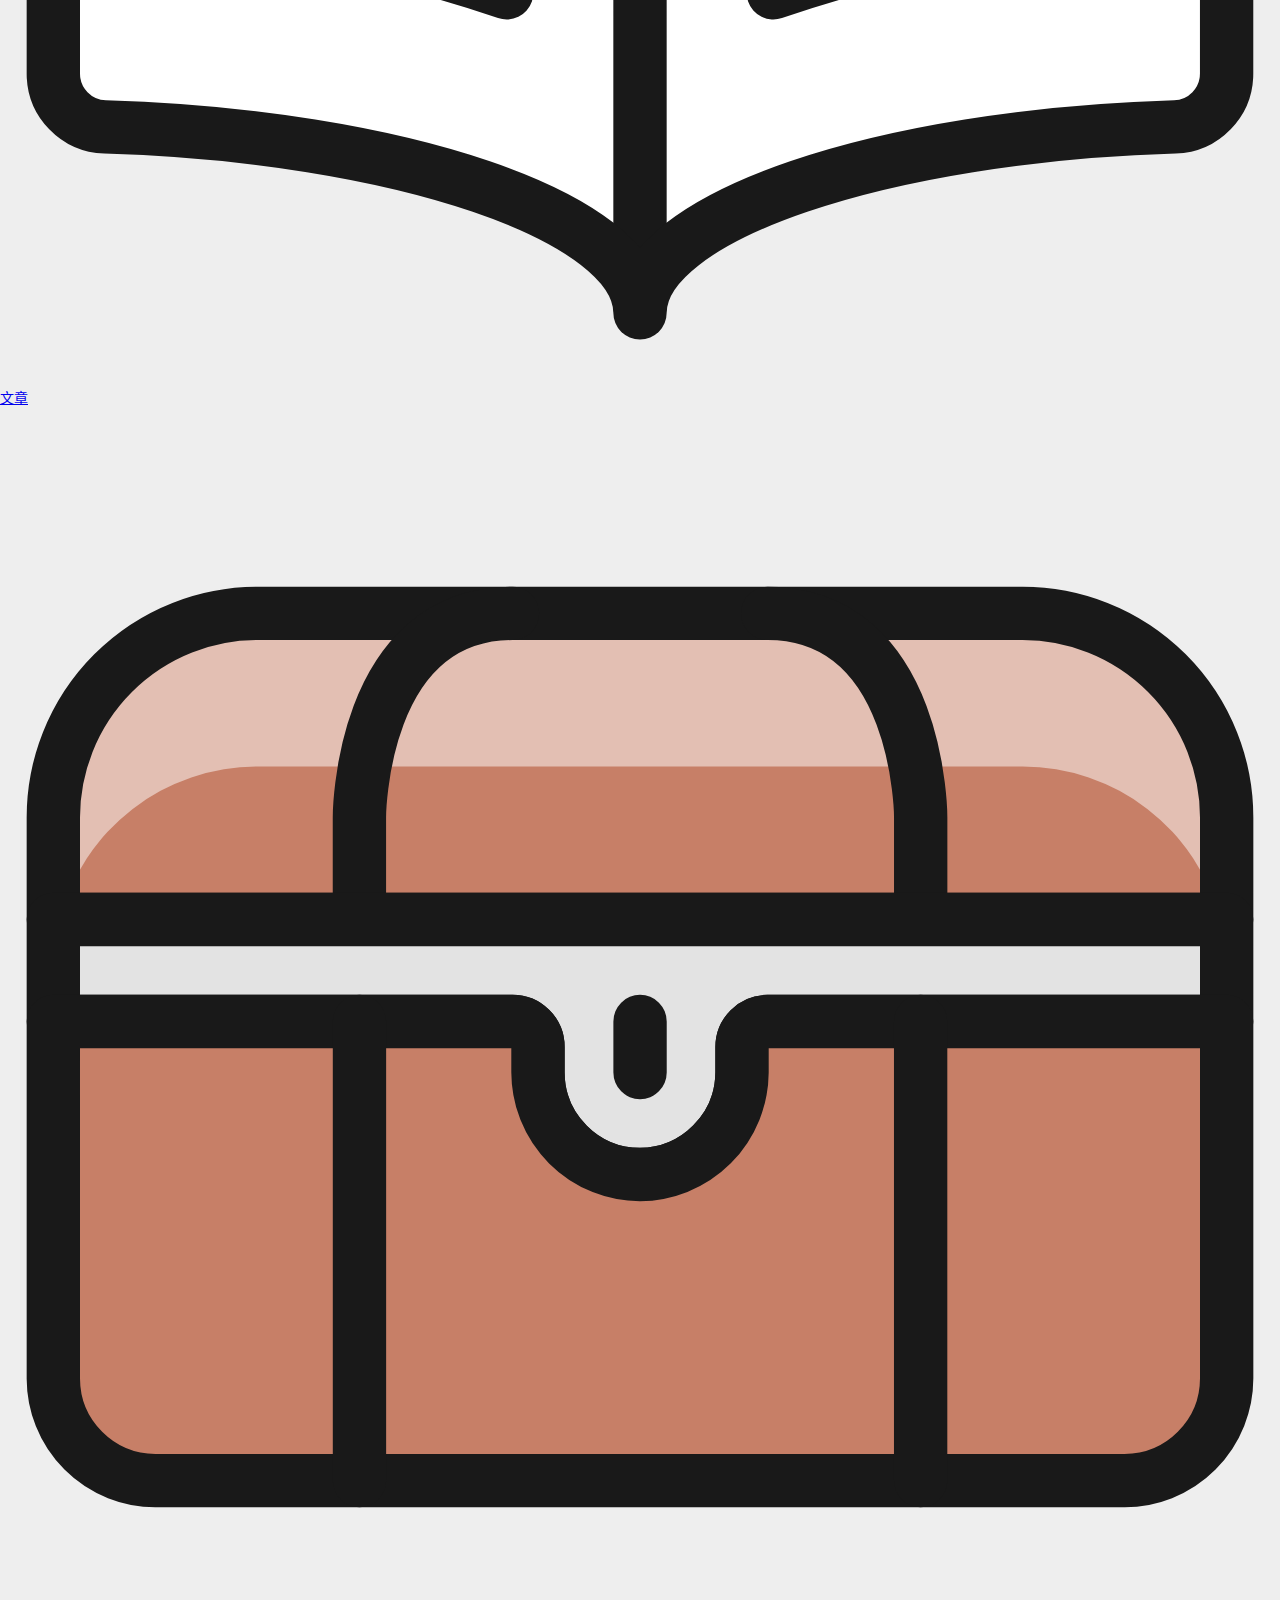
<file: tags/test/index.html>
<!DOCTYPE html><html lang="zh-CN"><head><meta charset="utf-8"/><meta name="viewport" content="width=device-width, initial-scale=1.0"/><meta name="author" content="Chen"/><meta name="copyright" content="Chen"/><meta name="theme-color" content="#FFB347"/><meta name="format-detection" content="telephone=no"/><meta name="keywords" content="blog, programming, life"/><meta name="mobile-web-app-capable" content="yes"/><meta name="apple-mobile-web-app-capable" content="yes"/><meta name="apple-touch-fullscreen" content="yes"/><meta name="application-name" content="标签: test | Chen Blog"/><meta name="apple-mobile-web-app-title" content="标签: test | Chen Blog"/><meta name="apple-mobile-web-app-status-bar-style" content="#FFB347"/><link rel="canonical" href="https://chen3283891376.github.io/tags/test/"/><meta name="description" content="记录编程和生活的小事🎉🎉🎉.">
<meta property="og:type" content="website">
<meta property="og:title" content="标签: test | Chen Blog">
<meta property="og:url" content="https://chen3283891376.github.io/tags/test/index.html">
<meta property="og:site_name" content="Chen Blog">
<meta property="og:description" content="记录编程和生活的小事🎉🎉🎉.">
<meta property="og:locale" content="zh_CN">
<meta property="og:image" content="https://chen3283891376.github.io/tags/test/assets/images/Hexo-Theme-MEOW.png">
<meta property="article:author" content="Chen">
<meta property="article:tag" content="blog, programming, life">
<meta name="twitter:card" content="summary_large_image">
<meta name="twitter:image" content="https://chen3283891376.github.io/tags/test/assets/images/Hexo-Theme-MEOW.png"><meta name="robots" content="index,follow"/><meta name="googlebot" content="index,follow"/><meta name="revisit-after" content="1 days"/><title>标签: test | Chen Blog</title><link rel="shortcut icon" href="/assets/images/Hexo-Theme-MEOW.ico"><link rel="preconnect" href="/assets"/><link rel="preconnect" href="assets"/>
<link rel="stylesheet" href="/css/style.css">

<link rel="stylesheet" href="/css/third-party/dist/snackbar.min.css">
<link rel="prefetch" href="/"/><link rel="prefetch" href="/archives"/><link rel="prefetch" href="/tags"/><link rel="prefetch" href="/essay"/><meta name="generator" content="Hexo 7.3.0"></head><body bg-style="none"><header><div id="navbar"><div id="nav-info"><a id="site-icon" href="/" title="主页"><img src="/assets/images/Hexo-Theme-MEOW.png"/></a><a id="site-name" href="/" title="主页"><div>Chen Blog</div><img src="/assets/images/svg/uc/uc-home.svg" class="icon noview"></a></div><div id="nav-menu"><div class="menu-item"><a href="javascript:void(0);"><img src="/assets/images/svg/uc/uc-article.svg" class="icon noview"><span>文章</span></a><ul class="sub-menu-item"><li><a href="/archives"><img src="/assets/images/svg/uc/uc-archive.svg" class="icon noview"><span>归档</span></a></li><li><a href="/categories"><img src="/assets/images/svg/uc/uc-category.svg" class="icon noview"><span>分类</span></a></li><li><a href="/tags"><img src="/assets/images/svg/uc/uc-tag.svg" class="icon noview"><span>标签</span></a></li></ul></div><div class="menu-item"><a href="javascript:void(0);"><img src="/assets/images/svg/uc/uc-about.svg" class="icon noview"><span>关于</span></a><ul class="sub-menu-item"><li><a href="/essay"><img src="/assets/images/svg/uc/uc-sun.svg" class="icon noview"><span>动态</span></a></li><li><a href="/friends"><img src="/assets/images/svg/uc/uc-friend.svg" class="icon noview"><span>友情链接</span></a></li></ul></div></div><div id="nav-function"><div id="search-btn"><a href="javascript:void(0);" title="搜索" accesskey="s"><img src="/assets/images/svg/uc/uc-search.svg" class="icon noview"><span>搜索</span></a></div><div id="menu-btn"><a href="javascript:void(0);" title="打开菜单"><img src="/assets/images/svg/uc/uc-menu.svg" class="icon noview"></a></div></div></div></header><div id="menu-aside"><div id="menu-aside-container"><div id="menu-aside-info"><a href="/" title="主页"><img src="/assets/images/Hexo-Theme-MEOW.png"/></a><a href="/" title="主页">Chen Blog</a></div><div class="menu-aside-item"><a href="javascript:void(0);"><img src="/assets/images/svg/uc/uc-article.svg" class="icon noview"><span>文章</span></a><ul class="menu-aside-sub-item"><li><a href="/archives"><img src="/assets/images/svg/uc/uc-archive.svg" class="icon noview"><span>归档</span></a></li><li><a href="/categories"><img src="/assets/images/svg/uc/uc-category.svg" class="icon noview"><span>分类</span></a></li><li><a href="/tags"><img src="/assets/images/svg/uc/uc-tag.svg" class="icon noview"><span>标签</span></a></li></ul></div><div class="menu-aside-item"><a href="javascript:void(0);"><img src="/assets/images/svg/uc/uc-about.svg" class="icon noview"><span>关于</span></a><ul class="menu-aside-sub-item"><li><a href="/essay"><img src="/assets/images/svg/uc/uc-sun.svg" class="icon noview"><span>动态</span></a></li><li><a href="/friends"><img src="/assets/images/svg/uc/uc-friend.svg" class="icon noview"><span>友情链接</span></a></li></ul></div><hr/></div></div><main><div class="banner"><div class="banner-info"><div class="banner-avatar"><img src="/assets/images/Hexo-Theme-MEOW.png"/></div><div class="banner-title">「 MEOW 」</div></div></div><div class="page-container"><div class="page-content"><div class="page-title"><div class="page-title-content"><img src="/assets/images/svg/uc/uc-tag.svg" class="icon noview"><span>标签: test</span></div></div><div class="page-main"><div class="archive-container"><div class="archive-year"><div class="archive-year-title"><a href="/archives/2025">2025</a><span>(1篇文章)</span></div><div class="archive-month"><div class="archive-month-title"><a href="/archives/2025/06">六月</a><span>(1篇文章)</span></div><div class="archive-posts-list"><div class="archive-post" archive-style="normal"><div class="archive-post-cover"></div><a href="/2025/06/30/Test/"><div class="archive-post-title">Test</div><div class="archive-post-date">2025-06-30</div></a></div></div></div></div></div><div class="page-paginator"><div class="paginator"><span class="extend prev" rel="prev"><</span><span class="page-number current">1</span><span class="extend next" rel="next">></span></div></div><div class="page-body markdown"></div></div></div></div><div id="toolbar" hide=""><div id="toolbar-setting-container" hide=""><div class="toolbar-item"><button id="tool-color-mode" title="深色模式" type="button"><img src="/assets/images/svg/ta/ta-moon.svg" class="icon noview"></button></div><div class="toolbar-item"><button class="copy-text" id="tool-share" title="分享" type="button" data-text="https://chen3283891376.github.io/tags/test/index.html"><img src="/assets/images/svg/ta/ta-share.svg" class="icon noview"></button></div></div><div class="toolbar-container"><div class="toolbar-item"><button id="tool-setting" title="设置" type="button"><img src="/assets/images/svg/ta/ta-setting.svg" class="icon noview"></button></div><div class="toolbar-item"><button id="tool-gototop" title="返回顶部" type="button"><img src="/assets/images/svg/ta/ta-up.svg" class="icon noview"></button></div></div></div><div class="search-overlay"><div class="search-container"><div class="search-header"><div class="search-title"><svg xmlns="http://www.w3.org/2000/svg" width="24" height="24" viewBox="0 0 24 24" fill="none" stroke="currentColor" stroke-width="2" stroke-linecap="round" stroke-linejoin="round"><path stroke="none" d="M0 0h24v24H0z" fill="none"/><path d="M10 10m-7 0a7 7 0 1 0 14 0a7 7 0 1 0 -14 0" /><path d="M21 21l-6 -6" /></svg>
搜索</div><div class="search-close-btn"><svg xmlns="http://www.w3.org/2000/svg" width="24" height="24" viewBox="0 0 24 24" fill="none" stroke="currentColor" stroke-width="2" stroke-linecap="round" stroke-linejoin="round"><path stroke="none" d="M0 0h24v24H0z" fill="none"/><path d="M12 21a9 9 0 0 0 9 -9a9 9 0 0 0 -9 -9a9 9 0 0 0 -9 9a9 9 0 0 0 9 9z" /><path d="M9 8l6 8" /><path d="M15 8l-6 8" /></svg></div></div><div class="search-input-box"><input id="search-input" type="search" placeholder="请输入关键词进行站内搜索……" value="" maxlength="80"/></div><div class="search-result-container"><div class="search-result-icon"><svg xmlns="http://www.w3.org/2000/svg" viewBox="0 0 24 24" fill="none" stroke="currentColor" stroke-width="2" stroke-linecap="round" stroke-linejoin="round"><path stroke="none" d="M0 0h24v24H0z" fill="none"/><path d="M10 10m-7 0a7 7 0 1 0 14 0a7 7 0 1 0 -14 0" /><path d="M21 21l-6 -6" /></svg></div></div></div></div></main><footer><div class="footer"><div id="footer-copyright">© 2025 <span>💗</span> <a target="_blank" rel="noopener" href="https://github.com/chen3283891376">Chen</a></div><div id="footer-info"><div id="footer-framework">🚀本站由 <a href="https://hexo.io" target="_blank">Hexo</a> & <a href="https://github.com/chanwj/hexo-theme-meow" title=v3.0.0 target="_blank">Meow</a> 强力驱动</div><div id="footer-runtime"><span id="runtime" data-startdate="2025-06-29T17:03:28.000Z">🌻已稳定运行.年.月.天</span></div></div><div id="footer-statistic"><span>共撰写1篇文章，全站共105字</span></div><div id="footer-pageview"><div id="container_site_pv"><span>🔥总访问量</span><span id="vercount_value_site_pv"><svg xmlns="http://www.w3.org/2000/svg" width="24" height="24" viewBox="0 0 24 24" fill="none"  stroke="currentColor" stroke-width="2" stroke-linecap="round" stroke-linejoin="round"><path stroke="none" d="M0 0h24v24H0z" fill="none"/><path d="M12 6l0 -3" /><path d="M16.25 7.75l2.15 -2.15" /><path d="M18 12l3 0" /><path d="M16.25 16.25l2.15 2.15" /><path d="M12 18l0 3" /><path d="M7.75 16.25l-2.15 2.15" /><path d="M6 12l-3 0" /><path d="M7.75 7.75l-2.15 -2.15" /></svg></span></div><div id="container_site_uv"><span>🐈访客人数</span><span id="vercount_value_site_uv"><svg xmlns="http://www.w3.org/2000/svg" width="24" height="24" viewBox="0 0 24 24" fill="none"  stroke="currentColor" stroke-width="2" stroke-linecap="round" stroke-linejoin="round"><path stroke="none" d="M0 0h24v24H0z" fill="none"/><path d="M12 6l0 -3" /><path d="M16.25 7.75l2.15 -2.15" /><path d="M18 12l3 0" /><path d="M16.25 16.25l2.15 2.15" /><path d="M12 18l0 3" /><path d="M7.75 16.25l-2.15 2.15" /><path d="M6 12l-3 0" /><path d="M7.75 7.75l-2.15 -2.15" /></svg></span></div></div></div></footer><div class="scripts"><script>const GLOBALCONFIG = {
  root: '/',
  toolbar: true,
  lazyload_src: '/assets/images/Meow-Loading.webp',
  friends: false,
  codeblock: false,
  share_text: '🐱内容分享自Meow',
  onblur_title: 'Please Come Back～✧(´▽`ʃ♡ƪ)',
  mouse_click: false,
  notify:{
    enable: true,
    info: '复制成功～转载请标注本文地址',
    f12_info: '开发者模式已打开，请遵循本站版权协议'
  },
  search: {
    enable: true,
    path: 'search.json',
    local: {
      top_n_per_article: 1,
      preload: false
    }
  },
  encrypt: false,
};
</script><script>if (!localStorage.getItem('color-mode')) {
  localStorage.setItem('color-mode', 'light' || 'light');
}
document.body.setAttribute('data-mode', localStorage.getItem('color-mode'));
</script>
<script src="/js/theme/tools/utils.js"></script>

<script src="/js/plugins/dist/lazyload.min.js"></script>

<script src="/js/plugins/view-image.min.js"></script>
<script src="https://cn.vercount.one/js" defer="defer"></script>
<script src="/js/plugins/dist/snackbar.min.js"></script>

<script src="/js/plugins/dist/search.js"></script>

<script src="/js/main.js" type="module"></script>
</div></body></html>
</file>
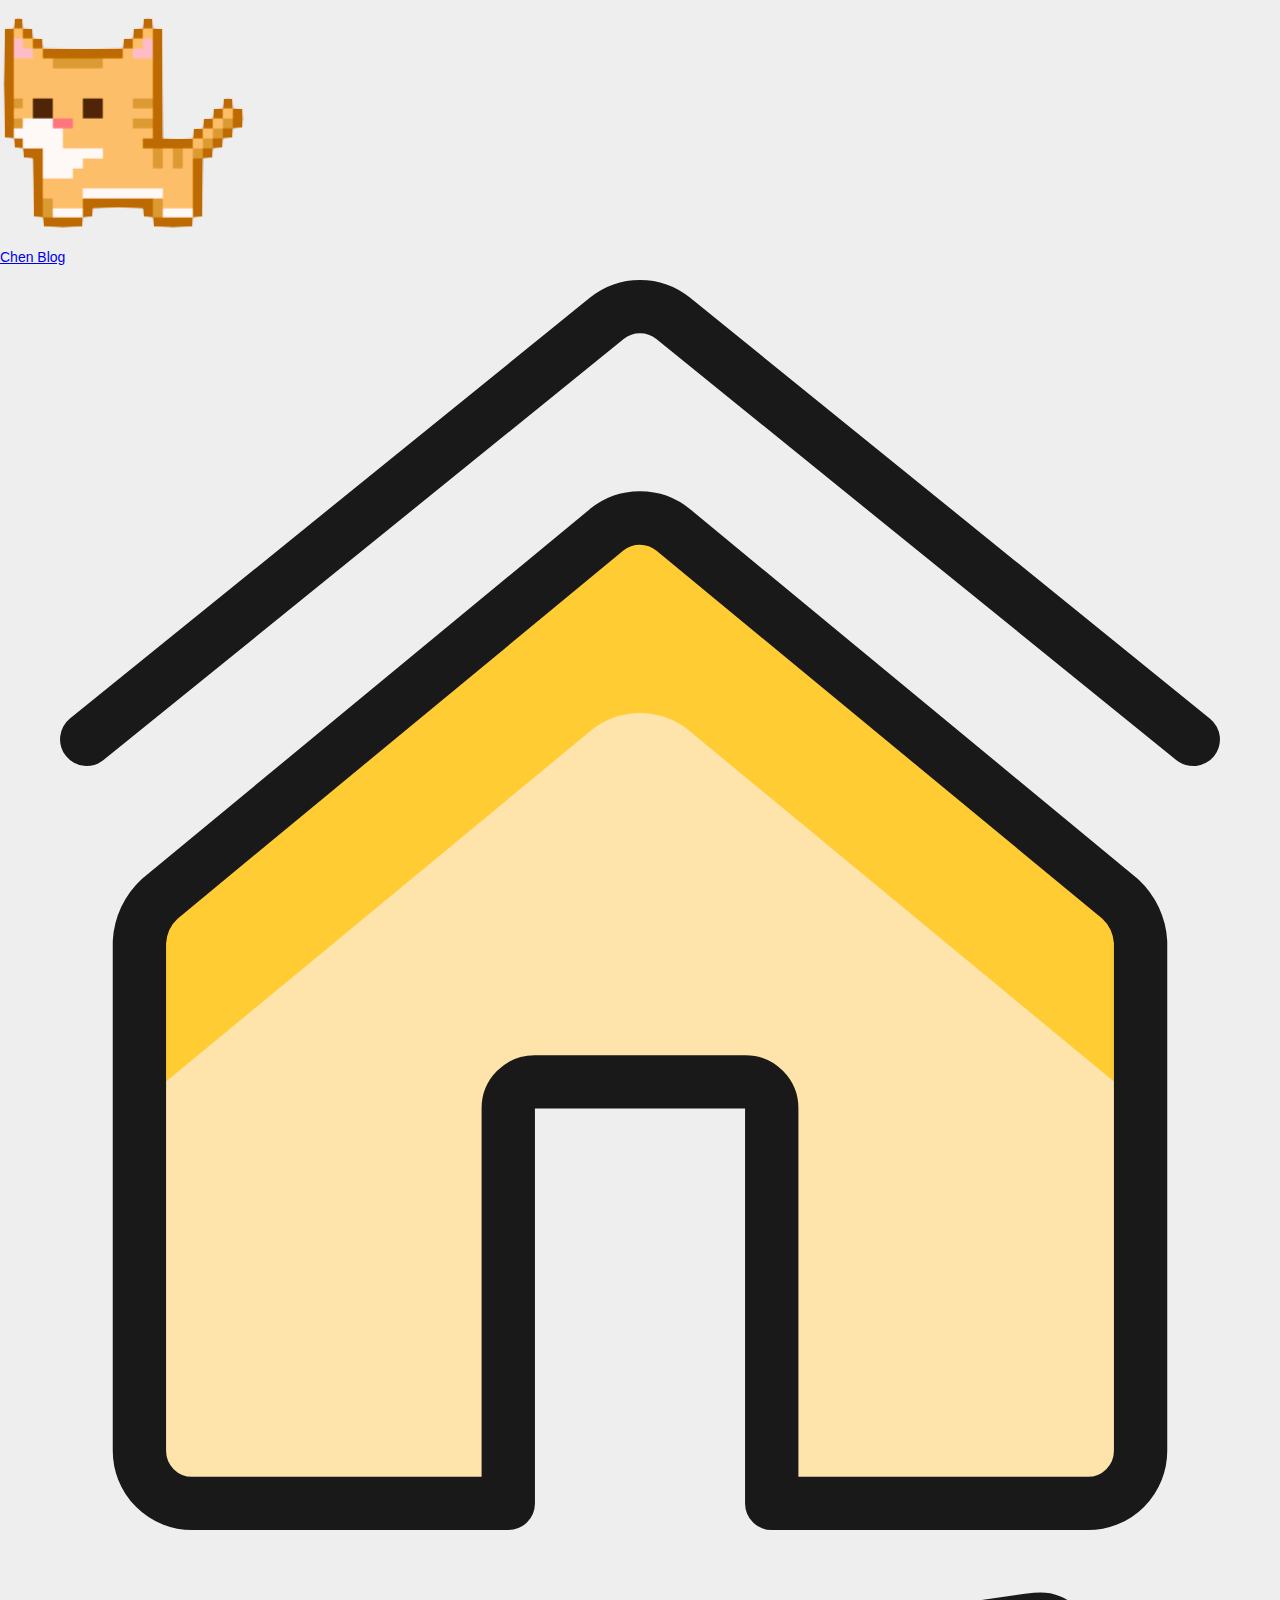
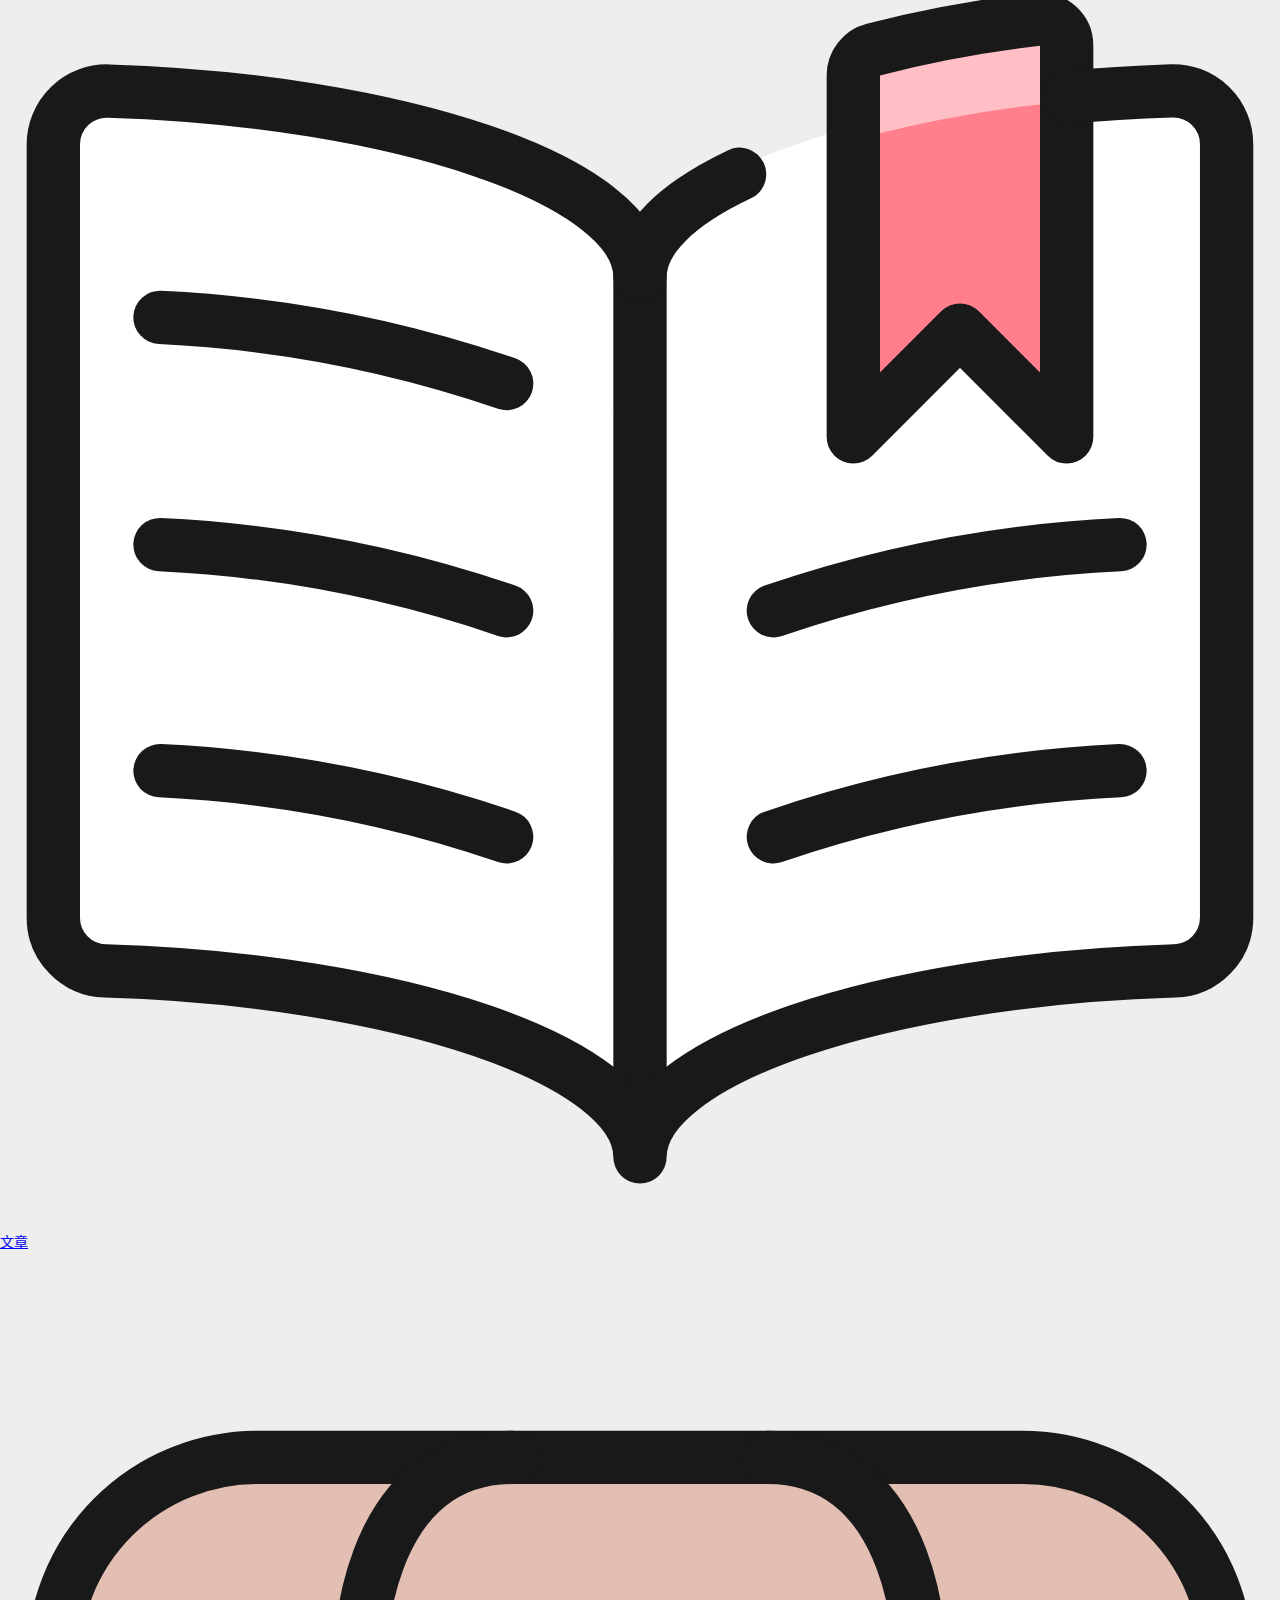
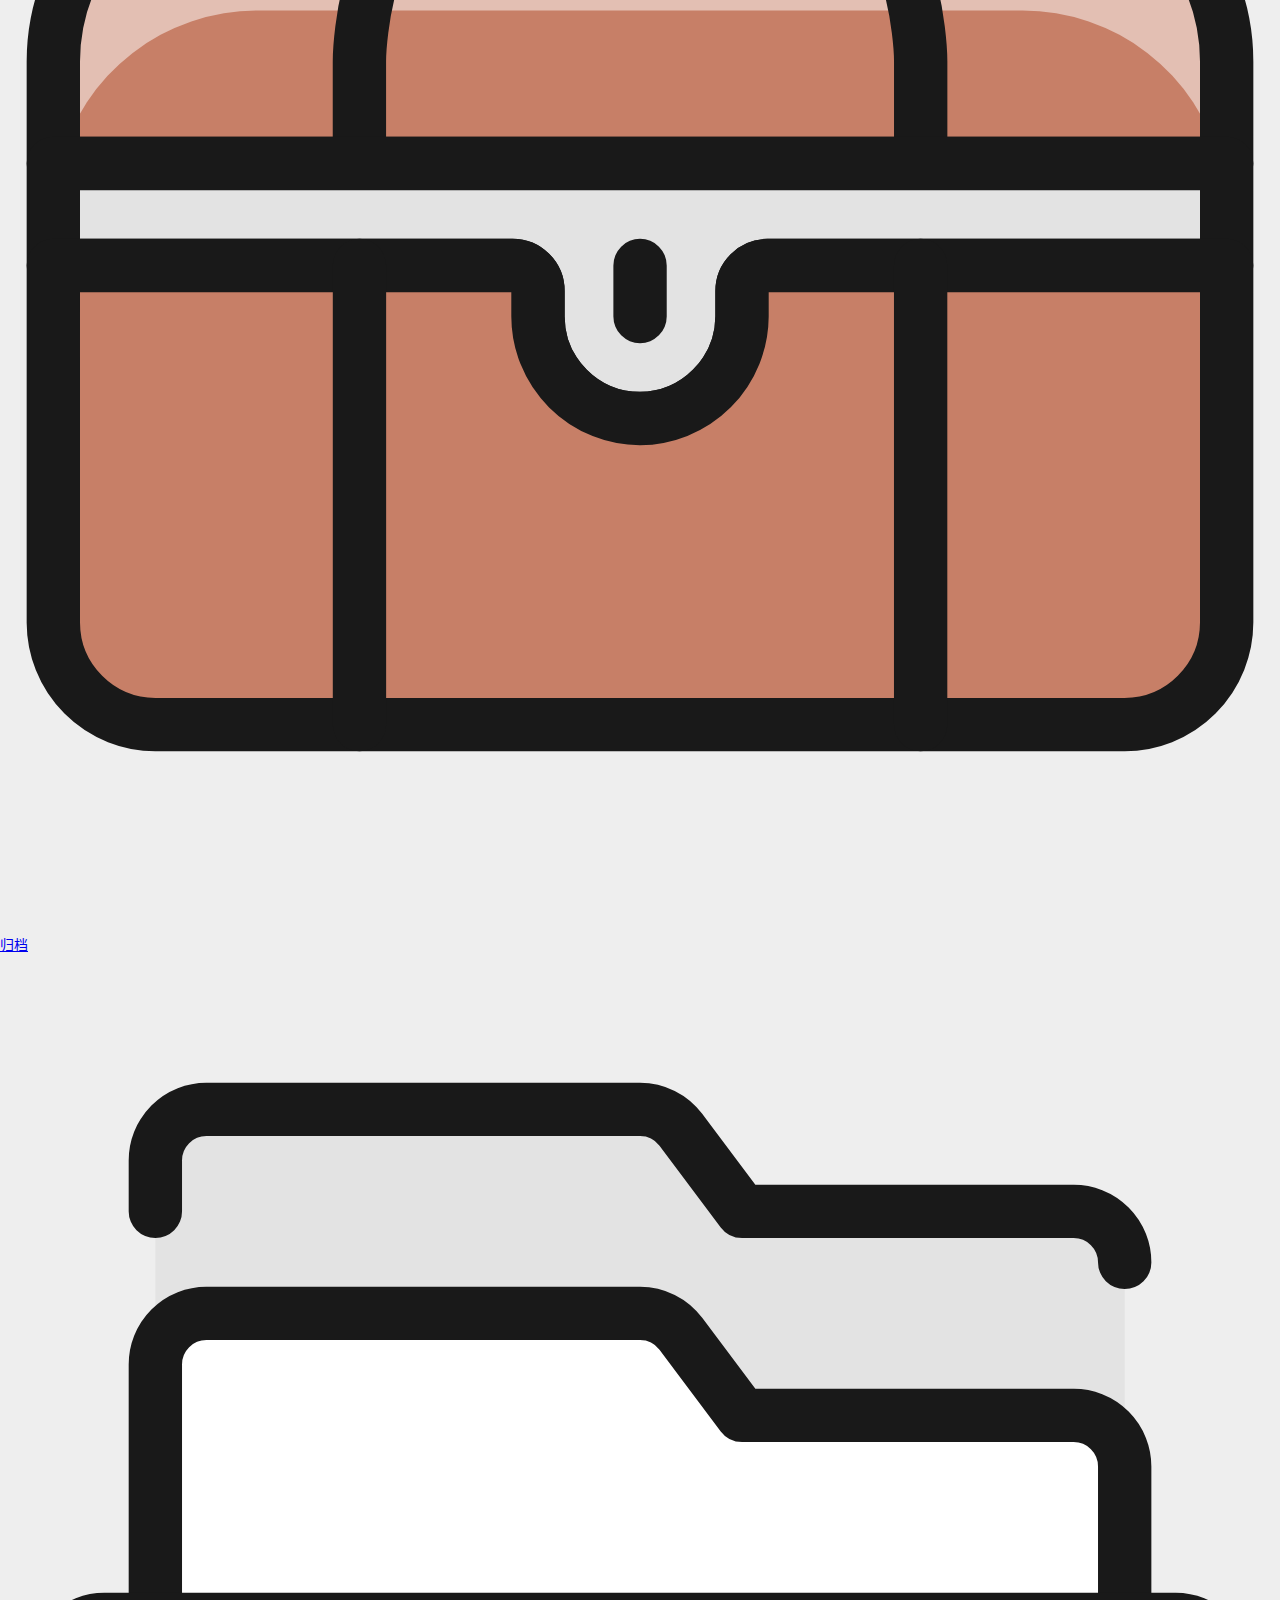
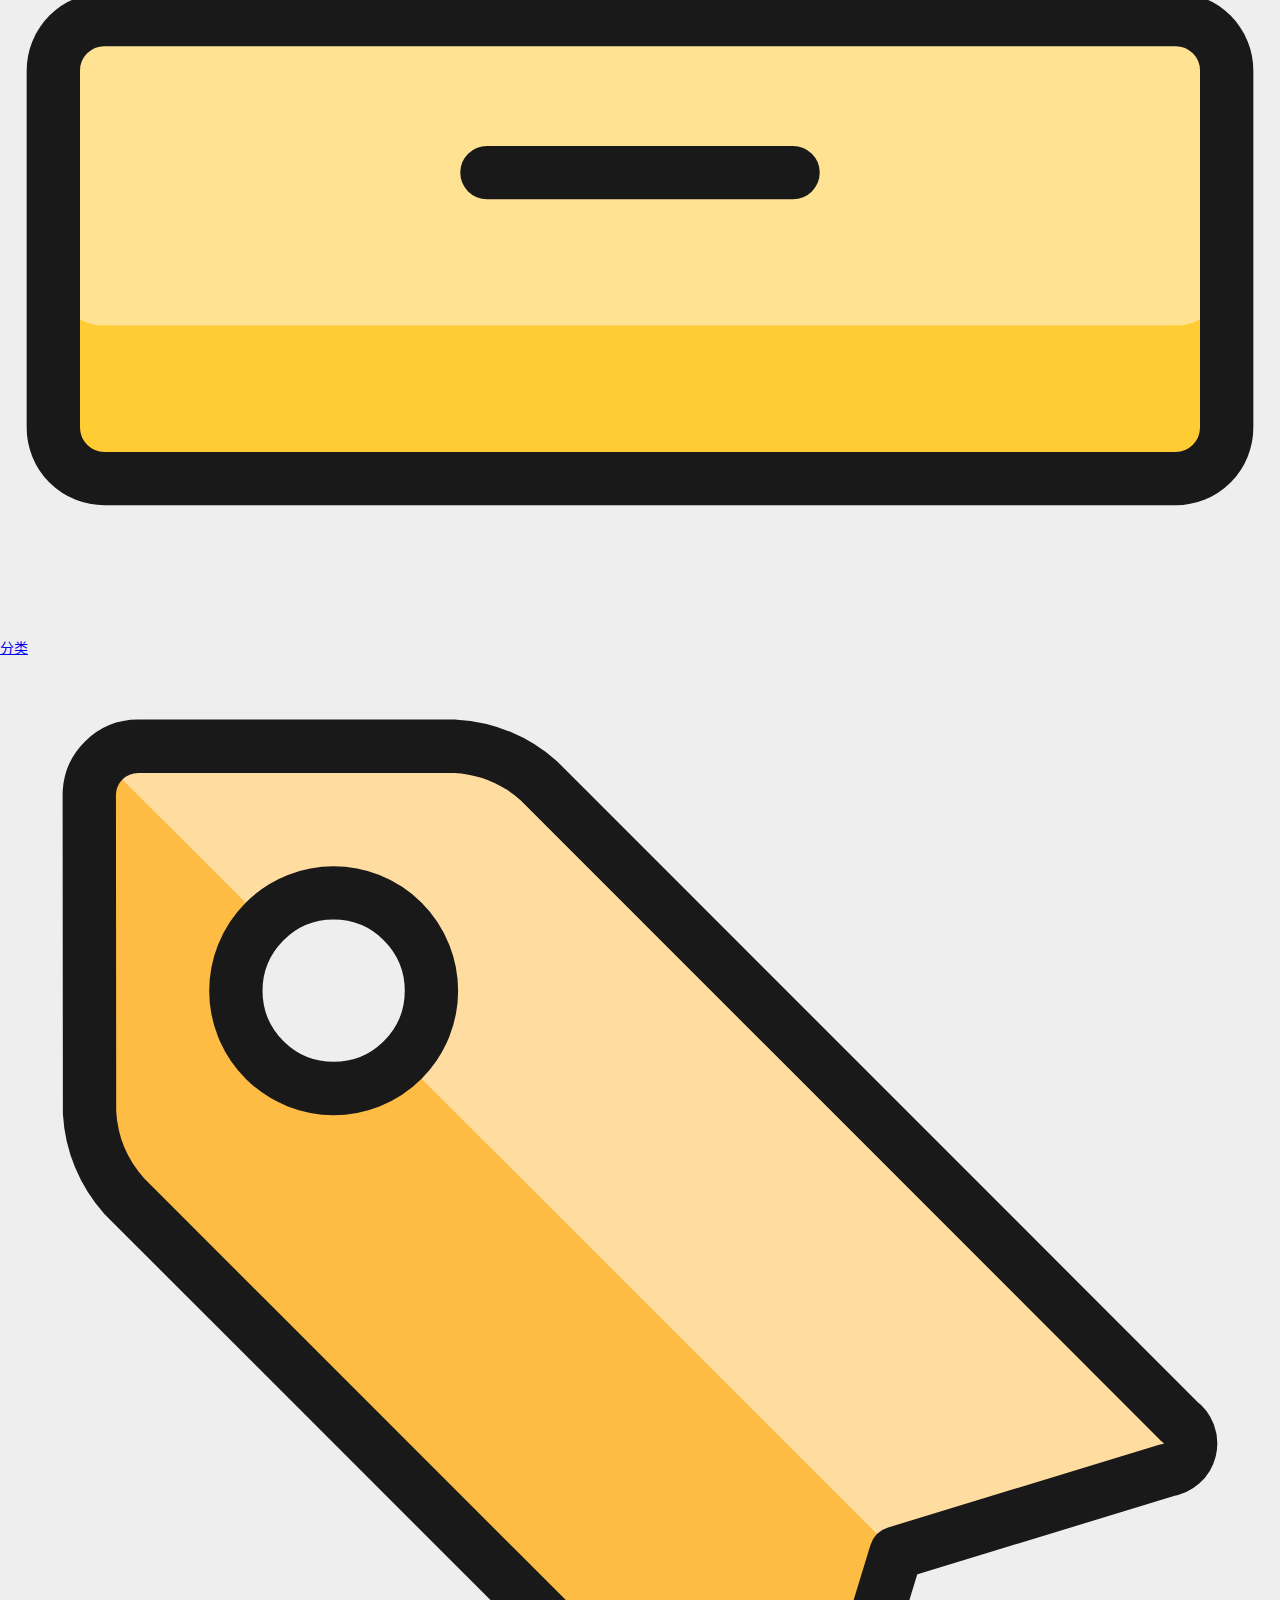
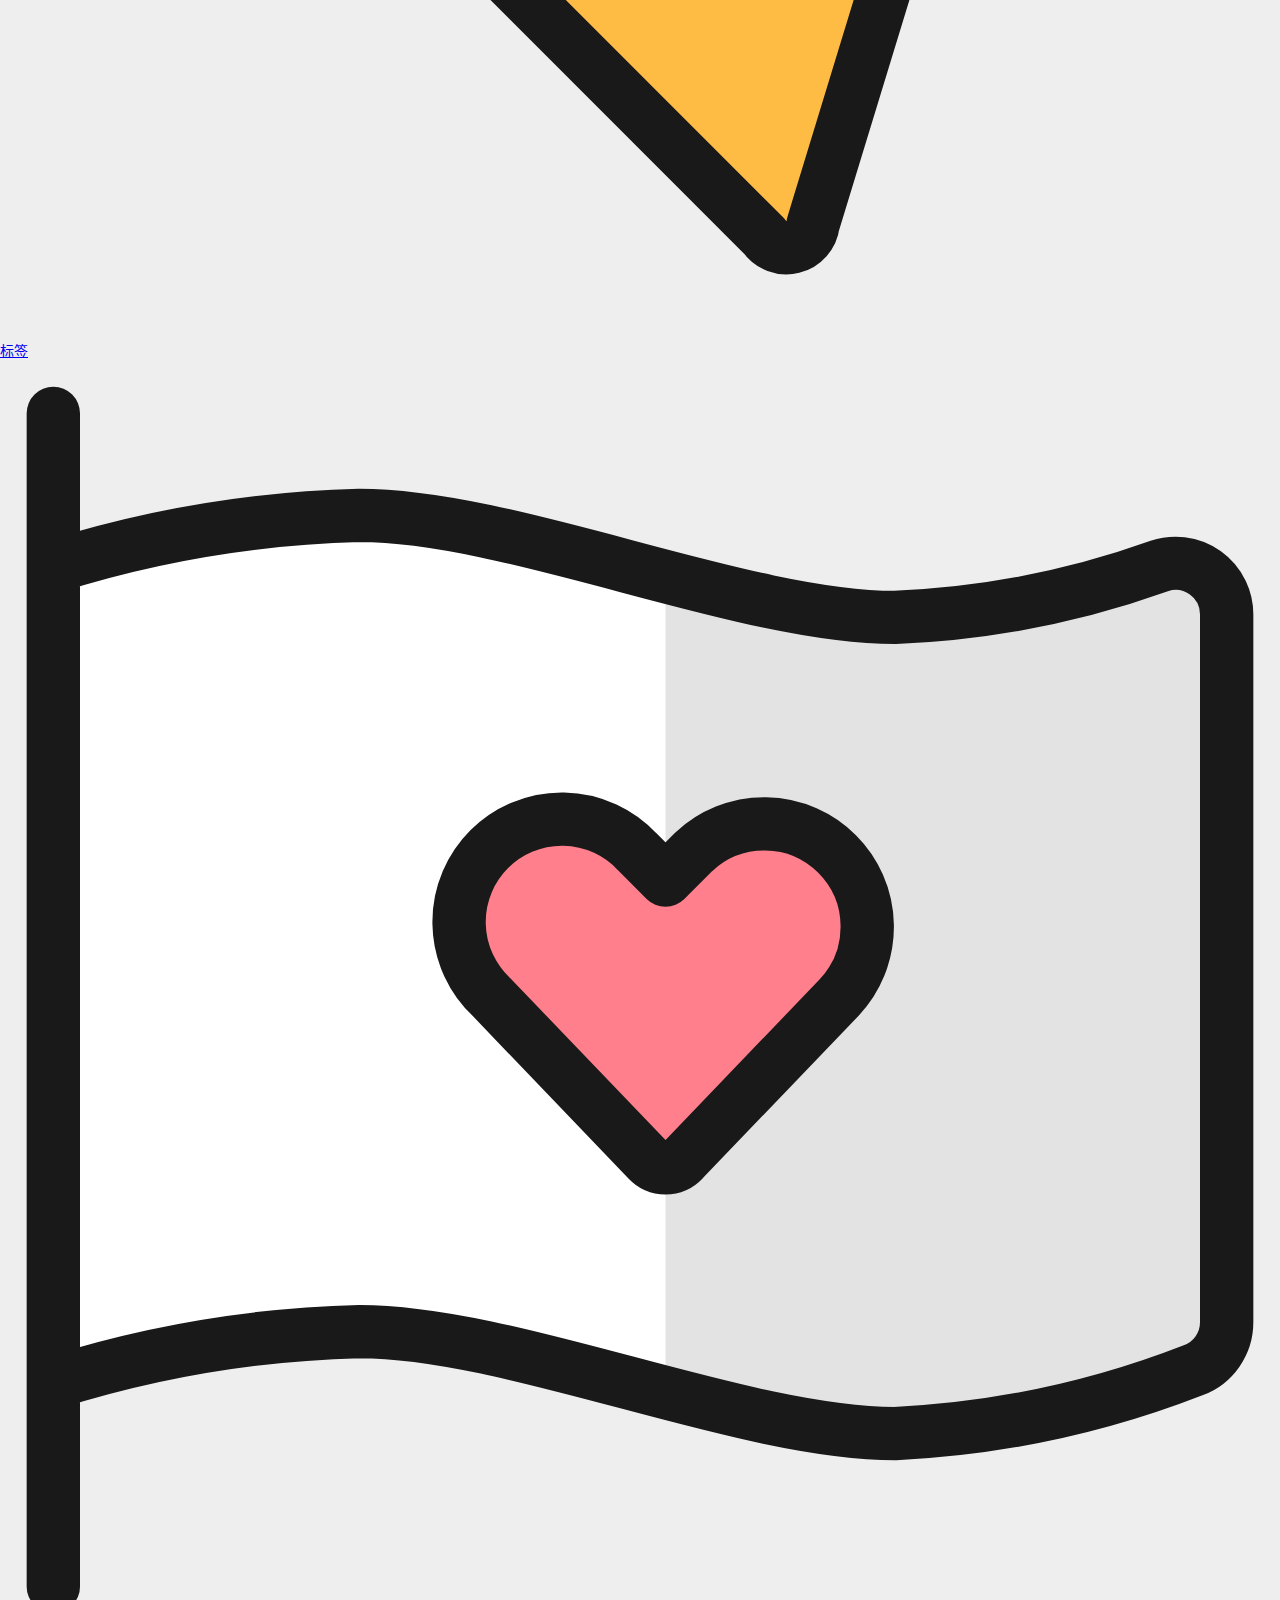
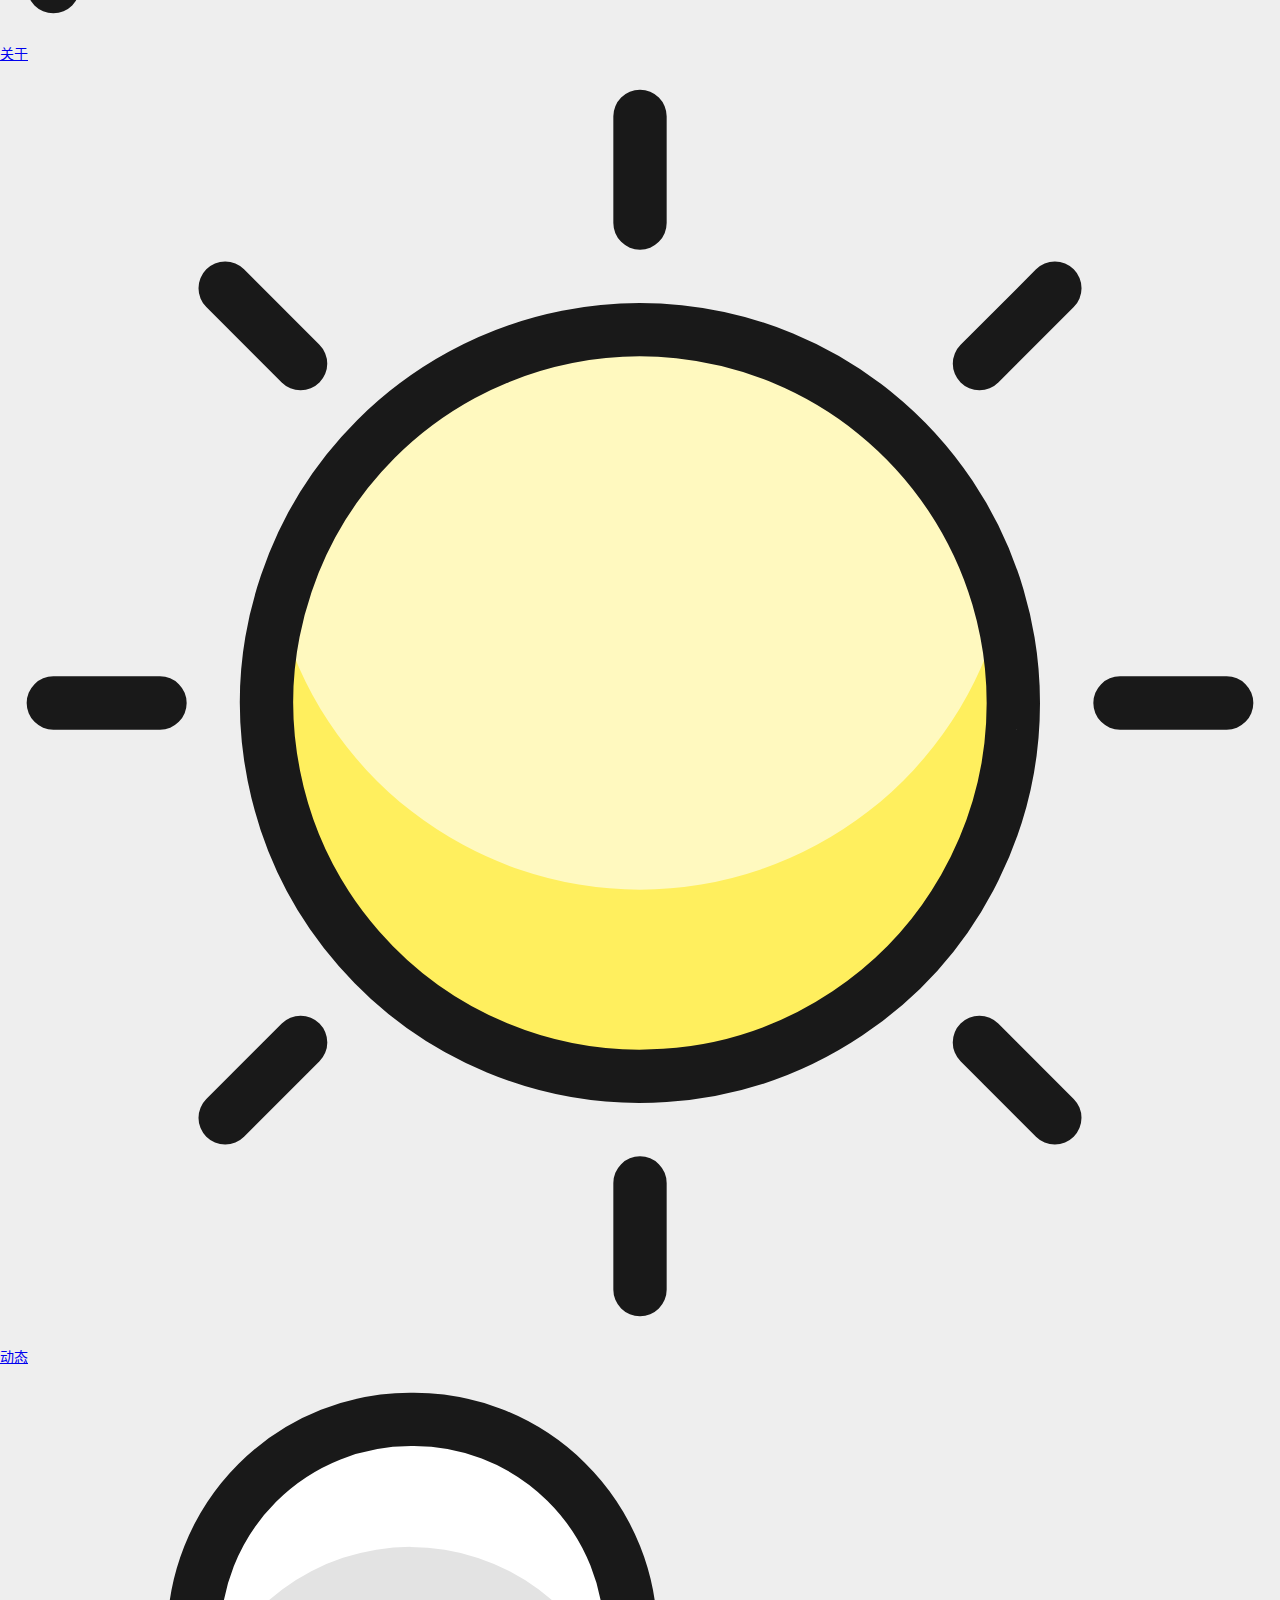
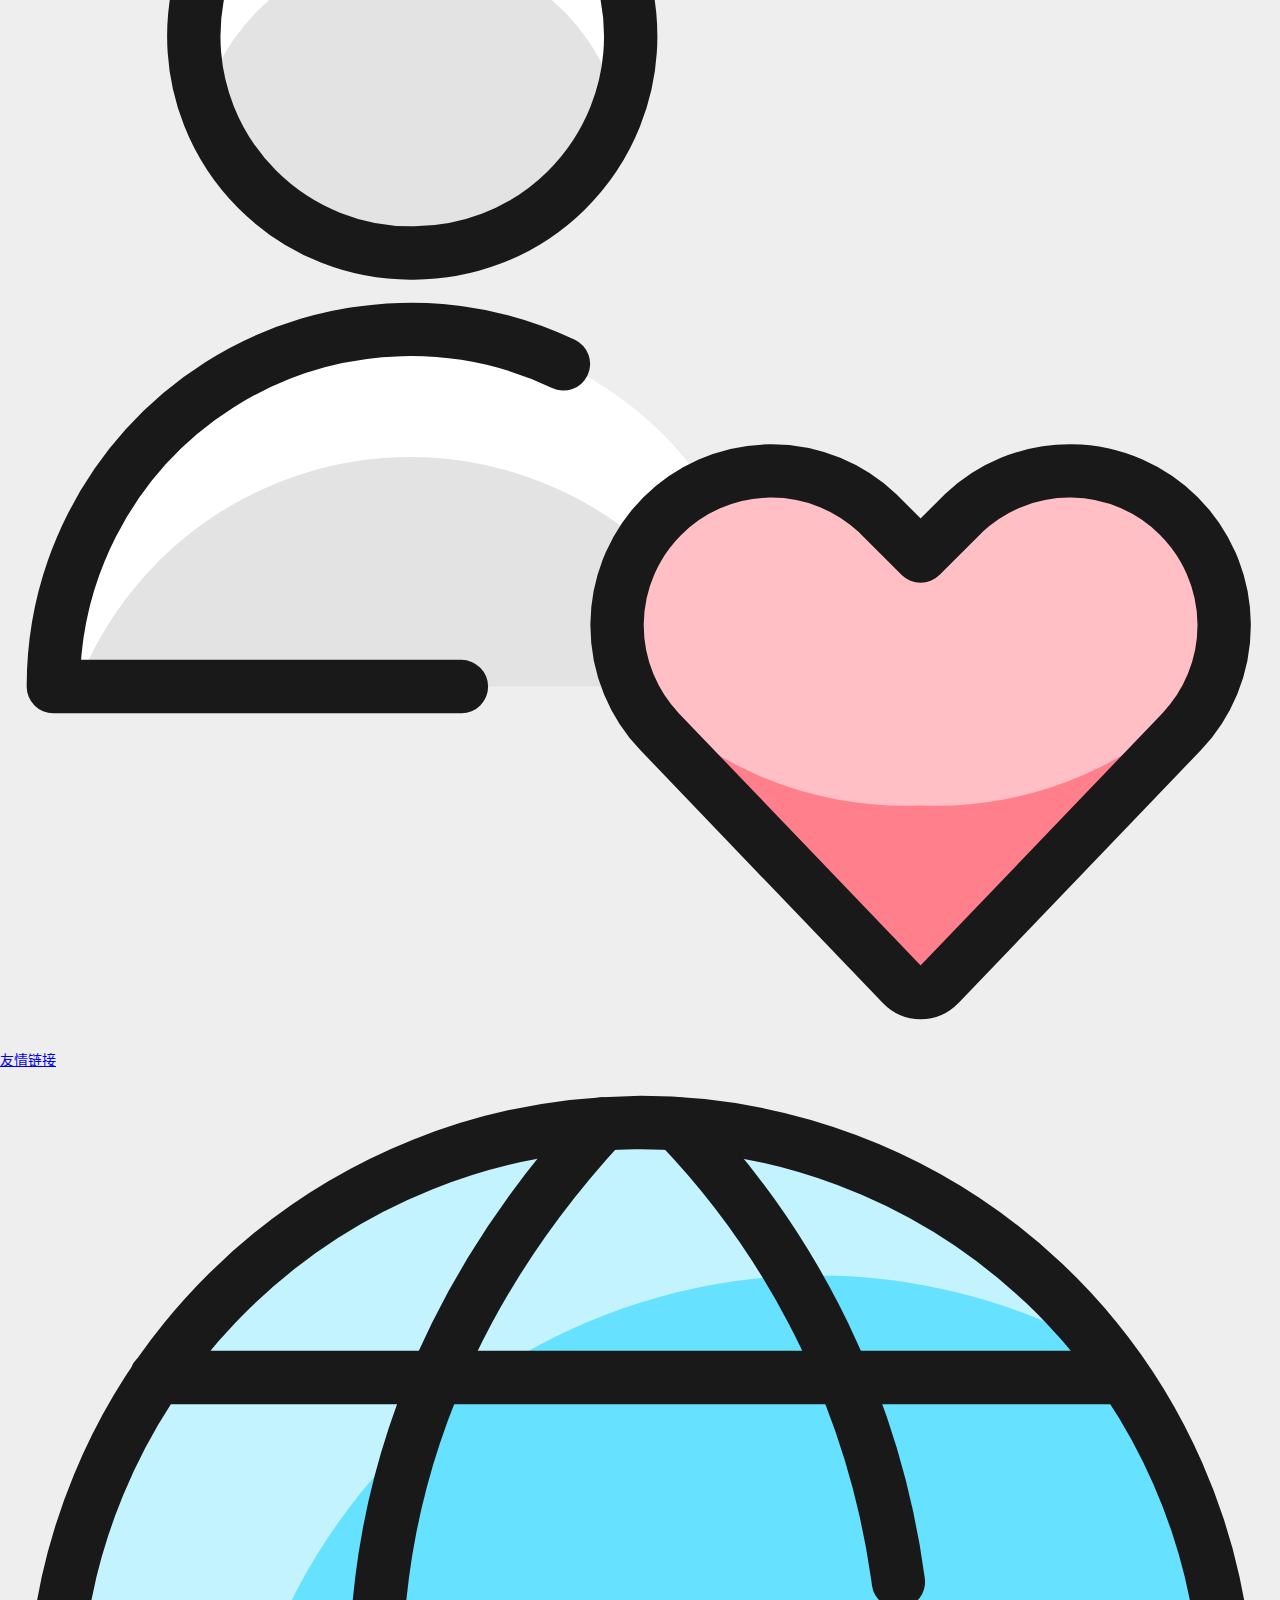
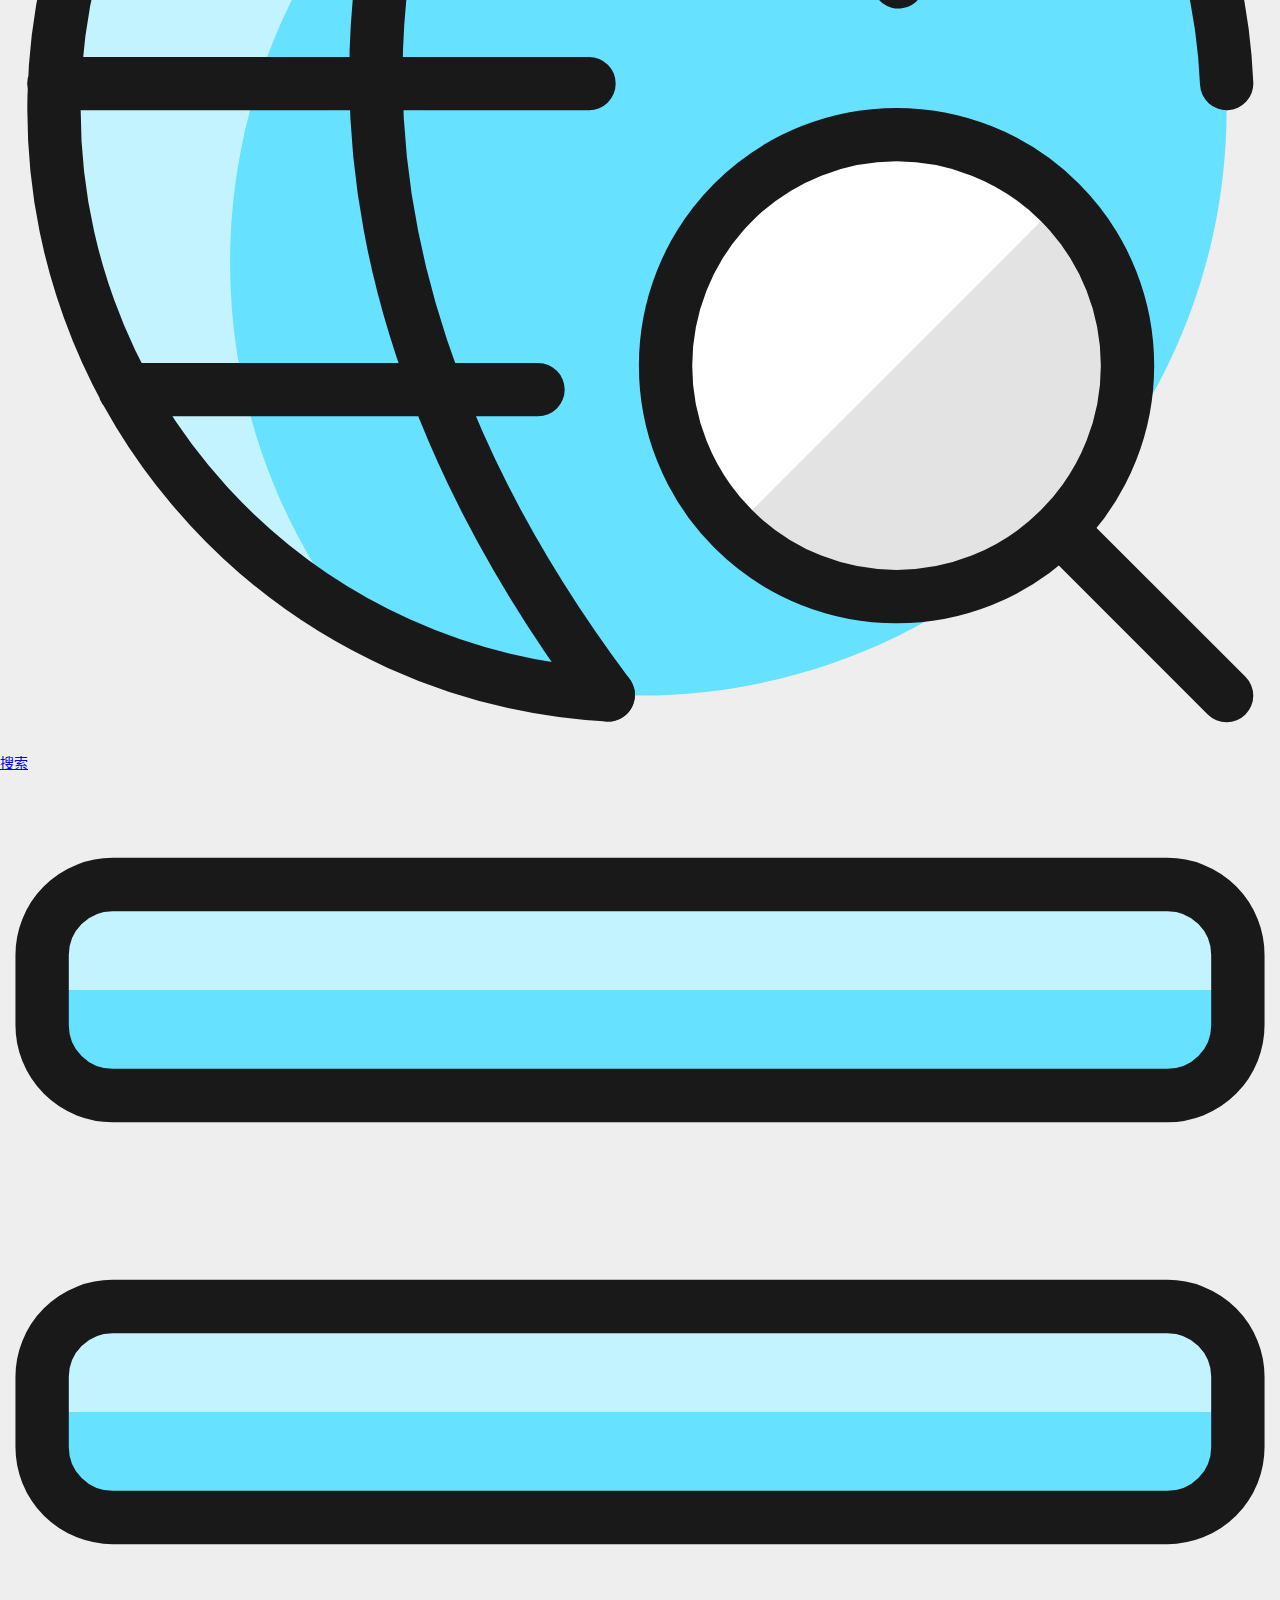
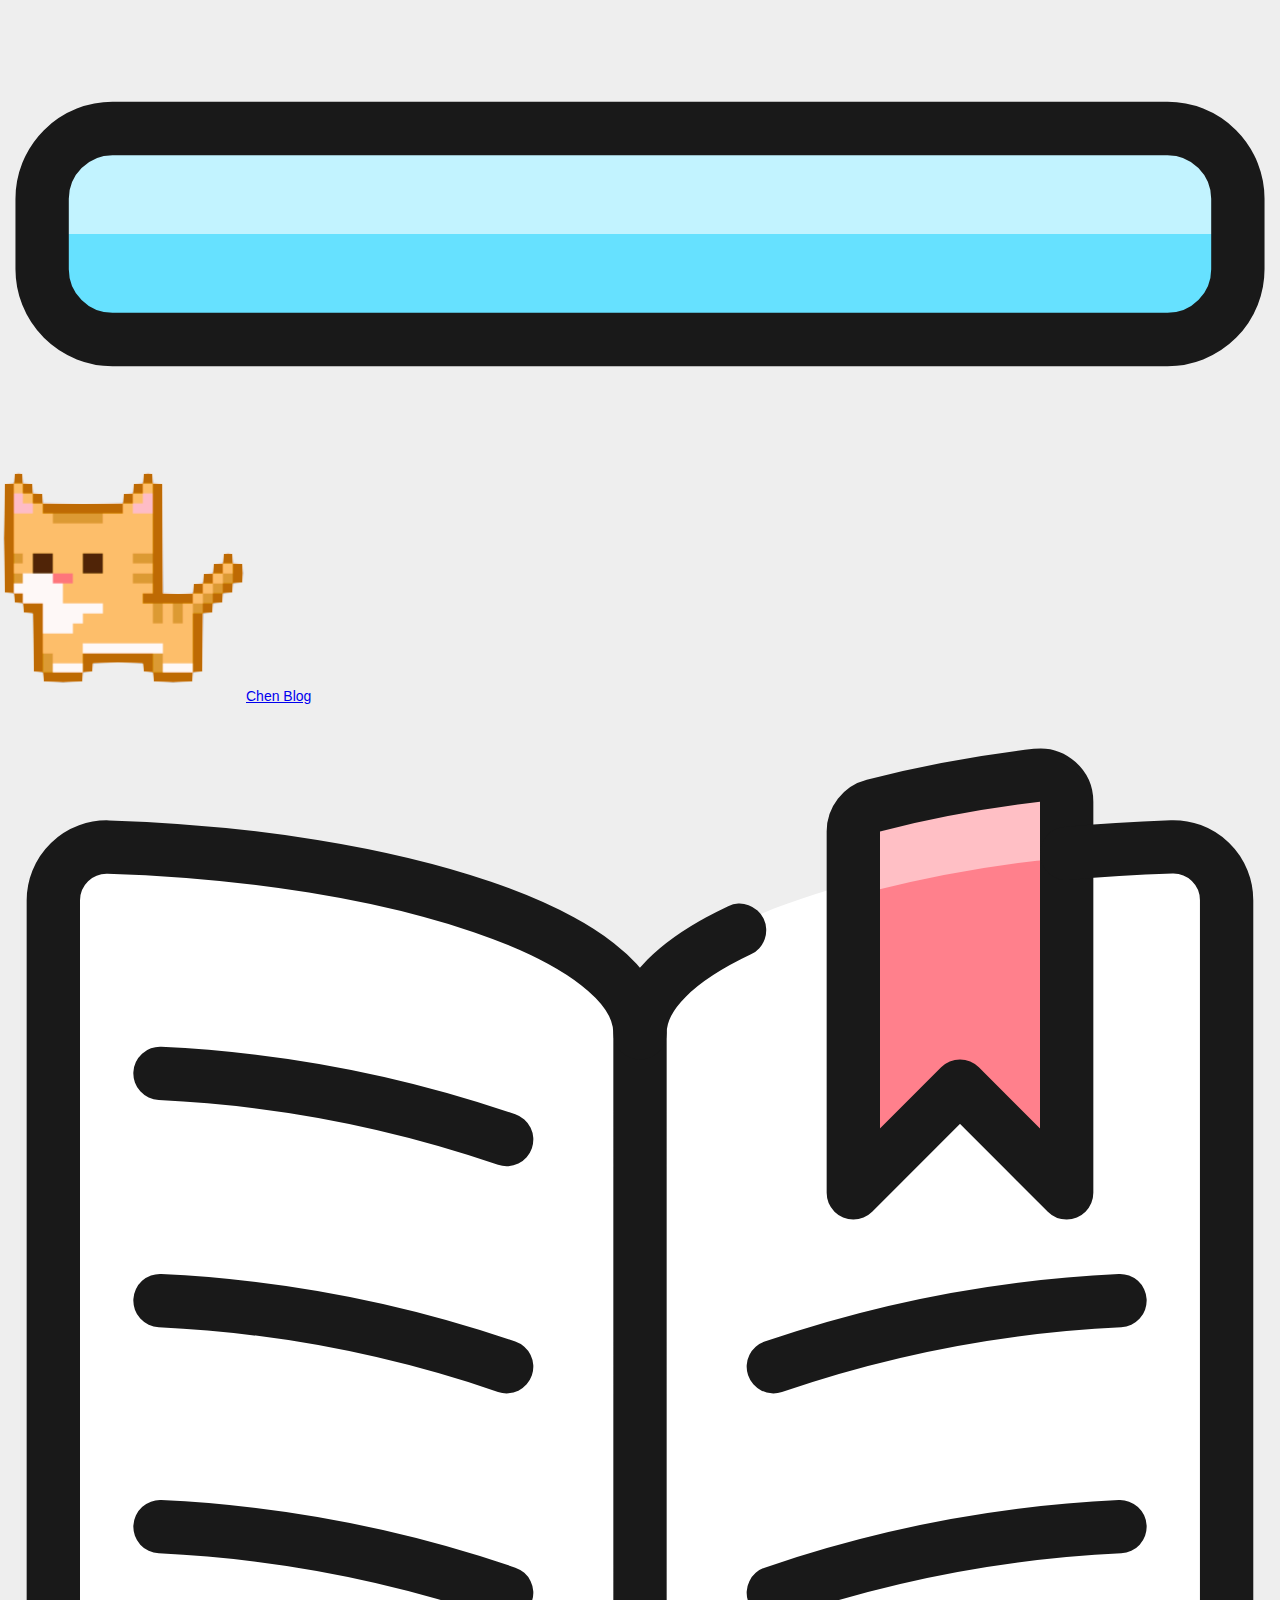
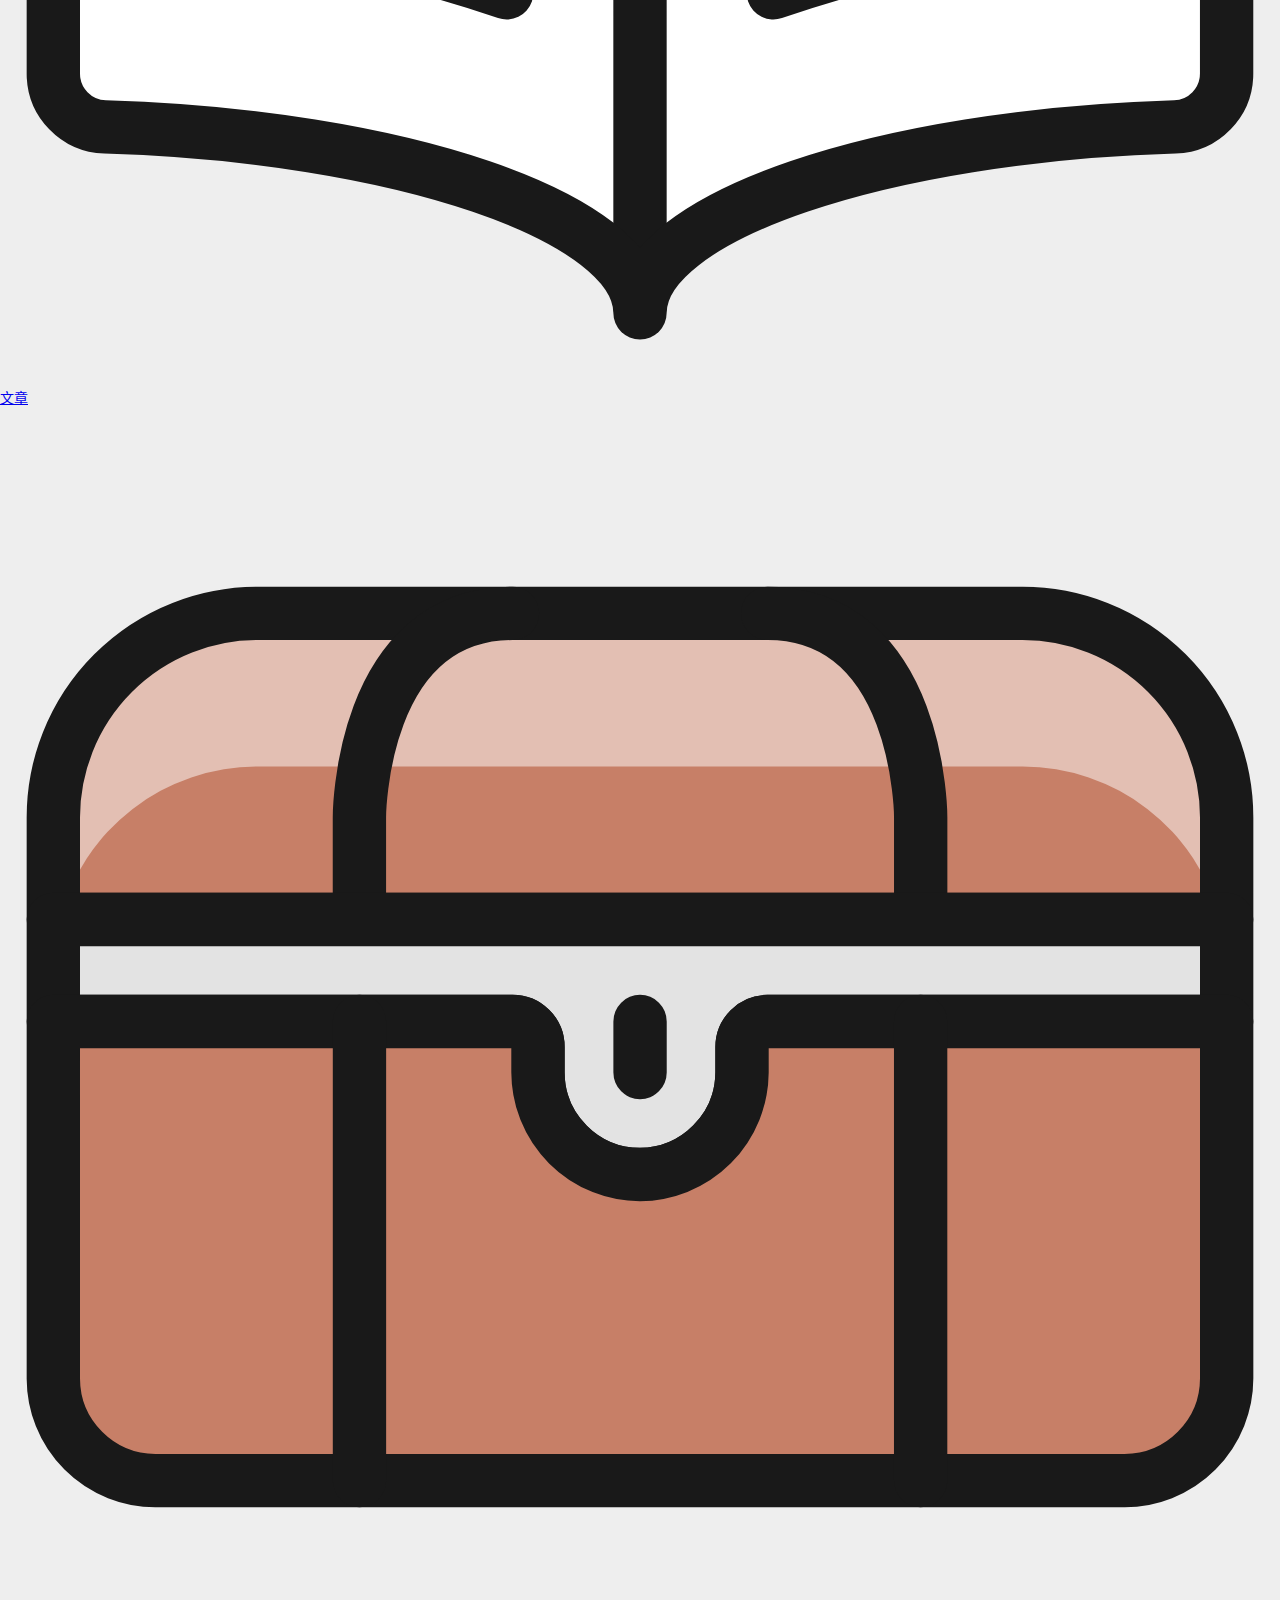
<file: archives/2025/06/index.html>
<!DOCTYPE html><html lang="zh-CN"><head><meta charset="utf-8"/><meta name="viewport" content="width=device-width, initial-scale=1.0"/><meta name="author" content="Chen"/><meta name="copyright" content="Chen"/><meta name="theme-color" content="#FFB347"/><meta name="format-detection" content="telephone=no"/><meta name="keywords" content="blog, programming, life"/><meta name="mobile-web-app-capable" content="yes"/><meta name="apple-mobile-web-app-capable" content="yes"/><meta name="apple-touch-fullscreen" content="yes"/><meta name="application-name" content="归档 | Chen Blog"/><meta name="apple-mobile-web-app-title" content="归档 | Chen Blog"/><meta name="apple-mobile-web-app-status-bar-style" content="#FFB347"/><link rel="canonical" href="https://chen3283891376.github.io/archives/2025/06/"/><meta name="description" content="记录编程和生活的小事🎉🎉🎉.">
<meta property="og:type" content="website">
<meta property="og:title" content="归档 | Chen Blog">
<meta property="og:url" content="https://chen3283891376.github.io/archives/2025/06/index.html">
<meta property="og:site_name" content="Chen Blog">
<meta property="og:description" content="记录编程和生活的小事🎉🎉🎉.">
<meta property="og:locale" content="zh_CN">
<meta property="og:image" content="https://chen3283891376.github.io/archives/2025/06/assets/images/Hexo-Theme-MEOW.png">
<meta property="article:author" content="Chen">
<meta property="article:tag" content="blog, programming, life">
<meta name="twitter:card" content="summary_large_image">
<meta name="twitter:image" content="https://chen3283891376.github.io/archives/2025/06/assets/images/Hexo-Theme-MEOW.png"><meta name="robots" content="index,follow"/><meta name="googlebot" content="index,follow"/><meta name="revisit-after" content="1 days"/><title>归档 | Chen Blog</title><link rel="shortcut icon" href="/assets/images/Hexo-Theme-MEOW.ico"><link rel="preconnect" href="/assets"/><link rel="preconnect" href="assets"/>
<link rel="stylesheet" href="/css/style.css">

<link rel="stylesheet" href="/css/third-party/dist/snackbar.min.css">
<link rel="prefetch" href="/"/><link rel="prefetch" href="/archives"/><link rel="prefetch" href="/tags"/><link rel="prefetch" href="/essay"/><meta name="generator" content="Hexo 7.3.0"></head><body bg-style="none"><header><div id="navbar"><div id="nav-info"><a id="site-icon" href="/" title="主页"><img src="/assets/images/Hexo-Theme-MEOW.png"/></a><a id="site-name" href="/" title="主页"><div>Chen Blog</div><img src="/assets/images/svg/uc/uc-home.svg" class="icon noview"></a></div><div id="nav-menu"><div class="menu-item"><a href="javascript:void(0);"><img src="/assets/images/svg/uc/uc-article.svg" class="icon noview"><span>文章</span></a><ul class="sub-menu-item"><li><a href="/archives"><img src="/assets/images/svg/uc/uc-archive.svg" class="icon noview"><span>归档</span></a></li><li><a href="/categories"><img src="/assets/images/svg/uc/uc-category.svg" class="icon noview"><span>分类</span></a></li><li><a href="/tags"><img src="/assets/images/svg/uc/uc-tag.svg" class="icon noview"><span>标签</span></a></li></ul></div><div class="menu-item"><a href="javascript:void(0);"><img src="/assets/images/svg/uc/uc-about.svg" class="icon noview"><span>关于</span></a><ul class="sub-menu-item"><li><a href="/essay"><img src="/assets/images/svg/uc/uc-sun.svg" class="icon noview"><span>动态</span></a></li><li><a href="/friends"><img src="/assets/images/svg/uc/uc-friend.svg" class="icon noview"><span>友情链接</span></a></li></ul></div></div><div id="nav-function"><div id="search-btn"><a href="javascript:void(0);" title="搜索" accesskey="s"><img src="/assets/images/svg/uc/uc-search.svg" class="icon noview"><span>搜索</span></a></div><div id="menu-btn"><a href="javascript:void(0);" title="打开菜单"><img src="/assets/images/svg/uc/uc-menu.svg" class="icon noview"></a></div></div></div></header><div id="menu-aside"><div id="menu-aside-container"><div id="menu-aside-info"><a href="/" title="主页"><img src="/assets/images/Hexo-Theme-MEOW.png"/></a><a href="/" title="主页">Chen Blog</a></div><div class="menu-aside-item"><a href="javascript:void(0);"><img src="/assets/images/svg/uc/uc-article.svg" class="icon noview"><span>文章</span></a><ul class="menu-aside-sub-item"><li><a href="/archives"><img src="/assets/images/svg/uc/uc-archive.svg" class="icon noview"><span>归档</span></a></li><li><a href="/categories"><img src="/assets/images/svg/uc/uc-category.svg" class="icon noview"><span>分类</span></a></li><li><a href="/tags"><img src="/assets/images/svg/uc/uc-tag.svg" class="icon noview"><span>标签</span></a></li></ul></div><div class="menu-aside-item"><a href="javascript:void(0);"><img src="/assets/images/svg/uc/uc-about.svg" class="icon noview"><span>关于</span></a><ul class="menu-aside-sub-item"><li><a href="/essay"><img src="/assets/images/svg/uc/uc-sun.svg" class="icon noview"><span>动态</span></a></li><li><a href="/friends"><img src="/assets/images/svg/uc/uc-friend.svg" class="icon noview"><span>友情链接</span></a></li></ul></div><hr/></div></div><main><div class="banner"><div class="banner-info"><div class="banner-avatar"><img src="/assets/images/Hexo-Theme-MEOW.png"/></div><div class="banner-title">「 MEOW 」</div></div></div><div class="page-container"><div class="page-content"><div class="page-title"><div class="page-title-content"><img src="/assets/images/svg/uc/uc-archive.svg" class="icon noview"><span>归档</span></div></div><div class="page-main"><div class="archive-container"><div class="archive-year"><div class="archive-year-title"><a href="/archives/2025">2025</a><span>(1篇文章)</span></div><div class="archive-month"><div class="archive-month-title"><a href="/archives/2025/06">六月</a><span>(1篇文章)</span></div><div class="archive-posts-list"><div class="archive-post" archive-style="normal"><div class="archive-post-cover"></div><a href="/2025/06/30/Test/"><div class="archive-post-title">Test</div><div class="archive-post-date">2025-06-30</div></a></div></div></div></div></div><div class="page-paginator"><div class="paginator"><span class="extend prev" rel="prev"><</span><span class="page-number current">1</span><span class="extend next" rel="next">></span></div></div><div class="page-body markdown"></div></div></div></div><div id="toolbar" hide=""><div id="toolbar-setting-container" hide=""><div class="toolbar-item"><button id="tool-color-mode" title="深色模式" type="button"><img src="/assets/images/svg/ta/ta-moon.svg" class="icon noview"></button></div><div class="toolbar-item"><button class="copy-text" id="tool-share" title="分享" type="button" data-text="https://chen3283891376.github.io/archives/2025/06/index.html"><img src="/assets/images/svg/ta/ta-share.svg" class="icon noview"></button></div></div><div class="toolbar-container"><div class="toolbar-item"><button id="tool-setting" title="设置" type="button"><img src="/assets/images/svg/ta/ta-setting.svg" class="icon noview"></button></div><div class="toolbar-item"><button id="tool-gototop" title="返回顶部" type="button"><img src="/assets/images/svg/ta/ta-up.svg" class="icon noview"></button></div></div></div><div class="search-overlay"><div class="search-container"><div class="search-header"><div class="search-title"><svg xmlns="http://www.w3.org/2000/svg" width="24" height="24" viewBox="0 0 24 24" fill="none" stroke="currentColor" stroke-width="2" stroke-linecap="round" stroke-linejoin="round"><path stroke="none" d="M0 0h24v24H0z" fill="none"/><path d="M10 10m-7 0a7 7 0 1 0 14 0a7 7 0 1 0 -14 0" /><path d="M21 21l-6 -6" /></svg>
搜索</div><div class="search-close-btn"><svg xmlns="http://www.w3.org/2000/svg" width="24" height="24" viewBox="0 0 24 24" fill="none" stroke="currentColor" stroke-width="2" stroke-linecap="round" stroke-linejoin="round"><path stroke="none" d="M0 0h24v24H0z" fill="none"/><path d="M12 21a9 9 0 0 0 9 -9a9 9 0 0 0 -9 -9a9 9 0 0 0 -9 9a9 9 0 0 0 9 9z" /><path d="M9 8l6 8" /><path d="M15 8l-6 8" /></svg></div></div><div class="search-input-box"><input id="search-input" type="search" placeholder="请输入关键词进行站内搜索……" value="" maxlength="80"/></div><div class="search-result-container"><div class="search-result-icon"><svg xmlns="http://www.w3.org/2000/svg" viewBox="0 0 24 24" fill="none" stroke="currentColor" stroke-width="2" stroke-linecap="round" stroke-linejoin="round"><path stroke="none" d="M0 0h24v24H0z" fill="none"/><path d="M10 10m-7 0a7 7 0 1 0 14 0a7 7 0 1 0 -14 0" /><path d="M21 21l-6 -6" /></svg></div></div></div></div></main><footer><div class="footer"><div id="footer-copyright">© 2025 <span>💗</span> <a target="_blank" rel="noopener" href="https://github.com/chen3283891376">Chen</a></div><div id="footer-info"><div id="footer-framework">🚀本站由 <a href="https://hexo.io" target="_blank">Hexo</a> & <a href="https://github.com/chanwj/hexo-theme-meow" title=v3.0.0 target="_blank">Meow</a> 强力驱动</div><div id="footer-runtime"><span id="runtime" data-startdate="2025-06-29T17:03:28.000Z">🌻已稳定运行.年.月.天</span></div></div><div id="footer-statistic"><span>共撰写1篇文章，全站共105字</span></div><div id="footer-pageview"><div id="container_site_pv"><span>🔥总访问量</span><span id="vercount_value_site_pv"><svg xmlns="http://www.w3.org/2000/svg" width="24" height="24" viewBox="0 0 24 24" fill="none"  stroke="currentColor" stroke-width="2" stroke-linecap="round" stroke-linejoin="round"><path stroke="none" d="M0 0h24v24H0z" fill="none"/><path d="M12 6l0 -3" /><path d="M16.25 7.75l2.15 -2.15" /><path d="M18 12l3 0" /><path d="M16.25 16.25l2.15 2.15" /><path d="M12 18l0 3" /><path d="M7.75 16.25l-2.15 2.15" /><path d="M6 12l-3 0" /><path d="M7.75 7.75l-2.15 -2.15" /></svg></span></div><div id="container_site_uv"><span>🐈访客人数</span><span id="vercount_value_site_uv"><svg xmlns="http://www.w3.org/2000/svg" width="24" height="24" viewBox="0 0 24 24" fill="none"  stroke="currentColor" stroke-width="2" stroke-linecap="round" stroke-linejoin="round"><path stroke="none" d="M0 0h24v24H0z" fill="none"/><path d="M12 6l0 -3" /><path d="M16.25 7.75l2.15 -2.15" /><path d="M18 12l3 0" /><path d="M16.25 16.25l2.15 2.15" /><path d="M12 18l0 3" /><path d="M7.75 16.25l-2.15 2.15" /><path d="M6 12l-3 0" /><path d="M7.75 7.75l-2.15 -2.15" /></svg></span></div></div></div></footer><div class="scripts"><script>const GLOBALCONFIG = {
  root: '/',
  toolbar: true,
  lazyload_src: '/assets/images/Meow-Loading.webp',
  friends: false,
  codeblock: false,
  share_text: '🐱内容分享自Meow',
  onblur_title: 'Please Come Back～✧(´▽`ʃ♡ƪ)',
  mouse_click: false,
  notify:{
    enable: true,
    info: '复制成功～转载请标注本文地址',
    f12_info: '开发者模式已打开，请遵循本站版权协议'
  },
  search: {
    enable: true,
    path: 'search.json',
    local: {
      top_n_per_article: 1,
      preload: false
    }
  },
  encrypt: false,
};
</script><script>if (!localStorage.getItem('color-mode')) {
  localStorage.setItem('color-mode', 'light' || 'light');
}
document.body.setAttribute('data-mode', localStorage.getItem('color-mode'));
</script>
<script src="/js/theme/tools/utils.js"></script>

<script src="/js/plugins/dist/lazyload.min.js"></script>

<script src="/js/plugins/view-image.min.js"></script>
<script src="https://cn.vercount.one/js" defer="defer"></script>
<script src="/js/plugins/dist/snackbar.min.js"></script>

<script src="/js/plugins/dist/search.js"></script>

<script src="/js/main.js" type="module"></script>
</div></body></html>
</file>
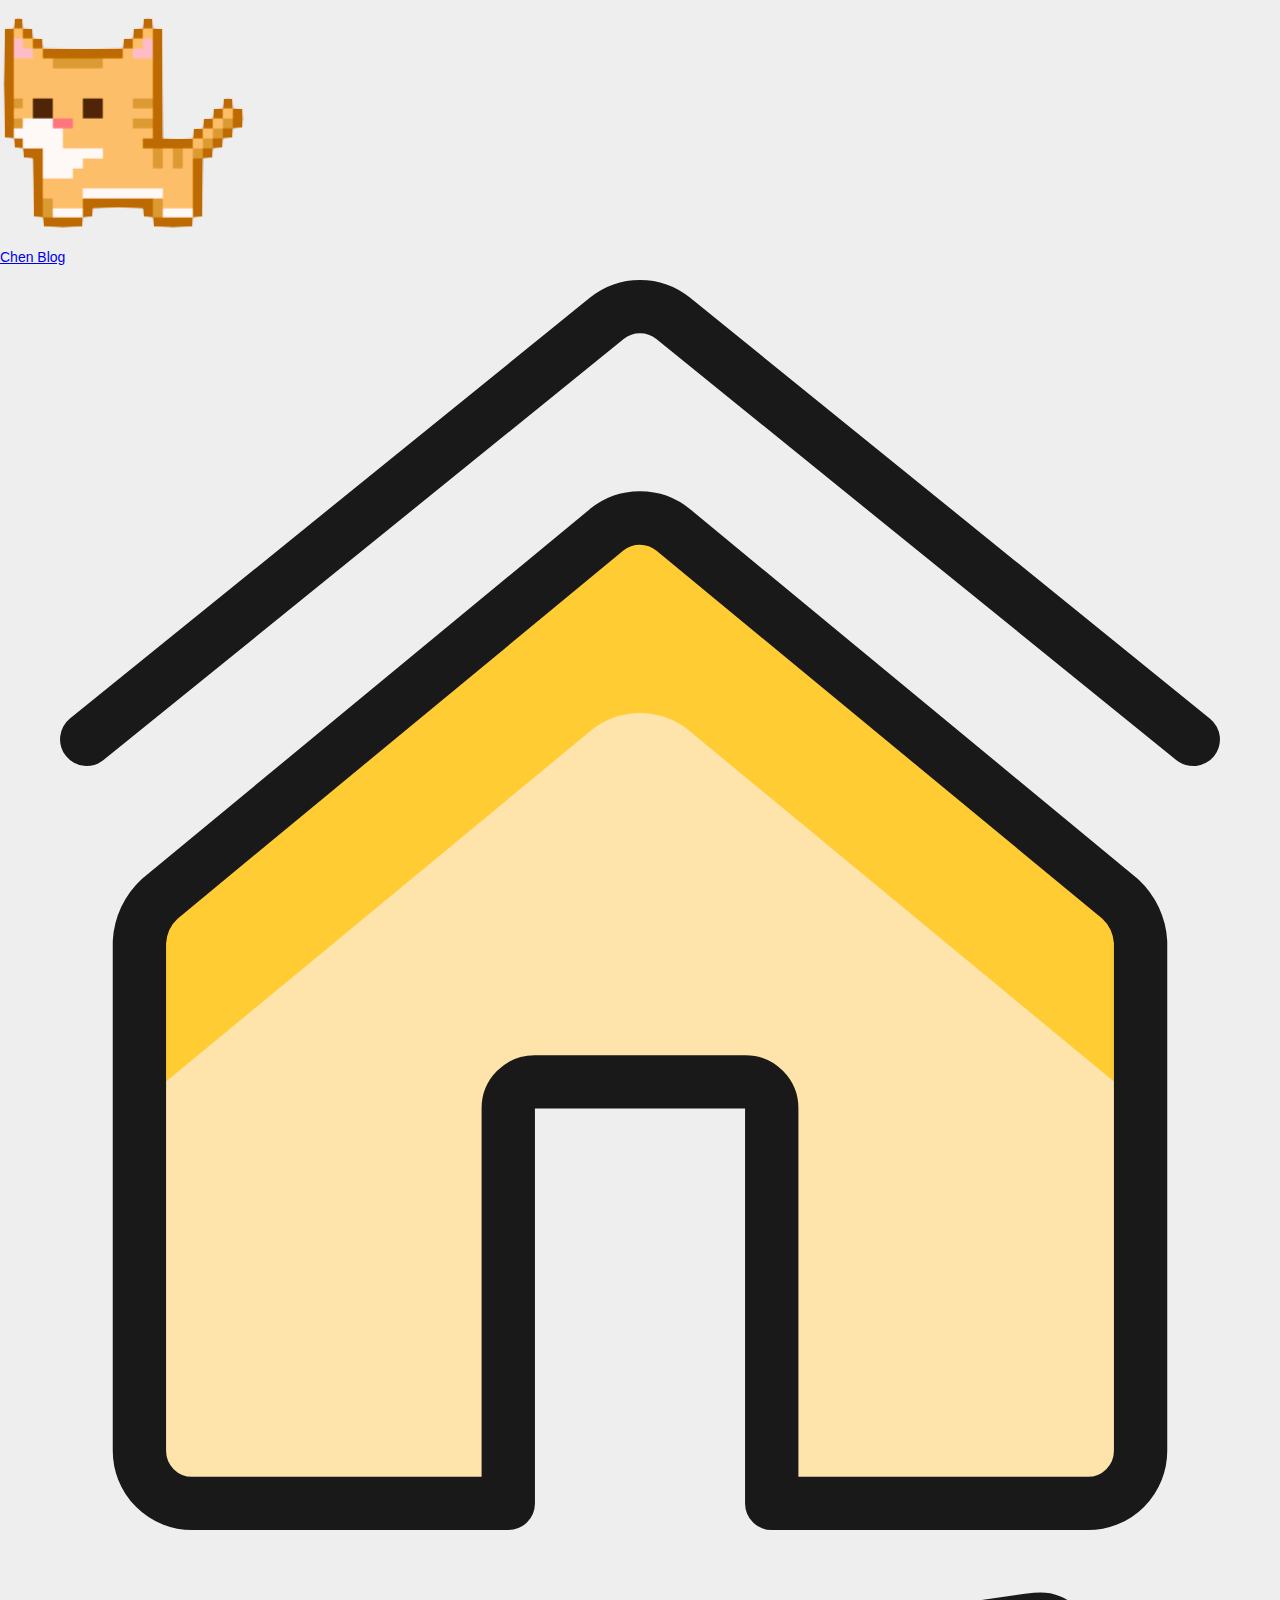
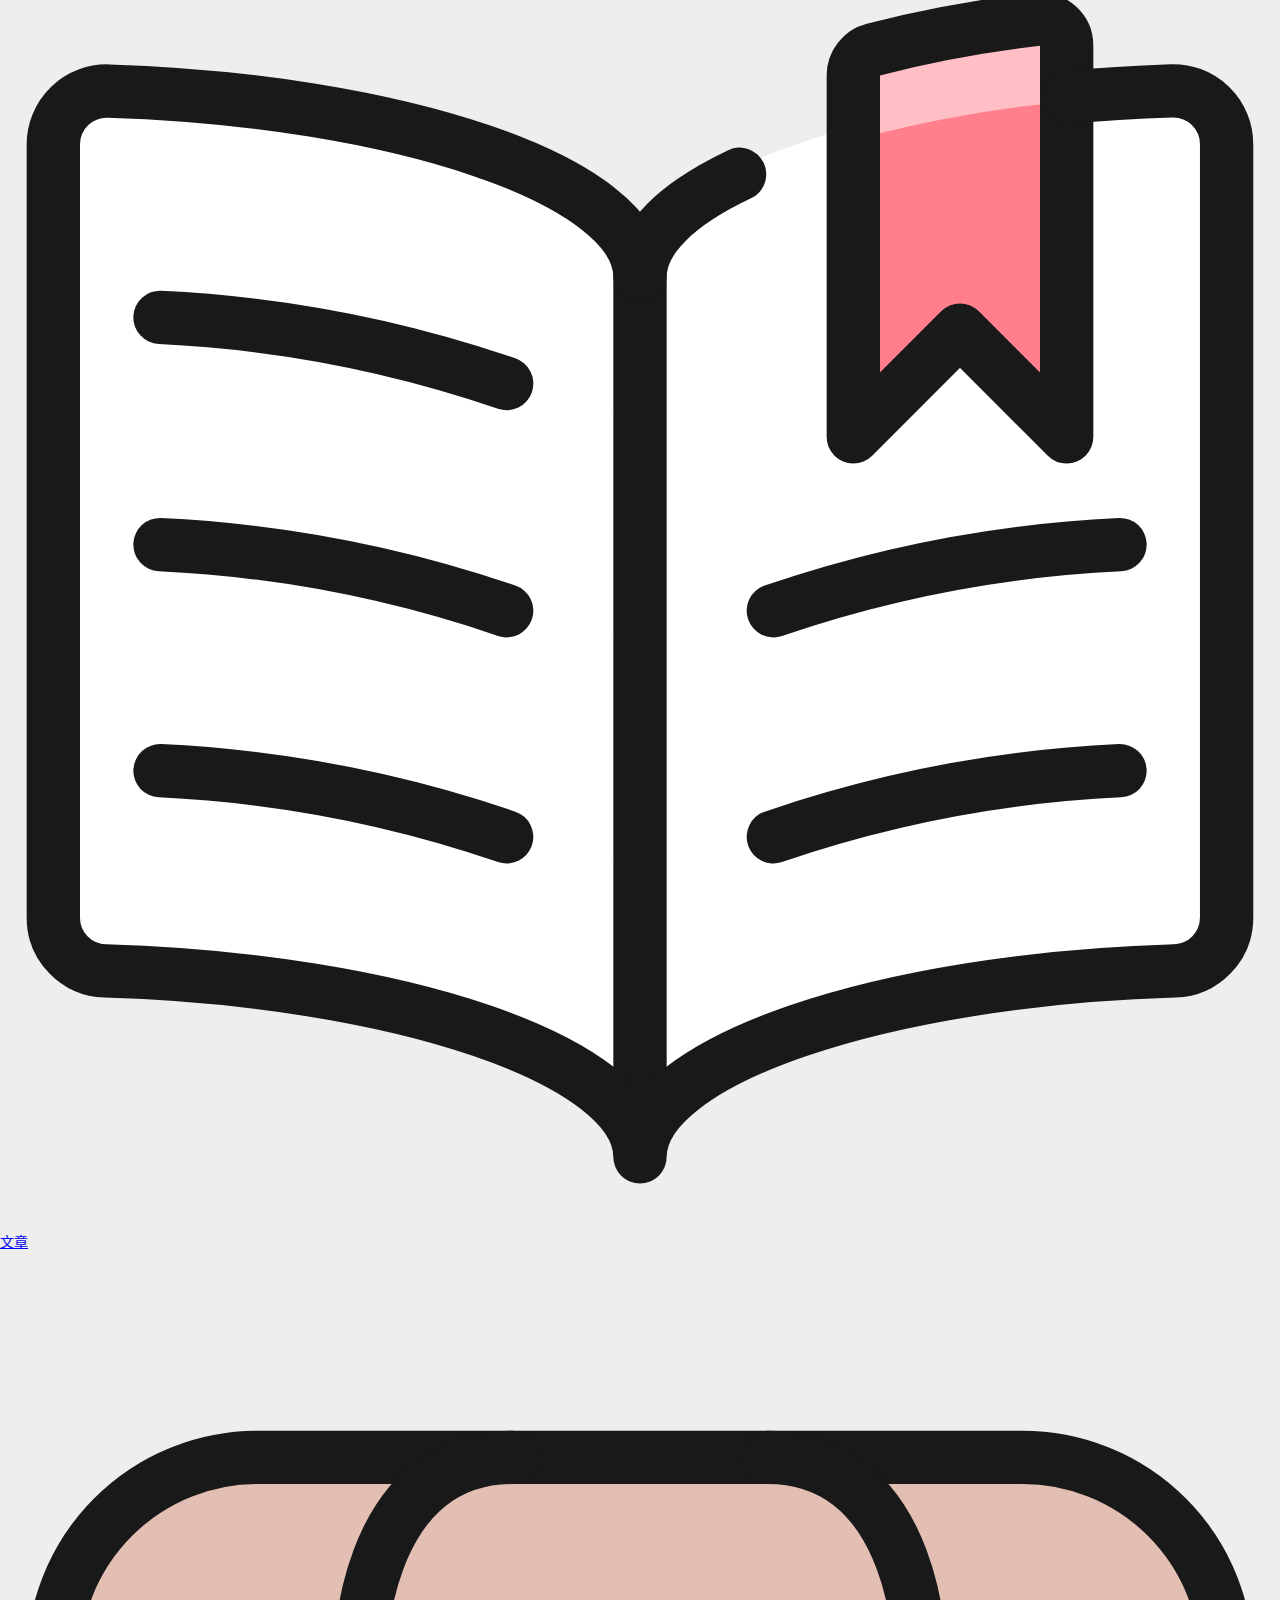
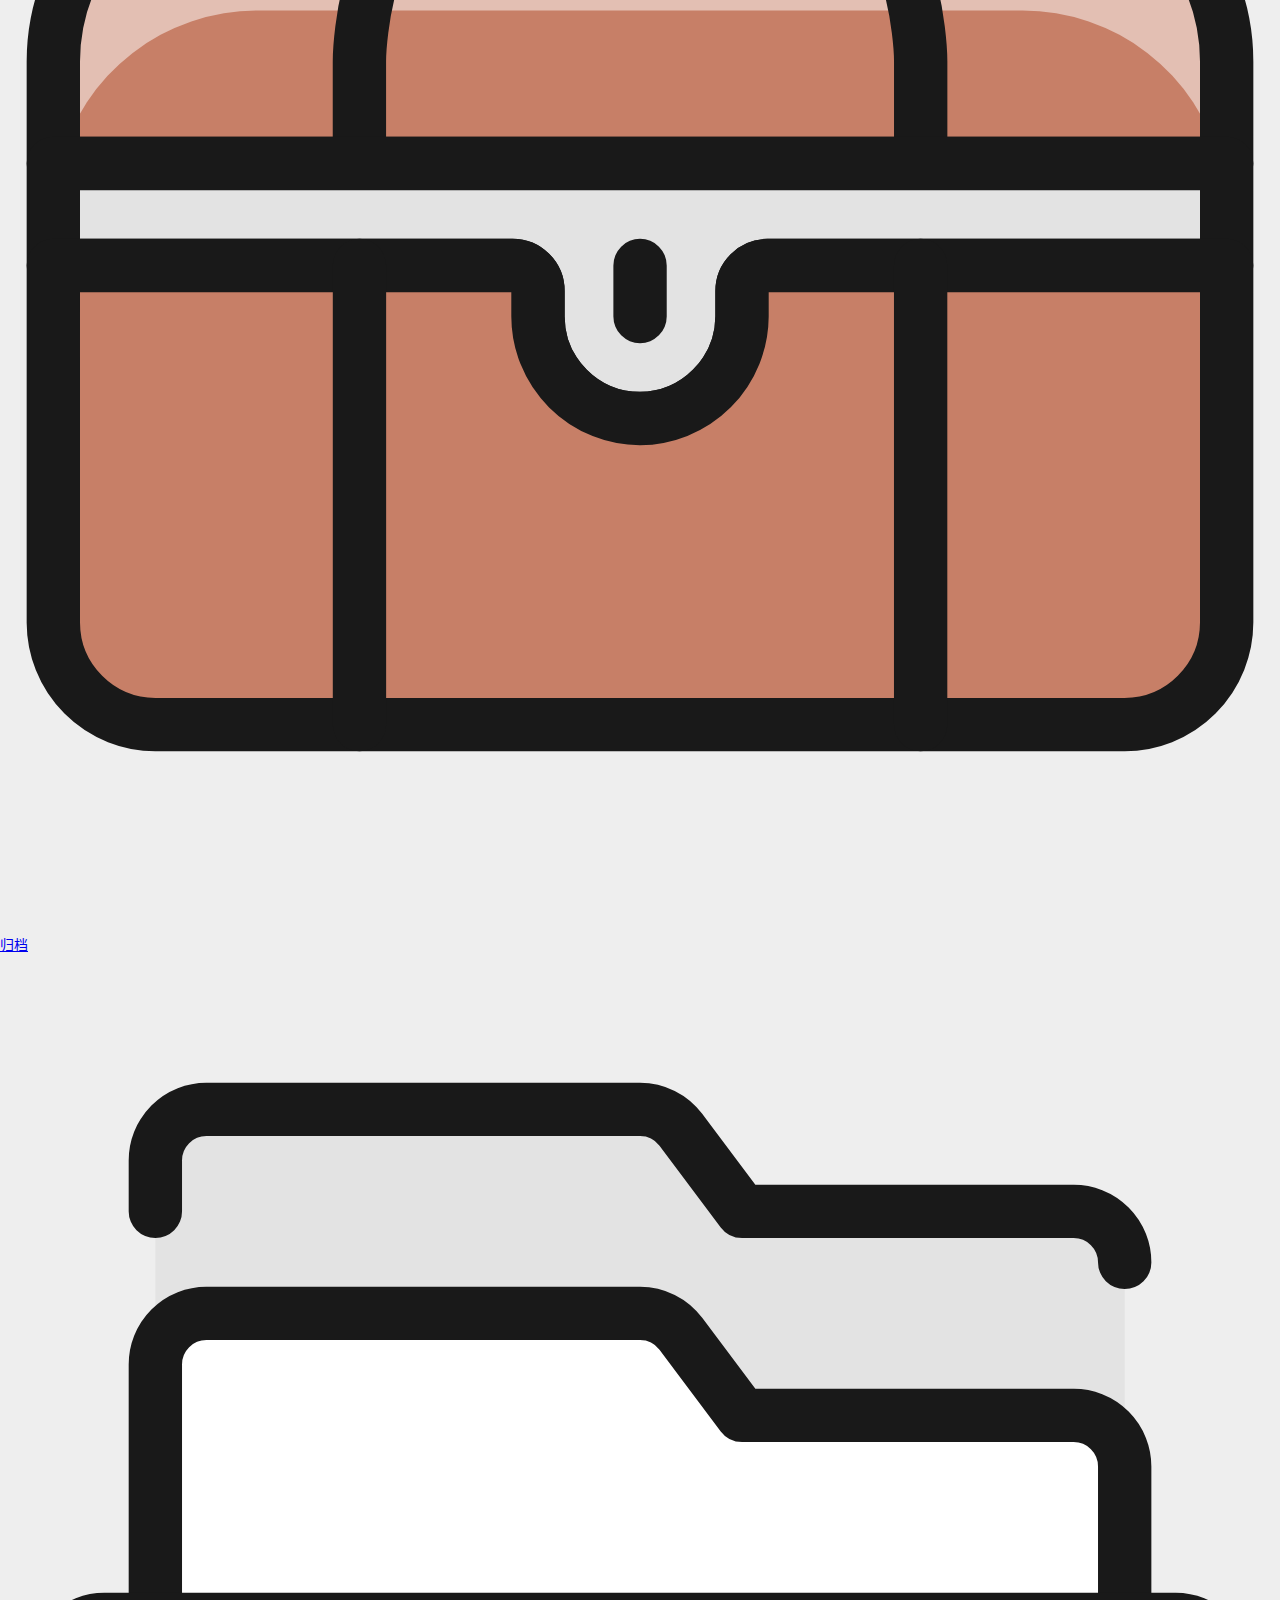
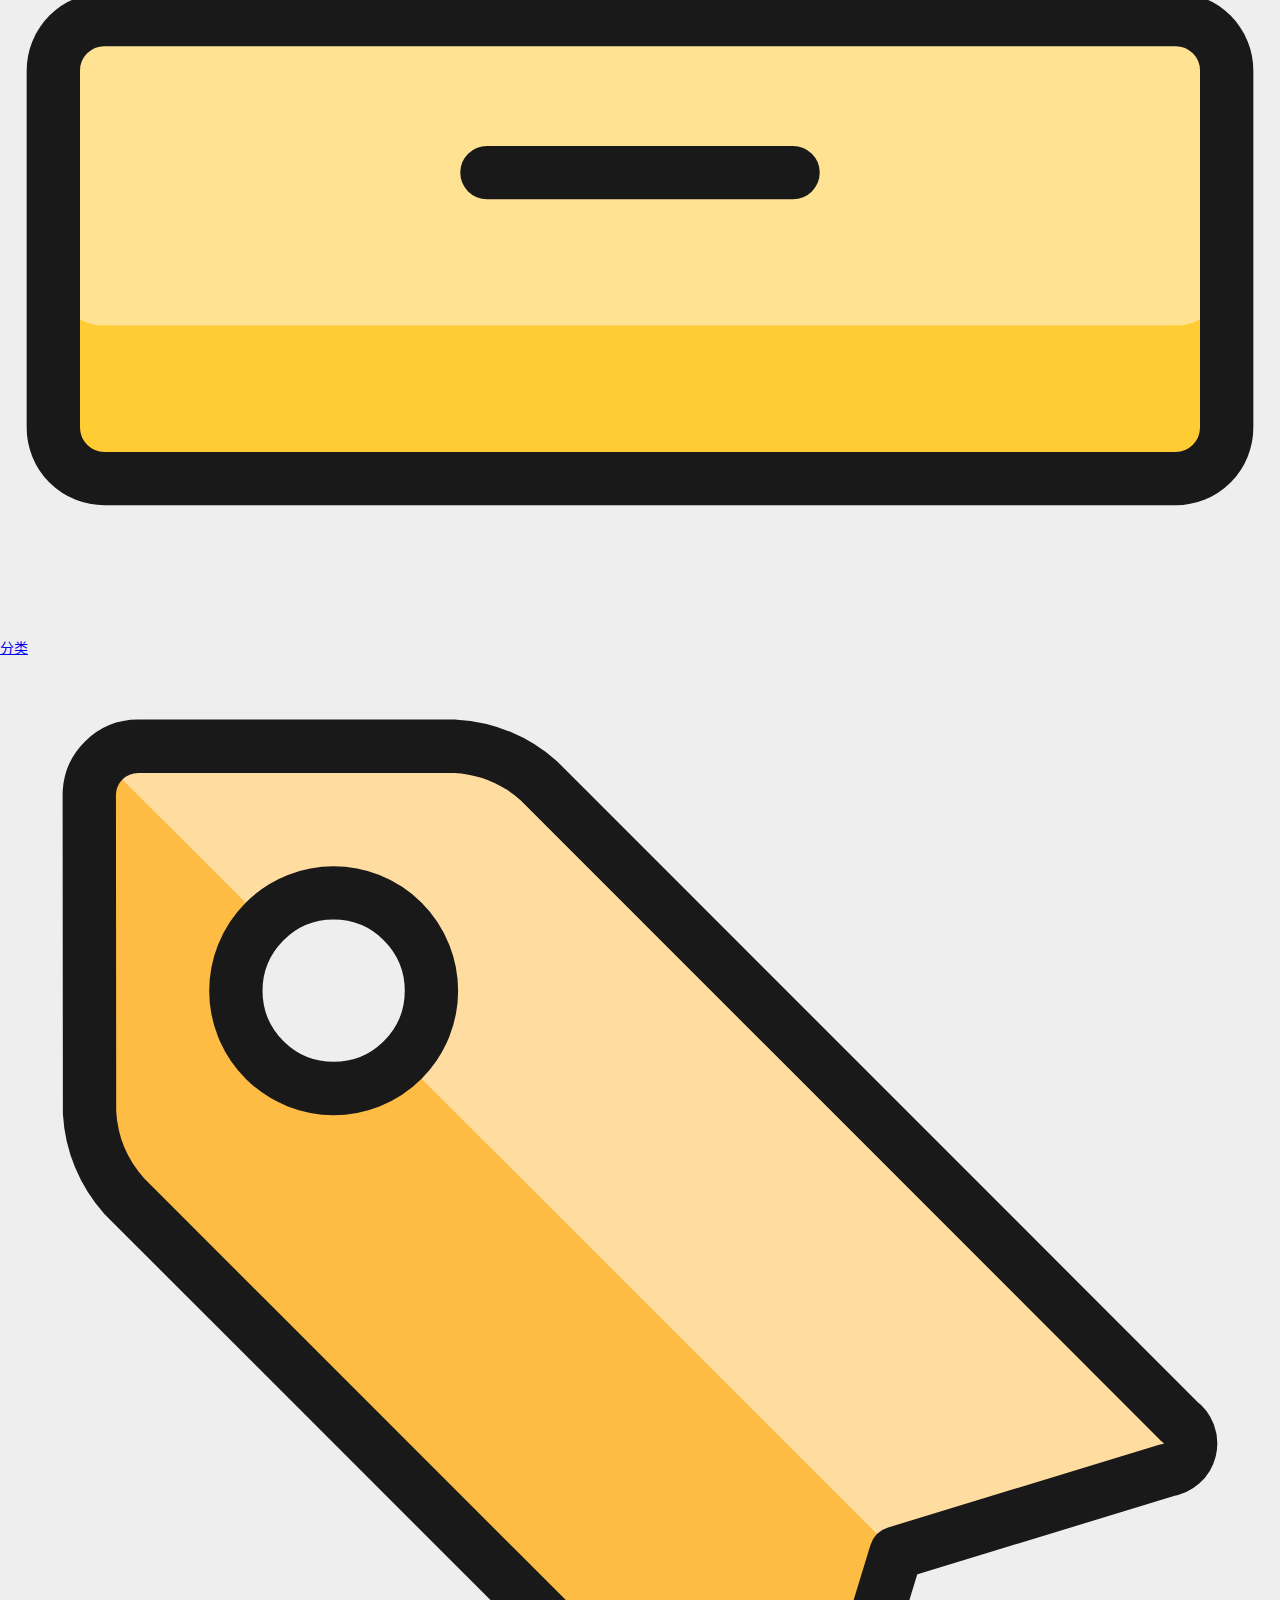
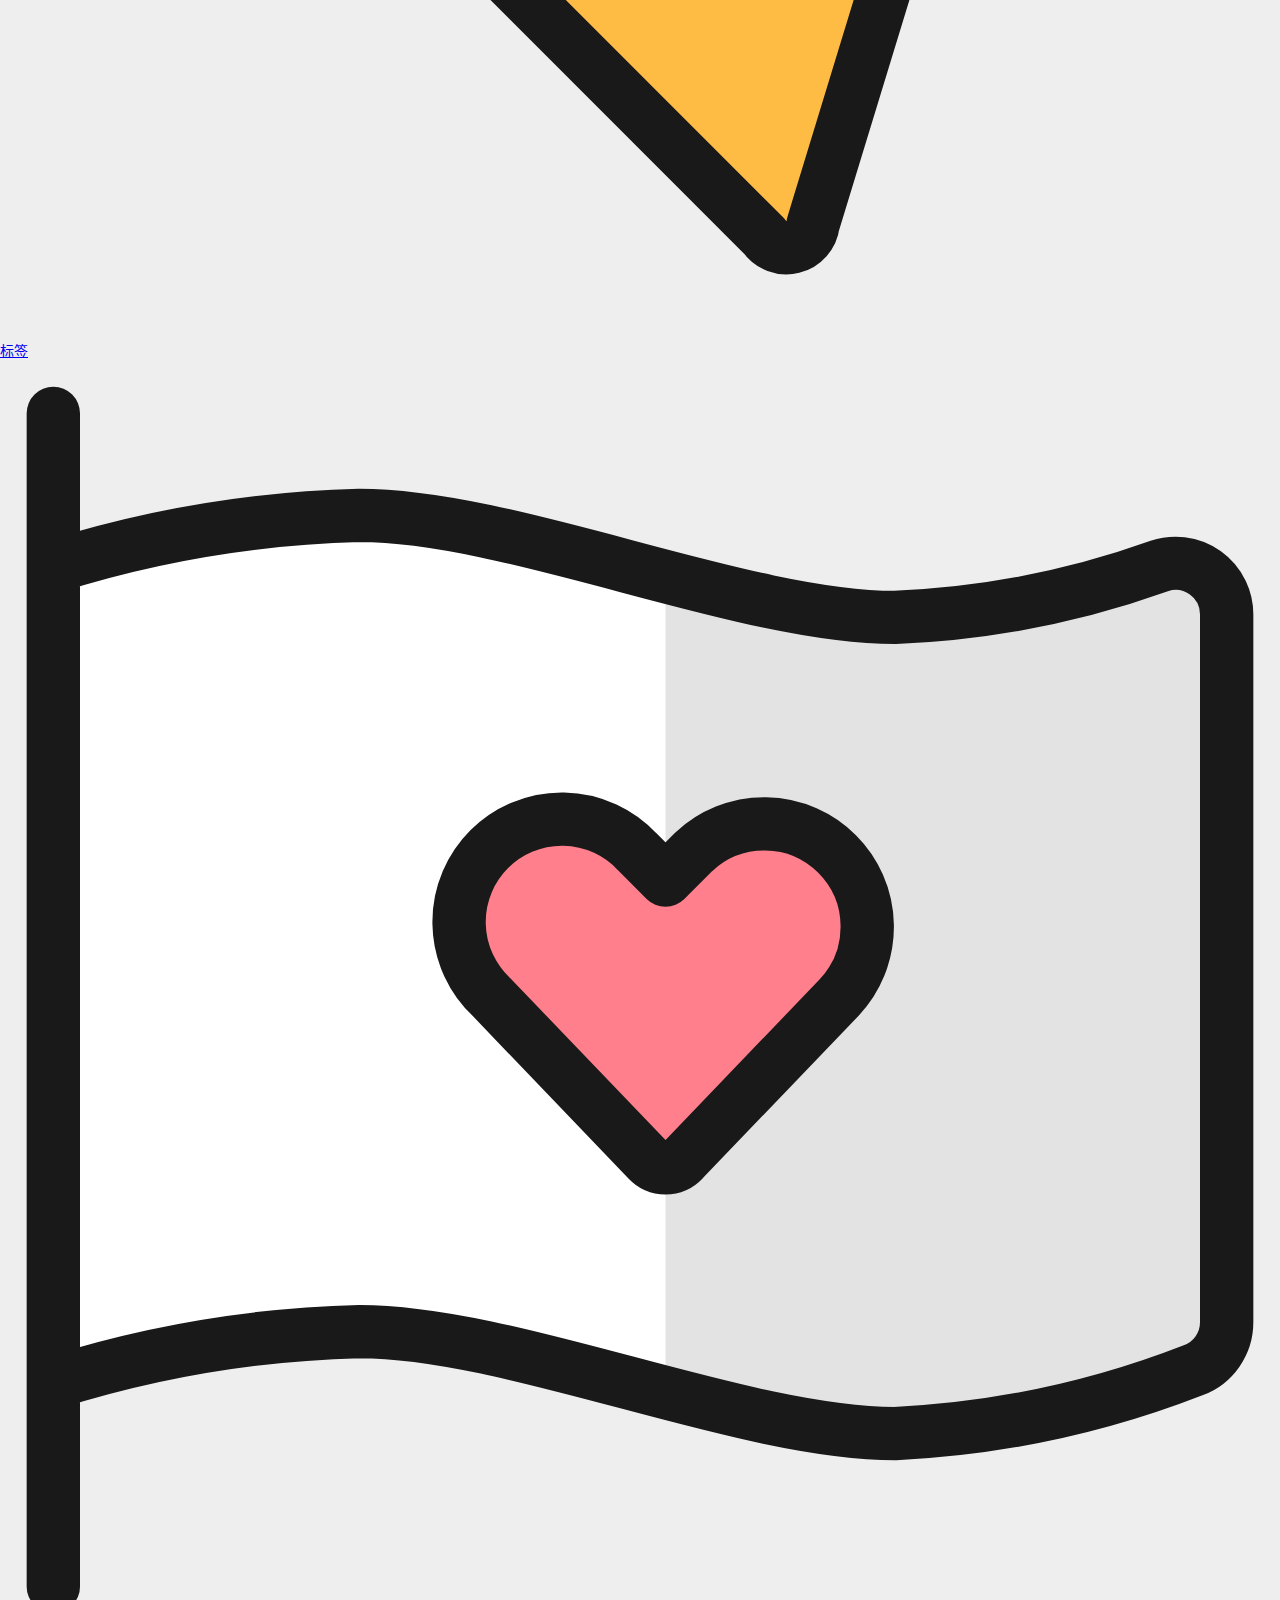
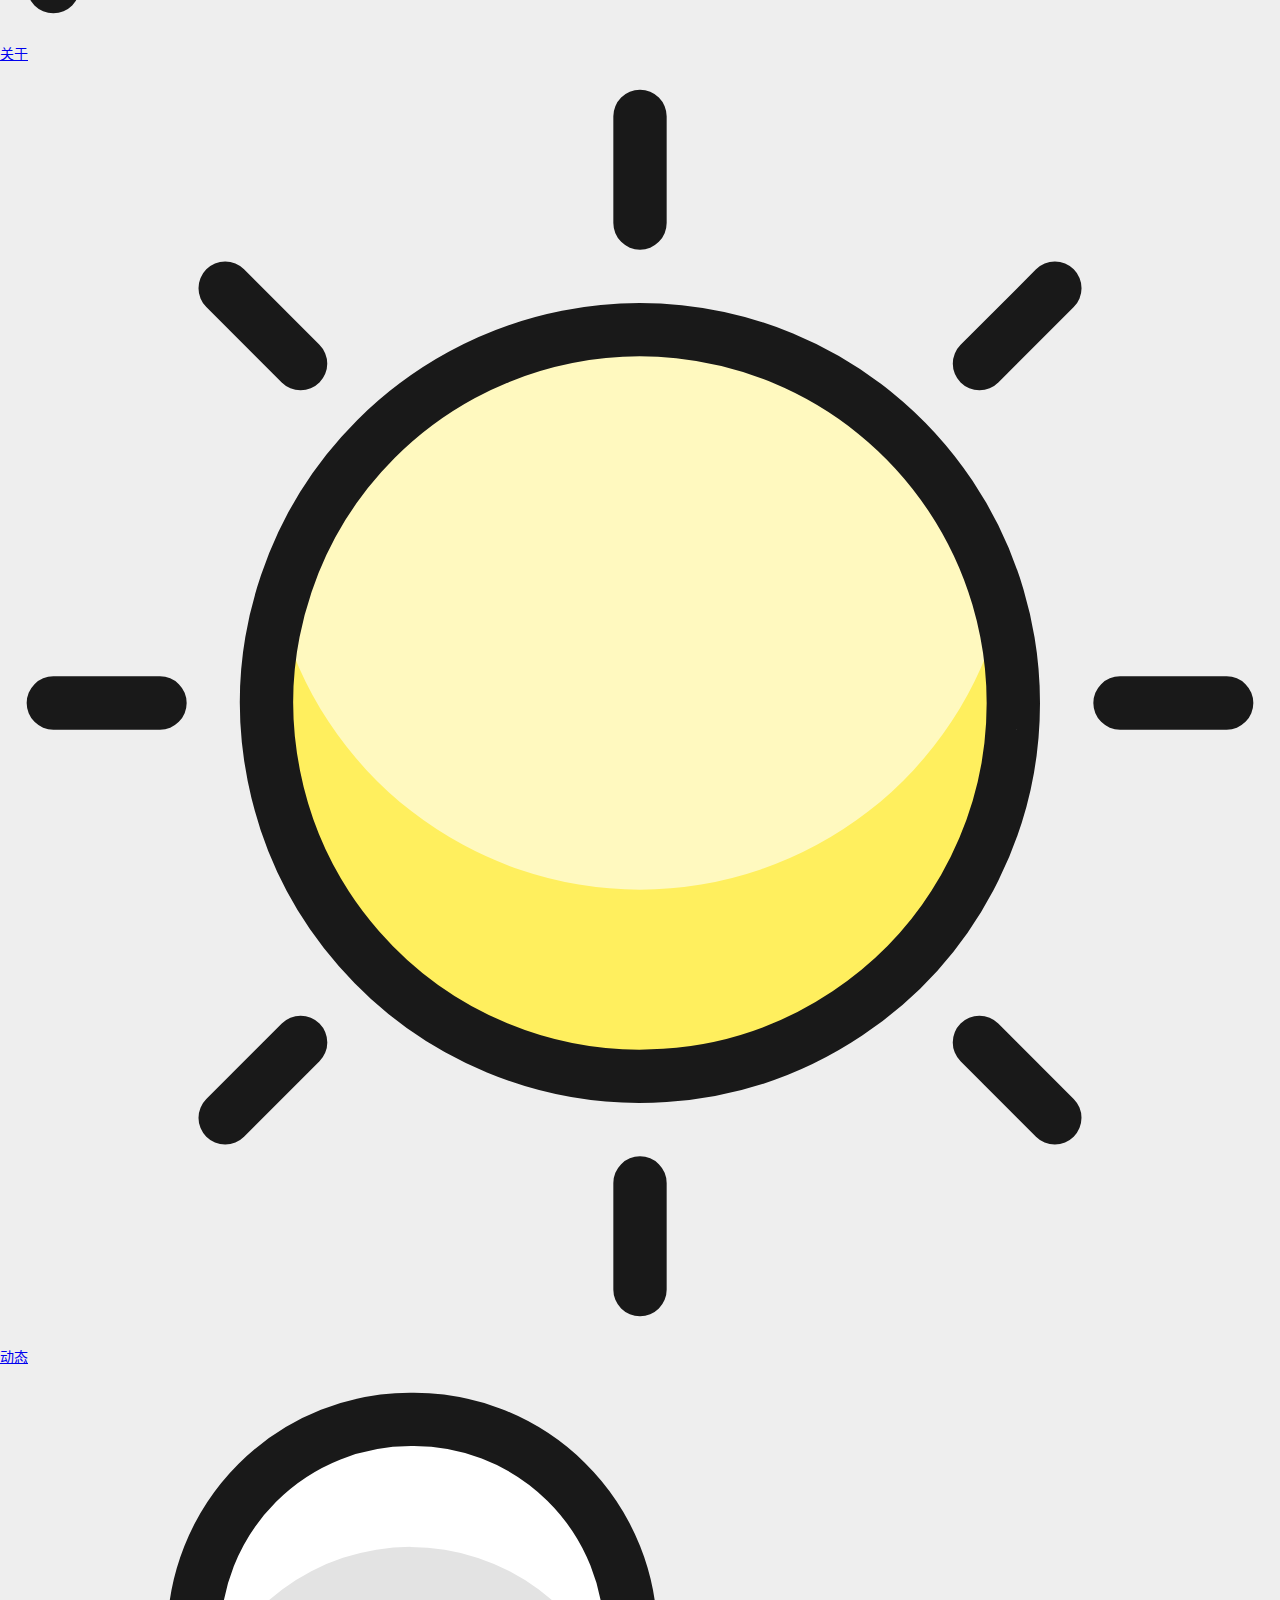
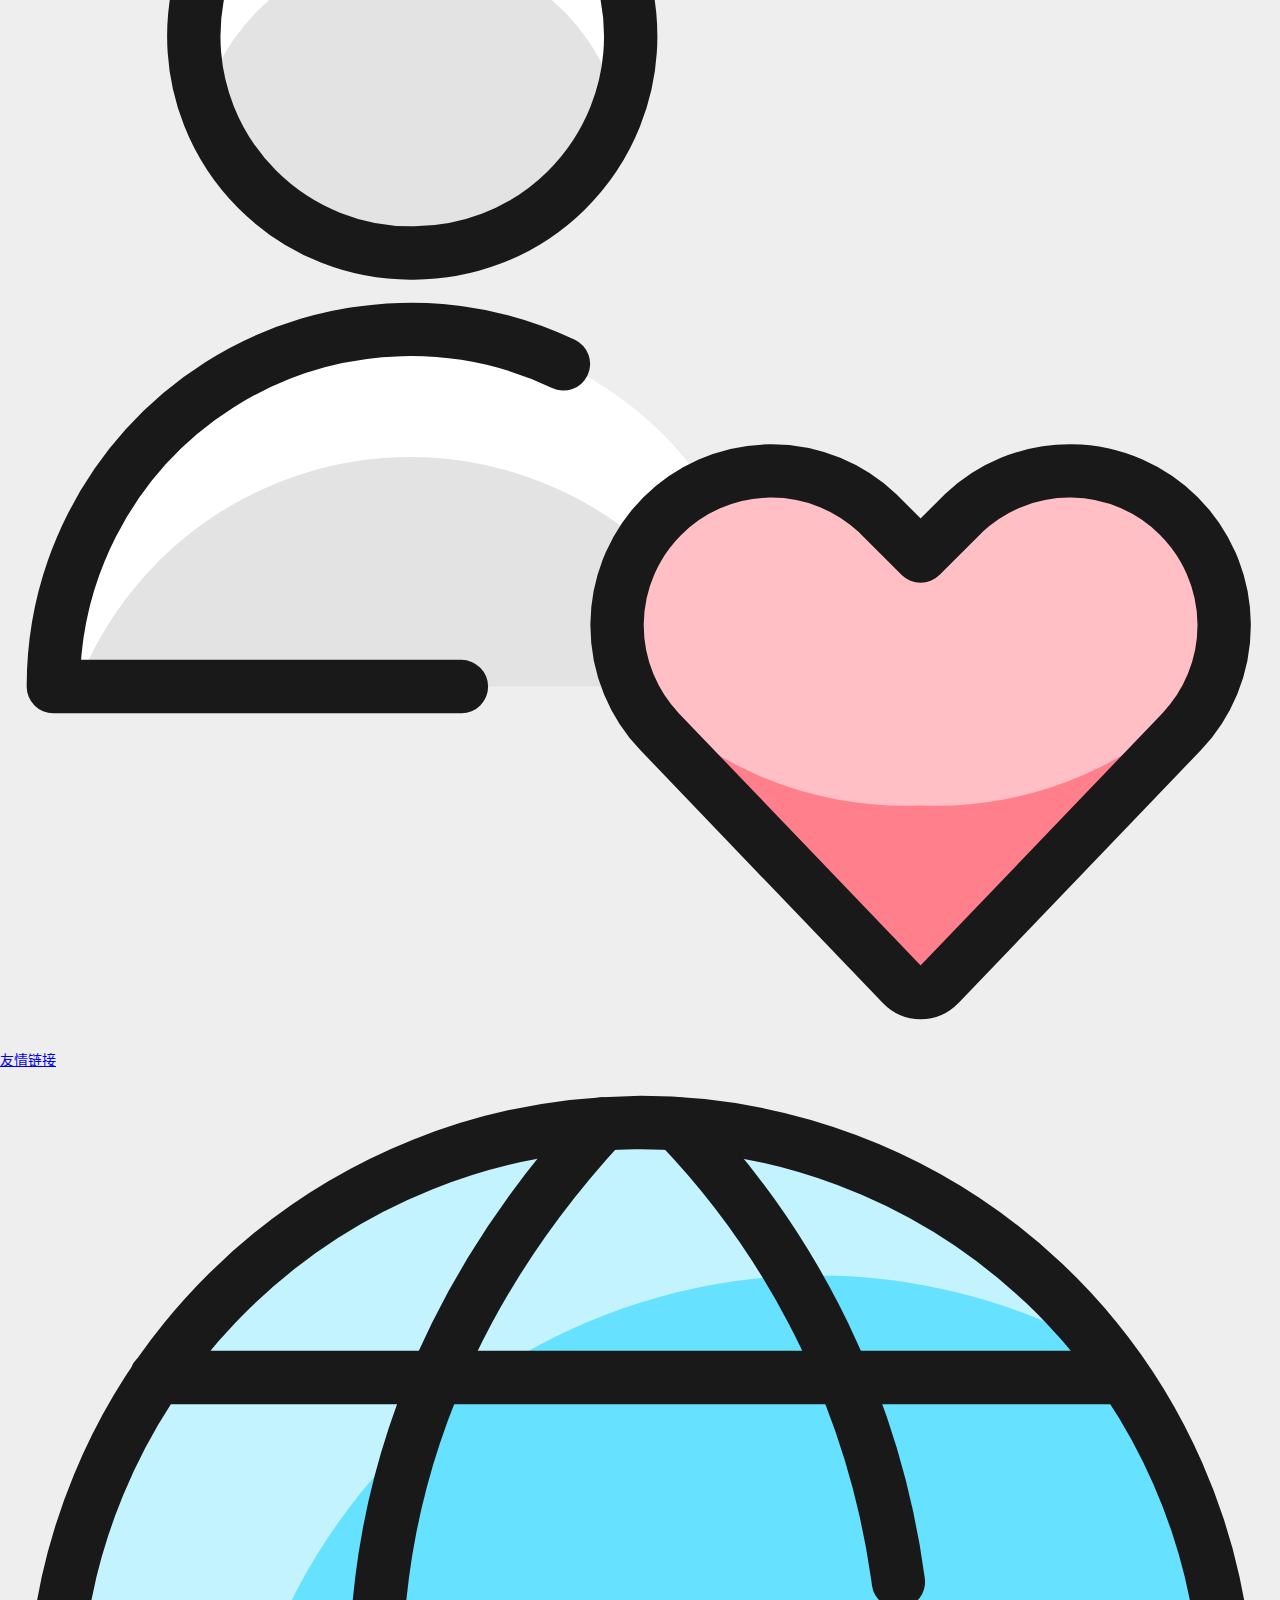
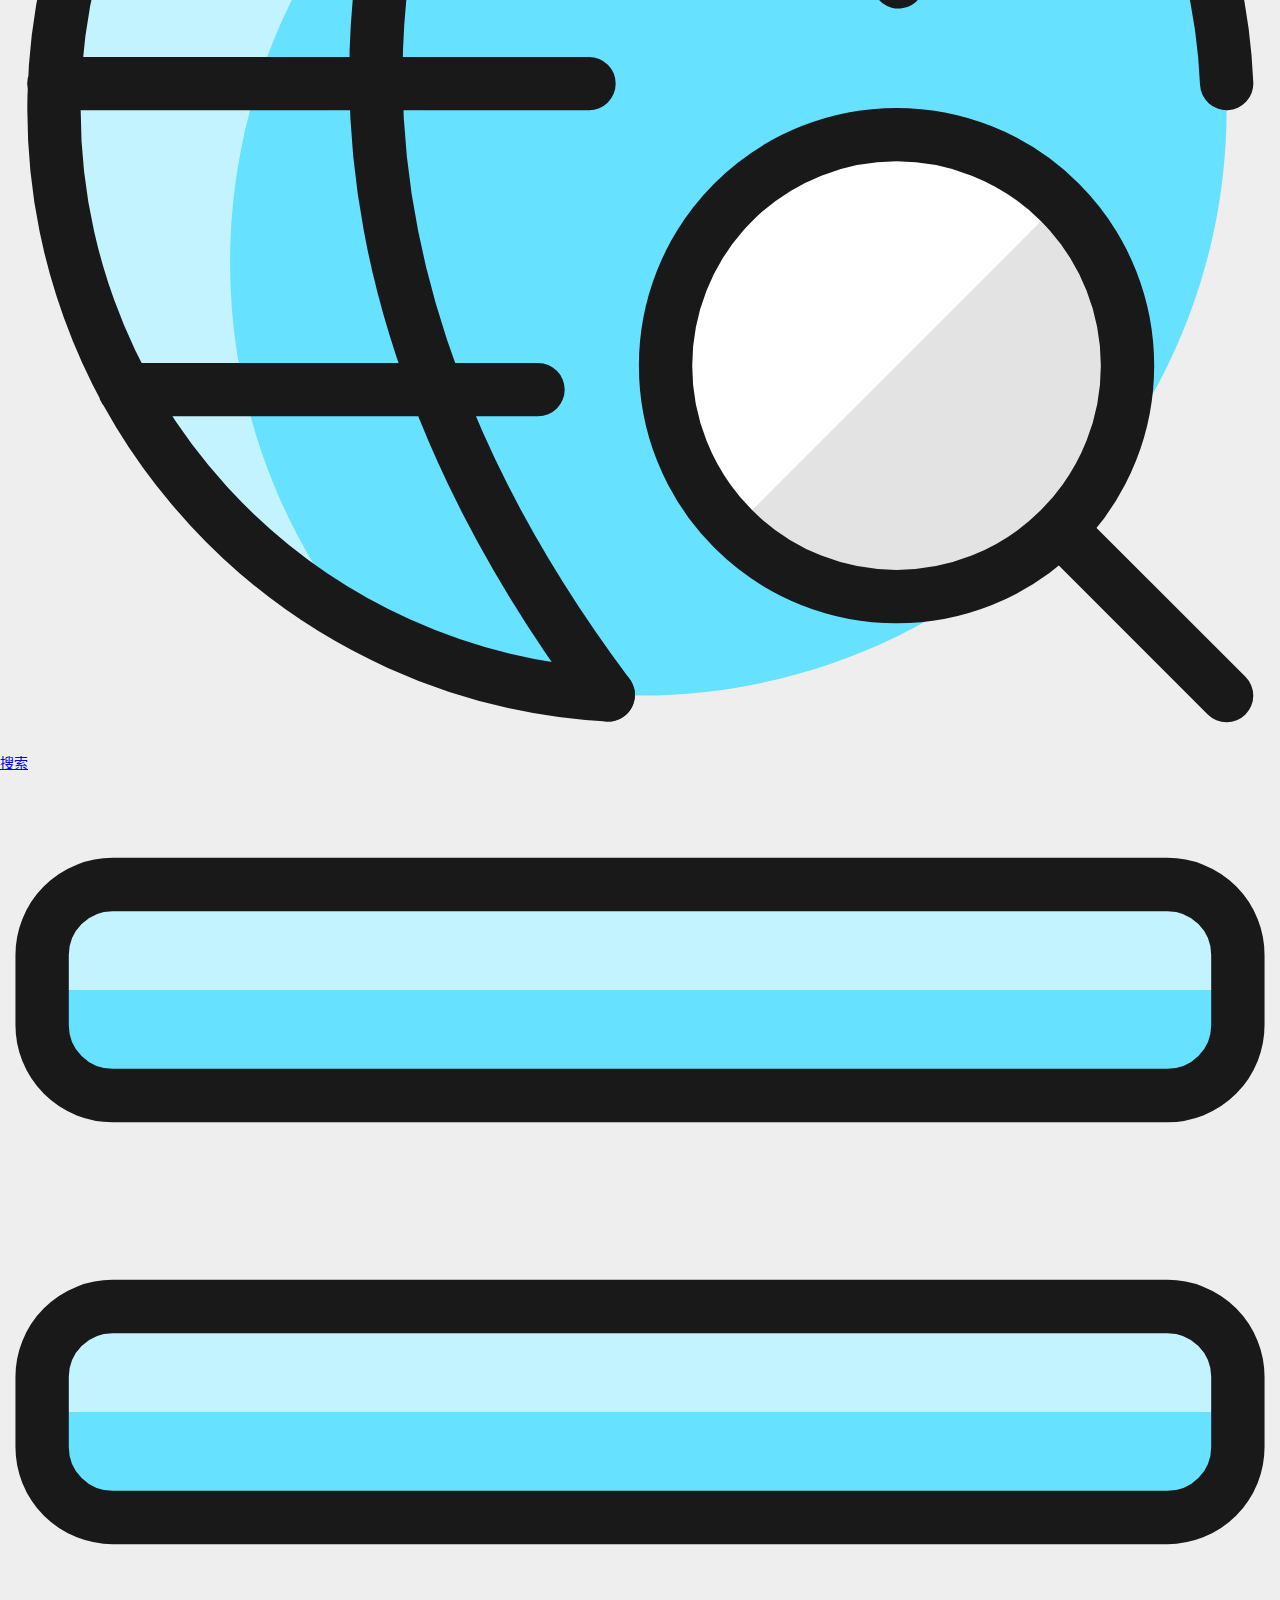
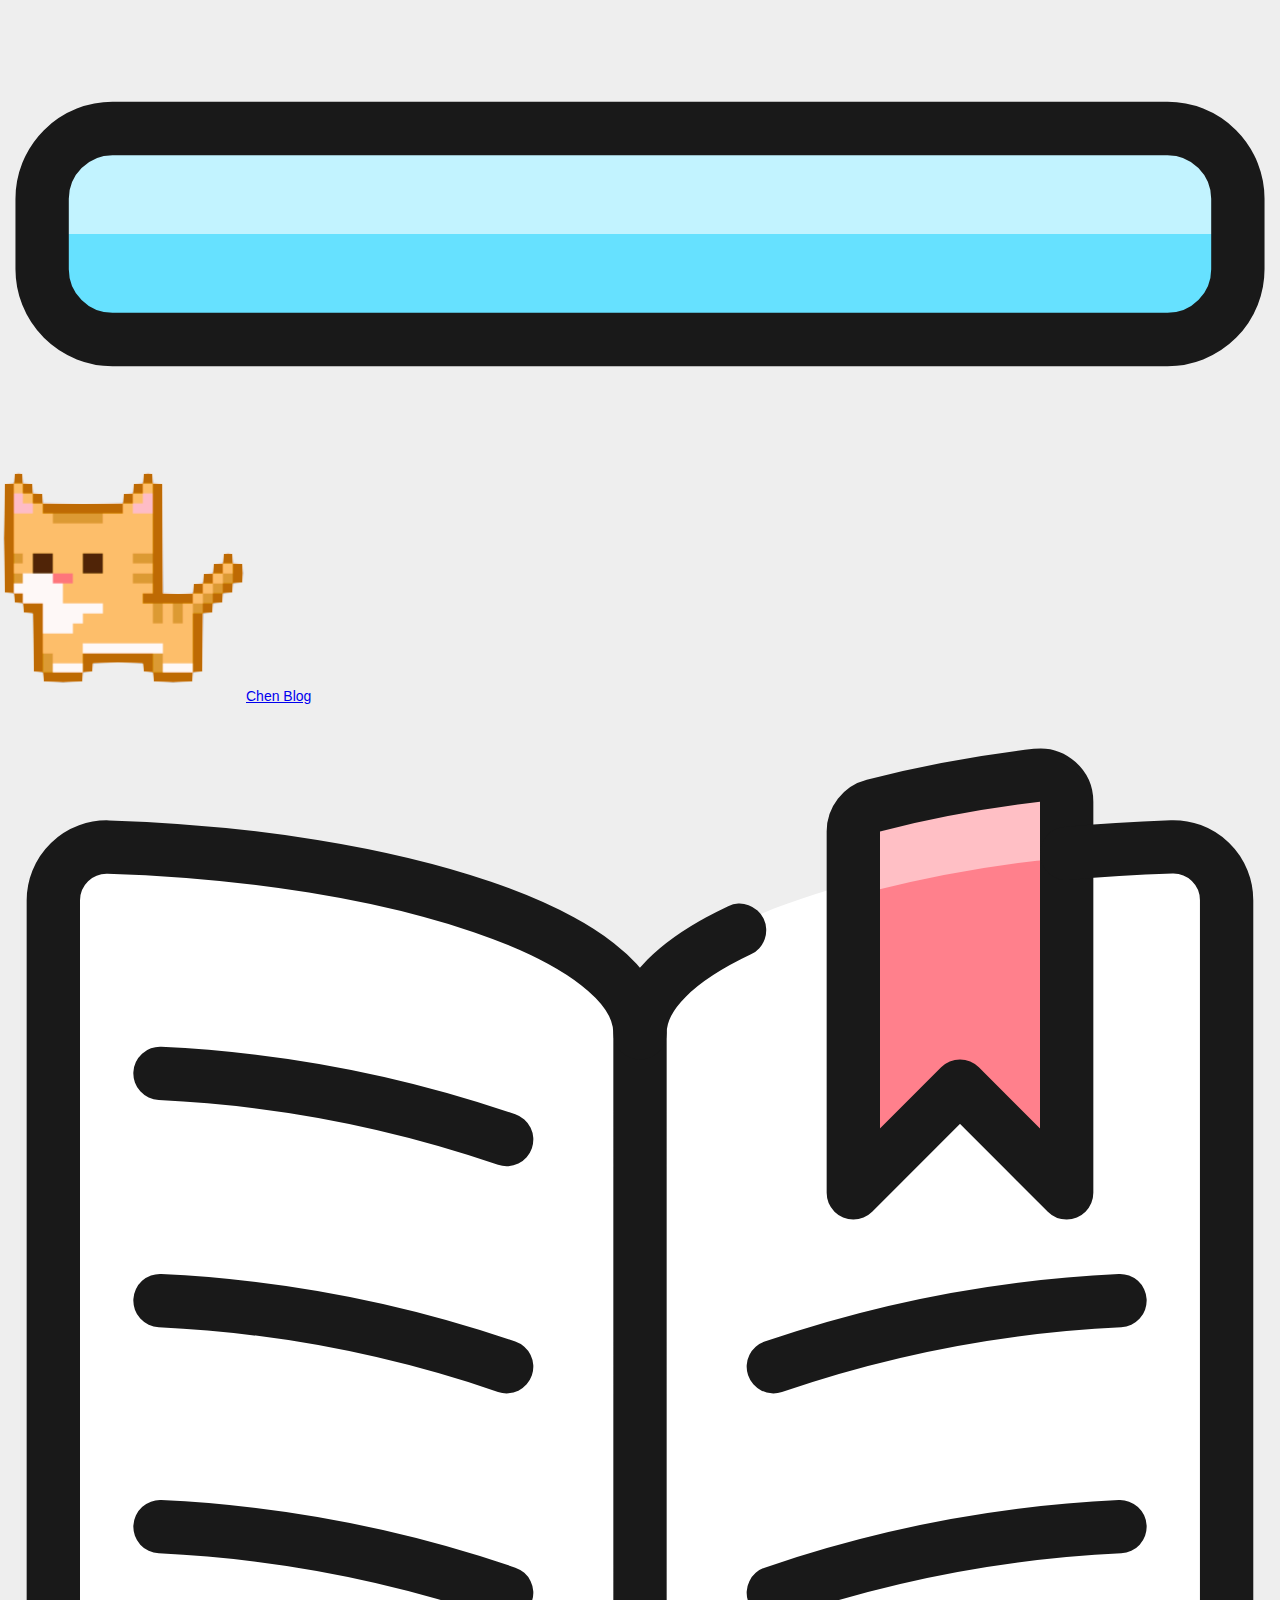
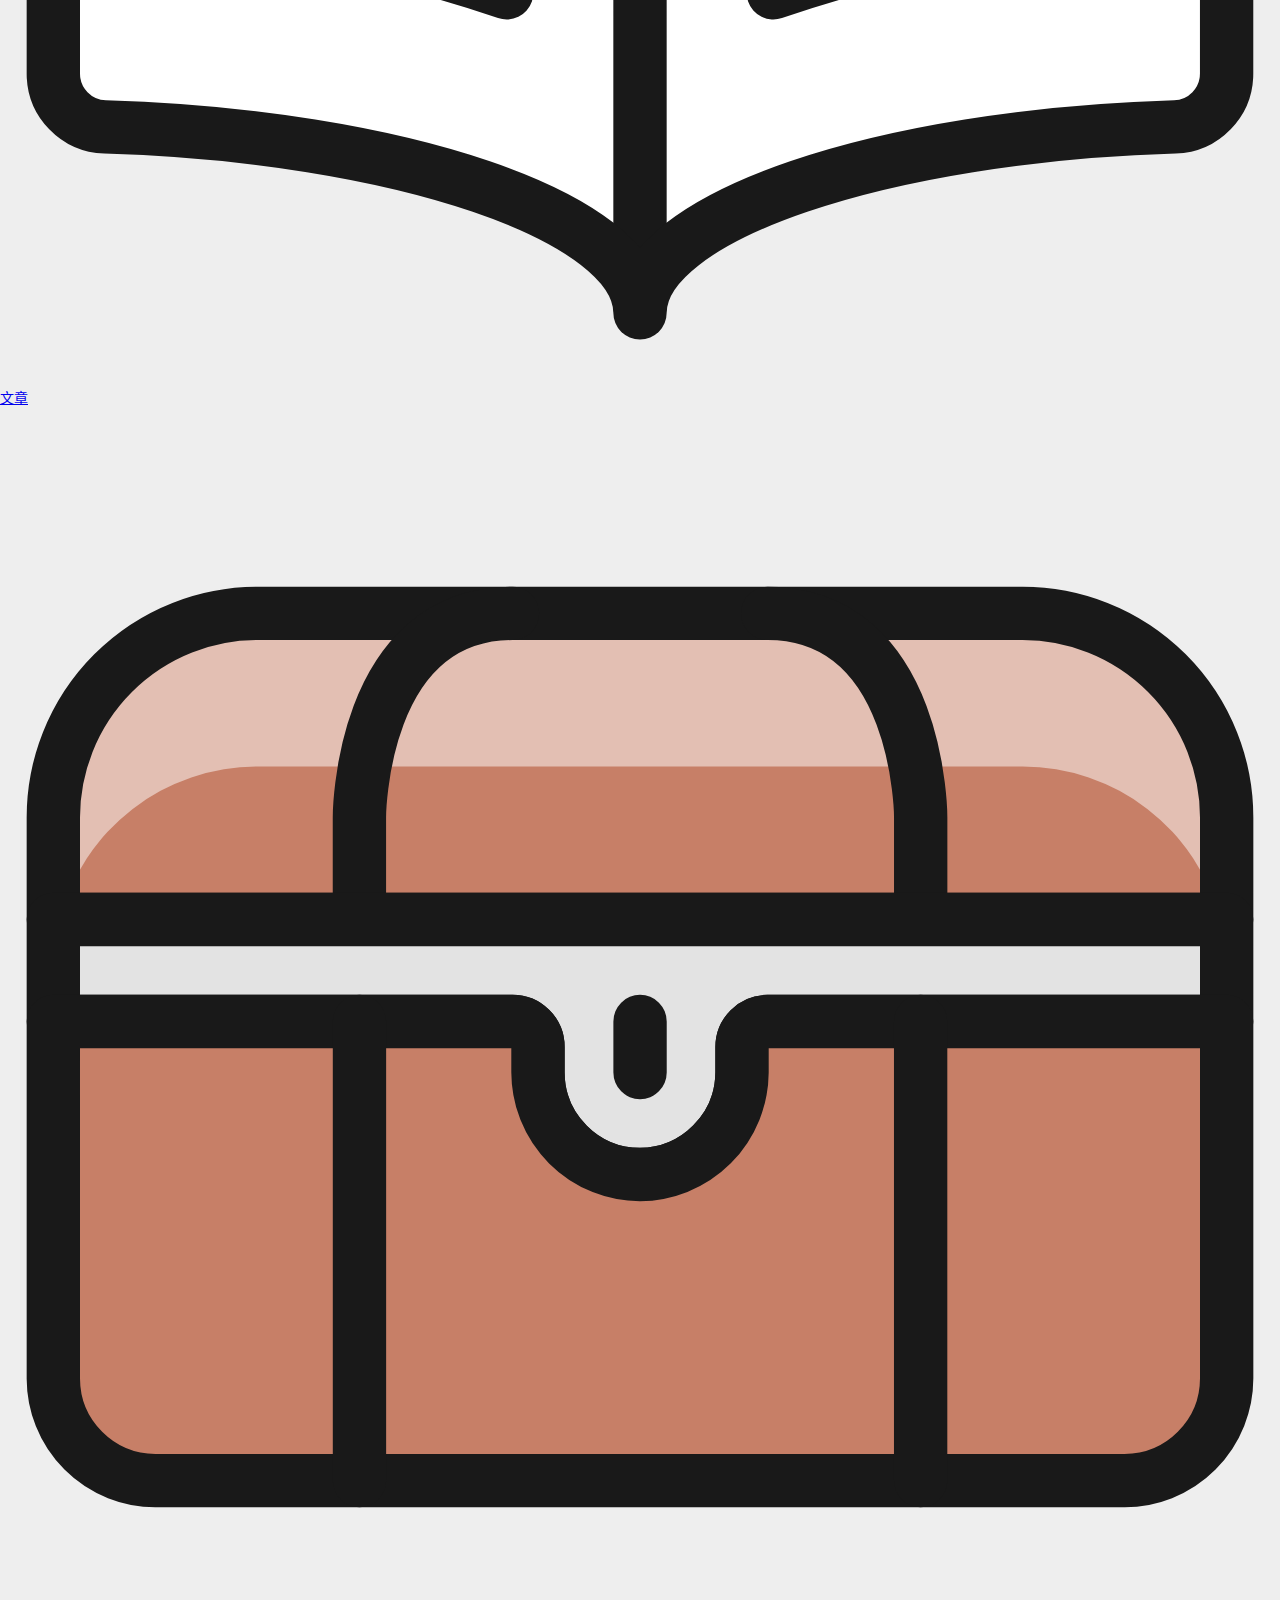
<file: 2025/06/30/Test/index.html>
<!DOCTYPE html><html lang="zh-CN"><head><meta charset="utf-8"/><meta name="viewport" content="width=device-width, initial-scale=1.0"/><meta name="author" content="Chen"/><meta name="copyright" content="Chen"/><meta name="theme-color" content="#FFB347"/><meta name="format-detection" content="telephone=no"/><meta name="keywords" content="test"/><meta name="mobile-web-app-capable" content="yes"/><meta name="apple-mobile-web-app-capable" content="yes"/><meta name="apple-touch-fullscreen" content="yes"/><meta name="application-name" content="Test | Chen Blog"/><meta name="apple-mobile-web-app-title" content="Test | Chen Blog"/><meta name="apple-mobile-web-app-status-bar-style" content="#FFB347"/><link rel="canonical" href="https://chen3283891376.github.io/2025/06/30/Test/"/><meta name="description" content="也许只是个测试文章。  其实我是个很爱搞博客的人，闲着没事？就给博客整体全改（ 而且，大佬的博客很多都是Hexo，我又找到了 小橘猫大佬的这个Meow主题 ，就决定用这个主题来搭建博客了。 我本人也是很喜欢猫🐈的，所以就选择了这个主题，很漂亮，感谢小橘猫大佬🎉🎉🎉">
<meta property="og:type" content="article">
<meta property="og:title" content="Test | Chen Blog">
<meta property="og:url" content="https://chen3283891376.github.io/2025/06/30/Test/index.html">
<meta property="og:site_name" content="Chen Blog">
<meta property="og:description" content="也许只是个测试文章。  其实我是个很爱搞博客的人，闲着没事？就给博客整体全改（ 而且，大佬的博客很多都是Hexo，我又找到了 小橘猫大佬的这个Meow主题 ，就决定用这个主题来搭建博客了。 我本人也是很喜欢猫🐈的，所以就选择了这个主题，很漂亮，感谢小橘猫大佬🎉🎉🎉">
<meta property="og:locale" content="zh_CN">
<meta property="og:image" content="https://chen3283891376.github.io/2025/06/30/Test/assets/images/Hexo-Theme-MEOW.png">
<meta property="article:published_time" content="2025-06-30T08:58:42.000Z">
<meta property="article:modified_time" content="2025-06-30T09:04:36.874Z">
<meta property="article:author" content="Chen">
<meta property="article:tag" content="test">
<meta name="twitter:card" content="summary_large_image">
<meta name="twitter:image" content="https://chen3283891376.github.io/2025/06/30/Test/assets/images/Hexo-Theme-MEOW.png"><meta name="robots" content="index,follow"/><meta name="googlebot" content="index,follow"/><meta name="revisit-after" content="1 days"/><title>Test | Chen Blog</title><link rel="shortcut icon" href="/assets/images/Hexo-Theme-MEOW.ico"><link rel="preconnect" href="/assets"/><link rel="preconnect" href="assets"/>
<link rel="stylesheet" href="/css/style.css">

<link rel="stylesheet" href="/css/third-party/dist/snackbar.min.css">
<link rel="prefetch" href="/"/><link rel="prefetch" href="/archives"/><link rel="prefetch" href="/tags"/><link rel="prefetch" href="/essay"/><meta name="generator" content="Hexo 7.3.0"></head><body bg-style="none"><header><div id="navbar"><div id="nav-info"><a id="site-icon" href="/" title="主页"><img src="/assets/images/Hexo-Theme-MEOW.png"/></a><a id="site-name" href="/" title="主页"><div>Chen Blog</div><img src="/assets/images/svg/uc/uc-home.svg" class="icon noview"></a></div><div id="nav-menu"><div class="menu-item"><a href="javascript:void(0);"><img src="/assets/images/svg/uc/uc-article.svg" class="icon noview"><span>文章</span></a><ul class="sub-menu-item"><li><a href="/archives"><img src="/assets/images/svg/uc/uc-archive.svg" class="icon noview"><span>归档</span></a></li><li><a href="/categories"><img src="/assets/images/svg/uc/uc-category.svg" class="icon noview"><span>分类</span></a></li><li><a href="/tags"><img src="/assets/images/svg/uc/uc-tag.svg" class="icon noview"><span>标签</span></a></li></ul></div><div class="menu-item"><a href="javascript:void(0);"><img src="/assets/images/svg/uc/uc-about.svg" class="icon noview"><span>关于</span></a><ul class="sub-menu-item"><li><a href="/essay"><img src="/assets/images/svg/uc/uc-sun.svg" class="icon noview"><span>动态</span></a></li><li><a href="/friends"><img src="/assets/images/svg/uc/uc-friend.svg" class="icon noview"><span>友情链接</span></a></li></ul></div></div><div id="nav-function"><div id="search-btn"><a href="javascript:void(0);" title="搜索" accesskey="s"><img src="/assets/images/svg/uc/uc-search.svg" class="icon noview"><span>搜索</span></a></div><div id="menu-btn"><a href="javascript:void(0);" title="打开菜单"><img src="/assets/images/svg/uc/uc-menu.svg" class="icon noview"></a></div></div></div></header><div id="menu-aside"><div id="menu-aside-container"><div id="menu-aside-info"><a href="/" title="主页"><img src="/assets/images/Hexo-Theme-MEOW.png"/></a><a href="/" title="主页">Chen Blog</a></div><div class="menu-aside-item"><a href="javascript:void(0);"><img src="/assets/images/svg/uc/uc-article.svg" class="icon noview"><span>文章</span></a><ul class="menu-aside-sub-item"><li><a href="/archives"><img src="/assets/images/svg/uc/uc-archive.svg" class="icon noview"><span>归档</span></a></li><li><a href="/categories"><img src="/assets/images/svg/uc/uc-category.svg" class="icon noview"><span>分类</span></a></li><li><a href="/tags"><img src="/assets/images/svg/uc/uc-tag.svg" class="icon noview"><span>标签</span></a></li></ul></div><div class="menu-aside-item"><a href="javascript:void(0);"><img src="/assets/images/svg/uc/uc-about.svg" class="icon noview"><span>关于</span></a><ul class="menu-aside-sub-item"><li><a href="/essay"><img src="/assets/images/svg/uc/uc-sun.svg" class="icon noview"><span>动态</span></a></li><li><a href="/friends"><img src="/assets/images/svg/uc/uc-friend.svg" class="icon noview"><span>友情链接</span></a></li></ul></div><hr/></div></div><main><div class="banner"><div class="banner-info"><div class="banner-avatar"><img src="/assets/images/Hexo-Theme-MEOW.png"/></div><div class="banner-title">「 MEOW 」</div></div></div><div class="post-container"><div class="post-main"><div class="post-content"><div class="post-title"><span>Test</span></div><div class="post-author"><span>作者: Chen</span></div><div class="post-meta"><div class="post-info"><div class="post-date"><div class="post-pubdate"><img src="/assets/images/svg/ta/ta-pubdate.svg" class="icon noview"><span>发表于2025-06-30</span></div><div class="post-update"><img src="/assets/images/svg/ta/ta-update.svg" class="icon noview"><span>更新于2025-06-30</span></div></div><div class="post-read"><div class="post-wordcount"><img src="/assets/images/svg/ta/ta-write.svg" class="icon noview"><span>总字数: 105字</span></div><div class="post-readtime"><img src="/assets/images/svg/ta/ta-time.svg" class="icon noview"><span>阅读时长: 1分钟</span></div><div class="post-pageview"><img src="/assets/images/svg/ta/ta-fire.svg" class="icon noview"><span>访问量: </span><span id="vercount_value_page_pv"><svg xmlns="http://www.w3.org/2000/svg" width="24" height="24" viewBox="0 0 24 24" fill="none"  stroke="currentColor" stroke-width="2" stroke-linecap="round" stroke-linejoin="round"><path stroke="none" d="M0 0h24v24H0z" fill="none"/><path d="M12 6l0 -3" /><path d="M16.25 7.75l2.15 -2.15" /><path d="M18 12l3 0" /><path d="M16.25 16.25l2.15 2.15" /><path d="M12 18l0 3" /><path d="M7.75 16.25l-2.15 2.15" /><path d="M6 12l-3 0" /><path d="M7.75 7.75l-2.15 -2.15" /></svg></span></div></div></div><div class="post-attribute"><div class="post-categories"><img src="/assets/images/svg/ta/ta-category.svg" class="icon noview"><span><a class="post-categories-link" href="/categories/test/">test</a></span></div><div class="post-tags"><img src="/assets/images/svg/ta/ta-tag.svg" class="icon noview"><span><a class="post-tags-link" href="/tags/test/" rel="tag">test</a></span></div></div></div><div class="post markdown" indent="false"><blockquote>
<p>也许只是个测试文章。</p>
</blockquote>
<p>其实我是个很爱搞博客的人，闲着没事？就给博客整体全改（</p>
<p>而且，大佬的博客很多都是Hexo，我又找到了 <a target="_blank" rel="noopener" href="https://github.com/chanwj/hexo-theme-meow">小橘猫大佬的这个Meow主题</a> ，就决定用这个主题来搭建博客了。</p>
<p>我本人也是很喜欢猫🐈的，所以就选择了这个主题，很漂亮，感谢小橘猫大佬🎉🎉🎉</p>
</div><div class="post-reward"><div class="post-reward-btn" title="赞赏作者"><img src="/assets/images/svg/uc/uc-gift.svg" class="icon noview"><span></span></div><div class="post-reward-content"><div class="post-reward-text"></div><div class="post-reward-list"><a href="/null" target="_blank">致谢名单</a></div></div></div><div class="post-copyright"><div class="post-copyright-info">本作品由 Chen 于 2025-06-30 16:58:42 发布</div><div class="post-copyright-link"><span>作品地址：<a href="https://chen3283891376.github.io/2025/06/30/Test/">Test</a></span><button class="copy-text" type="button" data-text="https://chen3283891376.github.io/2025/06/30/Test/">复制</button></div><div class="post-copyright-detail">除特别声明外，本站作品均采用 <a href='https://creativecommons.org/licenses/by-nc-sa/4.0/' title='Attribution-NonCommercial-ShareAlike' target='_blank'>CC BY-NC-SA 4.0</a> 许可协议，转载请注明来自 <a href='/'>Chen Blog</a></div><img class="post-copyright-icon noview" src="/assets/images/Hexo-Theme-MEOW.png"/></div><div class="post-tail-tags"><a class="post-tail-tags-link" href="/tags/test/" rel="tag">test</a></div></div><aside id="post-sidebar" status="show"><div id="toc-container"><div class="toc-title"><img src="/assets/images/svg/ta/ta-toc.svg" class="icon noview"><span>目录</span></div><div class="toc-content" id="toc-div"></div></div></aside></div></div><div id="toolbar" hide=""><div id="toolbar-setting-container" hide=""><div class="toolbar-item"><button id="tool-color-mode" title="深色模式" type="button"><img src="/assets/images/svg/ta/ta-moon.svg" class="icon noview"></button></div><div class="toolbar-item"><button class="copy-text" id="tool-share" title="分享" type="button" data-text="https://chen3283891376.github.io/2025/06/30/Test/"><img src="/assets/images/svg/ta/ta-share.svg" class="icon noview"></button></div><div class="toolbar-item"><button id="tool-font-size-plus" title="放大字体" type="button"><img src="/assets/images/svg/ta/ta-text-plus.svg" class="icon noview"></button></div><div class="toolbar-item"><button id="tool-font-size-minus" title="缩小字体" type="button"><img src="/assets/images/svg/ta/ta-text-minus.svg" class="icon noview"></button></div></div><div class="toolbar-container"><div class="toolbar-item"><button id="tool-setting" title="设置" type="button"><img src="/assets/images/svg/ta/ta-setting.svg" class="icon noview"></button></div><div class="toolbar-item"><button id="tool-toc" title="目录" type="button"><img src="/assets/images/svg/ta/ta-toc.svg" class="icon noview"></button></div><div class="toolbar-item"><button id="tool-gototop" title="返回顶部" type="button"><img src="/assets/images/svg/ta/ta-up.svg" class="icon noview"></button></div></div></div><div class="search-overlay"><div class="search-container"><div class="search-header"><div class="search-title"><svg xmlns="http://www.w3.org/2000/svg" width="24" height="24" viewBox="0 0 24 24" fill="none" stroke="currentColor" stroke-width="2" stroke-linecap="round" stroke-linejoin="round"><path stroke="none" d="M0 0h24v24H0z" fill="none"/><path d="M10 10m-7 0a7 7 0 1 0 14 0a7 7 0 1 0 -14 0" /><path d="M21 21l-6 -6" /></svg>
搜索</div><div class="search-close-btn"><svg xmlns="http://www.w3.org/2000/svg" width="24" height="24" viewBox="0 0 24 24" fill="none" stroke="currentColor" stroke-width="2" stroke-linecap="round" stroke-linejoin="round"><path stroke="none" d="M0 0h24v24H0z" fill="none"/><path d="M12 21a9 9 0 0 0 9 -9a9 9 0 0 0 -9 -9a9 9 0 0 0 -9 9a9 9 0 0 0 9 9z" /><path d="M9 8l6 8" /><path d="M15 8l-6 8" /></svg></div></div><div class="search-input-box"><input id="search-input" type="search" placeholder="请输入关键词进行站内搜索……" value="" maxlength="80"/></div><div class="search-result-container"><div class="search-result-icon"><svg xmlns="http://www.w3.org/2000/svg" viewBox="0 0 24 24" fill="none" stroke="currentColor" stroke-width="2" stroke-linecap="round" stroke-linejoin="round"><path stroke="none" d="M0 0h24v24H0z" fill="none"/><path d="M10 10m-7 0a7 7 0 1 0 14 0a7 7 0 1 0 -14 0" /><path d="M21 21l-6 -6" /></svg></div></div></div></div></main><footer><div class="footer"><div id="footer-copyright">© 2025 <span>💗</span> <a target="_blank" rel="noopener" href="https://github.com/chen3283891376">Chen</a></div><div id="footer-info"><div id="footer-framework">🚀本站由 <a href="https://hexo.io" target="_blank">Hexo</a> & <a href="https://github.com/chanwj/hexo-theme-meow" title=v3.0.0 target="_blank">Meow</a> 强力驱动</div><div id="footer-runtime"><span id="runtime" data-startdate="2025-06-29T17:03:28.000Z">🌻已稳定运行.年.月.天</span></div></div><div id="footer-statistic"><span>共撰写1篇文章，全站共105字</span></div><div id="footer-pageview"><div id="container_site_pv"><span>🔥总访问量</span><span id="vercount_value_site_pv"><svg xmlns="http://www.w3.org/2000/svg" width="24" height="24" viewBox="0 0 24 24" fill="none"  stroke="currentColor" stroke-width="2" stroke-linecap="round" stroke-linejoin="round"><path stroke="none" d="M0 0h24v24H0z" fill="none"/><path d="M12 6l0 -3" /><path d="M16.25 7.75l2.15 -2.15" /><path d="M18 12l3 0" /><path d="M16.25 16.25l2.15 2.15" /><path d="M12 18l0 3" /><path d="M7.75 16.25l-2.15 2.15" /><path d="M6 12l-3 0" /><path d="M7.75 7.75l-2.15 -2.15" /></svg></span></div><div id="container_site_uv"><span>🐈访客人数</span><span id="vercount_value_site_uv"><svg xmlns="http://www.w3.org/2000/svg" width="24" height="24" viewBox="0 0 24 24" fill="none"  stroke="currentColor" stroke-width="2" stroke-linecap="round" stroke-linejoin="round"><path stroke="none" d="M0 0h24v24H0z" fill="none"/><path d="M12 6l0 -3" /><path d="M16.25 7.75l2.15 -2.15" /><path d="M18 12l3 0" /><path d="M16.25 16.25l2.15 2.15" /><path d="M12 18l0 3" /><path d="M7.75 16.25l-2.15 2.15" /><path d="M6 12l-3 0" /><path d="M7.75 7.75l-2.15 -2.15" /></svg></span></div></div></div></footer><div class="scripts"><script>const GLOBALCONFIG = {
  root: '/',
  toolbar: true,
  lazyload_src: '/assets/images/Meow-Loading.webp',
  friends: false,
  codeblock: true,
  share_text: '🐱内容分享自Meow',
  onblur_title: 'Please Come Back～✧(´▽`ʃ♡ƪ)',
  mouse_click: false,
  notify:{
    enable: true,
    info: '复制成功～转载请标注本文地址',
    f12_info: '开发者模式已打开，请遵循本站版权协议'
  },
  search: {
    enable: true,
    path: 'search.json',
    local: {
      top_n_per_article: 1,
      preload: false
    }
  },
  encrypt: false,
};
</script><script>if (!localStorage.getItem('color-mode')) {
  localStorage.setItem('color-mode', 'light' || 'light');
}
document.body.setAttribute('data-mode', localStorage.getItem('color-mode'));
</script>
<script src="/js/theme/tools/utils.js"></script>

<script src="/js/plugins/dist/lazyload.min.js"></script>

<script src="/js/plugins/view-image.min.js"></script>
<script src="https://cn.vercount.one/js" defer="defer"></script><script>if (localStorage.getItem('font-size')) {
  document.querySelector('.post').style.fontSize = localStorage.getItem('font-size') + 'px';
}
</script>
<script src="/js/plugins/dist/snackbar.min.js"></script>

<script src="/js/plugins/dist/search.js"></script>

<script src="/js/main.js" type="module"></script>
</div></body></html>
</file>
<file: css/style.css>
body {
  width: 100%;
}
body:before,
body:after {
  content: "";
  display: table;
}
body:after {
  clear: both;
}
html,
body,
div,
span,
applet,
object,
iframe,
h1,
h2,
h3,
h4,
h5,
h6,
p,
blockquote,
pre,
a,
abbr,
acronym,
address,
big,
cite,
code,
del,
dfn,
em,
img,
ins,
kbd,
q,
s,
samp,
small,
strike,
strong,
sub,
sup,
tt,
var,
dl,
dt,
dd,
ol,
ul,
li,
fieldset,
form,
label,
legend,
table,
caption,
tbody,
tfoot,
thead,
tr,
th,
td {
  margin: 0;
  padding: 0;
  border: 0;
  outline: 0;
  font-weight: inherit;
  font-style: inherit;
  font-family: inherit;
  font-size: 100%;
  vertical-align: baseline;
}
body {
  line-height: 1;
  color: #000;
  background: #fff;
}
ol,
ul {
  list-style: none;
}
table {
  border-collapse: separate;
  border-spacing: 0;
  vertical-align: middle;
}
caption,
th,
td {
  text-align: left;
  font-weight: normal;
  vertical-align: middle;
}
a img {
  border: none;
}
input,
button {
  margin: 0;
  padding: 0;
}
input::-moz-focus-inner,
button::-moz-focus-inner {
  border: 0;
  padding: 0;
}
html,
body,
#container {
  height: 100%;
}
body {
  background: #eee;
  font: 14px -apple-system, BlinkMacSystemFont, "Segoe UI", "Roboto", "Oxygen", "Ubuntu", "Cantarell", "Fira Sans", "Droid Sans", "Helvetica Neue", sans-serif;
  -webkit-text-size-adjust: 100%;
}
.outer {
  max-width: 1220px;
  margin: 0 auto;
  padding: 0 20px;
}
.outer:before,
.outer:after {
  content: "";
  display: table;
}
.outer:after {
  clear: both;
}
.inner {
  display: inline;
  float: left;
  width: 98.33333333333333%;
  margin: 0 0.833333333333333%;
}
.left,
.alignleft {
  float: left;
}
.right,
.alignright {
  float: right;
}
.clear {
  clear: both;
}
#container {
  position: relative;
}
.mobile-nav-on {
  overflow: hidden;
}
#wrap {
  height: 100%;
  width: 100%;
  position: absolute;
  top: 0;
  left: 0;
  -webkit-transition: 0.2s ease-out;
  -moz-transition: 0.2s ease-out;
  -ms-transition: 0.2s ease-out;
  transition: 0.2s ease-out;
  z-index: 1;
  background: #eee;
}
.mobile-nav-on #wrap {
  left: 280px;
}
@media screen and (min-width: 768px) {
  #main {
    display: inline;
    float: left;
    width: 73.33333333333333%;
    margin: 0 0.833333333333333%;
  }
}
.article-date,
.article-category-link,
.archive-year,
.widget-title {
  text-decoration: none;
  text-transform: uppercase;
  letter-spacing: 2px;
  color: #999;
  margin-bottom: 1em;
  margin-left: 5px;
  line-height: 1em;
  text-shadow: 0 1px #fff;
  font-weight: bold;
}
.article-inner,
.archive-article-inner {
  background: #fff;
  -webkit-box-shadow: 1px 2px 3px #ddd;
  box-shadow: 1px 2px 3px #ddd;
  border: 1px solid #ddd;
  border-radius: 3px;
}
.article-entry h1,
.widget h1 {
  font-size: 2em;
}
.article-entry h2,
.widget h2 {
  font-size: 1.5em;
}
.article-entry h3,
.widget h3 {
  font-size: 1.3em;
}
.article-entry h4,
.widget h4 {
  font-size: 1.2em;
}
.article-entry h5,
.widget h5 {
  font-size: 1em;
}
.article-entry h6,
.widget h6 {
  font-size: 1em;
  color: #999;
}
.article-entry hr,
.widget hr {
  border: 1px dashed #ddd;
}
.article-entry strong,
.widget strong {
  font-weight: bold;
}
.article-entry em,
.widget em,
.article-entry cite,
.widget cite {
  font-style: italic;
}
.article-entry sup,
.widget sup,
.article-entry sub,
.widget sub {
  font-size: 0.75em;
  line-height: 0;
  position: relative;
  vertical-align: baseline;
}
.article-entry sup,
.widget sup {
  top: -0.5em;
}
.article-entry sub,
.widget sub {
  bottom: -0.2em;
}
.article-entry small,
.widget small {
  font-size: 0.85em;
}
.article-entry acronym,
.widget acronym,
.article-entry abbr,
.widget abbr {
  border-bottom: 1px dotted;
}
.article-entry ul,
.widget ul,
.article-entry ol,
.widget ol,
.article-entry dl,
.widget dl {
  margin: 0 20px;
  line-height: 1.6em;
}
.article-entry ul ul,
.widget ul ul,
.article-entry ol ul,
.widget ol ul,
.article-entry ul ol,
.widget ul ol,
.article-entry ol ol,
.widget ol ol {
  margin-top: 0;
  margin-bottom: 0;
}
.article-entry ul,
.widget ul {
  list-style: disc;
}
.article-entry ol,
.widget ol {
  list-style: decimal;
}
.article-entry dt,
.widget dt {
  font-weight: bold;
}
#header {
  height: 300px;
  position: relative;
  border-bottom: 1px solid #ddd;
}
#header:before,
#header:after {
  content: "";
  position: absolute;
  left: 0;
  right: 0;
  height: 40px;
}
#header:before {
  top: 0;
  background: -webkit-linear-gradient(rgba(0,0,0,0.2), transparent);
  background: -moz-linear-gradient(rgba(0,0,0,0.2), transparent);
  background: -ms-linear-gradient(rgba(0,0,0,0.2), transparent);
  background: linear-gradient(rgba(0,0,0,0.2), transparent);
}
#header:after {
  bottom: 0;
  background: -webkit-linear-gradient(transparent, rgba(0,0,0,0.2));
  background: -moz-linear-gradient(transparent, rgba(0,0,0,0.2));
  background: -ms-linear-gradient(transparent, rgba(0,0,0,0.2));
  background: linear-gradient(transparent, rgba(0,0,0,0.2));
}
#header-outer {
  height: 100%;
  position: relative;
}
#header-inner {
  position: relative;
  overflow: hidden;
}
#banner {
  position: absolute;
  top: 0;
  left: 0;
  width: 100%;
  height: 100%;
  background: url("") center #000;
  background-size: cover;
  z-index: -1;
}
#header-title {
  text-align: center;
  height: 40px;
  position: absolute;
  top: 50%;
  left: 0;
  margin-top: -20px;
}
#logo,
#subtitle {
  text-decoration: none;
  color: #fff;
  font-weight: 300;
  text-shadow: 0 1px 4px rgba(0,0,0,0.3);
}
#logo {
  font-size: 40px;
  line-height: 40px;
  letter-spacing: 2px;
}
#subtitle {
  font-size: 16px;
  line-height: 16px;
  letter-spacing: 1px;
}
#subtitle-wrap {
  margin-top: 16px;
}
#main-nav {
  float: left;
  margin-left: -15px;
}
.nav-icon,
.main-nav-link {
  float: left;
  color: #fff;
  opacity: 0.6;
  text-decoration: none;
  text-shadow: 0 1px rgba(0,0,0,0.2);
  -webkit-transition: opacity 0.2s;
  -moz-transition: opacity 0.2s;
  -ms-transition: opacity 0.2s;
  transition: opacity 0.2s;
  display: block;
  padding: 20px 15px;
}
.nav-icon:hover,
.main-nav-link:hover {
  opacity: 1;
}
.nav-icon {
  text-align: center;
  font-size: 14px;
  width: 14px;
  height: 14px;
  padding: 20px 15px;
  position: relative;
  cursor: pointer;
}
.main-nav-link {
  font-weight: 300;
  letter-spacing: 1px;
}
@media screen and (max-width: 479px) {
  .main-nav-link {
    display: none;
  }
}
#main-nav-toggle {
  display: none;
}
@media screen and (max-width: 479px) {
  #main-nav-toggle {
    display: block;
  }
}
#sub-nav {
  float: right;
  margin-right: -15px;
}
#search-form-wrap {
  position: absolute;
  top: 15px;
  width: 150px;
  height: 30px;
  right: -150px;
  opacity: 0;
  -webkit-transition: 0.2s ease-out;
  -moz-transition: 0.2s ease-out;
  -ms-transition: 0.2s ease-out;
  transition: 0.2s ease-out;
}
#search-form-wrap.on {
  opacity: 1;
  right: 0;
}
@media screen and (max-width: 479px) {
  #search-form-wrap {
    width: 100%;
    right: -100%;
  }
}
.search-form {
  position: absolute;
  top: 0;
  left: 0;
  right: 0;
  background: #fff;
  padding: 5px 15px;
  border-radius: 15px;
  -webkit-box-shadow: 0 0 10px rgba(0,0,0,0.3);
  box-shadow: 0 0 10px rgba(0,0,0,0.3);
}
.search-form-input {
  border: none;
  background: none;
  color: #555;
  width: 100%;
  font: 13px -apple-system, BlinkMacSystemFont, "Segoe UI", "Roboto", "Oxygen", "Ubuntu", "Cantarell", "Fira Sans", "Droid Sans", "Helvetica Neue", sans-serif;
  outline: none;
}
.search-form-input::-webkit-search-results-decoration,
.search-form-input::-webkit-search-cancel-button {
  -webkit-appearance: none;
}
.search-form-submit {
  position: absolute;
  top: 50%;
  right: 10px;
  margin-top: -7px;
  font: 13px ForkAwesome;
  border: none;
  background: none;
  color: #bbb;
  cursor: pointer;
}
.search-form-submit:hover,
.search-form-submit:focus {
  color: #777;
}
.article {
  margin: 50px 0;
}
.article-inner {
  overflow: hidden;
}
.article-meta:before,
.article-meta:after {
  content: "";
  display: table;
}
.article-meta:after {
  clear: both;
}
.article-date {
  float: left;
}
.article-category {
  float: left;
  line-height: 1em;
  color: #ccc;
  text-shadow: 0 1px #fff;
  margin-left: 8px;
}
.article-category:before {
  content: "\2022";
}
.article-category-link {
  margin: 0 12px 1em;
}
.article-header {
  padding: 20px 20px 0;
}
.article-title {
  text-decoration: none;
  font-size: 2em;
  font-weight: bold;
  color: #555;
  line-height: 1.1em;
  -webkit-transition: color 0.2s;
  -moz-transition: color 0.2s;
  -ms-transition: color 0.2s;
  transition: color 0.2s;
}
a.article-title:hover {
  color: #258fb8;
}
.article-entry {
  color: #555;
  padding: 0 20px;
}
.article-entry:before,
.article-entry:after {
  content: "";
  display: table;
}
.article-entry:after {
  clear: both;
}
.article-entry p,
.article-entry table {
  line-height: 1.6em;
  margin: 1.6em 0;
}
.article-entry h1,
.article-entry h2,
.article-entry h3,
.article-entry h4,
.article-entry h5,
.article-entry h6 {
  font-weight: bold;
}
.article-entry h1,
.article-entry h2,
.article-entry h3,
.article-entry h4,
.article-entry h5,
.article-entry h6 {
  line-height: 1.1em;
  margin: 1.1em 0;
}
.article-entry a {
  color: #258fb8;
  text-decoration: none;
}
.article-entry a:hover {
  text-decoration: underline;
}
.article-entry ul,
.article-entry ol,
.article-entry dl {
  margin-top: 1.6em;
  margin-bottom: 1.6em;
}
.article-entry img,
.article-entry video {
  max-width: 100%;
  height: auto;
  display: block;
  margin: auto;
}
.article-entry iframe {
  border: none;
}
.article-entry table {
  width: 100%;
  border-collapse: collapse;
  border-spacing: 0;
}
.article-entry th {
  font-weight: bold;
  border-bottom: 3px solid #ddd;
  padding-bottom: 0.5em;
}
.article-entry td {
  border-bottom: 1px solid #ddd;
  padding: 10px 0;
}
.article-entry blockquote {
  font-family: Georgia, "Times New Roman", serif;
  margin: 1.6em 20px;
  text-align: center;
}
.article-entry blockquote footer {
  font-size: 14px;
  margin: 1.6em 0;
  font-family: -apple-system, BlinkMacSystemFont, "Segoe UI", "Roboto", "Oxygen", "Ubuntu", "Cantarell", "Fira Sans", "Droid Sans", "Helvetica Neue", sans-serif;
}
.article-entry blockquote footer cite:before {
  content: "—";
  padding: 0 0.5em;
}
.article-entry .pullquote {
  text-align: left;
  width: 45%;
  margin: 0;
}
.article-entry .pullquote.left {
  margin-left: 0.5em;
  margin-right: 1em;
}
.article-entry .pullquote.right {
  margin-right: 0.5em;
  margin-left: 1em;
}
.article-entry .caption {
  color: #999;
  display: block;
  font-size: 0.9em;
  margin-top: 0.5em;
  position: relative;
  text-align: center;
}
.article-entry .video-container {
  position: relative;
  padding-top: 56.25%;
  height: 0;
  overflow: hidden;
}
.article-entry .video-container iframe,
.article-entry .video-container object,
.article-entry .video-container embed {
  position: absolute;
  top: 0;
  left: 0;
  width: 100%;
  height: 100%;
  margin-top: 0;
}
.article-more-link a {
  display: inline-block;
  line-height: 1em;
  padding: 6px 15px;
  border-radius: 15px;
  background: #eee;
  color: #999;
  text-shadow: 0 1px #fff;
  text-decoration: none;
}
.article-more-link a:hover {
  background: #258fb8;
  color: #fff;
  text-decoration: none;
  text-shadow: 0 1px #1e7293;
}
.article-footer {
  font-size: 0.85em;
  line-height: 1.6em;
  border-top: 1px solid #ddd;
  padding-top: 1.6em;
  margin: 0 20px 20px;
}
.article-footer:before,
.article-footer:after {
  content: "";
  display: table;
}
.article-footer:after {
  clear: both;
}
.article-footer a {
  color: #999;
  text-decoration: none;
}
.article-footer a:hover {
  color: #555;
}
.article-tag-list-item {
  float: left;
  margin-right: 10px;
}
.article-tag-list-link:before {
  content: "#";
}
.article-comment-link {
  float: right;
}
.article-comment-link:before {
  padding-right: 8px;
}
.article-share-link {
  cursor: pointer;
  float: right;
  margin-left: 20px;
}
.article-share-link:before {
  padding-right: 6px;
}
#article-nav {
  position: relative;
}
#article-nav:before,
#article-nav:after {
  content: "";
  display: table;
}
#article-nav:after {
  clear: both;
}
@media screen and (min-width: 768px) {
  #article-nav {
    margin: 50px 0;
  }
  #article-nav:before {
    width: 8px;
    height: 8px;
    position: absolute;
    top: 50%;
    left: 50%;
    margin-top: -4px;
    margin-left: -4px;
    content: "";
    border-radius: 50%;
    background: #ddd;
    -webkit-box-shadow: 0 1px 2px #fff;
    box-shadow: 0 1px 2px #fff;
  }
}
.article-nav-link-wrap {
  text-decoration: none;
  text-shadow: 0 1px #fff;
  color: #999;
  -webkit-box-sizing: border-box;
  -moz-box-sizing: border-box;
  box-sizing: border-box;
  margin-top: 50px;
  text-align: center;
  display: block;
}
.article-nav-link-wrap:hover {
  color: #555;
}
@media screen and (min-width: 768px) {
  .article-nav-link-wrap {
    width: 50%;
    margin-top: 0;
  }
}
@media screen and (min-width: 768px) {
  #article-nav-newer {
    float: left;
    text-align: right;
    padding-right: 20px;
  }
}
@media screen and (min-width: 768px) {
  #article-nav-older {
    float: right;
    text-align: left;
    padding-left: 20px;
  }
}
.article-nav-caption {
  text-transform: uppercase;
  letter-spacing: 2px;
  color: #ddd;
  line-height: 1em;
  font-weight: bold;
}
#article-nav-newer .article-nav-caption {
  margin-right: -2px;
}
.article-nav-title {
  font-size: 0.85em;
  line-height: 1.6em;
  margin-top: 0.5em;
}
.article-share-box {
  position: absolute;
  display: none;
  background: #fff;
  -webkit-box-shadow: 1px 2px 10px rgba(0,0,0,0.2);
  box-shadow: 1px 2px 10px rgba(0,0,0,0.2);
  border-radius: 3px;
  margin-left: -145px;
  overflow: hidden;
  z-index: 1;
}
.article-share-box.on {
  display: block;
}
.article-share-input {
  width: 100%;
  background: none;
  -webkit-box-sizing: border-box;
  -moz-box-sizing: border-box;
  box-sizing: border-box;
  font: 14px -apple-system, BlinkMacSystemFont, "Segoe UI", "Roboto", "Oxygen", "Ubuntu", "Cantarell", "Fira Sans", "Droid Sans", "Helvetica Neue", sans-serif;
  padding: 0 15px;
  color: #555;
  outline: none;
  border: 1px solid #ddd;
  border-radius: 3px 3px 0 0;
  height: 36px;
  line-height: 36px;
}
.article-share-links {
  background: #eee;
}
.article-share-links:before,
.article-share-links:after {
  content: "";
  display: table;
}
.article-share-links:after {
  clear: both;
}
.article-share-twitter,
.article-share-facebook,
.article-share-pinterest,
.article-share-linkedin {
  width: 50px;
  height: 36px;
  display: block;
  float: left;
  position: relative;
  color: #999;
  text-shadow: 0 1px #fff;
}
.article-share-twitter .fa,
.article-share-facebook .fa,
.article-share-pinterest .fa,
.article-share-linkedin .fa {
  font-size: 20px;
  width: 20px;
  height: 20px;
  position: absolute;
  top: 50%;
  left: 50%;
  margin-top: -10px;
  margin-left: -10px;
  text-align: center;
}
.article-share-twitter:hover,
.article-share-facebook:hover,
.article-share-pinterest:hover,
.article-share-linkedin:hover {
  color: #fff;
}
.article-share-twitter:hover {
  background: #00aced;
  text-shadow: 0 1px #008abe;
}
.article-share-facebook:hover {
  background: #3b5998;
  text-shadow: 0 1px #2f477a;
}
.article-share-pinterest:hover {
  background: #cb2027;
  text-shadow: 0 1px #a21a1f;
}
.article-share-linkedin:hover {
  background: #0077b5;
  text-shadow: 0 1px #005f91;
}
.article-gallery {
  background: #000;
  position: relative;
}
.article-gallery-photos {
  position: relative;
  overflow: hidden;
}
.article-gallery-img {
  display: none;
  max-width: 100%;
}
.article-gallery-img:first-child {
  display: block;
}
.article-gallery-img.loaded {
  position: absolute;
  display: block;
}
.article-gallery-img img {
  display: block;
  max-width: 100%;
  margin: 0 auto;
}
#comments {
  background: #fff;
  -webkit-box-shadow: 1px 2px 3px #ddd;
  box-shadow: 1px 2px 3px #ddd;
  padding: 20px;
  border: 1px solid #ddd;
  border-radius: 3px;
  margin: 50px 0;
}
#comments a {
  color: #258fb8;
}
.archives-wrap {
  margin: 50px 0;
}
.archives:before,
.archives:after {
  content: "";
  display: table;
}
.archives:after {
  clear: both;
}
.archive-year-wrap {
  margin-bottom: 1em;
}
.archives {
  -webkit-column-gap: 10px;
  -moz-column-gap: 10px;
  column-gap: 10px;
}
@media screen and (min-width: 480px) and (max-width: 767px) {
  .archives {
    -webkit-column-count: 2;
    -moz-column-count: 2;
    column-count: 2;
  }
}
@media screen and (min-width: 768px) {
  .archives {
    -webkit-column-count: 3;
    -moz-column-count: 3;
    column-count: 3;
  }
}
.archive-article {
  -webkit-column-break-inside: avoid;
  page-break-inside: avoid;
  overflow: hidden;
  break-inside: avoid-column;
}
.archive-article-inner {
  padding: 10px;
  margin-bottom: 15px;
}
.archive-article-title {
  text-decoration: none;
  font-weight: bold;
  color: #555;
  -webkit-transition: color 0.2s;
  -moz-transition: color 0.2s;
  -ms-transition: color 0.2s;
  transition: color 0.2s;
  line-height: 1.6em;
}
.archive-article-title:hover {
  color: #258fb8;
}
.archive-article-footer {
  margin-top: 1em;
}
.archive-article-date {
  color: #999;
  text-decoration: none;
  font-size: 0.85em;
  line-height: 1em;
  margin-bottom: 0.5em;
  display: block;
}
#page-nav {
  margin: 50px auto;
  background: #fff;
  -webkit-box-shadow: 1px 2px 3px #ddd;
  box-shadow: 1px 2px 3px #ddd;
  border: 1px solid #ddd;
  border-radius: 3px;
  text-align: center;
  color: #999;
  overflow: hidden;
}
#page-nav:before,
#page-nav:after {
  content: "";
  display: table;
}
#page-nav:after {
  clear: both;
}
#page-nav a,
#page-nav span {
  padding: 10px 20px;
  line-height: 1;
  height: 2ex;
}
#page-nav a {
  color: #999;
  text-decoration: none;
}
#page-nav a:hover {
  background: #999;
  color: #fff;
}
#page-nav .prev {
  float: left;
}
#page-nav .next {
  float: right;
}
#page-nav .page-number {
  display: inline-block;
}
@media screen and (max-width: 479px) {
  #page-nav .page-number {
    display: none;
  }
}
#page-nav .current {
  color: #555;
  font-weight: bold;
}
#page-nav .space {
  color: #ddd;
}
#footer {
  background: #262a30;
  padding: 50px 0;
  border-top: 1px solid #ddd;
  color: #999;
}
#footer a {
  color: #258fb8;
  text-decoration: none;
}
#footer a:hover {
  text-decoration: underline;
}
#footer-info {
  line-height: 1.6em;
  font-size: 0.85em;
}
.article-entry pre,
.article-entry .highlight {
  background: #2d2d2d;
  margin: 0 -20px;
  padding: 15px 20px;
  border-style: solid;
  border-color: #ddd;
  border-width: 1px 0;
  overflow: auto;
  color: #ccc;
  line-height: 22.400000000000002px;
}
.article-entry .highlight .gutter pre,
.article-entry .gist .gist-file .gist-data .line-numbers {
  color: #666;
  font-size: 0.85em;
}
.article-entry pre,
.article-entry code {
  font-family: "Source Code Pro", Consolas, Monaco, Menlo, Consolas, monospace;
}
.article-entry code {
  background: #eee;
  text-shadow: 0 1px #fff;
  padding: 0 0.3em;
}
.article-entry pre code {
  background: none;
  text-shadow: none;
  padding: 0;
}
.article-entry .highlight pre {
  border: none;
  margin: 0;
  padding: 0;
}
.article-entry .highlight table {
  margin: 0;
  width: auto;
}
.article-entry .highlight td {
  border: none;
  padding: 0;
}
.article-entry .highlight figcaption {
  font-size: 0.85em;
  color: #999;
  line-height: 1em;
  margin-bottom: 1em;
}
.article-entry .highlight figcaption:before,
.article-entry .highlight figcaption:after {
  content: "";
  display: table;
}
.article-entry .highlight figcaption:after {
  clear: both;
}
.article-entry .highlight figcaption a {
  float: right;
}
.article-entry .highlight .gutter {
  -moz-user-select: none;
  -ms-user-select: none;
  -webkit-user-select: none;
  -webkit-user-select: none;
  -moz-user-select: none;
  -ms-user-select: none;
  user-select: none;
}
.article-entry .highlight .gutter pre {
  text-align: right;
  padding-right: 20px;
}
.article-entry .highlight .line {
  height: 22.400000000000002px;
}
.article-entry .highlight .line.marked {
  background: #515151;
}
.article-entry .gist {
  margin: 0 -20px;
  border-style: solid;
  border-color: #ddd;
  border-width: 1px 0;
  background: #2d2d2d;
  padding: 15px 20px 15px 0;
}
.article-entry .gist .gist-file {
  border: none;
  font-family: "Source Code Pro", Consolas, Monaco, Menlo, Consolas, monospace;
  margin: 0;
}
.article-entry .gist .gist-file .gist-data {
  background: none;
  border: none;
}
.article-entry .gist .gist-file .gist-data .line-numbers {
  background: none;
  border: none;
  padding: 0 20px 0 0;
}
.article-entry .gist .gist-file .gist-data .line-data {
  padding: 0 !important;
}
.article-entry .gist .gist-file .highlight {
  margin: 0;
  padding: 0;
  border: none;
}
.article-entry .gist .gist-file .gist-meta {
  background: #2d2d2d;
  color: #999;
  font: 0.85em -apple-system, BlinkMacSystemFont, "Segoe UI", "Roboto", "Oxygen", "Ubuntu", "Cantarell", "Fira Sans", "Droid Sans", "Helvetica Neue", sans-serif;
  text-shadow: 0 0;
  padding: 0;
  margin-top: 1em;
  margin-left: 20px;
}
.article-entry .gist .gist-file .gist-meta a {
  color: #258fb8;
  font-weight: normal;
}
.article-entry .gist .gist-file .gist-meta a:hover {
  text-decoration: underline;
}
pre .comment,
pre .title {
  color: #999;
}
pre .variable,
pre .attribute,
pre .tag,
pre .regexp,
pre .ruby .constant,
pre .xml .tag .title,
pre .xml .pi,
pre .xml .doctype,
pre .html .doctype,
pre .css .id,
pre .css .class,
pre .css .pseudo {
  color: #f2777a;
}
pre .number,
pre .preprocessor,
pre .built_in,
pre .literal,
pre .params,
pre .constant {
  color: #f99157;
}
pre .class,
pre .ruby .class .title,
pre .css .rules .attribute {
  color: #9c9;
}
pre .string,
pre .value,
pre .inheritance,
pre .header,
pre .ruby .symbol,
pre .xml .cdata {
  color: #9c9;
}
pre .css .hexcolor {
  color: #6cc;
}
pre .function,
pre .python .decorator,
pre .python .title,
pre .ruby .function .title,
pre .ruby .title .keyword,
pre .perl .sub,
pre .javascript .title,
pre .coffeescript .title {
  color: #69c;
}
pre .keyword,
pre .javascript .function {
  color: #c9c;
}
@media screen and (max-width: 479px) {
  #mobile-nav {
    position: absolute;
    top: 0;
    left: 0;
    width: 280px;
    height: 100%;
    background: #191919;
    border-right: 1px solid #fff;
  }
}
@media screen and (max-width: 479px) {
  .mobile-nav-link {
    display: block;
    color: #999;
    text-decoration: none;
    padding: 15px 20px;
    font-weight: bold;
  }
  .mobile-nav-link:hover {
    color: #fff;
  }
}
@media screen and (min-width: 768px) {
  #sidebar {
    display: inline;
    float: left;
    width: 23.333333333333332%;
    margin: 0 0.833333333333333%;
  }
}
.widget-wrap {
  margin: 50px 0;
}
.widget {
  color: #777;
  text-shadow: 0 1px #fff;
  background: #ddd;
  -webkit-box-shadow: 0 -1px 4px #ccc inset;
  box-shadow: 0 -1px 4px #ccc inset;
  border: 1px solid #ccc;
  padding: 15px;
  border-radius: 3px;
}
.widget a {
  color: #258fb8;
  text-decoration: none;
}
.widget a:hover {
  text-decoration: underline;
}
.widget ul ul,
.widget ol ul,
.widget dl ul,
.widget ul ol,
.widget ol ol,
.widget dl ol,
.widget ul dl,
.widget ol dl,
.widget dl dl {
  margin-left: 15px;
  list-style: disc;
}
.widget {
  line-height: 1.6em;
  word-wrap: break-word;
  font-size: 0.9em;
}
.widget ul,
.widget ol {
  list-style: none;
  margin: 0;
}
.widget ul ul,
.widget ol ul,
.widget ul ol,
.widget ol ol {
  margin: 0 20px;
}
.widget ul ul,
.widget ol ul {
  list-style: disc;
}
.widget ul ol,
.widget ol ol {
  list-style: decimal;
}
.category-list-count,
.tag-list-count,
.archive-list-count {
  padding-left: 5px;
  color: #999;
  font-size: 0.85em;
}
.category-list-count:before,
.tag-list-count:before,
.archive-list-count:before {
  content: "(";
}
.category-list-count:after,
.tag-list-count:after,
.archive-list-count:after {
  content: ")";
}
.tagcloud a {
  margin-right: 5px;
  display: inline-block;
}
</file>
<file: css/layout/pages/essay.css>
#essay>ul {
  display: flex;
  flex-direction: column;
  gap: 1.5rem;
  padding: 0;
}
.essay-item {
  display: flex;
  align-items: flex-start;
}
.essay-avatar {
  flex-shrink: 0;
  width: 3.2rem;
  height: 3.2rem;
  margin: 0.2rem 0.5rem 0;
}
.essay-avatar img {
  width: 100%;
  object-fit: contain;
  border-radius: 50%;
  border: 3px solid var(--font-color-invert);
  box-shadow: var(--meow-box-shadow);
}
.essay-avatar:empty {
  display: none;
}
.essay-main {
  width: 100%;
  display: flex;
  flex-flow: column nowrap;
  align-items: flex-start;
}
.essay-content {
  width: 100%;
  background: var(--background-color-grey-transparent);
  border: 1px solid var(--card-border-color);
  border-radius: 0.8rem;
  padding: 0.9rem 1.1rem;
}
.essay-text {
  font-size: 1rem;
  width: 100%;
  display: flex;
  flex-direction: column;
  text-align: justify;
}
.essay-text p {
  margin: 0;
}
.essay-text img {
  width: 100%;
  border-radius: 0.5rem;
  overflow: hidden;
  object-fit: contain;
}
.essay-container-img {
  width: 100%;
  display: flex;
  align-items: center;
  justify-content: flex-start;
  flex-wrap: wrap;
  gap: 0.3rem 0.5rem;
  margin: 0.8rem 0 0.2rem;
}
.essay-container-img a {
  flex: 0 1;
  min-width: calc(100% / 3 - 0.35rem);
  aspect-ratio: 16/9;
}
.essay-container-img a:only-of-type {
  flex: 1;
}
.essay-container-img img {
  width: 100%;
  height: 100%;
  border-radius: 0.5rem;
  overflow: hidden;
  object-fit: cover;
}
.essay-bottom {
  width: 100%;
  margin: 0.2rem 0 0 1rem;
}
.essay-info {
  color: var(--font-color-light-2);
  font-size: 0.875rem;
  display: flex;
  align-items: center;
  gap: 0.5rem;
}
#essay-tips {
  font-size: 0.875rem;
  text-align: center;
  margin-top: 2rem;
  color: var(--font-color-light-1);
}
@media (max-width: 900px) {
  .essay-item {
    flex-direction: column;
    align-items: center;
    gap: 0.5em;
  }
  .essay-content {
    padding: 0.8em 1em;
  }
  .essay-text {
    font-size: 1em;
  }
  .essay-container-img a {
    min-width: calc(100% / 2 - 0.25rem);
  }
}
</file>
<file: css/layout/pages/friends.css>
#friends-content {
  margin: 2.8rem 0 2rem;
  min-height: 50vh;
}
.friends-class {
  margin: 4rem 0;
  animation: show-ease 1s ease-in;
}
.friends-class-title {
  font-size: 1.4rem;
  font-weight: bold;
  margin: 1.5rem 0;
}
.friends-class-title span {
  margin-left: 0.5rem;
  font-size: 1rem;
  font-weight: normal;
  color: var(--font-color-light-2);
}
.friends-class-desc {
  font-size: 1.1rem;
  color: var(--font-color-light-1);
}
.friends-class-list {
  display: flex;
  flex-wrap: wrap;
  align-items: center;
  gap: 1rem;
  margin: 1.5rem 0;
}
.friends-item {
  width: calc((100% - 2rem) / 3);
  height: 6.1rem;
  background: var(--background-color);
  border: 1px solid var(--background-color-grey);
  border-radius: 0.8rem;
  box-shadow: var(--meow-box-shadow);
  padding: 1.1rem 1rem;
  transition: background 0.3s ease-in;
}
.friends-item a {
  display: flex;
  align-items: center;
  gap: 0.8rem;
  height: 100%;
  color: var(--font-color);
  overflow: hidden;
  transition: color 0.3s ease-in;
}
.friends-item:hover {
  background: var(--theme-color-light-2);
}
.friends-item:hover a {
  color: var(--link-hover-font-color);
}
.friends-item:hover .friends-item-desc {
  color: var(--background-color-transparent-1);
}
.friends-item:hover .friends-item-avatar {
  transform: scale(0);
  width: 0;
}
.friends-item-avatar {
  flex-shrink: 0;
  width: 3.8rem;
  height: 3.8rem;
  border-radius: 50%;
  overflow: hidden;
  display: flex;
  align-items: center;
  justify-content: center;
  transition: transform 0.3s ease-in, width 0.3s ease-in;
}
.friends-item-avatar img {
  height: 100%;
  object-fit: contain;
}
.friends-item-avatar svg {
  height: 88%;
}
.friends-item-info {
  display: flex;
  flex-direction: column;
  gap: 0.3rem;
  overflow: hidden;
}
.friends-item-info div {
  overflow: hidden;
  text-overflow: ellipsis;
  white-space: nowrap;
}
.friends-item-name {
  font-size: 1.05em;
  font-weight: bold;
}
.friends-item-desc {
  color: var(--font-color-light-1);
  font-size: 0.95em;
  transition: color 0.3s ease-in;
}
@media (max-width: 900px) {
  #friends-content {
    margin: 2em 0;
  }
  .friends-class {
    margin-top: 2em;
  }
  .friends-class-title {
    font-size: 1.35rem;
    margin: 0.8rem 0;
  }
  .friends-class-title span {
    font-size: 0.85rem;
  }
  .friends-class-desc {
    font-size: 1.15em;
  }
  .friends-class-list {
    margin: 0.8rem 0;
    gap: 0.5rem;
  }
  .friends-item {
    width: 100%;
    padding: 0 1em;
    height: 5rem;
  }
  .friends-item-info {
    gap: 0.1rem;
  }
}
</file>
<file: css/third-party/dist/snackbar.min.css>
.snackbar-container{transition:all .5s ease;transition-property:top,right,bottom,left,opacity;font-family:Roboto,sans-serif;font-size:14px;min-height:14px;background-color:#070b0e;position:fixed;display:flex;justify-content:space-between;align-items:center;color:#fff;line-height:22px;padding:18px 24px;bottom:-100px;top:-100px;opacity:0;z-index:9999}.snackbar-container .action{background:inherit;display:inline-block;border:none;font-size:inherit;text-transform:uppercase;color:#4caf50;margin:0 0 0 24px;padding:0;min-width:min-content;cursor:pointer}@media (min-width:640px){.snackbar-container{min-width:288px;max-width:568px;display:inline-flex;border-radius:2px;margin:24px}}@media (max-width:640px){.snackbar-container{left:0;right:0;width:100%}}.snackbar-pos.bottom-center{top:auto!important;bottom:0;left:50%;transform:translate(-50%,0)}.snackbar-pos.bottom-left{top:auto!important;bottom:0;left:0}.snackbar-pos.bottom-right{top:auto!important;bottom:0;right:0}.snackbar-pos.top-left{bottom:auto!important;top:0;left:0}.snackbar-pos.top-center{bottom:auto!important;top:0;left:50%;transform:translate(-50%,0)}.snackbar-pos.top-right{bottom:auto!important;top:0;right:0}@media (max-width:640px){.snackbar-pos.bottom-center,.snackbar-pos.top-center{left:0;transform:none}}
</file>
